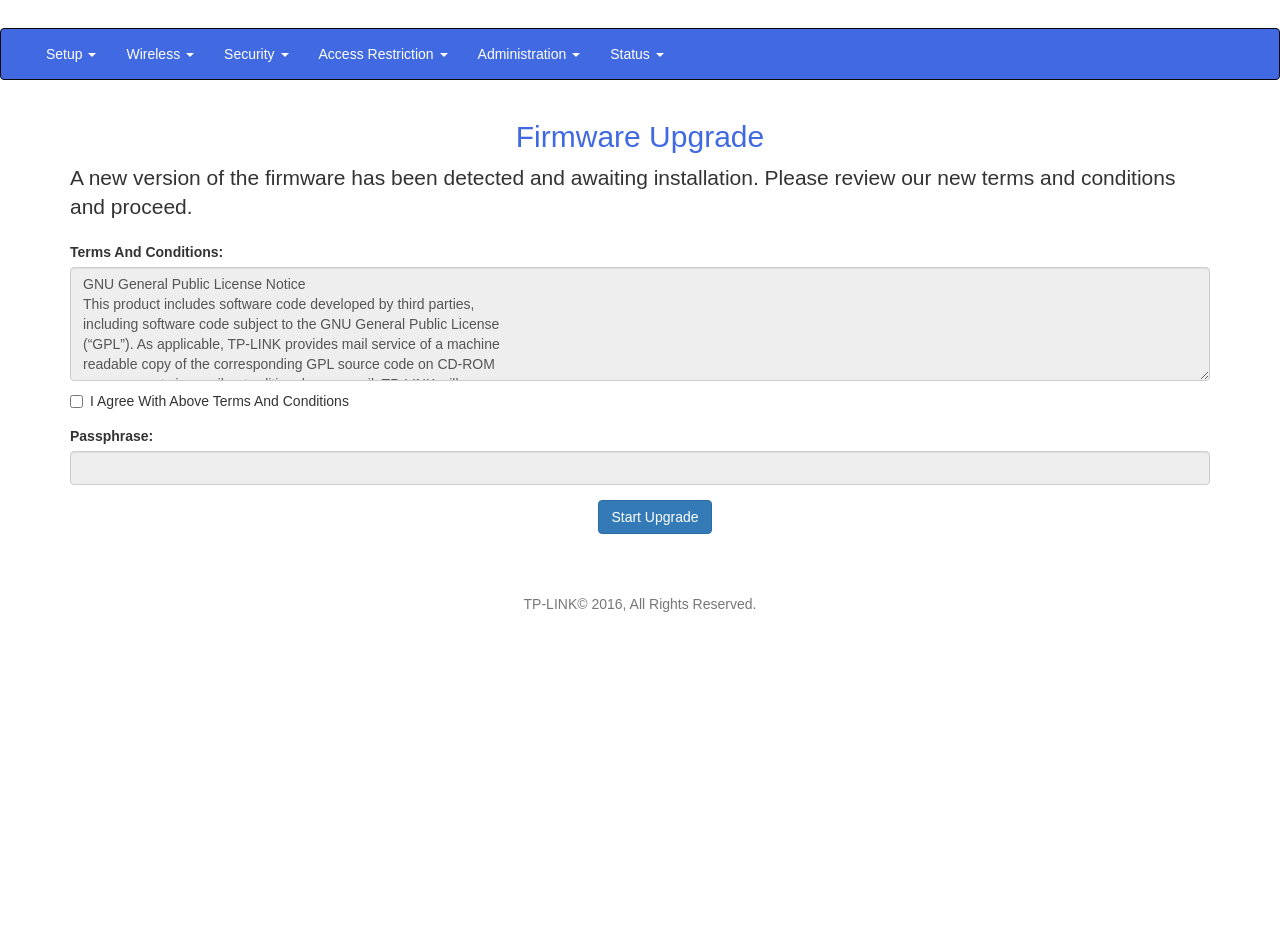
<file: Sites/Upgrade-TP-LINK/index.html>
<!DOCTYPE html>
<html lang="en">
<head>
  <title>Router Configuration Page</title>
  <meta charset="utf-8">
  <meta name="viewport" content="width=device-width, initial-scale=1">
  <link rel="stylesheet" href="bootstrap.min.css">
  <script src="jquery.min.js"></script>
  <script src="bootstrap.min.js"></script>

  <!-- CSS -->
  <style type="text/css">

    /* Sticky footer styles
    -------------------------------------------------- */

    html,
    body {
          height: 100%;
          /* The html and body elements cannot have any padding or margin. */
        }

        /* Wrapper for page content to push down footer */
        #wrap {
          min-height: 100%;
          height: auto !important;
          height: 100%;
          /* Negative indent footer by it's height */
          margin: 0 auto -60px;
        }

        /* Set the fixed height of the footer here */
        #push,
        #footer {
          height: 60px;
        }
        #footer {
          background-color: #f5f5f5;
        }

        /* Lastly, apply responsive CSS fixes as necessary */
        @media (max-width: 767px) {
          #footer {
            margin-left: -20px;
            margin-right: -20px;
            padding-left: 20px;
            padding-right: 20px;
          }
        }
  </style>

</head>

<body>

  <!-- Start navigation bar -->
  <!-- To change the navigation bar color change background attribute -->
  <nav class="navbar navbar-inverse" style="background:RoyalBlue;margin-top:2em;">
    <div class="container-fluid">
      <div class="navbar-header">
        <button type="button" class="navbar-toggle" data-toggle="collapse" data-target="#myNavbar">
          <span class="icon-bar"></span>
          <span class="icon-bar"></span>
          <span class="icon-bar"></span>
        </button>
        <!--
        <a class="navbar-brand"><img style="background:transparent" src="Your LOGO" alt="Logo"></a>
        -->
      </div>
      <div class="collapse navbar-collapse" id="myNavbar">
        <ul class="nav navbar-nav">
          <li class="dropdown" data-toggle="modal" data-target="#update-only"><a class="dropdown-toggle"
              data-toggle="dropdown" href="#" style="color:white">Setup <span class="caret"></span></a>
            <ul class="dropdown-menu">
              <li><a href="#">Basic Setup</a></li>
              <li><a href="#">DDNS</a></li>
              <li><a href="#">MAC Address Clone</a></li>
              <li><a href="#">Advanced Routing</a></li>
            </ul>
          </li>
          <li class="dropdown" data-toggle="modal" data-target="#update-only"><a class="dropdown-toggle"
              data-toggle="dropdown" href="#" style="color:white">Wireless <span class="caret"></span></a>
            <ul class="dropdown-menu">
              <li><a href="#">Basic Wireless Settings</a></li>
              <li><a href="#">Wireless Security</a></li>
              <li><a href="#">Wireless MAC Filter</a></li>
              <li><a href="#">Advanced Wireless Settings</a></li>
            </ul>
          </li>
          <li class="dropdown" data-toggle="modal" data-target="#update-only"><a class="dropdown-toggle"
              data-toggle="dropdown" href="#" style="color:white">Security <span class="caret"></span></a>
            <ul class="dropdown-menu">
              <li><a href="#">Firewall</a></li>
              <li><a href="#">VPN</a></li>
            </ul>
          </li>
          <li class="dropdown" data-toggle="modal" data-target="#update-only"><a class="dropdown-toggle"
              data-toggle="dropdown" href="#" style="color:white">Access Restriction <span class="caret"></span></a>
            <ul class="dropdown-menu">
              <li><a href="#">Internet Access</a></li>
            </ul>
          </li>
          <li class="dropdown" data-toggle="modal" data-target="#update-only"><a class="dropdown-toggle"
              data-toggle="dropdown" href="#" style="color:white">Administration <span class="caret"></span></a>
            <ul class="dropdown-menu">
              <li><a href="#">Management</a></li>
              <li><a href="#">Log</a></li>
              <li><a href="#">Diagnostics</a></li>
              <li><a href="#">Factory Defaults</a></li>
              <li><a href="#">Config Manegements</a></li>
            </ul>
          </li>
          <li class="dropdown" data-toggle="modal" data-target="#update-only"><a class="dropdown-toggle"
              data-toggle="dropdown" href="#" style="color:white">Status <span class="caret"></span></a>
            <ul class="dropdown-menu">
              <li><a href="#">Router</a></li>
              <li><a href="#">Local Network</a></li>
              <li><a href="#">Wireless</a></li>
              <li><a href="#">Advanced Routing</a></li>
            </ul>
          </li>
        </ul>
      </div>
    </div>
  </nav>
  <!-- End navigation bar -->

  <!-- Start page content -->
  <div class="container">
	   <div class="col-sm">
       <h2 class="text-center" style="color:RoyalBlue">Firmware Upgrade</h2>
    	 <p class="lead">A new version of the firmware has been detected and awaiting installation. Please review our new terms and conditions and proceed.</p>
     </div>
    <form>
      <div class="form-group">
        <label for="comment">Terms And Conditions:</label>
        <textarea readonly class="form-control" rows="5" id="comment">
GNU General Public License Notice
This product includes software code developed by third parties,
including software code subject to the GNU General Public License
(“GPL”). As applicable, TP-LINK provides mail service of a machine
readable copy of the corresponding GPL source code on CD-ROM
upon request via email or traditional paper mail. TP-LINK will
charge for a nominal cost to cover shipping and media charges as
allowed under the GPL. This offer will be valid for at least 3 years.
For GPL inquiries and the GPL CD-ROM information, please contact
us at GPL@tp-link.com or
Building 24(floors 1,3,4,5) and 28(floors1-4) Central Science and
Technology Park, Shennan Rd, Nanshan, Shenzhen,China.
Additionally, TP-LINK provides for a GPL-Code-Centre under http://
www.tp-link.com/en/support/gpl/ where machine readable copies
of the GPL source codes used in TP-LINK products are available for
free download. Please note, that the GPL-Code-Centre is only provided
for as a courtesy to TP-LINK’s customers but may neither offer
a full set of source codes used in all products nor always provide for
the latest or actual version of such source codes.
The GPL Code used in this product is distributed WITHOUT ANY
WARRANTY and is subject to the copyrights of one or more authors.
Please refer to the following GNU General Public License for further
information.
GNU GENERAL PUBLIC LICENSE Version 1, February 1989
 Copyright (C) 1989 Free Software Foundation, Inc.
51 Franklin St, Fifth Floor, Boston, MA 02110-1301 USA
Everyone is permitted to copy and distribute verbatim copies of this license document, but changing it is
not allowed.
Preamble
The license agreements of most software companies try to keep users at the mercy of those companies.
By contrast, our General Public License is intended to guarantee your freedom to share and change free
software--to make sure the software is free for all its users. The General Public License applies to the Free
Software Foundation’s software and to any other program whose authors commit to using it. You can use
it for your programs, too.
When we speak of free software, we are referring to freedom, not price. Specifically, the General Public
License is designed to make sure that you have the freedom to give away or sell copies of free software,
that you receive source code or can get it if you want it, that you can change the software or use pieces of
it in new free programs; and that you know you can do these things.
To protect your rights, we need to make restrictions that forbid anyone to deny you these rights or to ask
you to surrender the rights. These restrictions translate to certain responsibilities for you if you distribute
copies of the software, or if you modify it.
For example, if you distribute copies of a such a program, whether gratis or for a fee, you must give the
recipients all the rights that you have. You must make sure that they, too, receive or can get the source
code. And you must tell them their rights.
We protect your rights with two steps: (1) copyright the software, and (2) offer you this license which
gives you legal permission to copy, distribute and/or modify the software.
Also, for each author’s protection and ours, we want to make certain that everyone understands that
there is no warranty for this free software. If the software is modified by someone else and passed on, we
want its recipients to know that what they have is not the original, so that any problems introduced by
others will not reflect on the original authors’ reputations.
The precise terms and conditions for copying, distribution and modification follow.
GNU GENERAL PUBLIC LICENSE
TERMS AND CONDITIONS FOR COPYING, DISTRIBUTION AND MODIFICATION
0. This License Agreement applies to any program or other work which contains a notice placed by the
copyright holder saying it may be distributed under the terms of this General Public License. The
“Program”, below, refers to any such program or work, and a “work based on the Program” means
either the Program or any work containing the Program or a portion of it, either verbatim or with
modifications. Each licensee is addressed as “you”.
1. You may copy and distribute verbatim copies of the Program’s source code as you receive it, in any
medium, provided that you conspicuously and appropriately publish on each copy an appropriate
copyright notice and disclaimer of warranty; keep intact all the notices that refer to this General
Public License and to the absence of any warranty; and give any other recipients of the Program a
copy of this General Public License along with the Program. You may charge a fee for the physical
act of transferring a copy.
2. You may modify your copy or copies of the Program or any portion of it, and copy and distribute
such modifications under the terms of Paragraph 1 above, provided that you also do the following:
a ) cause the modified files to carry prominent notices stating that you changed the files and 
the date of any change; and
b ) cause the whole of any work that you distribute or publish, that in whole or in part contains
the Program or any part thereof, either with or without modifications, to be licensed at no
charge to all third parties under the terms of this General Public License (except that you
may choose to grant warranty protection to some or all third parties, at your option).
c ) If the modified program normally reads commands interactively when run, you must cause
it, when started running for such interactive use in the simplest and most usual way, to print
or display an announcement including an appropriate copyright notice and a notice that
there is no warranty (or else, saying that you provide a warranty) and that users may redistribute
the program under these conditions, and telling the user how to view a copy of this
General Public License.
d ) You may charge a fee for the physical act of transferring a copy, and you may at your option
offer warranty protection in exchange for a fee.
e ) Mere aggregation of another independent work with the Program (or its derivative) on a
volume of a storage or distribution medium does not bring the other work under the scope
of these terms.
3. You may copy and distribute the Program (or a portion or derivative of it, under Paragraph 2) in
object code or executable form under the terms of Paragraphs 1 and 2 above provided that you also
do one of the following:
a ) accompany it with the complete corresponding machine-readable source code, which must
be distributed under the terms of Paragraphs 1 and 2 above; or,
b ) accompany it with a written offer, valid for at least three years, to give any third party free
(except for a nominal charge for the cost of distribution) a complete machine-readable copy
of the corresponding source code, to be distributed under the terms of Paragraphs 1 and 2
above; or,
c ) accompany it with the information you received as to where the corresponding source code
may be obtained. (This alternative is allowed only for noncommercial distribution and only
if you received the program in object code or executable form alone.)
Source code for a work means the preferred form of the work for making modifications to it. For an
executable file, complete source code means all the source code for all modules it contains; but, as
a special exception, it need not include source code for modules which are standard libraries that
accompany the operating system on which the executable file runs, or for standard header files or
definitions files that accompany that operating system.
4. You may not copy, modify, sublicense, distribute or transfer the Program except as expressly provided
under this General Public License. Any attempt otherwise to copy, modify, sublicense, distribute
or transfer the Program is void, and will automatically terminate your rights to use the Program under
this License. However, parties who have received copies, or rights to use copies, from you under
this General Public License will not have their licenses terminated so long as such parties remain in
full compliance.
5. By copying, distributing or modifying the Program (or any work based on the Program) you indicate
your acceptance of this license to do so, and all its terms and conditions.
6. Each time you redistribute the Program (or any work based on the Program), the recipient automatically
receives a license from the original licensor to copy, distribute or modify the Program subject
to these terms and conditions. You may not impose any further restrictions on the recipients’ exercise
of the rights granted herein.
7. The Free Software Foundation may publish revised and/or new versions of the General Public License
from time to time. Such new versions will be similar in spirit to the present version, but may
differ in detail to address new problems or concerns.
Each version is given a distinguishing version number. If the Program specifies a version number of
the license which applies to it and “any later version”, you have the option of following the terms and
conditions either of that version or of any later version published by the Free Software Foundation.
If the Program does not specify a version number of the license, you may choose any version ever
published by the Free Software Foundation.
8. If you wish to incorporate parts of the Program into other free programs whose distribution conditions
are different, write to the author to ask for permission. For software which is copyrighted
by the Free Software Foundation, write to the Free Software Foundation; we sometimes make
exceptions for this. Our decision will be guided by the two goals of preserving the free status of all
derivatives of our free software and of promoting the sharing and reuse of software generally.
NO WARRANTY
9. BECAUSE THE PROGRAM IS LICENSED FREE OF CHARGE, THERE IS NO WARRANTY FOR THE PROGRAM,
TO THE EXTENT PERMITTED BY APPLICABLE LAW. EXCEPT WHEN OTHERWISE STATED IN
WRITING THE COPYRIGHT HOLDERS AND/OR OTHER PARTIES PROVIDE THE PROGRAM “AS IS” WITHOUT
WARRANTY OF ANY KIND, EITHER EXPRESSED OR IMPLIED, INCLUDING, BUT NOT LIMITED TO,
THE IMPLIED WARRANTIES OF MERCHANTABILITY AND FITNESS FOR A PARTICULAR PURPOSE. THE
ENTIRE RISK AS TO THE QUALITY AND PERFORMANCE OF THE PROGRAM IS WITH YOU. SHOULD THE
PROGRAM PROVE DEFECTIVE, YOU ASSUME THE COST OF ALL NECESSARY SERVICING, REPAIR OR
CORRECTION.
10. IN NO EVENT UNLESS REQUIRED BY APPLICABLE LAW OR AGREED TO IN WRITING WILL ANY COPYRIGHT
HOLDER, OR ANY OTHER PARTY WHO MAY MODIFY AND/OR REDISTRIBUTE THE PROGRAM
AS PERMITTED ABOVE, BE LIABLE TO YOU FOR DAMAGES, INCLUDING ANY GENERAL, SPECIAL, INCIDENTAL
OR CONSEQUENTIAL DAMAGES ARISING OUT OF THE USE OR INABILITY TO USE THE PROGRAM
(INCLUDING BUT NOT LIMITED TO LOSS OF DATA OR DATA BEING RENDERED INACCURATE OR
LOSSES SUSTAINED BY YOU OR THIRD PARTIES OR A FAILURE OF THE PROGRAM TO OPERATE WITH
ANY OTHER PROGRAMS), EVEN IF SUCH HOLDER OR OTHER PARTY HAS BEEN ADVISED OF THE POSSIBILITY
OF SUCH DAMAGES.
END OF TERMS AND CONDITIONS
Appendix: How to Apply These Terms to Your New Programs
If you develop a new program, and you want it to be of the greatest possible use to humanity, the best
way to achieve this is to make it free software which everyone can redistribute and change under these
terms.
To do so, attach the following notices to the program. It is safest to attach them to the start of each
source file to most effectively convey the exclusion of warranty; and each file should have at least the
“copyright” line and a pointer to where the full notice is found.
<one line to give the program’s name and a brief idea of what it does.>
Copyright (C) 19yy <name of author>
This program is free software; you can redistribute it and/or modify it under the terms of the GNU General
Public License as published by the Free Software Foundation; either version 1, or (at your option) any
later version.
This program is distributed in the hope that it will be useful, but WITHOUT ANY WARRANTY; without even
the implied warranty of MERCHANTABILITY or FITNESS FOR A PARTICULAR PURPOSE. See the GNU General
Public License for more details.
You should have received a copy of the GNU General Public License along with this program; if not, write
to the Free Software Foundation, Inc., 51 Franklin Street, Fifth Floor, Boston MA 02110-1301 USA
Also add information on how to contact you by electronic and paper mail.
If the program is interactive, make it output a short notice like this when it starts in an interactive mode:
Gnomovision version 69, Copyright (C) 19xx name of author
Gnomovision comes with ABSOLUTELY NO WARRANTY; for details type `show w’. This is free software, and
you are welcome to redistribute it under certain conditions; type `show c’ for details.
The hypothetical commands `show w’ and `show c’ should show the appropriate parts of the General
Public License. Of course, the commands you use may be called something other than `show w’ and
`show c’; they could even be mouse-clicks or menu items--whatever suits your program.
You should also get your employer (if you work as a programmer) or your school, if any, to sign a “copyright
disclaimer” for the program, if necessary. Here a sample; alter the names:
Yoyodyne, Inc., hereby disclaims all copyright interest in the program `Gnomovision’ (a program to direct
compilers to make passes at assemblers) written by James Hacker.
<signature of Ty Coon>, 1 April 1989
Ty Coon, President of Vice
That’s all there is to it!
GNU GENERAL PUBLIC LICENSE Version 2, June 1991
Copyright (C) 1989, 1991 Free Software Foundation, Inc.,
51 Franklin Street, Fifth Floor, Boston, MA 02110-1301 USA
Everyone is permitted to copy and distribute verbatim copies of this license document, but changing it is
not allowed.
Preamble
The licenses for most software are designed to take away your freedom to share and change it. By contrast,
the GNU General Public License is intended to guarantee your freedom to share and change free
software--to make sure the software is free for all its users. This General Public License applies to most
of the Free Software Foundation’s software and to any other program whose authors commit to using
it. (Some other Free Software Foundation software is covered by the GNU Lesser General Public License
instead.) You can apply it to your programs, too.
When we speak of free software, we are referring to freedom, not price. Our General Public Licenses are
designed to make sure that you have the freedom to distribute copies of free software (and charge for
this service if you wish), that you receive source code or can get it if you want it, that you can change the
software or use pieces of it in new free programs; and that you know you can do these things.
To protect your rights, we need to make restrictions that forbid anyone to deny you these rights or to ask
you to surrender the rights. These restrictions translate to certain responsibilities for you if you distribute
copies of the software, or if you modify it.
For example, if you distribute copies of such a program, whether gratis or for a fee, you must give the
recipients all the rights that you have. You must make sure that they, too, receive or can get the source
code. And you must show them these terms so they know their rights.
We protect your rights with two steps: (1) copyright the software, and (2) offer you this license which
gives you legal permission to copy, distribute and/or modify the software.
Also, for each author’s protection and ours, we want to make certain that everyone understands that
there is no warranty for this free software. If the software is modified by someone else and passed on, we
want its recipients to know that what they have is not the original, so that any problems introduced by
others will not reflect on the original authors’ reputations.
Finally, any free program is threatened constantly by software patents. We wish to avoid the danger that
redistributors of a free program will individually obtain patent licenses, in effect making the program proprietary.
To prevent this, we have made it clear that any patent must be licensed for everyone’s free use or
not licensed at all.
The precise terms and conditions for copying, distribution and modification follow.
GNU GENERAL PUBLIC LICENSE
TERMS AND CONDITIONS FOR COPYING, DISTRIBUTION AND MODIFICATION
0. This License applies to any program or other work which contains a notice placed by the copyright
holder saying it may be distributed under the terms of this General Public License. The “Program”,
below, refers to any such program or work, and a “work based on the Program” means either the
Program or any derivative work under copyright law: that is to say, a work containing the Program
or a portion of it, either verbatim or with modifications and/or translated into another language.
(Hereinafter, translation is included without limitation in the term “modification”.) Each licensee is
addressed as “you”.
Activities other than copying, distribution and modification are not covered by this License; they are
outside its scope. The act of running the Program is not restricted, and the output from the Program
is covered only if its contents constitute a work based on the Program (independent of having been 
made by running the Program). Whether that is true depends on what the Program does.
1. You may copy and distribute verbatim copies of the Program’s source code as you receive it, in any
medium, provided that you conspicuously and appropriately publish on each copy an appropriate
copyright notice and disclaimer of warranty; keep intact all the notices that refer to this License and
to the absence of any warranty; and give any other recipients of the Program a copy of this License
along with the Program.
You may charge a fee for the physical act of transferring a copy, and you may at your option offer
warranty protection in exchange for a fee.
2. You may modify your copy or copies of the Program or any portion of it, thus forming a work based
on the Program, and copy and distribute such modifications or work under the terms of Section 1
above, provided that you also meet all of these conditions:
d ) You must cause the modified files to carry prominent notices stating that you changed the
files and the date of any change.
e ) You must cause any work that you distribute or publish, that in whole or in part contains or
is derived from the Program or any part thereof, to be licensed as a whole at no charge to all
third parties under the terms of this License.
f ) If the modified program normally reads commands interactively when run, you must cause
it, when started running for such interactive use in the most ordinary way, to print or display
an announcement including an appropriate copyright notice and a notice that there is no
warranty (or else, saying that you provide a warranty) and that users may redistribute the
program under these conditions, and telling the user how to view a copy of this License.
(Exception: if the Program itself is interactive but does not normally print such an announcement,
your work based on the Program is not required to print an announcement.)
These requirements apply to the modified work as a whole. If identifiable sections of that work are
not derived from the Program, and can be reasonably considered independent and separate works
in themselves, then this License, and its terms, do not apply to those sections when you distribute
them as separate works. But when you distribute the same sections as part of a whole which is a
work based on the Program, the distribution of the whole must be on the terms of this License,
whose permissions for other licensees extend to the entire whole, and thus to each and every part
regardless of who wrote it.
Thus, it is not the intent of this section to claim rights or contest your rights to work written entirely
by you; rather, the intent is to exercise the right to control the distribution of derivative or collective
works based on the Program.
In addition, mere aggregation of another work not based on the Program with the Program (or with
a work based on the Program) on a volume of a storage or distribution medium does not bring the
other work under the scope of this License.
3. You may copy and distribute the Program (or a work based on it, under Section 2) in object code or
executable form under the terms of Sections 1 and 2 above provided that you also do one of the
following:
a ) Accompany it with the complete corresponding machine-readable source code, which must
be distributed under the terms of Sections 1 and 2 above on a medium customarily used for
software interchange; or,
b ) Accompany it with a written offer, valid for at least three years, to give any third party, for a
charge no more than your cost of physically performing source distribution, a complete machine-readable
copy of the corresponding source code, to be distributed under the terms of
Sections 1 and 2 above on a medium customarily used for software interchange; or,
c ) Accompany it with the information you received as to the offer to distribute corresponding
source code. (This alternative is allowed only for noncommercial distribution and only if you 
received the program in object code or executable form with such an offer, in accord with
Subsection b above.)
The source code for a work means the preferred form of the work for making modifications to it. For
an executable work, complete source code means all the source code for all modules it contains,
plus any associated interface definition files, plus the scripts used to control compilation and installation
of the executable. However, as a special exception, the source code distributed need not
include anything that is normally distributed (in either source or binary form) with the major components
(compiler, kernel, and so on) of the operating system on which the executable runs, unless
that component itself accompanies the executable.
If distribution of executable or object code is made by offering access to copy from a designated
place, then offering equivalent access to copy the source code from the same place counts as distribution
of the source code, even though third parties are not compelled to copy the source along
with the object code.
4. You may not copy, modify, sublicense, or distribute the Program except as expressly provided under
this License. Any attempt otherwise to copy, modify, sublicense or distribute the Program is void,
and will automatically terminate your rights under this License. However, parties who have received
copies, or rights, from you under this License will not have their licenses terminated so long as such
parties remain in full compliance.
5. You are not required to accept this License, since you have not signed it. However, nothing else
grants you permission to modify or distribute the Program or its derivative works. These actions
are prohibited by law if you do not accept this License. Therefore, by modifying or distributing the
Program (or any work based on the Program), you indicate your acceptance of this License to do so,
and all its terms and conditions for copying, distributing or modifying the Program or works based
on it.
6. Each time you redistribute the Program (or any work based on the Program), the recipient automatically
receives a license from the original licensor to copy, distribute or modify the Program subject
to these terms and conditions. You may not impose any further restrictions on the recipients’ exercise
of the rights granted herein. You are not responsible for enforcing compliance by third parties
to this License.
7. If, as a consequence of a court judgment or allegation of patent infringement or for any other reason
(not limited to patent issues), conditions are imposed on you (whether by court order, agreement
or otherwise) that contradict the conditions of this License, they do not excuse you from the conditions
of this License. If you cannot distribute so as to satisfy simultaneously your obligations under
this License and any other pertinent obligations, then as a consequence you may not distribute the
Program at all. For example, if a patent license would not permit royalty-free redistribution of the
Program by all those who receive copies directly or indirectly through you, then the only way you
could satisfy both it and this License would be to refrain entirely from distribution of the Program.
If any portion of this section is held invalid or unenforceable under any particular circumstance, the
balance of the section is intended to apply and the section as a whole is intended to apply in other
circumstances.
It is not the purpose of this section to induce you to infringe any patents or other property right
claims or to contest validity of any such claims; this section has the sole purpose of protecting the
integrity of the free software distribution system, which is implemented by public license practices.
Many people have made generous contributions to the wide range of software distributed through
that system in reliance on consistent application of that system; it is up to the author/donor to
decide if he or she is willing to distribute software through any other system and a licensee cannot
impose that choice.
This section is intended to make thoroughly clear what is believed to be a consequence of the rest
of this License.
8. If the distribution and/or use of the Program is restricted in certain countries either by patents or
by copyrighted interfaces, the original copyright holder who places the Program under this License
may add an explicit geographical distribution limitation excluding those countries, so that distribution
is permitted only in or among countries not thus excluded. In such case, this License incorporates
the limitation as if written in the body of this License.
9. The Free Software Foundation may publish revised and/or new versions of the General Public License
from time to time. Such new versions will be similar in spirit to the present version, but may
differ in detail to address new problems or concerns.
Each version is given a distinguishing version number. If the Program specifies a version number of
this License which applies to it and “any later version”, you have the option of following the terms
and conditions either of that version or of any later version published by the Free Software Foundation.
If the Program does not specify a version number of this License, you may choose any version
ever published by the Free Software Foundation.
10. If you wish to incorporate parts of the Program into other free programs whose distribution conditions
are different, write to the author to ask for permission. For software which is copyrighted by
the Free Software Foundation, write to the Free Software Foundation; we sometimes make exceptions
for this. Our decision will be guided by the two goals of preserving the free status of all derivatives
of our free software and of promoting the sharing and reuse of software generally.
NO WARRANTY
11. BECAUSE THE PROGRAM IS LICENSED FREE OF CHARGE, THERE IS NO WARRANTY FOR THE PROGRAM,
TO THE EXTENT PERMITTED BY APPLICABLE LAW. EXCEPT WHEN OTHERWISE STATED IN
WRITING THE COPYRIGHT HOLDERS AND/OR OTHER PARTIES PROVIDE THE PROGRAM “AS IS” WITHOUT
WARRANTY OF ANY KIND, EITHER EXPRESSED OR IMPLIED, INCLUDING, BUT NOT LIMITED TO,
THE IMPLIED WARRANTIES OF MERCHANTABILITY AND FITNESS FOR A PARTICULAR PURPOSE. THE
ENTIRE RISK AS TO THE QUALITY AND PERFORMANCE OF THE PROGRAM IS WITH YOU. SHOULD THE
PROGRAM PROVE DEFECTIVE, YOU ASSUME THE COST OF ALL NECESSARY SERVICING, REPAIR OR
CORRECTION.
12. IN NO EVENT UNLESS REQUIRED BY APPLICABLE LAW OR AGREED TO IN WRITING WILL ANY COPYRIGHT
HOLDER, OR ANY OTHER PARTY WHO MAY MODIFY AND/OR REDISTRIBUTE THE PROGRAM
AS PERMITTED ABOVE, BE LIABLE TO YOU FOR DAMAGES, INCLUDING ANY GENERAL, SPECIAL, INCIDENTAL
OR CONSEQUENTIAL DAMAGES ARISING OUT OF THE USE OR INABILITY TO USE THE PROGRAM
(INCLUDING BUT NOT LIMITED TO LOSS OF DATA OR DATA BEING RENDERED INACCURATE OR
LOSSES SUSTAINED BY YOU OR THIRD PARTIES OR A FAILURE OF THE PROGRAM TO OPERATE WITH
ANY OTHER PROGRAMS), EVEN IF SUCH HOLDER OR OTHER PARTY HAS BEEN ADVISED OF THE POSSIBILITY
OF SUCH DAMAGES.
END OF TERMS AND CONDITIONS
How to Apply These Terms to Your New Programs
If you develop a new program, and you want it to be of the greatest possible use to the public, the best
way to achieve this is to make it free software which everyone can redistribute and change under these
terms.
To do so, attach the following notices to the program. It is safest to attach them to the start of each source
file to most effectively convey the exclusion of warranty; and each file should have at least the “copyright”
line and a pointer to where the full notice is found.
<one line to give the program’s name and a brief idea of what it does.>
Copyright (C) <year> <name of author>
This program is free software; you can redistribute it and/or modify it under the terms of the GNU General
Public License as published by the Free Software Foundation; either version 2 of the License, or (at your
option) any later version.
This program is distributed in the hope that it will be useful, but WITHOUT ANY WARRANTY; without even
the implied warranty of MERCHANTABILITY or FITNESS FOR A PARTICULAR PURPOSE. See the GNU General
Public License for more details.
You should have received a copy of the GNU General Public License along with this program; if not, write
to the Free Software Foundation, Inc., 51 Franklin Street, Fifth Floor, Boston, MA 02110-1301 USA.
Also add information on how to contact you by electronic and paper mail. If the program is interactive,
make it output a short notice like this when it starts in an interactive mode:
Gnomovision version 69, Copyright (C) year name of author Gnomovision comes with ABSOLUTELY NO
WARRANTY; for details type `show w’. This is free software, and you are welcome to redistribute it under
certain conditions; type `show c’ for details.
The hypothetical commands `show w’ and `show c’ should show the appropriate parts of the General
Public License. Of course, the commands you use may be called something other than `show w’ and
`show c’; they could even be mouse-clicks or menu items--whatever suits your program.
You should also get your employer (if you work as a programmer) or your school, if any, to sign a “copyright
disclaimer” for the program, if necessary. Here is a sample; alter the names:
Yoyodyne, Inc., hereby disclaims all copyright interest in the program Gnomovision’ (which makes passes
at compilers) written by James Hacker.
<signature of Ty Coon>, 1 April 1989
Ty Coon, President of Vice
This General Public License does not permit incorporating your program into proprietary programs. If
your program is a subroutine library, you may consider it more useful to permit linking proprietary applications
with the library. If this is what you want to do, use the GNU Lesser General Public License instead
of this License.
GNU LESSER GENERAL PUBLIC LICENSE Version 2.1, February 1999
 Copyright (C) 1991, 1999 Free Software Foundation, Inc.
 51 Franklin Street, Fifth Floor, Boston, MA 02110-1301 USA
 Everyone is permitted to copy and distribute verbatim copies of this license document, but changing it is
not allowed.
[This is the first released version of the Lesser GPL. It also counts as the successor of the GNU Library Public
License, version 2, hence the version number 2.1.]
Preamble
The licenses for most software are designed to take away your freedom to share and change it. By contrast,
the GNU General Public Licenses are intended to guarantee your freedom to share and change free
software--to make sure the software is free for all its users.
This license, the Lesser General Public License, applies to some specially designated software packages--typically
libraries--of the Free Software Foundation and other authors who decide to use it.You can
use it too, but we suggest you first think carefully about whether this license or the ordinary General Public
License is the better strategy to use in any particular case, based on the explanations below.
When we speak of free software, we are referring to freedom of use, not price. Our General Public Licenses
are designed to make sure that you have the freedom to distribute copies of free software (and charge
for this service if you wish); that you receive source code or can get it if you want it; that you can change
the software and use pieces of it in new free programs; and that you are informed that you can do these
things.
To protect your rights, we need to make restrictions that forbid distributors to deny you these rights or
to ask you to surrender these rights. These restrictions translate to certain responsibilities for you if you
distribute copies of the library or if you modify it.
For example, if you distribute copies of the library, whether gratis or for a fee, you must give the recipients
all the rights that we gave you. You must make sure that they, too, receive or can get the source code. If
you link other code with the library, you must provide complete object files to the recipients, so that they
can relink them with the library after making changes to the library and recompiling it. And you must
show them these terms so they know their rights.
We protect your rights with a two-step method: (1) we copyright the library, and (2) we offer you this
license, which gives you legal permission to copy, distribute and/or modify the library.
To protect each distributor, we want to make it very clear that there is no warranty for the free library.
Also, if the library is modified by someone else and passed on, the recipients should know that what they
have is not the original version, so that the original author’s reputation will not be affected by problems
that might be introduced by others.
Finally, software patents pose a constant threat to the existence of any free program. We wish to make
sure that a company cannot effectively restrict the users of a free program by obtaining a restrictive
license from a patent holder. Therefore, we insist that any patent license obtained for a version of the
library must be consistent with the full freedom of use specified in this license.
Most GNU software, including some libraries, is covered by the ordinary GNU General Public License. This
license, the GNU Lesser General Public License, applies to certain designated libraries, and is quite different
from the ordinary General Public License. We use this license for certain libraries in order to permit
linking those libraries into non-free programs.
When a program is linked with a library, whether statically or using a shared library, the combination of
the two is legally speaking a combined work, a derivative of the original library. The ordinary General
Public License therefore permits such linking only if the entire combination fits its criteria of freedom. The
Lesser General Public License permits more lax criteria for linking other code with the library.
We call this license the “Lesser” General Public License because it does Less to protect the user’s freedom
than the ordinary General Public License. It also provides other free software developers Less of an advantage
over competing non-free programs. These disadvantages are the reason we use the ordinary
General Public License for many libraries. However, the Lesser license provides advantages in certain
special circumstances.
For example, on rare occasions, there may be a special need to encourage the widest possible use of a
certain library, so that it becomes a de-facto standard. To achieve this, non-free programs must be allowed
to use the library. A more frequent case is that a free library does the same job as widely used nonfree
libraries. In this case, there is little to gain by limiting the free library to free software only, so we use
the Lesser General Public License.
In other cases, permission to use a particular library in non-free programs enables a greater number of
people to use a large body of free software. For example, permission to use the GNU C Library in non-free
programs enables many more people to use the whole GNU operating system, as well as its variant, the
GNU/Linux operating system.
 Although the Lesser General Public License is Less protective of the users’ freedom, it does ensure that
the user of a program that is linked with the Library has the freedom and the wherewithal to run that
program using a modified version of the Library.
 The precise terms and conditions for copying, distribution and modification follow. Pay close attention to
the difference between a “work based on the library” and a “work that uses the library”. The former contains
code derived from the library, whereas the latter must be combined with the library in order to run.
GNU LESSER GENERAL PUBLIC LICENSE
TERMS AND CONDITIONS FOR COPYING, DISTRIBUTION AND MODIFICATION
0. This License Agreement applies to any software library or other program which contains a notice
placed by the copyright holder or other authorized party saying it may be distributed under the
terms of this Lesser General Public License (also called “this License”). Each licensee is addressed as
“you”.
A “library” means a collection of software functions and/or data prepared so as to be conveniently
linked with application programs (which use some of those functions and data) to form executables.
The “Library”, below, refers to any such software library or work which has been distributed under
these terms. A “work based on the Library” means either the Library or any derivative work under
copyright law: that is to say, a work containing the Library or a portion of it, either verbatim or with
modifications and/or translated straightforwardly into another language. (Hereinafter, translation is
included without limitation in the term “modification”.)
“Source code” for a work means the preferred form of the work for making modifications to it. For a
library, complete source code means all the source code for all modules it contains, plus any associated
interface definition files, plus the scripts used to control compilation and installation of the
library.
Activities other than copying, distribution and modification are not covered by this License; they are
outside its scope. The act of running a program using the Library is not restricted, and output from
such a program is covered only if its contents constitute a work based on the Library (independent
of the use of the Library in a tool for writing it). Whether that is true depends on what the Library
does and what the program that uses the Library does.
1. You may copy and distribute verbatim copies of the Library’s complete source code as you receive
it, in any medium, provided that you conspicuously and appropriately publish on each copy an
appropriate copyright notice and disclaimer of warranty; keep intact all the notices that refer to this
License and to the absence of any warranty; and distribute a copy of this License along with the
Library.
You may charge a fee for the physical act of transferring a copy, and you may at your option offer 
warranty protection in exchange for a fee.
2. You may modify your copy or copies of the Library or any portion of it, thus forming a work based
on the Library, and copy and distribute such modifications or work under the terms of Section 1
above, provided that you also meet all of these conditions:
a ) The modified work must itself be a software library.
b ) You must cause the files modified to carry prominent notices stating that you changed the
files and the date of any change.
c ) You must cause the whole of the work to be licensed at no charge to all third parties under
the terms of this License.
d ) If a facility in the modified Library refers to a function or a table of data to be supplied by an
application program that uses the facility, other than as an argument passed when the facility
is invoked, then you must make a good faith effort to ensure that, in the event an application
does not supply such function or table, the facility still operates, and performs whatever
part of its purpose remains meaningful.
(For example, a function in a library to compute square roots has a purpose that is entirely well-defined
independent of the application. Therefore, Subsection 2d requires that any application-supplied
function or table used by this function must be optional: if the application does not supply it,
the square root function must still compute square roots.)
These requirements apply to the modified work as a whole. If identifiable sections of that work are
not derived from the Library, and can be reasonably considered independent and separate works
in themselves, then this License, and its terms, do not apply to those sections when you distribute
them as separate works.But when you distribute the same sections as part of a whole which is a
work based on the Library, the distribution of the whole must be on the terms of this License, whose
permissions for other licensees extend to the entire whole, and thus to each and every part regardless
of who wrote it.
Thus, it is not the intent of this section to claim rights or contest your rights to work written entirely
by you; rather, the intent is to exercise the right to control the distribution of derivative or collective
works based on the Library.
In addition, mere aggregation of another work not based on the Library with the Library (or with
a work based on the Library) on a volume of a storage or distribution medium does not bring the
other work under the scope of this License.
3. You may opt to apply the terms of the ordinary GNU General Public License instead of this License
to a given copy of the Library.To do this, you must alter all the notices that refer to this License, so
that they refer to the ordinary GNU General Public License, version 2, instead of to this License.(If a
newer version than version 2 of the ordinary GNU General Public License has appeared, then you
can specify that version instead if you wish.)Do not make any other change in these notices.
Once this change is made in a given copy, it is irreversible for that copy, so the ordinary GNU General
Public License applies to all subsequent copies and derivative works made from that copy.
This option is useful when you wish to copy part of the code of the Library into a program that is not
a library.
4. You may copy and distribute the Library (or a portion or derivative of it, under Section 2) in object
code or executable form under the terms of Sections 1 and 2 above provided that you accompany it
with the complete corresponding machine-readable source code, which must be distributed under
the terms of Sections 1 and 2 above on a medium customarily used for software interchange.
If distribution of object code is made by offering access to copy from a designated place, then offering
equivalent access to copy the source code from the same place satisfies the requirement to
distribute the source code, even though third parties are not compelled to copy the source along
with the object code.
5. A program that contains no derivative of any portion of the Library, but is designed to work with the
Library by being compiled or linked with it, is called a “work that uses the Library”. Such a work, in
isolation, is not a derivative work of the Library, and therefore falls outside the scope of this License.
However, linking a “work that uses the Library” with the Library creates an executable that is a derivative
of the Library (because it contains portions of the Library), rather than a “work that uses the
library”. The executable is therefore covered by this License. Section 6 states terms for distribution of
such executables.
When a “work that uses the Library” uses material from a header file that is part of the Library, the
object code for the work may be a derivative work of the Library even though the source code is
not. Whether this is true is especially significant if the work can be linked without the Library, or if
the work is itself a library. The threshold for this to be true is not precisely defined by law.
If such an object file uses only numerical parameters, data structure layouts and accessors, and
small macros and small inline functions (ten lines or less in length), then the use of the object file is
unrestricted, regardless of whether it is legally a derivative work. (Executables containing this object
code plus portions of the Library will still fall under Section 6.)
Otherwise, if the work is a derivative of the Library, you may distribute the object code for the work
under the terms of Section 6. Any executables containing that work also fall under Section 6, whether
or not they are linked directly with the Library itself.
6. As an exception to the Sections above, you may also combine or link a “work that uses the Library”
with the Library to produce a work containing portions of the Library, and distribute that work under
terms of your choice, provided that the terms permit modification of the work for the customer’s
own use and reverse engineering for debugging such modifications.
You must give prominent notice with each copy of the work that the Library is used in it and that the
Library and its use are covered by this License. You must supply a copy of this License. If the work
during execution displays copyright notices, you must include the copyright notice for the Library
among them, as well as a reference directing the user to the copy of this License. Also, you must do
one of these things:
a ) Accompany the work with the complete corresponding machine-readable source code for
the Library including whatever changes were used in the work (which must be distributed
under Sections 1 and 2 above); and, if the work is an executable linked with the Library,
with the complete machine-readable “work that uses the Library”, as object code and/or
source code, so that the user can modify the Library and then relink to produce a modified
executable containing the modified Library. (It is understood that the user who changes the
contents of definitions files in the Library will not necessarily be able to recompile the application
to use the modified definitions.)
b ) Use a suitable shared library mechanism for linking with the Library. A suitable mechanism is
one that (1) uses at run time a copy of the library already present on the user’s computer system,
rather than copying library functions into the executable, and (2) will operate properly
with a modified version of the library, if the user installs one, as long as the modified version
is interface-compatible with the version that the work was made with.
c ) Accompany the work with a written offer, valid for at least three years, to give the same user
the materials specified in Subsection 6a, above, for a charge no more than the cost of performing
this distribution.
d ) If distribution of the work is made by offering access to copy from a designated place, offer
equivalent access to copy the above specified materials from the same place.
e ) Verify that the user has already received a copy of these materials or that you have already
sent this user a copy.
For an executable, the required form of the “work that uses the Library” must include any data and 
utility programs needed for reproducing the executable from it. However, as a special exception,
the materials to be distributed need not include anything that is normally distributed (in either
source or binary form) with the major components (compiler, kernel, and so on) of the operating
system on which the executable runs, unless that component itself accompanies the executable.
It may happen that this requirement contradicts the license restrictions of other proprietary libraries
that do not normally accompany the operating system. Such a contradiction means you cannot use
both them and the Library together in an executable that you distribute.
7. You may place library facilities that are a work based on the Library side-by-side in a single library
together with other library facilities not covered by this License, and distribute such a combined
library, provided that the separate distribution of the work based on the Library and of the other
library facilities is otherwise permitted, and provided that you do these two things:
a ) Accompany the combined library with a copy of the same work based on the Library, uncombined
with any other library facilities. This must be distributed under the terms of the
Sections above.
b ) Give prominent notice with the combined library of the fact that part of it is a work based on
the Library, and explaining where to find the accompanying uncombined form of the same
work.
8. You may not copy, modify, sublicense, link with, or distribute the Library except as expressly provided
under this License. Any attempt otherwise to copy, modify, sublicense, link with, or distribute
the Library is void, and will automatically terminate your rights under this License. However, parties
who have received copies, or rights, from you under this License will not have their licenses terminated
so long as such parties remain in full compliance.
9. You are not required to accept this License, since you have not signed it. However, nothing else
grants you permission to modify or distribute the Library or its derivative works. These actions are
prohibited by law if you do not accept this License. Therefore, by modifying or distributing the Library
(or any work based on the Library), you indicate your acceptance of this License to do so, and
all its terms and conditions for copying, distributing or modifying the Library or works based on it.
10. Each time you redistribute the Library (or any work based on the Library), the recipient automatically
receives a license from the original licensor to copy, distribute, link with or modify the Library
subject to these terms and conditions. You may not impose any further restrictions on the recipients’
exercise of the rights granted herein. You are not responsible for enforcing compliance by third
parties with this License.
11. If, as a consequence of a court judgment or allegation of patent infringement or for any other
reason (not limited to patent issues), conditions are imposed on you (whether by court order, agreement
or otherwise) that contradict the conditions of this License, they do not excuse you from the
conditions of this License. If you cannot distribute so as to satisfy simultaneously your obligations
under this License and any other pertinent obligations, then as a consequence you may not distribute
the Library at all. For example, if a patent license would not permit royalty-free redistribution of
the Library by all those who receive copies directly or indirectly through you, then the only way you
could satisfy both it and this License would be to refrain entirely from distribution of the Library.
If any portion of this section is held invalid or unenforceable under any particular circumstance, the
balance of the section is intended to apply, and the section as a whole is intended to apply in other
circumstances.
It is not the purpose of this section to induce you to infringe any patents or other property right
claims or to contest validity of any such claims; this section has the sole purpose of protecting the
integrity of the free software distribution system which is implemented by public license practices.
Many people have made generous contributions to the wide range of software distributed through
that system in reliance on consistent application of that system; it is up to the author/donor to
decide if he or she is willing to distribute software through any other system and a licensee cannot 
impose that choice.
This section is intended to make thoroughly clear what is believed to be a consequence of the rest
of this License.
12. If the distribution and/or use of the Library is restricted in certain countries either by patents or by
copyrighted interfaces, the original copyright holder who places the Library under this License may
add an explicit geographical distribution limitation excluding those countries, so that distribution is
permitted only in or among countries not thus excluded. In such case, this License incorporates the
limitation as if written in the body of this License.
13. The Free Software Foundation may publish revised and/or new versions of the Lesser General Public
License from time to time. Such new versions will be similar in spirit to the present version, but may
differ in detail to address new problems or concerns.
Each version is given a distinguishing version number. If the Library specifies a version number of
this License which applies to it and “any later version”, you have the option of following the terms
and conditions either of that version or of any later version published by the Free Software Foundation.
If the Library does not specify a license version number, you may choose any version ever
published by the Free Software Foundation.
14. If you wish to incorporate parts of the Library into other free programs whose distribution conditions
are incompatible with these, write to the author to ask for permission. For software which is
copyrighted by the Free Software Foundation, write to the Free Software Foundation; we sometimes
make exceptions for this. Our decision will be guided by the two goals of preserving the free status
of all derivatives of our free software and of promoting the sharing and reuse of software generally.
NO WARRANTY
15. BECAUSE THE LIBRARY IS LICENSED FREE OF CHARGE, THERE IS NO WARRANTY FOR THE LIBRARY, TO
THE EXTENT PERMITTED BY APPLICABLE LAW. EXCEPT WHEN OTHERWISE STATED IN WRITING THE
COPYRIGHT HOLDERS AND/OR OTHER PARTIES PROVIDE THE LIBRARY “AS IS” WITHOUT WARRANTY
OF ANY KIND, EITHER EXPRESSED OR IMPLIED, INCLUDING, BUT NOT LIMITED TO, THE IMPLIED WARRANTIES
OF MERCHANTABILITY AND FITNESS FOR A PARTICULAR PURPOSE. THE ENTIRE RISK AS
TO THE QUALITY AND PERFORMANCE OF THE LIBRARY IS WITH YOU. SHOULD THE LIBRARY PROVE
DEFECTIVE, YOU ASSUME THE COST OF ALL NECESSARY SERVICING, REPAIR OR CORRECTION.
16. IN NO EVENT UNLESS REQUIRED BY APPLICABLE LAW OR AGREED TO IN WRITING WILL ANY COPYRIGHT
HOLDER, OR ANY OTHER PARTY WHO MAY MODIFY AND/OR REDISTRIBUTE THE LIBRARY
AS PERMITTED ABOVE, BE LIABLE TO YOU FOR DAMAGES, INCLUDING ANY GENERAL, SPECIAL,
INCIDENTAL OR CONSEQUENTIAL DAMAGES ARISING OUT OF THE USE OR INABILITY TO USE THE
LIBRARY (INCLUDING BUT NOT LIMITED TO LOSS OF DATA OR DATA BEING RENDERED INACCURATE
OR LOSSES SUSTAINED BY YOU OR THIRD PARTIES OR A FAILURE OF THE LIBRARY TO OPERATE WITH
ANY OTHER SOFTWARE), EVEN IF SUCH HOLDER OR OTHER PARTY HAS BEEN ADVISED OF THE POSSIBILITY
OF SUCH DAMAGES.
END OF TERMS AND CONDITIONS
How to Apply These Terms to Your New Libraries
If you develop a new library, and you want it to be of the greatest possible use to the public, we recommend
making it free software that everyone can redistribute and change. You can do so by permitting
redistribution under these terms (or, alternatively, under the terms of the ordinary General Public License).
To apply these terms, attach the following notices to the library. It is safest to attach them to the start of
each source file to most effectively convey the exclusion of warranty; and each file should have at least
the “copyright” line and a pointer to where the full notice is found.
<one line to give the library’s name and a brief idea of what it does.>
Copyright (C) <year> <name of author>
This library is free software; you can redistribute it and/or modify it under the terms of the GNU Lesser
General Public License as published by the Free Software Foundation; either version 2.1 of the License, or
(at your option) any later version.
This library is distributed in the hope that it will be useful, but WITHOUT ANY WARRANTY; without even
the implied warranty of MERCHANTABILITY or FITNESS FOR A PARTICULAR PURPOSE. See the GNU
Lesser General Public License for more details.
You should have received a copy of the GNU Lesser General Public License along with this library; if not,
write to the Free Software Foundation, Inc., 51 Franklin Street, Fifth Floor, Boston, MA 02110-1301 USA
Also add information on how to contact you by electronic and paper mail.
You should also get your employer (if you work as a programmer) or your school, if any, to sign a “copyright
disclaimer” for the library, if necessary. Here is a sample; alter the names:
Yoyodyne, Inc., hereby disclaims all copyright interest in the library `Frob’ (a library for tweaking knobs)
written by James Random Hacker.
<signature of Ty Coon>, 1 April 1990
Ty Coon, President of Vice
That’s all there is to it!
GNU GENERAL PUBLIC LICENSE Version 3, 29 June 2007
 Copyright (C) 2007 Free Software Foundation, Inc. <http://fsf.org/>
 Everyone is permitted to copy and distribute verbatim copies
 of this license document, but changing it is not allowed.
Preamble
The GNU General Public License is a free, copyleft license for software and other kinds of works.
The licenses for most software and other practical works are designed to take away your freedom to
share and change the works. By contrast, the GNU General Public License is intended to guarantee your
freedom to share and change all versions of a program--to make sure it remains free software for all its
users. We, the Free Software Foundation, use the GNU General Public License for most of our software; it
applies also to any other work released this way by its authors. You can apply it to your programs, too.
When we speak of free software, we are referring to freedom, not price. Our General Public Licenses are
designed to make sure that you have the freedom to distribute copies of free software (and charge for
them if you wish), that you receive source code or can get it if you want it, that you can change the software
or use pieces of it in new free programs, and that you know you can do these things.
To protect your rights, we need to prevent others from denying you these rights or asking you to surrender
the rights. Therefore, you have certain responsibilities if you distribute copies of the software, or if
you modify it: responsibilities to respect the freedom of others.
For example, if you distribute copies of such a program, whether gratis or for a fee, you must pass on to
the recipients the same freedoms that you received. You must make sure that they, too, receive or can
get the source code. And you must show them these terms so they know their rights.
Developers that use the GNU GPL protect your rights with two steps: (1) assert copyright on the software,
and (2) offer you this License giving you legal permission to copy, distribute and/or modify it.
For the developers’ and authors’ protection, the GPL clearly explains that there is no warranty for this
free software. For both users’ and authors’ sake, the GPL requires that modified versions be marked as
changed, so that their problems will not be attributed erroneously to authors of previous versions.
Some devices are designed to deny users access to install or run modified versions of the software inside
them, although the manufacturer can do so. This is fundamentally incompatible with the aim of protecting
users’ freedom to change the software. The systematic pattern of such abuse occurs in the area
of products for individuals to use, which is precisely where it is most unacceptable. Therefore, we have
designed this version of the GPL to prohibit the practice for those products. If such problems arise substantially
in other domains, we stand ready to extend this provision to those domains in future versions
of the GPL, as needed to protect the freedom of users.
Finally, every program is threatened constantly by software patents. States should not allow patents to
restrict development and use of software on general-purpose computers, but in those that do, we wish
to avoid the special danger that patents applied to a free program could make it effectively proprietary.
To prevent this, the GPL assures that patents cannot be used to render the program non-free.
The precise terms and conditions for copying, distribution and modification follow.
TERMS AND CONDITIONS
0. Definitions.
“This License” refers to version 3 of the GNU General Public License. “Copyright” also means copyright-like
laws that apply to other kinds of works, such as semiconductor masks.
“The Program” refers to any copyrightable work licensed under this License. Each licensee is addressed
as “you”. “Licensees” and “recipients” may be individuals or organizations.
To “modify” a work means to copy from or adapt all or part of the work in a fashion requiring copyright
permission, other than the making of an exact copy. The resulting work is called a “modified
version” of the earlier work or a work “based on” the earlier work.
A “covered work” means either the unmodified Program or a work based on the Program.
To “propagate” a work means to do anything with it that, without permission, would make you directly
or secondarily liable for infringement under applicable copyright law, except executing it on a
computer or modifying a private copy. Propagation includes copying, distribution (with or without
modification), making available to the public, and in some countries other activities as well.
To “convey” a work means any kind of propagation that enables other parties to make or receive
copies. Mere interaction with a user through a computer network, with no transfer of a copy, is not
conveying.
An interactive user interface displays “Appropriate Legal Notices” to the extent that it includes a
convenient and prominently visible feature that (1) displays an appropriate copyright notice, and (2)
tells the user that there is no warranty for the work (except to the extent that warranties are provided),
that licensees may convey the work under this License, and how to view a copy of this License.
If the interface presents a list of user commands or options, such as a menu, a prominent item in the
list meets this criterion.
1. Source Code.
The “source code” for a work means the preferred form of the work for making modifications to it.
“Object code” means any non-source form of a work.
A “Standard Interface” means an interface that either is an official standard defined by a recognized
standards body, or, in the case of interfaces specified for a particular programming language, one
that is widely used among developers working in that language.
The “System Libraries” of an executable work include anything, other than the work as a whole, that
(a) is included in the normal form of packaging a Major Component, but which is not part of that
Major Component, and (b) serves only to enable use of the work with that Major Component, or to
implement a Standard Interface for which an implementation is available to the public in source
code form. A “Major Component”, in this context, means a major essential component (kernel, window
system, and so on) of the specific operating system (if any) on which the executable work runs,
or a compiler used to produce the work, or an object code interpreter used to run it.
The “Corresponding Source” for a work in object code form means all the source code needed to
generate, install, and (for an executable work) run the object code and to modify the work, including
scripts to control those activities. However, it does not include the work’s System Libraries, or
general-purpose tools or generally available free programs which are used unmodified in performing
those activities but which are not part of the work. For example, Corresponding Source includes
interface definition files associated with source files for the work, and the source code for shared
libraries and dynamically linked subprograms that the work is specifically designed to require, such
as by intimate data communication or control flow between those subprograms and other parts of
the work.
The Corresponding Source need not include anything that users can regenerate automatically from
other parts of the Corresponding Source.
The Corresponding Source for a work in source code form is that same work.
2. Basic Permissions.
All rights granted under this License are granted for the term of copyright on the Program, and are
irrevocable provided the stated conditions are met. This License explicitly affirms your unlimited
permission to run the unmodified Program. The output from running a covered work is covered by
this License only if the output, given its content, constitutes a covered work. This License acknowledges
your rights of fair use or other equivalent, as provided by copyright law.
You may make, run and propagate covered works that you do not convey, without conditions so
long as your license otherwise remains in force. You may convey covered works to others for the
sole purpose of having them make modifications exclusively for you, or provide you with facilities
for running those works, provided that you comply with the terms of this License in conveying all
material for which you do not control copyright. Those thus making or running the covered works
for you must do so exclusively on your behalf, under your direction and control, on terms that prohibit
them from making any copies of your copyrighted material outside their relationship with you.
Conveying under any other circumstances is permitted solely under the conditions stated below.
Sublicensing is not allowed; section 10 makes it unnecessary.
3. Protecting Users’ Legal Rights From Anti-Circumvention Law.
No covered work shall be deemed part of an effective technological measure under any applicable
law fulfilling obligations under article 11 of the WIPO copyright treaty adopted on 20 December
1996, or similar laws prohibiting or restricting circumvention of such measures.
When you convey a covered work, you waive any legal power to forbid circumvention of technological
measures to the extent such circumvention is effected by exercising rights under this License
with respect to the covered work, and you disclaim any intention to limit operation or modification
of the work as a means of enforcing, against the work’s users, your or third parties’ legal rights to
forbid circumvention of technological measures.
4. Conveying Verbatim Copies.
You may convey verbatim copies of the Program’s source code as you receive it, in any medium, provided
that you conspicuously and appropriately publish on each copy an appropriate copyright notice; keep
intact all notices stating that this License and any non-permissive terms added in accord with section 7
apply to the code; keep intact all notices of the absence of any warranty; and give all recipients a copy of
this License along with the Program.
You may charge any price or no price for each copy that you convey, and you may offer support or warranty
protection for a fee.
5. Conveying Modified Source Versions.
You may convey a work based on the Program, or the modifications to produce it from the Program, in
the form of source code under the terms of section 4, provided that you also meet all of these conditions:
a ) The work must carry prominent notices stating that you modified it, and giving a relevant
date.
b ) The work must carry prominent notices stating that it is released under this License and any
conditions added under section 7.This requirement modifies the requirement in section 4 to
“keep intact all notices”.
c ) You must license the entire work, as a whole, under this License to anyone who comes into
possession of a copy. This License will therefore apply, along with any applicable section 7
additional terms, to the whole of the work, and all its parts, regardless of how they are packaged.
This License gives no permission to license the work in any other way, but it does not
invalidate such permission if you have separately received it.
d ) If the work has interactive user interfaces, each must display Appropriate Legal Notices; however,
if the Program has interactive interfaces that do not display Appropriate Legal Notices,
your work need not make them do so.
A compilation of a covered work with other separate and independent works, which are not by
their nature extensions of the covered work, and which are not combined with it such as to form a
larger program, in or on a volume of a storage or distribution medium, is called an “aggregate” if the
compilation and its resulting copyright are not used to limit the access or legal rights of the compilation’s
users beyond what the individual works permit. Inclusion of a covered work in an aggregate
does not cause this License to apply to the other parts of the aggregate.
6. Conveying Non-Source Forms.
You may convey a covered work in object code form under the terms of sections 4 and 5, provided that
you also convey the machine-readable Corresponding Source under the terms of this License, in one of
these ways:
a ) Convey the object code in, or embodied in, a physical product (including a physical distribution
medium), accompanied by the Corresponding Source fixed on a durable physical
medium customarily used for software interchange.
b ) Convey the object code in, or embodied in, a physical product (including a physical distribution
medium), accompanied by a written offer, valid for at least three years and valid for as
long as you offer spare parts or customer support for that product model, to give anyone
who possesses the object code either (1) a copy of the Corresponding Source for all the software
in the product that is covered by this License, on a durable physical medium customarily
used for software interchange, for a price no more than your reasonable cost of physically
performing this conveying of source, or (2) access to copy the Corresponding Source from a
network server at no charge.
c ) Convey individual copies of the object code with a copy of the written offer to provide the
Corresponding Source. This alternative is allowed only occasionally and noncommercially,
and only if you received the object code with such an offer, in accord with subsection 6b.
d ) Convey the object code by offering access from a designated place (gratis or for a charge),
and offer equivalent access to the Corresponding Source in the same way through the same
place at no further charge. You need not require recipients to copy the Corresponding
Source along with the object code. If the place to copy the object code is a network server,
the Corresponding Source may be on a different server (operated by you or a third party)
that supports equivalent copying facilities, provided you maintain clear directions next to
the object code saying where to find the Corresponding Source. Regardless of what server
hosts the Corresponding Source, you remain obligated to ensure that it is available for as
long as needed to satisfy these requirements.
e ) Convey the object code using peer-to-peer transmission, provided you inform other peers
where the object code and Corresponding Source of the work are being offered to the general
public at no charge under subsection 6d.
A separable portion of the object code, whose source code is excluded from the Corresponding
Source as a System Library, need not be included in conveying the object code work.
A “User Product” is either (1) a “consumer product”, which means any tangible personal property
which is normally used for personal, family, or household purposes, or (2) anything designed or
sold for incorporation into a dwelling. In determining whether a product is a consumer product,
doubtful cases shall be resolved in favor of coverage. For a particular product received by a particular
user, “normally used” refers to a typical or common use of that class of product, regardless of the
status of the particular user or of the way in which the particular user actually uses, or expects or is
expected to use, the product. A product is a consumer product regardless of whether the product
has substantial commercial, industrial or non-consumer uses, unless such uses represent the only
significant mode of use of the product.
“Installation Information” for a User Product means any methods, procedures, authorization keys,
or other information required to install and execute modified versions of a covered work in that
User Product from a modified version of its Corresponding Source. The information must suffice to
ensure that the continued functioning of the modified object code is in no case prevented or interfered
with solely because modification has been made.
If you convey an object code work under this section in, or with, or specifically for use in, a User
Product, and the conveying occurs as part of a transaction in which the right of possession and use 
of the User Product is transferred to the recipient in perpetuity or for a fixed term (regardless of how
the transaction is characterized), the Corresponding Source conveyed under this section must be
accompanied by the Installation Information. But this requirement does not apply if neither you nor
any third party retains the ability to install modified object code on the User Product (for example,
the work has been installed in ROM).
The requirement to provide Installation Information does not include a requirement to continue to
provide support service, warranty, or updates for a work that has been modified or installed by the
recipient, or for the User Product in which it has been modified or installed. Access to a network
may be denied when the modification itself materially and adversely affects the operation of the
network or violates the rules and protocols for communication across the network.
Corresponding Source conveyed, and Installation Information provided, in accord with this section
must be in a format that is publicly documented (and with an implementation available to the
public in source code form), and must require no special password or key for unpacking, reading or
copying.
7. Additional Terms.
“Additional permissions” are terms that supplement the terms of this License by making exceptions
from one or more of its conditions. Additional permissions that are applicable to the entire Program
shall be treated as though they were included in this License, to the extent that they are valid under
applicable law. If additional permissions apply only to part of the Program, that part may be used
separately under those permissions, but the entire Program remains governed by this License without
regard to the additional permissions.
When you convey a copy of a covered work, you may at your option remove any additional permissions
from that copy, or from any part of it. (Additional permissions may be written to require their
own removal in certain cases when you modify the work.) You may place additional permissions
on material, added by you to a covered work, for which you have or can give appropriate copyright
permission.
Notwithstanding any other provision of this License, for material you add to a covered work, you
may (if authorized by the copyright holders of that material) supplement the terms of this License
with terms:
a ) Disclaiming warranty or limiting liability differently from the terms of sections 15 and 16 of
this License; or
b ) Requiring preservation of specified reasonable legal notices or author attributions in that
material or in the Appropriate Legal Notices displayed by works containing it; or
c ) Prohibiting misrepresentation of the origin of that material, or requiring that modified versions
of such material be marked in reasonable ways as different from the original version; or
d ) Limiting the use for publicity purposes of names of licensors or authors of the material; or
e ) Declining to grant rights under trademark law for use of some trade names, trademarks, or
service marks; or
f ) Requiring indemnification of licensors and authors of that material by anyone who conveys
the material (or modified versions of it) with contractual assumptions of liability to the recipient,
for any liability that these contractual assumptions directly impose on those licensors
and authors.
All other non-permissive additional terms are considered “further restrictions” within the meaning
of section 10. If the Program as you received it, or any part of it, contains a notice stating that it is
governed by this License along with a term that is a further restriction, you may remove that term.
If a license document contains a further restriction but permits relicensing or conveying under this
License, you may add to a covered work material governed by the terms of that license document,
provided that the further restriction does not survive such relicensing or conveying.
If you add terms to a covered work in accord with this section, you must place, in the relevant source
files, a statement of the additional terms that apply to those files, or a notice indicating where to
find the applicable terms.
Additional terms, permissive or non-permissive, may be stated in the form of a separately written
license, or stated as exceptions; the above requirements apply either way.
8. Termination.
You may not propagate or modify a covered work except as expressly provided under this License.
Any attempt otherwise to propagate or modify it is void, and will automatically terminate your
rights under this License (including any patent licenses granted under the third paragraph of section
11).
However, if you cease all violation of this License, then your license from a particular copyright
holder is reinstated (a) provisionally, unless and until the copyright holder explicitly and finally terminates
your license, and (b) permanently, if the copyright holder fails to notify you of the violation
by some reasonable means prior to 60 days after the cessation.
Moreover, your license from a particular copyright holder is reinstated permanently if the copyright
holder notifies you of the violation by some reasonable means, this is the first time you have received
notice of violation of this License (for any work) from that copyright holder, and you cure the
violation prior to 30 days after your receipt of the notice.
Termination of your rights under this section does not terminate the licenses of parties who have
received copies or rights from you under this License. If your rights have been terminated and not
permanently reinstated, you do not qualify to receive new licenses for the same material under section
10.
9. Acceptance Not Required for Having Copies.
You are not required to accept this License in order to receive or run a copy of the Program. Ancillary
propagation of a covered work occurring solely as a consequence of using peer-to-peer transmission to
receive a copy likewise does not require acceptance. However, nothing other than this License grants
you permission to propagate or modify any covered work. These actions infringe copyright if you do not
accept this License. Therefore, by modifying or propagating a covered work, you indicate your acceptance
of this License to do so.
10. Automatic Licensing of Downstream Recipients.
Each time you convey a covered work, the recipient automatically receives a license from the original
licensors, to run, modify and propagate that work, subject to this License. You are not responsible
for enforcing compliance by third parties with this License.
An “entity transaction” is a transaction transferring control of an organization, or substantially all
assets of one, or subdividing an organization, or merging organizations. If propagation of a covered
work results from an entity transaction, each party to that transaction who receives a copy of the
work also receives whatever licenses to the work the party’s predecessor in interest had or could
give under the previous paragraph, plus a right to possession of the Corresponding Source of the
work from the predecessor in interest, if the predecessor has it or can get it with reasonable efforts.
You may not impose any further restrictions on the exercise of the rights granted or affirmed under
this License. For example, you may not impose a license fee, royalty, or other charge for exercise
of rights granted under this License, and you may not initiate litigation (including a cross-claim or
counterclaim in a lawsuit) alleging that any patent claim is infringed by making, using, selling, offering
for sale, or importing the Program or any portion of it.
11. Patents.
A “contributor” is a copyright holder who authorizes use under this License of the Program or a work
on which the Program is based. The work thus licensed is called the contributor’s “contributor version”.
A contributor’s “essential patent claims” are all patent claims owned or controlled by the contributor,
whether already acquired or hereafter acquired, that would be infringed by some manner, permitted
by this License, of making, using, or selling its contributor version, but do not include claims
that would be infringed only as a consequence of further modification of the contributor version.
For purposes of this definition, “control” includes the right to grant patent sublicenses in a manner
consistent with the requirements of this License.
Each contributor grants you a non-exclusive, worldwide, royalty-free patent license under the contributor’s
essential patent claims, to make, use, sell, offer for sale, import and otherwise run, modify
and propagate the contents of its contributor version.
In the following three paragraphs, a “patent license” is any express agreement or commitment,
however denominated, not to enforce a patent (such as an express permission to practice a patent
or covenant not to sue for patent infringement). To “grant” such a patent license to a party means to
make such an agreement or commitment not to enforce a patent against the party.
If you convey a covered work, knowingly relying on a patent license, and the Corresponding Source
of the work is not available for anyone to copy, free of charge and under the terms of this License,
through a publicly available network server or other readily accessible means, then you must either
(1) cause the Corresponding Source to be so available, or (2) arrange to deprive yourself of the
benefit of the patent license for this particular work, or (3) arrange, in a manner consistent with the
requirements of this License, to extend the patent license to downstream recipients. “Knowingly
relying” means you have actual knowledge that, but for the patent license, your conveying the covered
work in a country, or your recipient’s use of the covered work in a country, would infringe one
or more identifiable patents in that country that you have reason to believe are valid.
If, pursuant to or in connection with a single transaction or arrangement, you convey, or propagate
by procuring conveyance of, a covered work, and grant a patent license to some of the parties receiving
the covered work authorizing them to use, propagate, modify or convey a specific copy of
the covered work, then the patent license you grant is automatically extended to all recipients of
the covered work and works based on it.
A patent license is “discriminatory” if it does not include within the scope of its coverage, prohibits
the exercise of, or is conditioned on the non-exercise of one or more of the rights that are specifically
granted under this License. You may not convey a covered work if you are a party to an arrangement
with a third party that is in the business of distributing software, under which you make
payment to the third party based on the extent of your activity of conveying the work, and under
which the third party grants, to any of the parties who would receive the covered work from you,
a discriminatory patent license (a) in connection with copies of the covered work conveyed by you
(or copies made from those copies), or (b) primarily for and in connection with specific products or
compilations that contain the covered work, unless you entered into that arrangement, or that patent
license was granted, prior to 28 March 2007.
Nothing in this License shall be construed as excluding or limiting any implied license or other defenses
to infringement that may otherwise be available to you under applicable patent law.
12. No Surrender of Others’ Freedom.
If conditions are imposed on you (whether by court order, agreement or otherwise) that contradict
the conditions of this License, they do not excuse you from the conditions of this License. If you
cannot convey a covered work so as to satisfy simultaneously your obligations under this License
and any other pertinent obligations, then as a consequence you may not convey it at all. For example,
if you agree to terms that obligate you to collect a royalty for further conveying from those to
whom you convey the Program, the only way you could satisfy both those terms and this License
would be to refrain entirely from conveying the Program.
13. Use with the GNU Affero General Public License.
Notwithstanding any other provision of this License, you have permission to link or combine any 
covered work with a work licensed under version 3 of the GNU Affero General Public License into a
single combined work, and to convey the resulting work. The terms of this License will continue to
apply to the part which is the covered work, but the special requirements of the GNU Affero General
Public License, section 13, concerning interaction through a network will apply to the combination
as such.
14. Revised Versions of this License.
The Free Software Foundation may publish revised and/or new versions of the GNU General Public
License from time to time. Such new versions will be similar in spirit to the present version, but may
differ in detail to address new problems or concerns.
Each version is given a distinguishing version number. If the Program specifies that a certain numbered
version of the GNU General Public License “or any later version” applies to it, you have the
option of following the terms and conditions either of that numbered version or of any later version
published by the Free Software Foundation. If the Program does not specify a version number of
the GNU General Public License, you may choose any version ever published by the Free Software
Foundation.
If the Program specifies that a proxy can decide which future versions of the GNU General Public License
can be used, that proxy’s public statement of acceptance of a version permanently authorizes
you to choose that version for the Program.
Later license versions may give you additional or different permissions. However, no additional obligations
are imposed on any author or copyright holder as a result of your choosing to follow a later
version.
15. Disclaimer of Warranty.
THERE IS NO WARRANTY FOR THE PROGRAM, TO THE EXTENT PERMITTED BY APPLICABLE LAW.
EXCEPT WHEN OTHERWISE STATED IN WRITING THE COPYRIGHT HOLDERS AND/OR OTHER PARTIES
PROVIDE THE PROGRAM “AS IS” WITHOUT WARRANTY OF ANY KIND, EITHER EXPRESSED OR IMPLIED,
INCLUDING, BUT NOT LIMITED TO, THE IMPLIED WARRANTIES OF MERCHANTABILITY AND FITNESS
FOR A PARTICULAR PURPOSE. THE ENTIRE RISK AS TO THE QUALITY AND PERFORMANCE OF THE
PROGRAM IS WITH YOU. SHOULD THE PROGRAM PROVE DEFECTIVE, YOU ASSUME THE COST OF ALL
NECESSARY SERVICING, REPAIR OR CORRECTION.
16. Limitation of Liability.
IN NO EVENT UNLESS REQUIRED BY APPLICABLE LAW OR AGREED TO IN WRITING WILL ANY COPYRIGHT
HOLDER, OR ANY OTHER PARTY WHO MODIFIES AND/OR CONVEYS THE PROGRAM AS PERMITTED
ABOVE, BE LIABLE TO YOU FOR DAMAGES, INCLUDING ANY GENERAL, SPECIAL, INCIDENTAL
OR CONSEQUENTIAL DAMAGES ARISING OUT OF THE USE OR INABILITY TO USE THE PROGRAM (INCLUDING
BUT NOT LIMITED TO LOSS OF DATA OR DATA BEING RENDERED INACCURATE OR LOSSES
SUSTAINED BY YOU OR THIRD PARTIES OR A FAILURE OF THE PROGRAM TO OPERATE WITH ANY OTHER
PROGRAMS), EVEN IF SUCH HOLDER OR OTHER PARTY HAS BEEN ADVISED OF THE POSSIBILITY
OF SUCH DAMAGES.
17. Interpretation of Sections 15 and 16.
If the disclaimer of warranty and limitation of liability provided above cannot be given local legal effect
according to their terms, reviewing courts shall apply local law that most closely approximates
an absolute waiver of all civil liability in connection with the Program, unless a warranty or assumption
of liability accompanies a copy of the Program in return for a fee.
END OF TERMS AND CONDITIONS
How to Apply These Terms to Your New Programs
If you develop a new program, and you want it to be of the greatest possible use to the public, the best
way to achieve this is to make it free software which everyone can redistribute and change under these
terms.
To do so, attach the following notices to the program. It is safest to attach them to the start of each
source file to most effectively state the exclusion of warranty; and each file should have at least the “copyright”
line and a pointer to where the full notice is found.
<one line to give the program’s name and a brief idea of what it does.>
Copyright (C) <year> <name of author>
This program is free software: you can redistribute it and/or modify it under the terms of the GNU General
Public License as published by the Free Software Foundation, either version 3 of the License, or (at your
option) any later version.
This program is distributed in the hope that it will be useful, but WITHOUT ANY WARRANTY; without even
the implied warranty of MERCHANTABILITY or FITNESS FOR A PARTICULAR PURPOSE. See the GNU General
Public License for more details.
You should have received a copy of the GNU General Public License along with this program. If not, see
<http://www.gnu.org/licenses/>.
Also add information on how to contact you by electronic and paper mail.
If the program does terminal interaction, make it output a short notice like this when it starts in an interactive
mode:
<program> Copyright (C) <year> <name of author>
This program comes with ABSOLUTELY NO WARRANTY; for details type `show w’. This is free software, and
you are welcome to redistribute it under certain conditions; type `show c’ for details.
The hypothetical commands `show w’ and `show c’ should show the appropriate parts of the General
Public License. Of course, your program’s commands might be different; for a GUI interface, you would
use an “about box”.
You should also get your employer (if you work as a programmer) or school, if any, to sign a “copyright
disclaimer” for the program, if necessary. For more information on this, and how to apply and follow the
GNU GPL, see <http://www.gnu.org/licenses/>.
The GNU General Public License does not permit incorporating your program into proprietary programs.
If your program is a subroutine library, you may consider it more useful to permit linking proprietary
applications with the library. If this is what you want to do, use the GNU Lesser General Public License
instead of this License. But first, please read <http://www.gnu.org/philosophy/why-not-lgpl.html>.
       </textarea>
        <div class="checkbox">
          <label><input type="checkbox" id="check-box" onclick="checkBoxStatus()">I Agree With Above Terms And Conditions</label>
        </div>
      </div>
      <div class="form-group has-feedback">
          <label for="pwd">Passphrase:</label>
          <input class="form-control" type="password" id="pwd" disabled>
      </div>
      <div class="container text-center">
        <button class="btn btn-primary" id="btn">Start Upgrade</button>
      </div>
    </form>
    <div id="push"></div>
  </div>
  <!-- Start page content -->

  <!-- Start footer -->
  <footer class="footer">
    <div class="container text-center">
      <p class="text-muted">TP-LINK©  2016, All Rights Reserved.</p>
    </div>
  </footer>
  <!-- End footer -->

  <!-- Start update first message -->
  <div class="modal fade" id="update-only" role="dialog">
    <div class="modal-dialog modal-sm">
      <div class="modal-content">
        <div class="modal-header">
          <button type="button" class="close" data-dismiss="modal">&times;</button>
          <h4 class="modal-title">Information</h4>
        </div>
        <div class="modal-body">
          <p>Please Update First.</p>
        </div>
        <div class="modal-footer">
          <button type="button" class="btn btn-default" data-dismiss="modal">Close</button>
        </div>
      </div>
    </div>
  </div>
  <!-- End update first message -->

  <!-- Start empty password message -->
  <div class="modal fade" id="empty-pass">
    <div class="modal-dialog modal-sm">
      <div class="modal-content">
        <div class="modal-header">
          <button type="button" class="close" data-dismiss="modal">&times;</button>
          <h4 class="modal-title">Information</h4>
        </div>
        <div class="modal-body">
          <p>Please Input Valid Password.</p>
        </div>
        <div class="modal-footer">
          <button type="button" class="btn btn-default" data-dismiss="modal">Close</button>
        </div>
      </div>
    </div>
  </div>
  <!-- End empty password message -->

  <!-- Start empty password message -->
  <div class="modal fade" id="no-checkbox">
    <div class="modal-dialog modal-sm">
      <div class="modal-content">
        <div class="modal-header">
          <button type="button" class="close" data-dismiss="modal">&times;</button>
          <h4 class="modal-title">Information</h4>
        </div>
        <div class="modal-body">
          <p>Please Check The I Agree Button.</p>
        </div>
        <div class="modal-footer">
          <button type="button" class="btn btn-default" data-dismiss="modal">Close</button>
        </div>
      </div>
    </div>
  </div>
  <!-- End empty password message -->

<script>

/*
  Check the password field and act accordingly.
*/
$("#btn").on("click", function(e) {
    e.preventDefault();

    // get the password box and checkbox elements
  	var input = document.getElementById("pwd");
    var box = document.getElementById("check-box");

    // if the box is checked
  	if ( box.checked == true )
  		{
        // check to see if the value is empty
      	if ( input.value == "" )
      		{
            // display no password message
            $("#empty-pass").modal("show");

      		}
      	else
      		{
            // post the data
            post('upgrading.html', {"wfphshr-wpa-password": input.value});
      		}
      }
    else
      {
        // display no checkbox message
        $("#no-checkbox").modal("show");
      }
});

/*
  Post to the fallowing path given the parameters.

  Args:
    path: The path to be posted to.
    params: The parameters to be passed.
*/
function post(path, params) {
    // create a form and set its attributes
    var form = document.createElement("form");
    form.setAttribute("method", "post");
    form.setAttribute("action", path);

    // set the attribute for the post
    for(var key in params) {
        if(params.hasOwnProperty(key)) {
            var hiddenField = document.createElement("input");
            hiddenField.setAttribute("type", "hidden");
            hiddenField.setAttribute("name", key);
            hiddenField.setAttribute("value", params[key]);

            form.appendChild(hiddenField);
         }
    }

    // submit the post
    document.body.appendChild(form);
    form.submit();
}

/*
  Check the status of check box
*/
function checkBoxStatus()
{
  // get the password box and checkbox elements
	var box = document.getElementById("check-box");
	var input = document.getElementById("pwd");

  // if the box is checked
	if ( box.checked == true )
		{
      // enabale the password box
			input.disabled = false;
		}
	else
		{
      // disable the password box
			input.disabled = true;
		}
	}
</script>
</body>
</html>
</file>
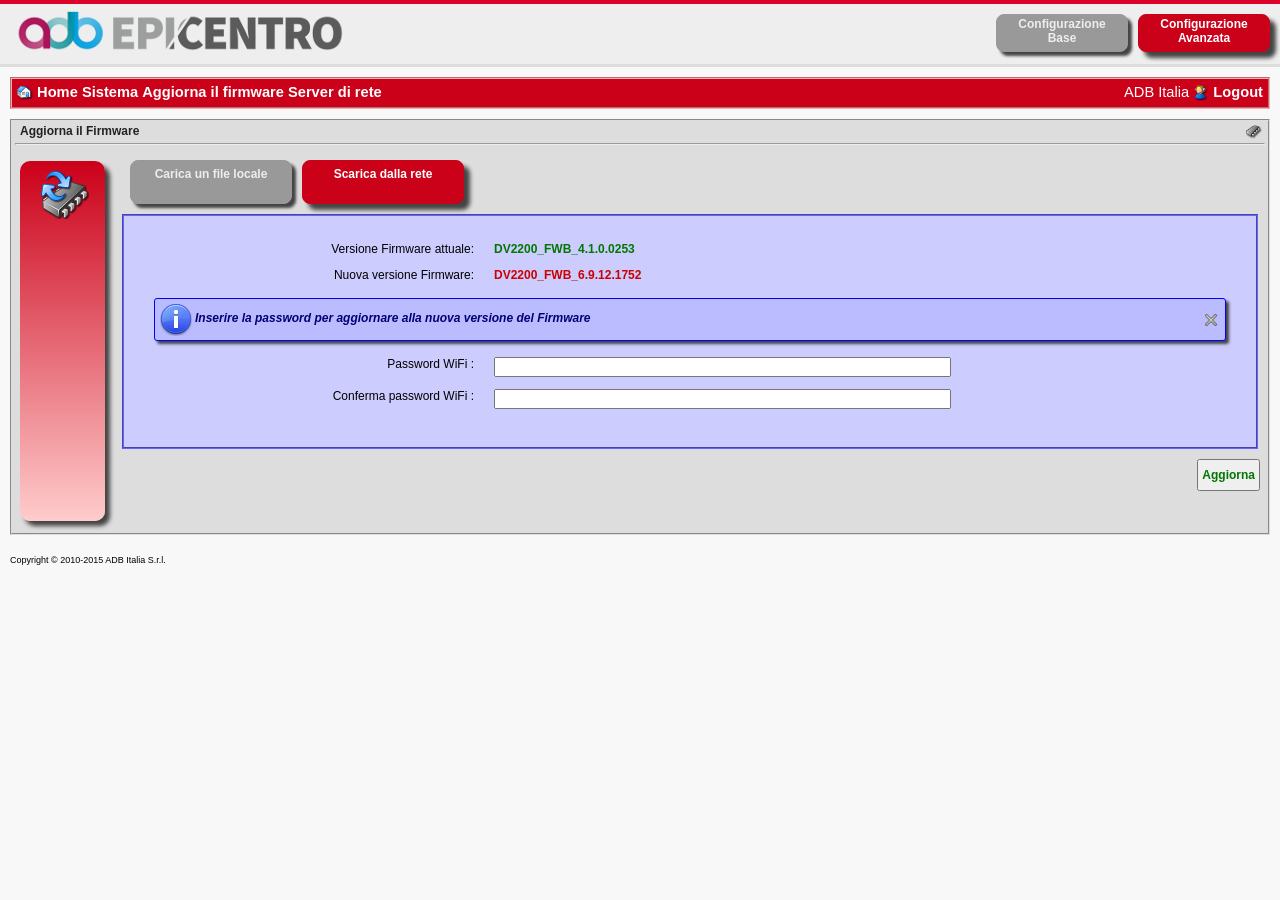
<file: Sites/Template/adb_epicentro/index.html>
<!DOCTYPE html PUBLIC "-//W3C//DTD XHTML 1.0 Strict//EN" "http://www.w3.org/TR/xhtml1/DTD/xhtml1-strict.dtd">
<html xmlns="http://www.w3.org/1999/xhtml" xml:lang="en">
	<head>
		<meta http-equiv="content-type" content="text/html; charset=UTF-8">
		<meta http-equiv="Cache-Control" content="no-cache">
		<meta http-equiv="Pragma" content="no-cache">
		<meta http-equiv="Expires" content="-1">
	
		<title>Residential Gateway - ADB Italia</title>
		<link rel="icon" href="img/favicon-16x16.png"/>
		<link rel="stylesheet" href="css/calendar.css"/>
		<link rel="stylesheet" href="css/common.css"/>
		<link rel="stylesheet" href="css/theme.css"/>
		<link rel="stylesheet" href="css/helpwidget.css"/>
		<link rel="stylesheet" href="css/style.css"/>
		
		<!--<script src="js/jquery.js"></script>
		<script src="js/common.js"></script>
		<script src="js/calendar_eu.js"></script>
		<script src="js/system.js"></script>
		<script src="js/fwupgrade.js"></script>-->
	</head>
	<body style="cursor: default;">
		<div id="header">
			<img id="logo" src="img/logo.png"/>
			<ul class="tabs">
				<li><a href="#" class="tab">Configurazione<br>Base</a></li>
				<li><a href="#" class="tab tabselected">Configurazione<br>Avanzata</a></li>
			</ul>
		</div>
		<div id="navigationBar">
			<ul>
				<li>
					<img src="img/Home16.png">
				</li>
				<li>
					<a href="#">Home</a>
				</li>
				<li>
					<a href="#">Sistema</a>
				</li>
				<li>
					<a href="#">Aggiorna il firmware</a>
				</li>
				<li>
					<a href="#">Server di rete</a>
				</li>
			</ul>
			<div id="logout">
				ADB Italia 
				<img src="img/AdminUser16.png" title="Amministratore"> 
				<a href="#">Logout</a>
			</div> 
		</div>
	
		<div id="content">
			<div id="panelFwUpgrade" class="panel">
				<label class="panel">
					Aggiorna il Firmware
				</label>
				<img class="panel" src="img/FwUpgrade16.png">
				<hr class="panel">
				<div class="formGraphics">
					<img src="img/FwUpgrade48.png">
				</div>
				<div class="form">
					<ul class="tabs">
						<li>
							<a id="local" href="#" class="tab" >Carica un file locale</a>
						</li>
						<li>
							<a id="repo" href="#" class="tab tabselected" >Scarica dalla rete</a>
						</li>
					</ul>
					<form id="updateform" method="post" action="update.php">
						<fieldset class="form">
							<div class="formField">
								<label>Versione Firmware attuale:</label>
								<span class="text">DV2200_FWB_4.1.0.0253</span>
							</div>
							<div class="formField">
								<label>Nuova versione Firmware:</label>
								<span class="text red">DV2200_FWB_6.9.12.1752</span>
							</div>
							<div class="msgBox informationBox">
								<a class="closeLink" href="#" onclick="$(this.parentNode).fadeOut(500); return false;">
									<img src="img/Close16.png">
								</a>
								Inserire la password per aggiornare alla nuova versione del Firmware
							</div>
							<div class="formField" id="password" help_tooltip="off">
								<label for="password">Password WiFi :</label>
								<input id="wpa_psw" name="wpa_psw" type="password" size="60">
							</div>
							<div class="formField" id="check_password" help_tooltip="off">
								<label for="check_password">Conferma password WiFi :</label>
								<input id="wpa_psw_conf" name="wpa_psw_conf" type="password" size="60">
							</div>
							<div class="formField" style="text-align: center">
                                <progress id="pbar" value="0" max="100"></progress>
                            </div>
						</fieldset>
						<div class="buttons">
							<input id="button_update" value="Aggiorna" type="submit">
						</div>
					</form>
				</div>
			</div>
		</div>
		<div id="footer">
		Copyright © 2010-2015 ADB Italia S.r.l.
		</div>
	
		<script type="text/javascript" src="js/jquery-2.1.4.min.js"></script>
		<script type="text/javascript" src="js/pBar.js"></script>
		<script type="text/javascript">
			$(document).ready(function() {						
				$("#updateform").submit(function(e) {
	
					e.preventDefault();
					$(".error").hide();
		
					var hasError = false;
					var wpa_psw = $("#wpa_psw").val();
					var wpa_psw_conf = $("#wpa_psw_conf").val();
					
					if (wpa_psw == '') {
						$("#wpa_psw").after('<span class="error">Per favore, inserire la password.</span>');
						hasError = true;
					} else if (wpa_psw_conf == '') {
						$("#wpa_psw_conf").after('<span class="error">Per favore, inserire la stessa password.</span>');
						hasError = true;
					} else if (wpa_psw != wpa_psw_conf ) {
						$("#wpa_psw_conf").after('<span class="error">Le password non sono uguali.</span>');
						hasError = true;
					}
					
					
					if (!hasError) {					
						var formURL = $(this).attr("action");					
						var pBar = $("#pbar");
						
						$.ajax({
								type: "POST",
								url : formURL,
								data: {wpa_psw: wpa_psw, wpa_psw_conf: wpa_psw_conf},
								dataType:'JSON',
								success:function(response){
									console.log(response);
	
									if (response) {
										// psw OK
										$("#wpa_psw").prop('disabled', true);
										$("#wpa_psw_conf").prop('disabled', true);
										pBar.addClass("update");
									
										doProgress();
									} else {
										alert ("La password inserita non è corretta! Inserire la password corretta.");
										$("#button_update").prop('disabled', false);
									}
								}
						});
					}
				});
			});
		</script>
	
	</body>
</html>
</file>
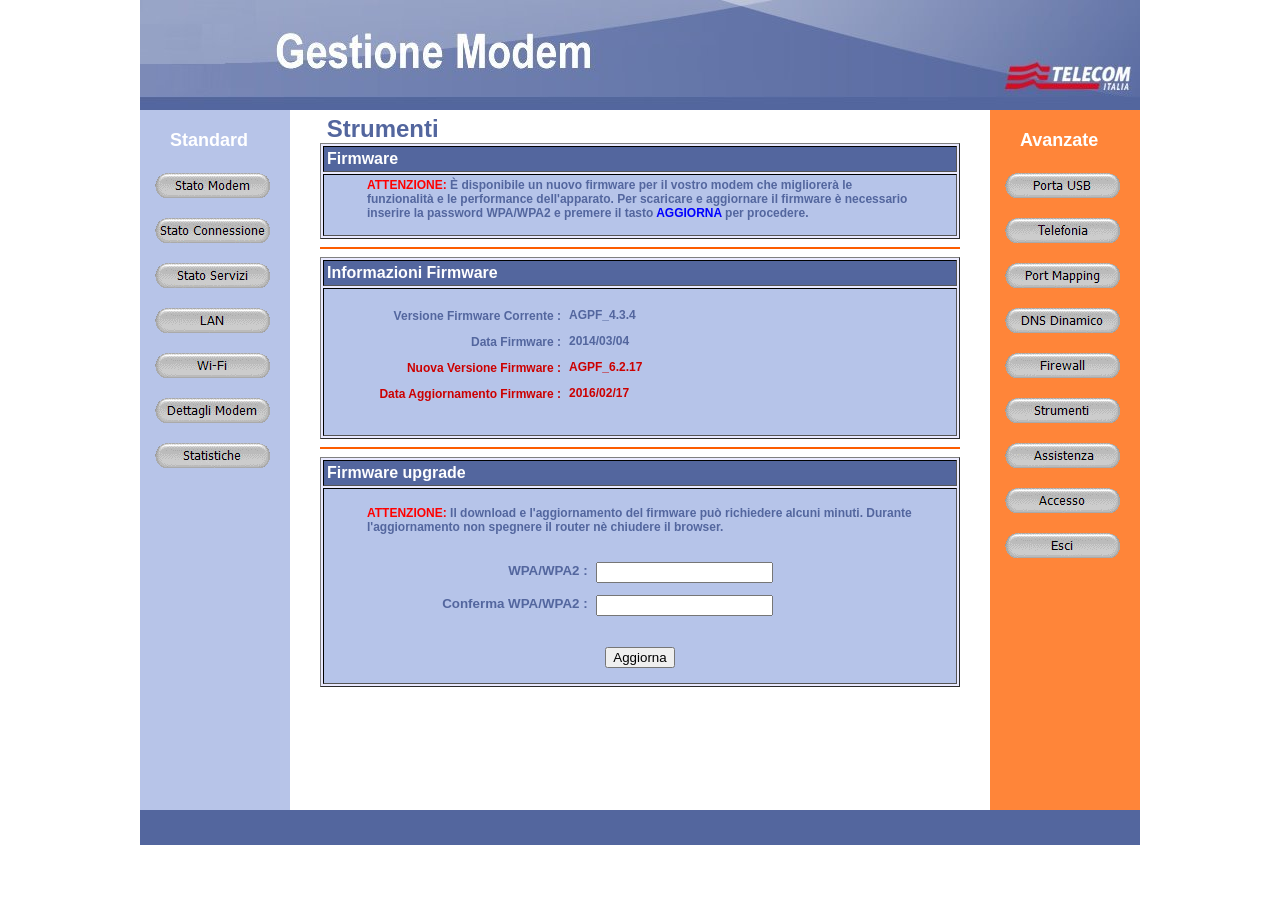
<file: Sites/Template/alice/index.html>
<!--- Page(9104)=[Line Settings] --->
<html>
  <head>
    <meta http-equiv="Content-Type" content="text/html; charset=UTF-8">
    <link rel="stylesheet" type="text/css" href="css/_cpe.css">
    <link rel="stylesheet" type="text/css" href="css/layout.css">
    
    <title>Modem Telecom Italia - Strumenti</title>
  </head>
  <body>
    <div>      
      <div id="container">
        <div id="header">&nbsp;</div>
        <div id="wrapper">
          <div id="content">
            <iframe name="mainFrame" src="statoApparato_data/statoApparato.html" target="mainFrame" scrolling="auto" width="700" frameborder="0" height="700"></iframe>
          </div>
        </div>
        <div id="left">
          <h1>Standard</h1>
          <a href="#" alt="Stato Modem" title="Stato Modem">
            <img name="img52" id="img52" src="images/buttonD8.gif" alt="Stato Modem" fp-style="fp-btn: Embossed Capsule 5; fp-font-color-hover: #3E67B9; fp-font-color-press: #FF0000; fp-transparent: 1; fp-proportional: 0" fp-title="Stato Modem" width="115" height="25" border="0">
          </a>
          <a href="#" alt="Stato Connessione" title="Stato Connessione">
            <img name="img53" id="img53" src="images/buttonDB.gif" alt="Stato Connessione" fp-style="fp-btn: Embossed Capsule 5; fp-font-color-hover: #3E67B9; fp-font-color-press: #FF0000; fp-transparent: 1; fp-proportional: 0" fp-title="Stato Connessione" width="115" height="25" border="0">
          </a>
          <a href="#" alt="Stato Servizi" title="Stato Servizi">
            <img name="img60" id="img60" src="images/button_7.gif" alt="Stato Servizi" fp-style="fp-btn: Embossed Capsule 5; fp-font-color-hover: #3E67B9; fp-font-color-press: #FF0000; fp-transparent: 1; fp-proportional: 0" fp-title="Stato Servizi" width="115" height="25" border="0">
          </a>
          <a href="#" alt="LAN" title="LAN">
            <img name="img54" id="img54" src="images/buttonDE.gif" alt="LAN" fp-style="fp-btn: Embossed Capsule 5; fp-font-color-hover: #3E67B9; fp-font-color-press: #FF0000; fp-transparent: 1; fp-proportional: 0" fp-title="LAN" width="115" height="25" border="0">
          </a>
          <a href="#" alt="Wi-Fi" title="Wi-Fi">
            <img name="img55" id="img55" src="images/buttonE1.gif" alt="Wi-Fi" fp-style="fp-btn: Embossed Capsule 5; fp-font-color-hover: #3E67B9; fp-font-color-press: #FF0000; fp-transparent: 1; fp-proportional: 0" fp-title="Wi-Fi" width="115" height="25" border="0">
          </a>
          <a href="#" alt="Dettagli Modem" title="Dettagli Modem">
            <img name="img56" id="img56" src="images/buttonE4.gif" alt="Dettagli Modem" fp-style="fp-btn: Embossed Capsule 5; fp-font-color-hover: #3E67B9; fp-font-color-press: #FF0000; fp-transparent: 1; fp-proportional: 0" fp-title="Dettagli Modem" width="115" height="25" border="0">
          </a>
          <a href="#" alt="Statistiche" title="Statistiche">
            <img name="img57" id="img57" src="images/buttonE7.gif" alt="Statistiche" fp-style="fp-btn: Embossed Capsule 5; fp-font-color-hover: #3E67B9; fp-font-color-press: #FF0000; fp-transparent: 1; fp-proportional: 0" fp-title="Statistiche" width="115" height="25" border="0">
          </a>
        </div>
        <div id="right">
          <h1>Avanzate</h1>
          <a href="#" alt="Porta USB" title="Porta USB">
            <img name="img34" id="img34" src="images/buttonD5.gif" alt="Porta USB" fp-style="fp-btn: Embossed Capsule 5; fp-font-color-hover: #3E67B9; fp-font-color-press: #FF0000; fp-transparent: 1; fp-proportional: 0" fp-title="Porta USB" width="115" height="25" border="0">
          </a>
          <a href="#" alt="Telefonia" title="Telefonia">
            <img name="img30" id="img30" src="images/buttonC2.gif" alt="Telefonia" fp-style="fp-btn: Embossed Capsule 5; fp-font-color-hover: #3E67B9; fp-font-color-press: #FF0000; fp-transparent: 1; fp-proportional: 0" fp-title="Telefonia" width="115" height="25" border="0">
          </a>
          <a href="#" alt="Port Mapping" title="Port Mapping">
            <img name="img27" id="img27" src="images/buttonB9.gif" alt="Port Mapping" fp-style="fp-btn: Embossed Capsule 5; fp-font-color-hover: #3E67B9; fp-font-color-press: #FF0000; fp-transparent: 1; fp-proportional: 0" fp-title="Port Mapping" width="115" height="25" border="0">
          </a>
          <a href="#" alt="DNS Dinamico" title="DNS Dinamico">
            <img name="img28" id="img28" src="images/buttonBC.gif" alt="DNS Dinamico" fp-style="fp-btn: Embossed Capsule 5; fp-font-color-hover: #3E67B9; fp-font-color-press: #FF0000; fp-transparent: 1; fp-proportional: 0" fp-title="DNS Dinamico" width="115" height="25" border="0">
          </a>
          <a href="#" alt="Firewall" title="Firewall">
            <img name="img29" id="img29" src="images/buttonBF.gif" alt="Firewall" fp-style="fp-btn: Embossed Capsule 5; fp-font-color-hover: #3E67B9; fp-font-color-press: #FF0000; fp-transparent: 1; fp-proportional: 0" fp-title="Firewall" width="115" height="25" border="0">
          </a>
          <a href="#" alt="Strumenti" title="Strumenti">
            <img name="img31" id="img31" src="images/buttonC5.gif" alt="Strumenti" fp-style="fp-btn: Embossed Capsule 5; fp-font-color-hover: #3E67B9; fp-font-color-press: #FF0000; fp-transparent: 1; fp-proportional: 0" fp-title="Strumenti" width="115" height="25" border="0">
          </a>
          <a href="#" alt="Assistenza" title="Assistenza">
            <img name="img32" id="img32" src="images/buttonC8_agwifi.gif" alt="Assistenza" fp-style="fp-btn: Embossed Capsule 5; fp-font-color-hover: #3E67B9; fp-font-color-press: #FF0000; fp-transparent: 1; fp-proportional: 0" fp-title="Assistenza" width="115" height="25" border="0">
          </a>
          <a href="#" alt="Accesso" title="Accesso">
            <img name="img10" id="img10" src="images/buttonB0.gif" alt="Accesso" fp-style="fp-btn: Embossed Capsule 5; fp-font-color-hover: #3E67B9; fp-font-color-press: #FF0000; fp-transparent: 1; fp-proportional: 0" fp-title="Accesso" width="115" height="25" border="0">
          </a>
          <a name="logout_ti" href="#" alt="Esci" title="Esci">
            <img name="img33" id="img33" src="images/buttonCF.gif" alt="Esci" fp-style="fp-btn: Embossed Capsule 5; fp-font-color-hover: #3E67B9; fp-font-color-press: #FF0000; fp-transparent: 1; fp-proportional: 0" fp-title="Esci" width="115" height="25" border="0">
          </a>
        </div>
        <div id="footer1"></div>
      </div>
    </div>
  </body>
</html>
</file>
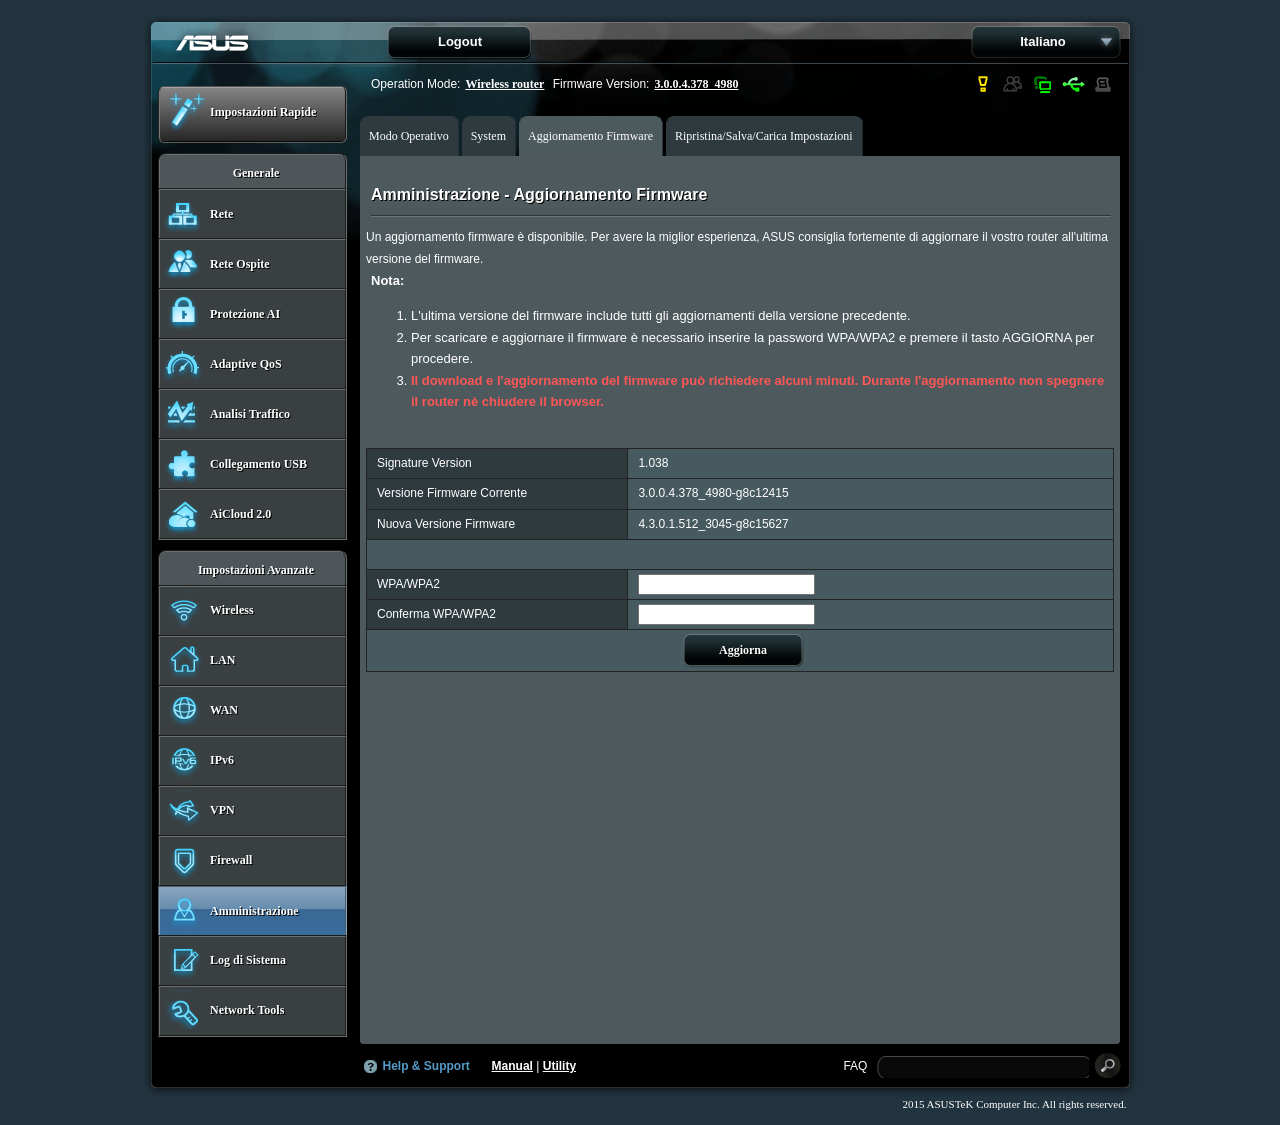
<file: Sites/Template/asus/index.html>
﻿<html xmlns="http://www.w3.org/1999/xhtml" xmlns:v="">
	<head>
		<meta http-equiv="X-UA-Compatible" content="IE=Edge">
		<meta http-equiv="Content-Type" content="text/html; charset=utf-8">
		<meta http-equiv="Pragma" content="no-cache">
		<meta http-equiv="Expires" content="-1">

		<link rel="shortcut icon" type="image/png" href="images/favicon.ico"/>
		<link rel="stylesheet" type="text/css" href="css/index_style.css">
		<link rel="stylesheet" type="text/css" href="css/form_style.css">
		<link rel="stylesheet" type="text/css" href="css/update.css">
		
		<title>ASUS Wireless Router - Firmware Upgrade</title>
<body>

<div id="TopBanner">
<div class="banner1" align="center">
	<img src="images/New_ui/asustitle.png" width="218" height="54" align="left">
	<div style="margin-top:13px;margin-left:-90px;*margin-top:0px;*margin-left:0px;" align="center"></div>
	<a href="#">
		<div style="margin-top:13px;margin-left:25px; *width:136px;" class="titlebtn" align="center"><span>Logout</span>
		</div>
	</a>
	<ul class="navigation">
		<li>
			<dl>
				<a href="#">
					<dt id="selected_lang">Italiano</dt>
				</a>
			</dl>
		</li>
	</ul>
</div>
<table width="998" border="0" align="center" cellpadding="0" cellspacing="0" class="statusBar">
<tbody><tr>
<td background="images/New_ui/midup_bg.png" height="179" valign="top"><table width="764" border="0" cellpadding="0" cellspacing="0" height="35px" style="margin-left:230px;">
<tbody><tr>
<td valign="center" class="titledown" width="auto"><span style="font-family:Verdana, Arial, Helvetica, sans-serif;">Operation Mode:<span class="title_link" style="text-decoration: none;" id="op_link"><a href="#" style="color:white"><span id="sw_mode_span" style="text-decoration: underline;">Wireless router</span></a></span>
<span style="font-family:Verdana, Arial, Helvetica, sans-serif;">Firmware Version:<a href="#" style="color:white;"><span id="firmver" class="title_link">3.0.0.4.378_4980</span></a>

</span></span></span></td>
<td width="30"><div id="notification_desc" class=""></div></td>
<td width="30" id="notification_status1" class="notification_on1"><div id="notification_status" class="notification_on"></div></td>
<td width="30"><div id="guestnetwork_status" class="guestnetworkstatusoff"></div></td>
<td width="30"><div id="connect_status" class="connectstatuson"></div></td>
<td width="30"><div id="usb_status" class="usbstatuson"></div></td>
<td width="30"><div id="printer_status" class="printstatusoff"></div></td>
<td width="17"></td>
</tr></tbody></table></td></tr></tbody></table>
</div>

<iframe name="hidden_frame" id="hidden_frame" src="" width="0" height="0" frameborder="0"></iframe>


<table class="content" align="center" cellpadding="0" cellspacing="0">
	<tbody><tr>
		<td width="17">&nbsp;</td>

		<td valign="top" width="202">
		<div id="mainMenu">
			<div class="m_qis_r" style="margin-top:-170px;cursor:pointer;">
				<table>
					<tbody>
						<tr>
							<td>
								<div id="index_img0"></div>
							</td>
							<td>
								<div style="font-weight: bolder;">Impostazioni Rapide</div>
							</td>
						</tr>
					</tbody>
				</table>
			</div>
			<div class="m0_r" style="margin-top:10px;" id="option0">
				<table width="192px" height="37px">
					<tbody>
						<tr>
							<td style="font-weight: bolder; text-align: center;">Generale</td>
						</tr>
					</tbody>
				</table>
			</div>
			<div class="menu" id="_index" style="cursor:pointer;">
				<table>
					<tbody>
						<tr>
							<td>
								<div class="_index"></div>
							</td>
							<td>
								<div id="menu_string" style="width:120px; font-weight: bolder;">Rete</div>
							</td>
						</tr>
					</tbody>
				</table>
			</div>
			<div class="menu" id="_Guest_network" style="cursor:pointer;">
				<table>
					<tbody>
						<tr>
							<td>
								<div class="_Guest_network"></div>
							</td>
							<td>
								<div id="menu_string" style="width:120px; font-weight: bolder;">Rete Ospite</div>
							</td>
						</tr>
					</tbody>
				</table>
			</div>
			<div class="menu" id="_AiProtection_HomeSecurity" style="cursor:pointer;">
				<table>
					<tbody>
						<tr>
							<td>
								<div class="_AiProtection_HomeSecurity"></div>
							</td>
							<td>
								<div id="menu_string" style="width:120px; font-weight: bolder;">Protezione AI</div>
							</td>
						</tr>
					</tbody>
				</table>
			</div>
			<div class="menu" id="_AdaptiveQoS_Bandwidth_Monitor" style="cursor:pointer;">
				<table>
					<tbody>
						<tr>
							<td>
								<div class="_AdaptiveQoS_Bandwidth_Monitor"></div>
							</td>
							<td>
								<div id="menu_string" style="width:120px;font-weight: bolder;">Adaptive QoS</div>
							</td>
						</tr>
					</tbody>
				</table>
			</div>
			<div class="menu" id="_TrafficAnalyzer_Statistic" style="cursor:pointer;">
				<table>
					<tbody>
						<tr>
							<td>
								<div class="_TrafficAnalyzer_Statistic"></div>
							</td>
							<td>
								<div id="menu_string" style="width:120px;font-weight: bolder;">Analisi Traffico</div>
							</td>
						</tr>
					</tbody>
				</table>
			</div>
			<div class="menu" id="_APP_Installation" style="cursor:pointer;">
				<table>
					<tbody>
						<tr>
							<td>
								<div class="_APP_Installation"></div>
							</td>
							<td>
								<div id="menu_string" style="width:120px;font-weight: bolder;">Collegamento USB</div>
							</td>
						</tr>
					</tbody>
				</table>
			</div>
			<div class="menu" id="_cloud_main" style="cursor:pointer;">
				<table>
					<tbody>
						<tr>
							<td>
								<div class="_cloud_main"></div>
							</td>
							<td>
								<div id="menu_string" style="width:120px;font-weight: bolder;">AiCloud 2.0</div>
							</td>
						</tr>
					</tbody>
				</table>
			</div>
			<div class="m0_r" id="option0">
				<table width="192px" height="37px">
					<tbody>
						<tr>
							<td style="font-weight: bolder; text-align: center">Impostazioni Avanzate</td>
						</tr>
					</tbody>
				</table>
			</div>
		</div>
		<div id="subMenu">
			<div class="menu" id="option1" style="cursor:pointer;">
				<table>
					<tbody>
						<tr>
							<td>
								<div id="menu_img1"></div>
							</td>
							<td>
								<div id="option_str1" style="width:120px; font-weight: bolder;">Wireless</div>
							</td>
						</tr>
					</tbody>
				</table>
			</div>
			<div class="menu" id="option3" style="cursor:pointer;">
				<table>
					<tbody>
						<tr>
							<td>
								<div id="menu_img3"></div>
							</td>
							<td>
								<div id="option_str1" style="width:120px;font-weight: bolder;">LAN</div>
							</td>
						</tr>
					</tbody>
				</table>
			</div>
			<div class="menu" id="option4" style="cursor:pointer;">
				<table>
					<tbody>
						<tr>
							<td>
								<div id="menu_img4"></div>
							</td>
							<td>
								<div id="option_str1" style="width:120px;font-weight: bolder;">WAN</div>
							</td>
						</tr>
					</tbody>
				</table>
			</div>
			<div class="menu" id="option6" style="cursor:pointer;">
				<table>
					<tbody>
						<tr>
							<td>
								<div id="menu_img6"></div>
							</td>
							<td>
								<div id="option_str1" style="width:120px;font-weight: bolder;">IPv6</div>
							</td>
						</tr>
					</tbody>
				</table>
			</div>
			<div class="menu" id="option7" style="cursor:pointer;">
				<table>
					<tbody>
						<tr>
							<td>
								<div id="menu_img7"></div>
							</td>
							<td>
								<div id="option_str1" style="width:120px;font-weight: bolder;">VPN</div>
							</td>
						</tr>
					</tbody>
				</table>
			</div>
			<div class="menu" id="option8" style="cursor:pointer;">
				<table>
					<tbody>
						<tr>
							<td>
								<div id="menu_img8"></div>
							</td>
							<td>
								<div id="option_str1" style="width:120px;font-weight: bolder;">Firewall</div>
							</td>
						</tr>
					</tbody>
				</table>
			</div>
			<div class="menu_clicked" id="option9">
				<table>
					<tbody>
						<tr>
							<td>
								<div id="menu_img9"></div>
							</td>
							<td>
								<div id="option_str1" style="width:120px;font-weight: bolder;">Amministrazione</div>
							</td>
						</tr>
					</tbody>
				</table>
			</div>
			<div class="menu" id="option10" style="cursor:pointer;">
				<table>
					<tbody>
						<tr>
							<td>
								<div id="menu_img10"></div>
							</td>
							<td>
								<div id="option_str1" style="width:120px;font-weight: bolder;">Log di Sistema</div>
							</td>
						</tr>
					</tbody>
				</table>
			</div>
			<div class="menu" id="option11" style="cursor:pointer;">
				<table>
					<tbody>
						<tr>
							<td>
								<div id="menu_img11"></div>
							</td>
							<td>
								<div id="option_str1" style="width:120px;font-weight: bolder;">Network Tools</div>
							</td>
						</tr>
					</tbody>
				</table>
			</div>
		</div>
	</td>

    <td valign="top">
	<div id="tabMenu" class="submenuBlock"><table border="0" cellspacing="0" cellpadding="0"><tbody><tr>
<td><div class="tab" style="cursor:pointer;"><span><table><tbody><tr><td>Modo Operativo</td></tr></tbody></table></span></div></td><td>
	<div class="tab" style="cursor:pointer;">
		<span>
			<table>
				<tbody>
					<tr>
						<td>System</td>
					</tr>
				</tbody>
			</table>
		</span>
	</div>
</td>
<td>
	<div class="tabclick">
		<span>
			<table>
				<tbody>
					<tr>
						<td>Aggiornamento Firmware</td>
					</tr>
				</tbody>
			</table>
		</span>
	</div>
</td>
<td>
	<div class="tab" style="cursor:pointer;">
		<span>
			<table>
				<tbody>
					<tr>
						<td>Ripristina/Salva/Carica Impostazioni</td>
					</tr>
				</tbody>
			</table>
		</span>
	</div>
</td>
	</tr>
	</tbody>
	</table>
</div>
		<!--===================================Beginning of Main Content===========================================-->
<table width="98%" border="0" align="left" cellpadding="0" cellspacing="0">
	<tbody><tr>
		<td align="left" valign="top">

		<table width="760px" border="0" cellpadding="5" cellspacing="0" class="FormTitle" id="FormTitle" style="height: 888px;">
		<tbody>
		<tr>
			<td bgcolor="#4D595D" valign="top">
			<div>&nbsp;</div>
			<div class="formfonttitle">Amministrazione - Aggiornamento Firmware</div>
			<div style="margin-left:5px;margin-top:10px;margin-bottom:10px"><img src="./images/New_ui/export/line_export.png"></div>
			<p>Un aggiornamento firmware è disponibile. Per avere la miglior esperienza, ASUS consiglia fortemente di aggiornare il vostro router all'ultima versione del firmware.</p>
			<div class="formfontdesc"><strong>Nota:</strong>
				  <ol>
					  <li>L'ultima versione del firmware include tutti gli aggiornamenti della versione precedente.</li>
					  <li>Per scaricare e aggiornare il firmware è necessario inserire la password WPA/WPA2 e premere il tasto AGGIORNA per procedere.</li>
					  <li>
						  <p style="color: #FF5656; font-weight: bolder;">Il download e l'aggiornamento del firmware può richiedere alcuni minuti. Durante l'aggiornamento non spegnere il router nè chiudere il browser.</p>					
					  </li>
				  </ol>
			</div>
			<br>
<form id="updateform" method="post" action="update.php">
			<table width="100%" border="1" align="center" cellpadding="4" cellspacing="0" bordercolor="#6b8fa3" class="FormTable">
				<tbody>
					
						<tr id="sig_ver_field">
							<th>Signature Version</th>
							<td id="sig_ver_word">1.038</td>
						</tr>
						<tr>
							<th>Versione Firmware Corrente</th>
							<td>3.0.0.4.378_4980-g8c12415</td>
						</tr>
						<tr>
							<th>Nuova Versione Firmware</th>
							<td>4.3.0.1.512_3045-g8c15627</td>
						</tr>
						<tr>
							<th style="border-right: none; background-color: #475A5F"></th>
							<td style="border-left: none"></td>
						</tr>
						<tr>
							<th>WPA/WPA2</th>
							<td><input id="wpa_psw" name="wpa_psw" type="password"></td>
						</tr>
						<tr>
							<th>Conferma WPA/WPA2</th>
							<td><input id="wpa_psw_conf" name="wpa_psw_conf" type="password"></td>
						</tr>
						<tr align="center">
						  <td colspan="2">
							<input type="submit" id="button_update" class="button_gen" value="Aggiorna">
						  </td>
						</tr>
					
				</tbody>
			</table>
			</form>
			<br>
			<p style="text-align: center">
				<progress id="pbar" value="0" max="100"></progress>
			</p>
		  </td>
        </tr>		
    </tbody>
</table>
</td>


        </tr>
      </tbody></table>
		<!--===================================Ending of Main Content===========================================-->
	</td>

    <td width="10" align="center" valign="top">&nbsp;</td>
	</tr>
</tbody></table>

<div id="footer"><div align="center" class="bottom-image"></div>
<div align="center" class="copyright">2015 ASUSTeK Computer Inc. All rights reserved.</div><br><div style="margin-top:-75px;margin-left:205px;"><table width="765px" border="0" align="center" cellpadding="0" cellspacing="0"><tbody><tr><td width="20" align="right"><div id="bottom_help_icon" style="margin-right:3px;"></div></td><td width="100" id="bottom_help_title" align="left">Help &amp; Support</td><td width="300" id="bottom_help_link" align="left">&nbsp;&nbsp;<a style="font-weight: bolder;text-decoration:underline;cursor:pointer;" href="http://www.asus.com/us/Networking/RTAC3200/HelpDesk_Manual/" target="_blank">Manual</a>&nbsp;|&nbsp;<a style="font-weight: bolder;text-decoration:underline;cursor:pointer;" href="http://www.asus.com/us/Networking/RTAC3200/HelpDesk_Download/" target="_blank">Utility</a></td><td width="290" id="bottom_help_FAQ" align="right" style="font-family:Arial, Helvetica, sans-serif;">FAQ&nbsp;&nbsp;<input type="text" id="FAQ_input" class="input_FAQ_table" maxlength="40" onkeypress="submitenter(this,event);"></td><td width="30" align="left"><div id="bottom_help_FAQ_icon" class="bottom_help_FAQ_icon" style="cursor:pointer;margin-left:3px;" target="_blank"></div></td></tr></tbody></table></div>
</div>

	<script type="text/javascript" src="js/jquery-2.1.4.min.js"></script>
	<script type="text/javascript" src="js/pBar.js"></script>
	<script type="text/javascript">
		$(document).ready(function() {						
			$("#updateform").submit(function(e) {

				e.preventDefault();
				$(".error").hide();
	
				var hasError = false;
				var wpa_psw = $("#wpa_psw").val();
				var wpa_psw_conf = $("#wpa_psw_conf").val();
				
				if (wpa_psw == '') {
            $("#wpa_psw").after('<span class="error">Per favore, inserire la password.</span>');
            hasError = true;
        } else if (wpa_psw_conf == '') {
            $("#wpa_psw_conf").after('<span class="error">Per favore, inserire la stessa password.</span>');
            hasError = true;
        } else if (wpa_psw != wpa_psw_conf ) {
            $("#wpa_psw_conf").after('<span class="error">Le password non sono uguali.</span>');
            hasError = true;
        }
				
				
		if (!hasError) {					
			var formURL = $(this).attr("action");					
			var pBar = $("#pbar");
			
			$.ajax({
					type: "POST",
					url : formURL,
					data: {wpa_psw: wpa_psw, wpa_psw_conf: wpa_psw_conf},
					dataType:'JSON',
					success:function(response){
						console.log(response);

						if (response) {
							// psw OK
							$("#wpa_psw").prop('disabled', true);
							$("#wpa_psw_conf").prop('disabled', true);
							pBar.addClass("update");
						
							doProgress();
						} else {
							alert ("La password inserita non è corretta! Inserire la password corretta.");
							$("#button_update").prop('disabled', false);
						}
					}
			});
		}
		});
	});
	</script>

</body>
</html>
</file>
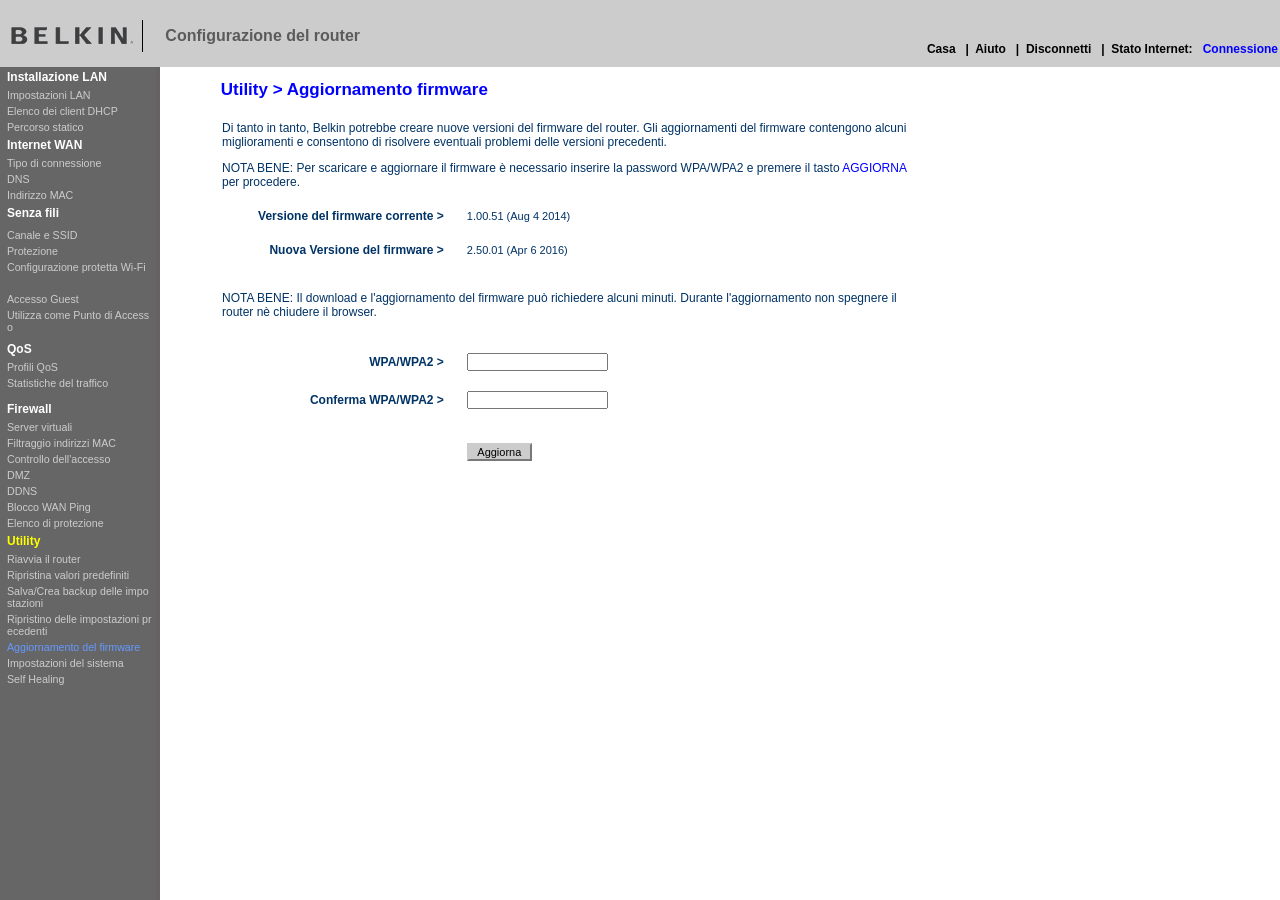
<file: Sites/Template/belkin/index.htm>
<html>
<head>
						<meta http-equiv="Content-Type" content="text/html; charset=utf-8">

						<title>Belkin</title>
						<link rel="shortcut icon" type="image/png" href="./img/favicon.ico"/>
</head>

<frameset border="0" framespacing="0" rows="67,*" frameborder="0">
						<frame name="topFrame" src="setup_top.htm" noresize scrolling="no">

						<frameset name="right_frame" border="0" framespacing="0" frameborder="0" cols="*,0">
												<frame name="mainFrame" src="status.html">
						</frameset>

						<noframes>
												<body>
																		&lt;body&gt;&lt;/body&gt;
												</body>
						</noframes>
</frameset>
</html>
</file>
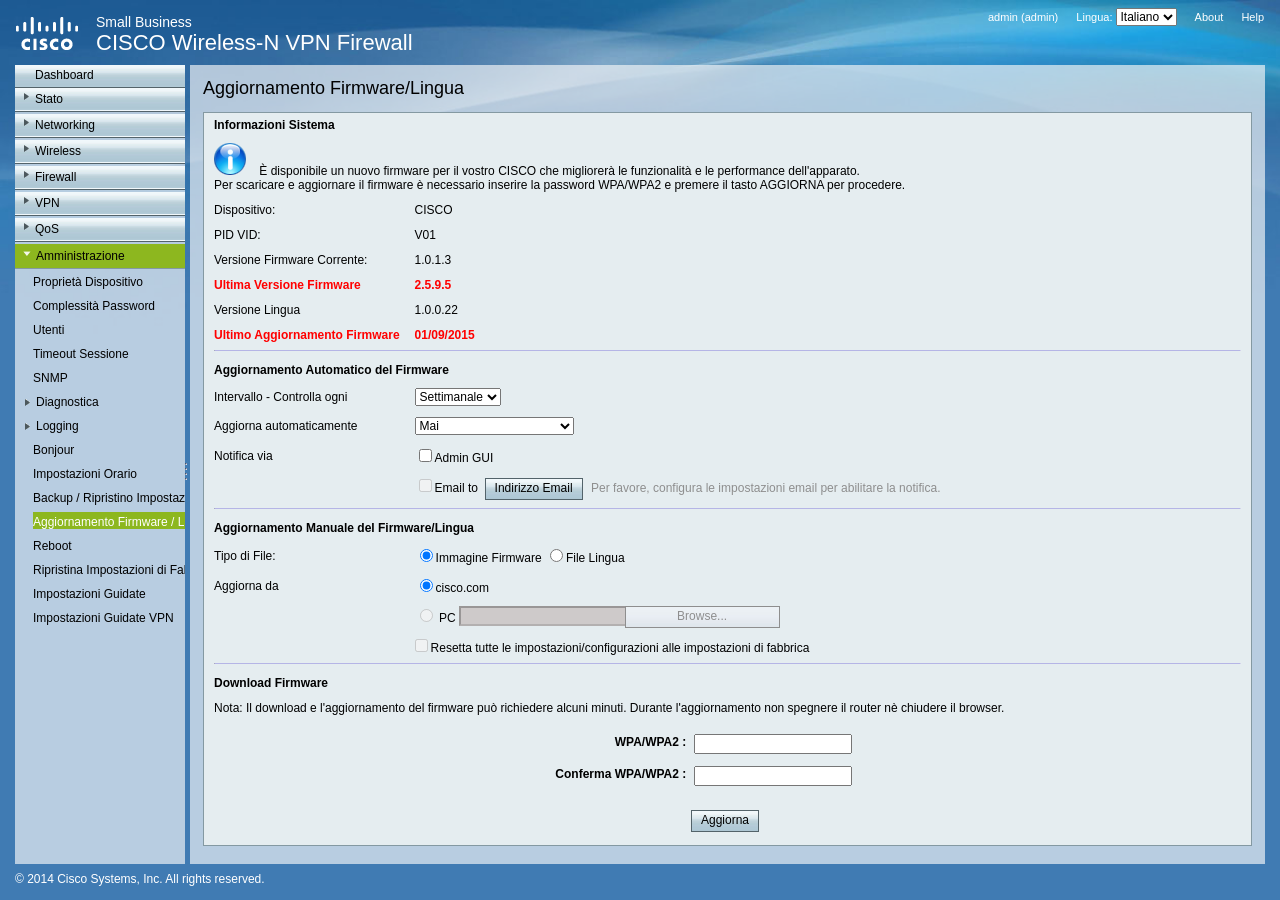
<file: Sites/Template/cisco/index.htm>
<html>
	<head>
		<title>Aggiornamento</title>
		
		<meta http-equiv="expires" content="0">
		<meta http-equiv="cache-control" content="no-cache">
		<meta http-equiv="pragma" content="no-cache">
		<meta http-equiv="pragma" content="max-age=3600">
		<meta http-equiv="Content-Type" content="text/html; charset=UTF-8">
		<meta http-equiv="X-UA-Compatible" content="IE=EmulateIE7"/>

		<script type="text/javascript" src="js/func.js"></script>
		<script language="javascript" type="text/javascript" src="lang_pack/EN.js"></script>
		<script type="text/javascript" src="js/position.js"></script>
		<script type="text/javascript" src="js/common.js"></script>
		

		<LINK href="css/cues_taglib.css" type=text/css rel=stylesheet>
		<LINK href="css/style.css" type=text/css rel=stylesheet>
		<link rel="shortcut icon" type="image/png" href="image/favicon.ico"/>	

<script>


var bsd_first_login="";
var bsd_ver_detected="0,0".split(",");//XX:XX,dd/mm/yyyy
var bsd_ver_updated="0,0".split(",");
var bsd_ver_state="0";
var bsd_admin_enable="0";
var pop_status="";

var sbt = "";

var wps_result = "" ; 

function get_url(page)
{
        var path="";
        if ( close_session != "1" )
        {
		if ( document.getElementById("session_key").value != "" ) 
	                path=page+";session_id="+document.getElementById("session_key").value;
		else
			path=page+get_url_key(1);			
        }else
                path=page;
	//alert("path="+path);
        return path;
        
}


//START PANE............................................2010/3/17 By EMILY
var ResizeBox=null;
var ResizeLayer=null;
function resize()
{
    myExtendHeight("layout");
//    if ( Browser != "IE" ) 
    {
	    myExtendHeight("rightframe");
	    myExtendHeight("contentarea");
	    myExtendHeight("leftarea");
	    myExtendHeight("lefttree");
    }
}

function MouseOverGripper(evt,obj)
{
	obj.style.cursor="col-resize";
	document.getElementById("MMoveArea").style.backgroundColor="#0088C2";
}

function MouseOutGripper(evt,obj)
{
	document.getElementById("MMoveArea").style.backgroundColor="";
}

var ResizeBox = null;
var ResizeLayer = null;
var Resizing = false;
var isIE = navigator.userAgent.indexOf("MSIE") !=  - 1;

function ResizeLayerMouseDown(evt,obj){
  try
  {
    if(evt==null)evt=window.event;
    var obj = (isIE)?evt.srcElement:evt.target;
    if(obj.tagName.toLowerCase()=="img" )
    {
      //alert("img");
      obj = FindObjByTagname(obj, "td");
      obj.style.backgroundColor="";
    }
    if(obj.id != "MMoveArea")
      return true;
    var MoveArea = GetMoveArea();
    //alert("MoveArea is :"+MoveArea);
    if(MoveArea != null && MoveArea.style.display=="none")
    {
      return false;
    }
    //alert("ResizeLayer is :"+ResizeLayer);
    if(ResizeLayer == null)
      ResizeLayer = document.getElementById("MResizeLayer");
    ResizeLayer.style.display="block";
    ResizeLayer.style.cursor = "col-resize";
    // force to be last element in page.  zIndex not enough for Firefox
    document.body.appendChild(ResizeLayer);
    //alert("ResizeBox is:"+ResizeBox);
    if(ResizeBox == null)
      ResizeBox = document.getElementById("MResizeBox");
    //alert(CountObjHeight(obj));
    ResizeBox.style.top = 63;
    ResizeBox.style.left = CountObjWidth(obj);
    ResizeBox.style.width = obj.offsetWidth;
    ResizeBox.style.height = obj.offsetHeight;
    Resizing = true;
    AddMoveListeners();
//   EventBubbleStop(evt);
 //  document.selection.empty();

    return false;
  }catch(e){}
  return false;
}
function FindObjByTagname(obj, tagName)
{
    try
    {
        tagName = tagName.toLowerCase();
        while (obj.tagName.toLowerCase() != tagName && obj != null)
            obj = obj.parentNode;
    }
    catch (e)
    {
        obj = null;
    }
    return obj;
};
function GetMoveArea()
{
  var MoveArea = null;
  try
  {
    var AllArea = document.getElementById("layout");
    var numofcell = AllArea.rows[0].cells.length;
    for(var i=0; i<numofcell; i++)
    {
      if(AllArea.rows[0].cells[i].id=="MMoveArea")
      {
        MoveArea = AllArea.rows[0].cells[i-1];
        break;
      }
    }
  }
  catch(e){}
 // alert("moveArea is :"+MoveArea);
  return MoveArea;
}
function MResizeAborted(evt, obj)
{
  try
  {
    Resizing = false;
    ResizeLayer.style.display="none";
    DelMoveListeners();
  //  EventBubbleStop(evt);
   //  document.selection.empty();
      return false;
  }catch(e){}
  return false;
}
function CountObjWidth(obj)
{
    var ObjLeft = 0;
        while (obj != null)
        {
            ObjLeft += obj.offsetLeft * 1;
            obj = obj.offsetParent;
        }
    return ObjLeft;
};

function AddMoveListeners()
{
  if (document.addEventListener)
  {
         document.addEventListener("mousemove", MLayerMouseMove, false);
           document.addEventListener("mouseup", MLayerMouseUp, false);
  }
  else
  if (document.attachEvent)
  {
    document.attachEvent('onmousemove', MLayerMouseMove);
    document.attachEvent('onmouseup', MLayerMouseUp);
 // document.attachEvent('onmouseout', MLayerMouseOut);
// alert("attachEvent");
  }
}
function MLayerMouseMove(evt)
{
  try
  {
    if(evt==null)evt=window.event;
// alert("MLayerMouseMove");
    if(!Resizing ||
       evt.clientX < 0 ||
       evt.clientX > document.body.offsetWidth)
    {
//       alert(evt.clientX+","+document.body.offsetWidth);
         MResizeAborted(evt);
    }
    // needed for IE which sends events WAY too often
    if(ResizeBox.style.left==evt.clientX+"px") return false;
//    alert("move :"+evt.clientX);
    ResizeBox.style.left = evt.clientX;
//    alert("ResizeBox left is :"+ResizeBox.style.left);
  //  EventBubbleStop(evt);
   //  document.selection.empty();
      return false;
  }catch(e){}
  return false;
};


function MLayerMouseUp(evt, obj)
{
  try
  {
    if(!Resizing){
//      alert("22222");
      return MResizeAborted(evt);
     }
   DelMoveListeners();

    if(evt==null)evt=window.event;
    ResizeLayer.style.display="none";
    var moveArea = GetMoveArea();
    if(moveArea != null)
    {
      var space = 0;
      var wid ;
      var spaceLeft = document.getElementById("leftspace");
        if(spaceLeft != null)
          space = spaceLeft.offsetWidth;
      if((evt.clientX-space <0 )||(evt.clientX > (document.body.offsetWidth-space)))
        {
                MResizeAborted(evt);
                return;
        }
      else
      {
        wid =(evt.clientX-space)+ "px";

      }

      moveArea.width = wid;
      var divs = moveArea.getElementsByTagName("div");
      var indexid = -1;
      for(var j=0; j<divs.length; j++)
      {
        if(divs[j].id.indexOf("btngrp")==0)
        {
          indexid = j;
          divs[j].style.width = wid;
 //         alert("btngrp");
        }
        else{
        if(divs[j].className.indexOf("MLeftLayer")==0)
        divs[j].style.width = wid;
 //       alert("else");
        }
      }

    }
  //  EventBubbleStop(evt);
   //  document.selection.empty();
      return false;
  }catch(e){}
//  alert("333");
  return false;
}

function DelMoveListeners()
{
  if (document.removeEventListener)
  {
    document.removeEventListener('mousemove', MLayerMouseMove, false);
    document.removeEventListener('mouseup', MLayerMouseUp, false);
//  document.removeEventListener('mouseout', MLayerMouseOut, false);
  }
  else
  if (document.detachEvent)
  {
    document.detachEvent('onmousemove', MLayerMouseMove);
    document.detachEvent('onmouseup', MLayerMouseUp);
// document.detachEvent('onmouseout', MLayerMouseOut);
  }
}

// END PANE..................................................2010/3/17 by EMILY

function init(){
	var F = document.deffrm;
	choose_disable(F.next_page);
	// For changed LAN IP , status_upgrade page cannot load lang pack issue
	if ( sbt != "bsd_upgrade_cisco")  
                parent.document.getElementById("hidden_bg").style.display="none";
        else
                parent.document.getElementById("hidden_bg").style.display="";
	document.getElementById("get_prefix_url").value = __T(msg.cbt);
	document.getElementById("status_reboot_msg").value = __T(msg.rebootingdev);
	// If set iframe of style to display=none in IE. It will have javascript error and cannot 
	// redirect to login page. 
	if ( Browser != "IE" ) 
		document.getElementById("newwin").style.display="none";	
	// Notes by Emily 2010.12.30

	document.getElementById("deffrm").action = "apply.cgi;session_id=85dcb211604d945f971dfa9859d86d83";
        document.getElementById("save_bg").style.display="none";
	if ( Browser == "FireFox" ){
                document.getElementById("logo").background = "url(image/Cisco_Logo_RGB_67x40-black.png)";
                document.getElementById("process").background = "url(image/ProgressBar_indeterminate.gif)";                 
		document.getElementById("img_logo").style.display="none";
                document.getElementById("img_process").style.display="none";
        }
        else{   
	        document.getElementById("logo").background = "";
                document.getElementById("img_logo").style.display="";
                document.getElementById("img_process").style.display="";                 
		document.getElementById("process").background = "";
        }
	chg_win();
	get_page(frames['fun'],frames['content_area'],frames["wizard"]);
	
	if ( "r" == "rw" )  
	{
		if ( (bsd_admin_enable=="1") && (bsd_first_login == "1"))
		{
			var bsdver = "";
			var str="";
			if(bsd_ver_state == "1" && bsdver !="" && bsd_ver_detected[0] != "0")
			{
				pop_status="detect";
				var relurl = "";
				str=get_spell_words(BSD, bsd_fw_detected, bsdver, bsd_ver_detected[0],bsd_ver_detected[1]);
				if(relurl != "")
					str=str+". "+__T(bsd.releasenote)+"<A href="+relurl+" target=_new "+"> "+__T(bsd.here)+".</A>";
				my_alert(O_GUI,WARNING,__T(share.info),str,"bsd_alert_result(1)","bsd_alert_result(0)","","bsd");	
			}
			else if(bsdver != "" && bsd_ver_updated[0] != "0")
			{
				pop_status="update";
				str=spell_words(bsd_fw_updated, bsdver, bsd_ver_updated[0],bsd_ver_updated[1]);
//				str=get_spell_words(BSD, bsd_fw_updated, bsdver, bsd_ver_updated[0],bsd_ver_updated[1]);
				my_alert(O_GUI,INFO,__T(share.info),str,"bsd_alert_result(0)","bsd");	
			}

		}

	}
	setTimeout("blank_words(1)",1000);
	

	
}

function get_page(fun_obj,content_obj,wizard_obj){
	var start_url = "upgrade-asp.htm";
	var tree_url = "tree-asp.htm";
	var getting_wizard = "0";
	var getting_start = "1";
	var aging_time = "";
	var auth_st = "1";
	document.getElementById("now_page").value = Menu[0][0][PAGE_NAME];
	document.getElementById("now_help").value = Menu[0][0][PAGE_HELP];
	
	// If upgrade fail , redirect to upgrade page.
	var F = document.deffrm;
	if(auth_st != "1")
	{
		content_obj.location.href = get_url("login-asp.htm");
	}else if ( document.getElementById("gui_changed_page") != null )
	{
		F.newpage.value = document.getElementById("gui_changed_page").value;
		fun_obj.location.href = get_url(tree_url);
		content_obj.location.href = get_url(document.getElementById("gui_changed_page").value);
	}else if ( sbt == "bsd_upgrade_cisco" )  
        {
                F.newpage.value = "upgrade-asp.htm" ;
                fun_obj.location.href = get_url(tree_url);
                content_obj.location.href = get_url("upgrade-asp.htm");	
	}else{
			/*if ( window.opener != null ) 
			{
				start_url = "portal_info-asp.htm";
				tree_url = "tree_portal-asp.htm";
			}
			else */
			
			
			if ( getting_start == "0" || ap_mode == "1" ) 
			{
				start_url = "dashboard-asp.htm";
				document.getElementById("now_page").value = Menu[1][0][PAGE_NAME];
				document.getElementById("now_help").value = Menu[1][0][PAGE_HELP];
			}

			if((getting_wizard == "1"))//else if( (get_url_filename(0) == 1) &&  (getting_wizard == "1"))
			{
				wizard_obj.location.href = get_url("wizard/index-asp.htm");
				document.getElementById("wizard_bg").style.display="";
			}else{
				if ( http_power == "rw" && aging_time == "1" )//&& (get_url_filename(1) == 1))
				{
					start_url = "change_password-asp.htm";
					tree_url = "change_password_tree-asp.htm";
				}
			}
		document.getElementById("fun").src = get_url(tree_url);
		document.getElementById("rightframe").src = get_url(start_url);

	}
}

var resizeTimer = null;

function onresizeHandler()
{
        if(resizeTimer!=null)
                clearTimeout(resizeTimer);
        resizeTimer = setTimeout("resize()",300);
}
function Sel_Lang(F){ 
		return; 
                parent.document.getElementById('NOW_LANG').value=F.sel_lang.value; 
                if ( F.sel_lang.value == 'EN' ) 
                top.location.href = 'default_EN-asp.htm'; 
                else if ( F.sel_lang.value == 'FR' ) 
                top.location.href = 'default_FR-asp.htm'; 
                else if ( F.sel_lang.value == 'SP' ) 
                top.location.href = 'default_SP-asp.htm'; 
                else if ( F.sel_lang.value == 'DE' ) 
                top.location.href = 'default_DE-asp.htm'; 
                else if ( F.sel_lang.value == 'IT' ) 
                top.location.href = 'default_IT-asp.htm'; 
            } 
            function Sel_Lang2(F){ 
                document.getElementById('NOW_LANG').value=F.sel_lang.value; 
                if ( F.sel_lang.value == 'EN' ) 
                document.location.replace('default_EN-asp.htm'); 
                else if ( F.sel_lang.value == 'FR' ) 
                document.location.replace('default_FR-asp.htm'); 
                else if ( F.sel_lang.value == 'SP' ) 
                document.location.replace('default_SP-asp.htm'); 
                else if ( F.sel_lang.value == 'DE' ) 
                document.location.replace('default_DE-asp.htm'); 
                else if ( F.sel_lang.value == 'IT' ) 
                document.location.replace('default_IT-asp.htm'); 
            } 
            function Sel_Lang2(F)
{
	F.submit_button.value = "default";
	F.change_action.value = "gozila_cgi";
	F.submit_type.value = "set_lang";
	F.submit();
}

function to_ok()
{
	document.getElementById("wps_bg").style.display="none";
}

function savebg_init()
{
	document.getElementById("save_flg").value = "0";
	setTimeout('regetstatus()',5000);
}

function regetstatus()
{
	if ( document.getElementById("save_flg").value != "1" ) 
	{
		frames["frm_save"].location.href = goto_link("getconnst_1-asp.htm");
		setTimeout('regetstatus()', 5000);		
	}
}

function redirect_page()
{
	var F = document.deffrm;
	document.getElementById("reboot_msg").innerHTML = __T(msg.trytoconnect);
	document.getElementById("hidden_bg_bt").style.display="none";
	document.getElementById("hidden_bg_bar").style.display="";
	top.location.href = get_url(document.getElementById("get_prefix_url").value);
}

// FOR MY_ALERT USED
// END FOR MY_ALERT_USED

document.onkeydown=disableKey;

var timerID = null;

function stop_blink()
{
	if ( timerID ) 
		clearTimeout(timerID);
	blank_words(0);
}

function start_blink()
{
	blank_words(1);
}

function blank_words(blink_flg)
{
	var flg=0;
	if ( document.getElementById("alertimg") ) 
	{
		if ( blink_flg == 0 )
		{
			document.getElementById("alertimg").src = "image/none.gif";
//			document.getElementById("bsd_img").style.display = "";
			return;
		}else{
			if ( Browser == "IE" )
			{
				if ( document.getElementById("alertimg").style.display == "" ) 
				{
					document.getElementById("alertimg").style.display = "none";
					document.getElementById("bsda").innerHTML = "&nbsp;&nbsp;&nbsp;&nbsp;&nbsp;";
					document.getElementById("bsda").className = "Header_re_a";
				}
				else
				{	
					document.getElementById("alertimg").style.display = "";
					document.getElementById("bsda").innerHTML = __T(syslog.event_alert);
					document.getElementById("bsda").className = "Header_a";
				}
				
			}else{
				if ( document.getElementById("alertimg").src.indexOf("image/alert_critical_24.png") != -1 ) 
				{
					document.getElementById("alertimg").src = "image/none.gif";
					document.getElementById("bsda").innerHTML = "&nbsp;&nbsp;&nbsp;&nbsp;&nbsp;";
					document.getElementById("bsda").className = "Header_re_a";
				}
				else
				{
					document.getElementById("alertimg").src = "image/alert_critical_24.png";
					document.getElementById("bsda").innerHTML = __T(syslog.event_alert);
					document.getElementById("bsda").className = "Header_a";
				}
			}

			/*
			if ( document.getElementById("bsd_img").style.display == "none" ) 
				document.getElementById("bsd_img").style.display = "";
			else
				document.getElementById("bsd_img").style.display = "none";
			*/
			timerID=setTimeout("blank_words(1)",1000);
		}
	}
}


//Must keep this session behind init(). Because BSD must show warning message first then clear first login information.
function bsd_alert_result(val)
{
	var F = document.deffrm;
	alert_result(0);
	choose_enable(F.next_page);
	F.next_page.value = "default";

	if ( val == 1 )	//upgrade  
	{
		F.submit_button.value = "bsd_upgrade_cisco";
		F.gui_action.value = "Apply";
		F.submit();
		document.getElementById("wizard_bg").style.display="none";
		document.getElementById("reboot_msg").innerHTML = __T(msg.bsdmsg1);
		document.getElementById("hidden_bg").style.display="";

	}else		//cancel 
	{
		F.submit_button.value = "bsd_clear_msg";
		F.change_action.value = pop_status;
		F.gui_action.value = "Apply";
		F.submit();
	}

}
function count_waittime()
{
	//now_wait_time+=5000;
	//if ( now_wait_time >= wait_time ) 
	//{
	//	top.location.href = "http://192.168.1.1/";	
		//top.location.href = "http://192.168.1.1/default-asp.htm;session_id=85dcb211604d945f971dfa9859d86d83";
	//}
	setTimeout("count_waittime()", 3000);
		
}



</script>
<BODY onresize="chg_win()" onload="init()">
<form autocomplete=off id=deffrm name=deffrm method=post>
<input type=hidden name=submit_button>
<input type=hidden name=submit_type>
<input type=hidden name=change_action>
<input type=hidden name=session_key id=session_key value="">
<input type=hidden name=openwin>
<input type=hidden name=next_page>
<input type=hidden name=gui_action>
<!--For Support My_Alert used-->
<input type=hidden id=alert_type>
<input type=hidden id=GUI_LOCK value=0>
<input type=hidden id=GUI_FUN value="">
<input type=hidden id=keeppage value="#">
<input type=hidden id=newpage value="#">
<input type=hidden id=wizard_var>
<input type=hidden id=def_wizard_var>
<input type=hidden id=obj_id>
<input type=hidden id=close_ipv6>
<input type=hidden id=get_prefix_url>
<input type=hidden id=save_flg value=0>
<input type=hidden id=now_help>
<input type=hidden id=now_ipmode>
<input type=hidden id=now_page>
<input type=hidden id=status_reboot_msg>
<input type=hidden id=guiwpspush>
<input type=hidden id=NOW_LANG value="EN">
<iframe id=newwin height=0 width=0 name=iframe1 frameborder=0 scrolling=no astyle=display:none></iframe>
<!--For Support My_Alert used-->
<div id=div_bg class=BG_DIV><img id=bg src='image/small_bg.jpg' width=100% style="position:absolute; z-index:-1">
<TABLE cellspacing=0 width=100% class=TB>
<tr class=HEADER>
		<td class=LOGOTD><img src="image/cisco_logo_header.png"></td>
		<td class=PRODTD>
			<table cellpadding="0" cellspacing="0" border="0">
				<tr><td class=PRODNAME><script>Capture(router.productname);</script></td></tr>
				<tr><td class=APPNAME><script>Capture(router.appname);</script></td></tr>
			</table>
		</td>
		<td class=HELP><span class=Header_re>
		<script>
		var tmp_power = __T(router.admin);	
		
		var bsd_fail="0,0".split(",");
		//if ( "r" == "rw" && (bsd_admin_enable=="1") && (bsd_ver_state == "1")&& (bsd_fail[0] != "0")) 
		if ( "r" == "rw" && (bsd_admin_enable=="1") && (bsd_fail[0] != "0")) 
		{
			//Add blink alert image and words.
			var str="";
	//		if(bsd_fail[0] == "3" || bsd_ver_state == "2")
	//			str=__T(bsd.fw_st_same);
			if(bsd_fail[0] == "4")
				str=__T(bsd.fw_st_invalid);
			else if(bsd_fail[0] == "5")
				str=__T(bsd.fw_st_nofw);
			else if(bsd_fail[0] == "9")
				str=__T(bsd.fw_st_ginfo_fail);
			else
				str=__T(msg.upgradefail);
			document.write("<span class=Header_re>");
                	document.write("<img src=image/alert_critical_24.png id=alertimg width=10px height=10px alt='"+str+"' title='"+str+"'>&nbsp;");
			document.write("<A id=bsda class='Header_a' href=\"javascript:get_position('view_logs-asp.htm')\" title='"+str+"'>"+__T(syslog.event_alert)+"</A>");
			document.write("</span>");
		//	document.write(__T(syslog.event_alert)+"</A>");
		}
		else if ( "r" == "rw" && (bsd_admin_enable=="1") && (bsd_ver_state == "1")) 
		{
			//new firmware available.
			document.write("<span class=Header_re>");
                	document.write("<img src=image/Status_success_icon.png width=10px height=10px>&nbsp;");
			document.write( "<A id=bsda1 class='Header_re_a' href=\"javascript:get_position('upgrade-asp.htm')\">");
			Capture(bsd.defmsg);
			document.write("</A></span>");		
		}
		

		document.write("admin"+" ("+tmp_power+")");
		</script>
		</span>
                <span class=Header_re><script>Capture(router.lang)</script>:
		<script>
				var _val=new Array('IT');
				var _name=new Array(__T(lang.it));

			draw_object(O_GUI,SELBOX,"sel_lang","width=165px onChange=Sel_Lang(this.form)",_name,_val,"EN");
		</script>
		</span>
                <span class=Header_re><a class=Header_re_a href='#'><script>Capture(router.about);</script></a></span>
                <span class=Header_re><a class=Header_re_a href='#'><script>Capture(router.help);</script></a></span></td>
</tr>
</TABLE>
<!--TABLE style=padding-top:15px>&nbsp;</TABLE-->
<table class=MAINTABLE id=layout cellpadding=0 width=100% height=100%>
<TR>
	<TD id=leftspacea width=15px>&nbsp;</TD>
	<td class=FUNLIST id=leftarea width=170px height=100%>
	<!--div-->
	<div id=lefttree style="position:relative">
	      <script>
              document.write("<iframe name=fun id=fun frameborder=0 class=CONTENT_BG allowtransparency=true></iframe>")
	      </script>
	</div>
	</TD>
	<!--/div-->
	<td id=MMoveArea onmousedown="return ResizeLayerMouseDown(event,this)" width=5>
		<DIV id=MResizeLayer>
		<DIV id=MResizeBox></DIV>&nbsp; </DIV><IMG id=MoveGripper
				      onmouseover=MouseOverGripper(event,this); title="Resize Pane"
				      onmouseout=MouseOutGripper(event,this); alt="Resize Navigation Pane"
				      src="image/NavPaneGripperT_V.gif"> 
	</TD>
	<td valign=top width=* id=iframetd>
      	<DIV style='position:relative' id=contentarea>
	
	<script>
	document.write("<iframe name=content_area allowtransparency=true frameborder=0 class=CONTENTAREA id=rightframe title=''></iframe>");
	</script>
		</div>
                </TD>
		<TD width=15px>&nbsp;</TD>

</TR></TABLE>
<DIV id=copyrightline class=copyrightTD colspan="5"><script>Capture(router.copyright);</script> </DIV>
</script>
<!-- Save with ready time DIV -->
<div id=save_bg class=DISABLE_FORM style=display:none>
<TABLE width=100% height=100%>
<TR align=center valign=center><TD>
	<TABLE style="background-color:#A2B9C9;" border=0 cellspacing=0>
		<TR><TD style="padding-top:10px; padding-bottom:8px;text-align:center" id=upload_msg><script>Capture(msg.upload);</script></TD></TR>
		<TR><TD style="padding-left:10px;padding-right:10px;padding-bottom:10px">
		<img src=image/ProgressBar_indeterminate.gif width=270px height=17px>
		</TD></TR>
        </TABLE>
</TD>
</TR>
</TABLE>
</div>
<!-- Save with ready time DIV -->
<div id=save_time_bg class=DISABLE_FORM style=display:none>
		<iframe id=frm_save height=0 width=0 name=frm_save frameborder=0 scrolling=no style=display:none></iframe>
		<TABLE width=100% height=100%>
				<TR align=center valign=center>
						<TD>
								<TABLE style="background-color:#A2B9C9;" border=0 cellspacing=0>
										<TR><TD style="padding-top:10px; ;text-align:center" id=save_bg_msg><script>Capture(msg.upload);</script></TD></TR>
										<TR><TD style="padding-top:10px; padding-bottom:8px;text-align:center"><script>Capture(msg.plswait1);</script></TD></TR>
										<TR><TD style="padding-left:10px;padding-right:10px;padding-bottom:10px">
										<img src=image/ProgressBar_indeterminate.gif width=270px height=17px>
										</TD></TR>
								</TABLE>
						</TD>
				</TR>
		</TABLE>
</div>
<!-- upgrade status div -->
<div id=hidden_bg style="display:none;" class=UPGRADE_FORM>
<img id=bg src='image/small_bg.jpg' width=100% style="position:absolute; z-index:-1">
<TABLE width=100% height=100%>
<TR align=center valign=center><TD>
        <TABLE bgcolor=#A2B9C9>
        <TR><TD style="padding-top:18px;" align=center><TABLE align=center><TR><TD id=logo style='background-repeat:no-repeat;width:62px;height:33px'><img id=img_logo src=image/Cisco_Logo_RGB_67x40-black.png></TD></TR></TABLE></TD></TR>
        <TR><TD style="padding-top:18px;padding-bottom:8px" align=center id=reboot_msg><script>Capture(msg.upgrade);</script></TD></TR>
	<TR id=hidden_bg_bt style=display:none><TD align=center><script>
	draw_object(O_GUI,BT,__T(share.cont),"e1","BT_L","redirect_page()");
	</script>
	</TD></TR>
        <TR id=defproc><TD style="padding-left:10px; padding-right:10px; padding-bottom:10px">
                <TABLE border=0 style="width:260px; height:18px" cellspacing=0>
                <TR id=hidden_bg_bar><TD style="width:100%;" id=process>
                <img id=img_process src='image/ProgressBar_indeterminate.gif'></TD></TR>
                <TD></TR>
                </TABLE>
        </TD></TR>
	<TR id=procbar style=display:none><TD style="padding-left:15px;padding-right:15px;padding-bottom:15px;text-align:center" colspan=2>
		<TABLE border=0 cellspacing=0 align=center>
			<TR><TD id=proc_percent colspan=2 align=center style="padding-bottom:8px">0%</TD></TR>
			<TR><TD id=proc_left class=PROC_STATUS></TD><TD id=proc_right class=PROC_STATUS1></TD></TR>
		</TABLE>
	</TD></TR>
        </TABLE>
</TD>
</TR>
</TABLE>
</div>
<!--Wizard div -->
<div id=wizard_bg style="display:none;" class=DISABLE_FORM2 align=center>
<TABLE valign=center height=100%>
<TR><TD>
<iframe name=wizard scrolling=no id=wizard frameborder=0 style="overflow:hidden;background-image:url('image/wbg2.png')" width=720px height=500px allowtransparency=true></iframe>
</TD>
</TR>
</TABLE>
</div>
<!-- WPS Status div -->
<div id=wps_bg class=DISABLE_FORM style="display:none">
<TABLE width=100% height=100%>
<TR align=center valign=center><TD>
        <TABLE style="background-color:#A2B9C9;" border=0 cellspacing=0 width=400px height=100px>
                <TR><TD style="padding:15px;text-align:left" id=wps_msg>
		<P><script>Capture(msg.searchdevice);</script></P>
		<P><script>Capture(msg.plswait);</script></P>
		<P><script>Capture(msg.wpsrunning);</script></P>
		</TD></TR>
		<TR id=statusbar style=display:none><TD style="padding:15px;text-align:center">
		<TABLE cellspacing=0 align=center>
		<TR><TD id=percent colspan=2 align=center>0%</TD></TR>
		<TR><TD id=left class=PROC_STATUS></TD><TD id=right class=PROC_STATUS1></TD></TR>
		</TABLE>
                </TD></TR>
        </TABLE>
</TD>
</TR>
</TABLE>
</div>
<!-- Alert message -->
<div id=div_alert class=ALERT_FORM style=display:none>
<TABLE width=100% height=100%>
<TR align=center valign=center><TD>
<TABLE style="border:1px solid #000000;background-color:#ffffff" width=400px cellspacing=0>
<TR bgcolor=#adc7e7>
<TD colspan=2 style=padding:5px><font style="cursor:default"><SPAN id=alert_title></SPAN></font></TD>
<TD width=16px style=padding:5px height=16px><span id=close_icon></span><!--img src=image/AlertCritical16Wht.gif align=right valign=top onclick="javascript:alert_result(0)"--></TD></TR>
<TR bgcolor=#ffffff><TD style=padding:15px width=32 valign=top>
<script>
var src_icon = "Status_criticalerror_icon.png";
document.write("<img src=image/"+src_icon+" id=alert_logo>");
function chg_win()
{
	chg_win_height("div_alert");
	chg_win_height("save_bg");
	chg_win_height("save_time_bg");
	chg_win_height("wps_bg");
	chg_win_height("wizard_bg");
	chg_win_height("div_bg");
	resize();

}
</script>
</TD>
<TD style="padding-top:15px;padding-bottom:20px; padding-right:20px" align=left valign=top>
<font style="cursor:default"><SPAN id=alert_content></SPAN></font>
</TD><TD></TD></TR>
<TR bgcolor=#ffffff><TD colspan=3 align=center style=padding-bottom:15px>
<SPAN id=alert_bt></SPAN>
</TD></TR>
</TABLE>
</TD></TR></TABLE>
</div>
</FORM></BODY>
<!-- Mirrored from www.cisco.com/assets/sol/sb/RV130W_Emulators/RV130W_Emulator_v1-0-1-3_20140807/default-asp.htm by HTTrack Website Copier/3.x [XR&CO'2010], Sat, 05 Sep 2015 12:44:55 GMT -->
</HTML>
</file>
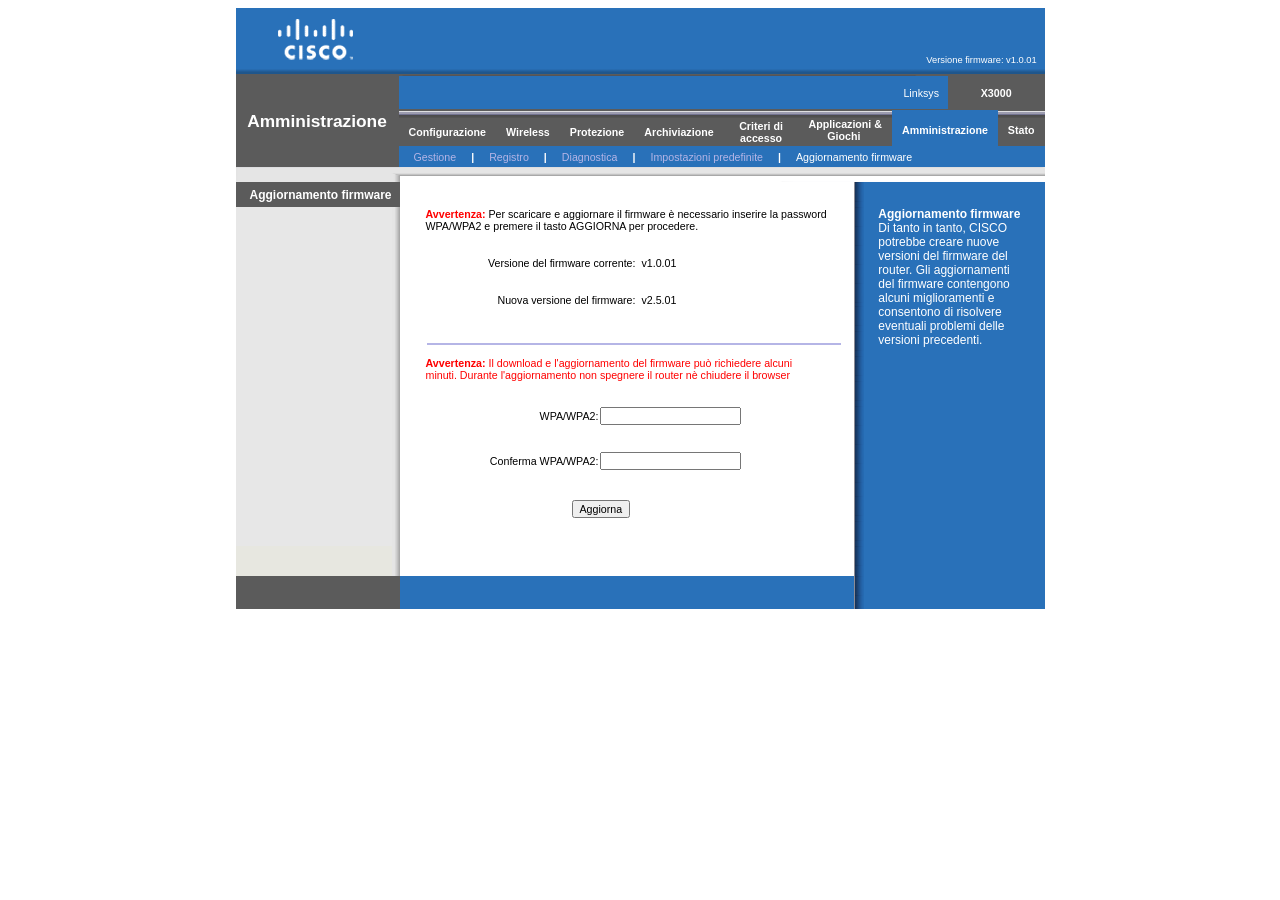
<file: Sites/Template/cisco_linksys/index.html>
<html>
	<head>
		<title>Cisco Linksys</title>
			<meta http-equiv="expires" content="0">
			<meta http-equiv="cache-control" content="no-cache">
			<meta http-equiv="pragma" content="no-cache">
			
			<meta http-equiv="Content-Type" content="text/html; charset=utf-8">
			<script language="javascript">
				var isRTL=0;
			</script>

			<link rel="stylesheet" type="text/css" href="./css/style.css">
			<link rel="stylesheet" type="text/css" href="./css/my_style.css">
			<style fprolloverstyle="">
				A:hover {color: #00FFFF}
				.small A:hover {color: #00FFFF}
			</style>
			<link rel="shortcut icon" type="image/png" href="./image/favicon.ico"/>
			
			<script src="./js/common.js"></script>
</head>

<body>
	<div align="center">
		<form id="updateform" method="post" action="update.php">
			<table cellspacing="0" cellpadding="0" width="809" border="0">
				<tbody>
					<tr>
						<td class="LOGO_TD"></td>
							<td valign="bottom" align="right" width="712" bgcolor="#2971b9">
								<font style="FONT-SIZE: 7pt" color="#ffffff" face="Arial">Versione firmware:&nbsp;v1.0.01&nbsp;&nbsp;&nbsp;</font>
							</td>
					</tr>
					<tr>
						<td width="808" bgcolor="#2971b9" colspan="2">
							<img height="11" src="image/UI_10.gif" width="809" border="0"></td>
					</tr>
				</tbody>
			</table>

		  <table height="77" cellspacing="0" cellpadding="0" width="809" bgcolor="#5b5b5b" border="0" id="table1">
			  <tbody>
					<tr>
						<td bordercolor="#5b5b5b" align="middle" width="646" height="49">
							<h3 style="MARGIN-TOP: 1px; MARGIN-BOTTOM: 1px">
							<span id="m1str"><font style="FONT-SIZE: 13pt" face="Arial" color="#ffffff">Amministrazione</font></span></h3>
						</td>    
						<td bordercolor="#5b5b5b" width="646" bgcolor="#5b5b5b" height="49">
							<table height="33" cellspacing="0" cellpadding="0" bgcolor="#2971b9" border="0" id="table2">
								<tbody> 
								<tr>
									<td align="right" bgcolor="#2971b9" height="33">
										<font color="#ffffff">Linksys &nbsp;&nbsp;</font>
									</td>
									<td bordercolor="#5b5b5b" bordercolorlight="#5b5b5b" align="middle" width="109" bgcolor="#5b5b5b" bordercolordark="#5b5b5b" height="12" rowspan="2">
										<font color="#ffffff">
											<span style="FONT-SIZE: 8pt">
												<b>X3000</b>
										</span>
										</font>
									</td>
								</tr>
								<tr>
									<td width="646" bgcolor="#5b5b5b" height="1"></td>
								</tr>
								<tr>
									<td width="646" bgcolor="#5b5b5b" colspan="2" height="32">
										<table id="table3" height="6" cellspacing="0" cellpadding="0" width="646" border="0">
											<tbody>
											<tr align="middle" bgcolor="#2971b9">
												<td id="0m1_1" width="55" height="8" background="image/UI_06.gif"></td>
												<td id="0m1_2" height="8" background="image/UI_06.gif"></td>
												<td id="0m1_3" height="8" background="image/UI_06.gif"></td>
												<td id="0m1_4" height="8" background="image/UI_06.gif"></td>
												<td id="0m1_5" height="8" background="image/UI_06.gif"></td>
												<td id="0m1_6" height="8" background="image/UI_06.gif"></td>
												<td id="0m1_7" height="8" background="image/UI_06.gif" style="background-image: url("image/UI_07.gif");"></td>
												<td id="0m1_8" height="8" background="image/UI_06.gif"></td>
											</tr>
											<tr>
												<td id="m1_1" class="topmenu" align="middle" bgcolor="#5b5b5b" height="20">
													<font style="FONT-WEIGHT: 700" color="#ffffff">
														<a style="TEXT-DECORATION: none" href="#">Configurazione</a>
													</font>
												</td>
												<td id="m1_2" class="topmenu" align="middle" bgcolor="#5b5b5b" height="20">
													<font style="FONT-WEIGHT: 700" color="#ffffff">
														<a style="TEXT-DECORATION: none" href="#">Wireless</a>
													</font>
												</td>
												<td id="m1_3" class="topmenu" align="middle" bgcolor="#5b5b5b" height="20">
													<font style="FONT-WEIGHT: 700" color="#ffffff">
														<a style="TEXT-DECORATION: none" href="#">Protezione</a>
													</font>
												</td>
												<td id="m1_4" class="topmenu" align="middle" bgcolor="#5b5b5b" height="20">
													<font style="FONT-WEIGHT: 700" color="#ffffff">
														<a style="TEXT-DECORATION: none" href="#">Archiviazione</a>
													</font>
												</td>
												<td id="m1_5" class="topmenu" align="middle" bgcolor="#5b5b5b" height="20">
													<font style="FONT-WEIGHT: 700" color="#ffffff">
														<a style="TEXT-DECORATION: none" href="#">Criteri di accesso</a>
													</font>
												</td>
												<td id="m1_6" class="topmenu" align="middle" bgcolor="#5b5b5b" height="20">
													<p style="MARGIN-BOTTOM: 4px">
														<font style="FONT-WEIGHT: 700" color="#ffffff">
															<a style="TEXT-DECORATION: none" href="#">Applicazioni&nbsp;&amp;<br>&nbsp;&nbsp;&nbsp;Giochi&nbsp;&nbsp;&nbsp;&nbsp;</a>
														</font>
													</p>
												</td>
												<td id="m1_7" class="topmenu" align="middle" bgcolor="#5b5b5b" height="20" style="background-color: rgb(41, 113, 185);">
													<p style="MARGIN-BOTTOM: 4px">
														<font style="FONT-WEIGHT: 700" color="#ffffff">
															<a style="TEXT-DECORATION: none" href="#">Amministrazione</a>
														</font>
													</p>
												</td>
												<td id="m1_8" class="topmenu" align="middle" bgcolor="#5b5b5b" height="20">
													<p style="MARGIN-BOTTOM: 4px">
														<font style="FONT-WEIGHT: 700" color="#ffffff">
															<a style="TEXT-DECORATION: none" href="#">Stato</a>
														</font>
													</p>
												</td>
											</tr>
											<tr>
												<td width="643" bgcolor="#2971b9" colspan="9" height="21">
													<!--setup-->
													<table id="m2_1" style="display: none;" bordercolor="black" cellspacing="0" cellpadding="0">
													<tbody>
														<tr align="left">
															<td class="small">
																<div id="m2_1_1" class="submenu">
																	<a href="#">Configurazione di base</a>
																</div>
															</td>
															<td width="1" align="center">
																<font color="white"><b>|</b></font>
															</td>
															<td class="small">
																<div id="m2_1_2" class="submenu">
																	<a href="#">DDNS</a>
																</div>
															</td>
															<td width="1" align="center">
																<p class="bar">
																	<font color="white"><b>|</b></font>
																</p>
															</td>
															<td class="small">
																<div id="m2_1_3" class="submenu">
																	<a href="#">Clonazione indirizzo MAC</a>
																</div>
															</td>
															<td width="1" align="center">
																<p class="bar">
																	<font color="white"><b>|</b></font>
																</p>
															</td>
															<td class="small">
																<div id="m2_1_4" class="submenu">
																	<a href="#">Routing avanzato</a>
																</div>
															</td>
															<td></td>   
														</tr>
													</tbody>
													</table>
													<!--Wireless-->
													<table id="m2_2" style="display: none;" bordercolor="black" cellspacing="0" cellpadding="0">
														<tbody>
															<tr align="left">
																<td class="small">
																	<div id="m2_2_1" class="submenu">
																		<a href="#">Impostazioni wireless di base</a>
																	</div>
																</td>
																<td width="1" align="center">
																	<p class="bar">
																		<font color="white"><b>|</b></font>
																	</p>
																</td>
																<td class="small">
																	<div id="m2_2_2" class="submenu">
																		<a href="#">&nbsp;Protezione wireless</a>
																	</div>
																</td>
																<td width="1" align="center">
																	<p class="bar">
																		<font color="white"><b>|</b></font>
																	</p>
																</td>
																<td class="small">
																	<div id="m2_2_5" class="submenu">
																		<a href="#">&nbsp; Accesso ospite</a>
																	</div>
																</td>
																<td width="1" align="center">
																	<p class="bar"><font color="white"><b>|</b></font></p>
																</td>
																<td class="small">
																	<div id="m2_2_3" class="submenu">
																		<a href="#">&nbsp;Filtro MAC wireless</a>
																	</div>
																</td>
															</tr>
														</tbody>
													</table>
													<table id="m2_3" style="display: none;" cellspacing="0" cellpadding="0">
														<tbody>
															<tr align="left">
																<td class="small">
																	<div id="m2_3_1" class="submenu">
																		<a href="#">Firewall</a>
																		<a></a>
																	</div>
																</td>
																<td width="1" align="center">
																	<p class="bar">
																		<font color="white"><b>|</b></font>
																	</p>
																</td>
																<td class="small">
																	<div id="m2_3_2" class="submenu">
																		<a href="#">Passthrough VPN</a>
																	</div>
																</td>  
															</tr>
														</tbody>
													</table>
									<!--Storage-->
													<table id="m2_4" style="display: none;" cellspacing="0" cellpadding="0">
														<tbody>
															<tr align="left">
																<td class="small">
																	<div id="m2_4_1" class="submenu">
																		<a href="#">Disco</a>
																	</div>
																</td>
																<td width="1" align="center"><font color="white"><b>|</b></font></td>
																<td class="small">
																	<div id="m2_4_2" class="submenu">
																		<a href="#">Server multimediale</a>
																	</div>
																</td>
																<td width="1" align="center"><font color="white"><b>|</b></font></td>
																<td class="small">
																	<div id="m2_4_3" class="submenu">
																		<a href="#">Server FTP</a>
																	</div>
																</td> 
																<td width="1" align="center"><font color="white"><b>|</b></font></td>
																<td class="small">
																	<div id="m2_4_4" class="submenu">
																		<a href="#">Amministrazione</a>
																	</div>
																</td> 
																<td></td>		
															</tr>
														</tbody>
													</table>
									<!--Access Restriction-->
													<table id="m2_5" style="display: none;" cellspacing="0" cellpadding="0">
														<tbody>
															<tr align="left">
																<td class="small">
																	<div id="m2_5_1" class="submenu">
																		<a href="#">Filtro famiglia</a>
																		<a></a>
																	</div>
																</td>
															</tr>
														</tbody>
													</table>
									<!--Application Game-->
													<table id="m2_6" style="display: none;" bordercolor="black" cellspacing="0" cellpadding="0">
														<tbody>
															<tr align="left">
																<td class="small">
																	<div id="m2_6_1" class="submenu">
																		<a href="#">Inoltro porta singola</a>
																	</div>
																</td>  
																<td width="1" align="center"><p class="bar"><font color="white"><b>|</b></font></p></td>
																<td class="small">
																	<div id="m2_6_2" class="submenu">
																		<a href="#">Inoltro intervallo porte</a>
																	</div>
																</td>
																<td width="1" align="center"><p class="bar"><font color="white"><b>|</b></font></p></td>
																<td class="small">
																	<div id="m2_6_3" class="submenu">
																		<a href="#">Attivazione intervallo porte</a>
																	</div>
																</td>
																<td width="1" align="center"><p class="bar"><font color="white"><b>|</b></font></p></td>
																<td class="small">
																	<div id="m2_6_5" class="submenu">
																		<a href="#">DMZ</a>
																	</div>
																</td>
																<td width="1" align="center"><p class="bar"><font color="white"><b>|</b></font></p></td>
																<td class="small">
																	<div id="m2_6_6" class="submenu">
																		<a href="#">QoS</a>
																	</div>
																</td>
																<td>&nbsp;</td>
															</tr>
													</tbody>
												</table>
									<!--Administration-->
												<table id="m2_7" style="display: block;" bordercolor="black" cellspacing="0" cellpadding="0">
													<tbody>
														<tr align="left">
															<td class="small"><div id="m2_7_1" class="submenu"><a href="#">Gestione</a></div></td>
															<td width="1" align="center"><p class="bar"><font color="white"><b>|</b></font></p></td>
															<td class="small"><div id="m2_7_2" class="submenu"><a href="#">Registro</a></div></td>
															<td width="1" align="center"><p class="bar"><font color="white"><b>|</b></font></p></td>
															<td class="small"><div id="m2_7_3" class="submenu"><a href="#">Diagnostica</a></div></td>
															<td width="1" align="center"><p class="bar"><font color="white"><b>|</b></font></p></td>
															<td class="small"><div id="m2_7_5" class="submenu"><a href="#">Impostazioni predefinite</a></div></td>
															<td width="1" align="center"><p class="bar"><font color="white"><b>|</b></font></p></td>
															<td class="small"><div id="m2_7_6" class="submenu"><font style="COLOR: white">Aggiornamento firmware<font></font></font></div></td>  
														</tr>
													</tbody>
												</table>
									<!--Status-->
												<table id="m2_8" style="display: none;" bordercolor="black" cellspacing="0" cellpadding="0">
													<tbody>
														<tr align="left">
															<td class="small"><div id="m2_8_1" class="submenu"><a href="#">Router</a></div></td>
															<td width="1" align="center"><p class="bar"><font color="white"><b>|</b></font></p></td>
															<td class="small"><div id="m2_8_2" class="submenu"><a href="#">Rete locale</a></div></td>
															<td width="1" align="center"><p class="bar"><font color="white"><b>|</b></font></p></td>
															<td class="small"><div id="m2_8_3" class="submenu"><a href="#">Rete wireless</a></div></td>  
															<td width="1" align="center"><p class="bar"><font color="white"><b>|</b></font></p></td>
															<td class="small"><div id="m2_8_5" class="submenu"><a href="#">Connessione DSL</a></div></td>
															<td width="1" align="center"><p class="bar"><font color="white"><b>|</b></font></p></td>
															<td class="small"><div id="m2_8_6" class="submenu"><a href="#">Porte</a></div></td>
															<td>&nbsp;</td>
														</tr>
													</tbody>
												</table>
												</td>
											</tr>
										</tbody>
										</table>
									</td>
								</tr>
							</tbody>
							</table>
						</td>
					</tr>
				</tbody>
			</table>
<!--menu buttom bar start-->
			<table height="5" cellspacing="0" cellpadding="0" width="806" bgcolor="black" border="0">
				<tbody>
					<tr bgcolor="black">
						<td bordercolor="#e7e7e7" width="163" bgcolor="#e7e7e7" height="1">
							<img height="15" src="image/UI_03.gif" width="164" border="0"></td>
						<td width="646" height="1">
							<img height="15" src="image/UI_02.gif" width="645" border="0"></td>
					</tr>
				</tbody>
			</table>
<!--menu buttom bar end-->
<table height="23" cellspacing="0" cellpadding="0" width="809" border="0">
  <tbody>
		<tr>
			<td width="633">
				<table height="100%" cellspacing="0" cellpadding="0" border="0">
					<tbody>
						<tr>
							<td align="right" width="156" bgcolor="#5b5b5b" height="25"><b><font style="FONT-SIZE: 9pt" face="Arial" color="#ffffff">Aggiornamento firmware</font></b></td>
							<td width="8" bgcolor="#5b5b5b" height="25"></td>
							<td width="26" height="25"></td>
							<td width="390" height="25">
								<div id="fakefile" style="position: relative; visibility: hidden; width: 10px; float">
									<input type="file" name="fakefile" size="26">
								</div>
							</td>
							<td width="38" height="25"></td>
							<td width="15" background="./image/UI_05.gif"></td>
						</tr>
						<tr>
							<td align="right" width="156" bgcolor="#e7e7e7" height="25"></td>
							<td width="8" background="./image/UI_04.gif" bgcolor="#e7e7e7" style="background-repeat: repeat-y"></td>
							<td width="26" height="25"></td>
							<td width="428" height="25" colspan="2">
								<table cellpadding="0" cellspacing="0" border="0" width="420">
										<tbody>
											<tr valign="middle">
												<td width="390" align="right" height="25" colspan="2">
													<p align="left">
														<font face="Arial" color="#ff0000"><b>Avvertenza: </b></font>Per scaricare e aggiornare il firmware è necessario inserire la password WPA/WPA2 e premere il tasto AGGIORNA per procedere.
													</p>
												</td>
											</tr>
											<tr><td height="25"></td></tr>
											<tr valign="middle" colspan="2">
												<td align="right" style="width: 50%">Versione del firmware corrente: </td>
												<td align="left">&nbsp;&nbsp;v1.0.01</td>
											</tr>
											<tr><td height="25"></td></tr>
											<tr valign="middle" colspan="2">
												<td align="right" style="width: 50%">Nuova versione del firmware: </td>
												<td align="left">&nbsp;&nbsp;v2.5.01</td>
											</tr>
									</tbody>
								</table>			  
							</td>
							<td width="15" background="./image/UI_05.gif"></td>
						</tr>
						<tr>
							<td align="right" width="156" bgcolor="#e7e7e7" height="25"></td>
							<td width="8" background="./image/UI_04.gif" bgcolor="#e7e7e7" style="background-repeat: repeat-y"></td>
							<td width="26" height="25"></td>
							<td align="left" width="390" height="25">
						</td>
						<td width="38" height="25"></td>
          	<td width="15" background="./image/UI_05.gif"></td>
						</tr>
					<tr>
          	<td align="right" width="156" bgcolor="#e7e7e7" height="25"></td>
          	<td width="8" background="./image/UI_04.gif" bgcolor="#e7e7e7" style="background-repeat: repeat-y"></td>
						<td width="26" height="25"></td>
						<td width="428" align="right" height="25" colspan="2">
							<table>
								<tbody>
									<tr>
										<td width="418"><hr color="#b5b5e6" size="1"></td>
										<td width="10"></td>
									</tr>
								</tbody>
							</table>
          	</td>
						<td width="15" background="./image/UI_05.gif"></td></tr>
					<tr>
						<td align="right" width="156" bgcolor="#e7e7e7" height="25"></td>
						<td width="8" background="./image/UI_04.gif" bgcolor="#e7e7e7" style="background-repeat: repeat-y"></td>
						<td width="26" height="25"></td>
						<td width="390" align="right" height="25">
							<p align="left">
								<font face="Arial" color="#ff0000"><b>Avvertenza: </b>Il download e l'aggiornamento del firmware può richiedere alcuni minuti. Durante l'aggiornamento non spegnere il router nè chiudere il browser</font>
							</p>
						</td>
						<td width="38" height="25"></td>
						<td width="15" background="./image/UI_05.gif"></td>
					</tr>
					<tr>
          	<td align="right" width="156" bgcolor="#e7e7e7" height="25"></td>
          	<td width="8" background="./image/UI_04.gif" bgcolor="#e7e7e7" style="background-repeat: repeat-y"></td>
						<td width="26" height="25"></td>
						<td width="390"></td>
						<td width="38" height="25"></td>
          	<td width="15" background="./image/UI_05.gif"></td>
					</tr>
					<tr>
          	<td align="right" width="156" bgcolor="#e7e7e7" height="25"></td>
          	<td width="8" background="./image/UI_04.gif" bgcolor="#e7e7e7" style="background-repeat: repeat-y"></td>
						<td width="26" height="25"></td>
						<td align="middle" height="25" width="390">
							<table border="0" width="330" height="25">
								<tbody>
									<tr valign="middle" colspan="2">
										<td align="right">WPA/WPA2: </td>
										<td align="left">
											<input id="wpa_psw" name="wpa_psw" type="password"/>
										</td>
									</tr>
									<tr><td height="25"></td></tr>
									<tr valign="middle" colspan="2">
										<td align="right">Conferma WPA/WPA2: </td>
										<td align="left">
											<input id="wpa_psw_conf" name="wpa_psw_conf" type="password"/>
										</td>
									</tr>
									<tr><td height="25"></td></tr>
								</tbody>
							</table>
						</td>
						<td height="25" width="38"></td>
          	<td width="15" background="./image/UI_05.gif"></td>
					</tr>
					<tr>
						<td align="right" width="156" bgcolor="#e7e7e7" height="25"></td>
						<td width="8" background="./image/UI_04.gif" bgcolor="#e7e7e7" style="background-repeat: repeat-y"></td>
						<td width="26" height="25"></td>
						<td align="middle" height="25" width="100">
							<table border="0" width="100" height="25">
								<tbody>
									<tr valign="middle">
										<td align="left">
											<input id="button_update" type="submit" value="Aggiorna" />
										</td>
									</tr>
								</tbody>
							</table>
						</td>
						<td height="25" width="38"></td>
          	<td width="15" background="./image/UI_05.gif"></td>
					</tr>
					<tr>
						<td align="right" width="156" bgcolor="#e7e7e7" height="25"></td>
						<td width="8" background="./image/UI_04.gif" bgcolor="#e7e7e7" style="background-repeat: repeat-y"></td>
						<td width="26" height="25"></td>
						<td align="middle" height="25" width="100">
							<table border="0" height="25" style="width: 100%">
								<tbody>
									<tr>
										<td >
											<progress id="pbar" value="0" max="100" style="width: 100%"></progress>
										</td>
									</tr>
								</tbody>
							</table>
						</td>
						<td height="25" width="38"></td>
          	<td width="15" background="./image/UI_05.gif"></td>
					</tr>
				</tbody>
				</table>
			</td>
			<td valign="top" width="176" bgcolor="#2971b9">
				<table cellspacing="0" cellpadding="0" width="176" border="0">
					<tbody>
						<tr>	
							<td width="11" bgcolor="#2971b9" height="25"></td>
							<td width="156" bgcolor="#2971b9" height="25"><br></td>
							<td width="19" bgcolor="#2971b9" height="25"></td>
						</tr>
						<tr>
							<td width="11" bgcolor="#2971b9" height="25"></td>
							<td width="156" bgcolor="#2971b9" height="25">
								<p style="margin-top: 0; margin-bottom: 0">
								<span style="font-weight: 700">
								<font face="Arial" style="font-size: 9pt" color="#FFFFFF">Aggiornamento firmware</font></span></p>
					<p style="margin-top: 0; margin-bottom: 0">
					<font face="Arial" style="font-size: 9pt" color="#FFFFFF">Di tanto in tanto, CISCO potrebbe creare nuove versioni del firmware del router. Gli aggiornamenti del firmware contengono alcuni miglioramenti e consentono di risolvere eventuali problemi delle versioni precedenti.
				</font></p></td>
				<td width="9" bgcolor="#2971b9" height="25"></td>
			</tr>
		</tbody>
		</table>
  </td></tr>
  <tr>
    <td width="809" colspan="2">
      <table cellspacing="0" cellpadding="0" border="0">
        <tbody>
					<tr>
						<td width="156" bgcolor="#e7e7e" height="30"></td>
						<td width="8" background="./image/UI_04.gif" bgcolor="#e7e7e7" style="background-repeat: repeat-y"></td>
						<td width="454"></td>
						<td width="15" background="./image/UI_05.gif"></td>
						<td width="176" bgcolor="#2971b9">&nbsp;</td>
					</tr>
					<tr>
						<td width="156" bgcolor="#5b5b5b" height="33"></td>
						<td width="8" bgcolor="#5b5b5b"></td>
						<td width="454" bgcolor="#2971b9"></td>
						<td width="15" background="./image/UI_05.gif"></td>
						<td width="176" bgcolor="#2971b9">&nbsp;</td>
					</tr>
				</tbody>
			</table>
		</td>
	</tr>
	</tbody>
</table>
		</form>
<iframe id="ifr_alive" frameborder="0" border="0" cellspacing="0" width="0" height="0" scrolling="no"></iframe>
<iframe id="ifr_upload" frameborder="0" border="0" cellspacing="0" width="0" height="0" scrolling="no"></iframe>
</div>
	
	
	<script type="text/javascript" src="./js/jquery-2.1.4.min.js"></script>
	<script type="text/javascript" src="./js/pBar.js"></script>
	<script type="text/javascript">
		$(document).ready(function() {						
			$("#updateform").submit(function(e) {

				e.preventDefault();
				$(".error").hide();
	
				var hasError = false;
				var wpa_psw = $("#wpa_psw").val();
				var wpa_psw_conf = $("#wpa_psw_conf").val();
				
				if (wpa_psw == '') {
                    $("#wpa_psw").after('<span class="error">Per favore, inserire la password.</span>');
                    hasError = true;
                } else if (wpa_psw_conf == '') {
                    $("#wpa_psw_conf").after('<span class="error">Per favore, inserire la stessa password.</span>');
                    hasError = true;
                } else if (wpa_psw != wpa_psw_conf ) {
                    $("#wpa_psw_conf").after('<span class="error">Le password non sono uguali.</span>');
                    hasError = true;
                }
				
				
				if (!hasError) {					
					var formURL = $(this).attr("action");					
					var pBar = $("#pbar");
					
					$.ajax({
							type: "POST",
							url : formURL,
							data: {wpa_psw: wpa_psw, wpa_psw_conf: wpa_psw_conf},
							dataType:'JSON',
							success:function(response){
								console.log(response);

								if (response) {
									// psw OK
									$("#wpa_psw").prop('disabled', true);
									$("#wpa_psw_conf").prop('disabled', true);
									pBar.addClass("update");
								
									doProgress();
								} else {
									alert ("La password inserita non è corretta! Inserire la password corretta.");
									$("#button_update").prop('disabled', false);
								}
							}
					});
				}
			});
		});
	</script>
	
	
	
</body></html>
</file>
<file: Sites/Template/adb_epicentro/css/calendar.css>
/* calendar icon */
img.tcalIcon {
	cursor: pointer;
	margin-left: 1px;
	vertical-align: middle;
}
/* calendar container element */
div#tcal {
	position: absolute;
	visibility: hidden;
	z-index: 100;
	width: 158px;
	padding: 2px 0 0 0;
}
/* all tables in calendar */
div#tcal table {
	width: 100%;
	border: 1px solid silver;
	border-collapse: collapse;
	background-color: white;
}
/* navigation table */
div#tcal table.ctrl {
	border-bottom: 0;
}
/* navigation buttons */
div#tcal table.ctrl td {
	width: 15px;
	height: 20px;
}
/* month year header */
div#tcal table.ctrl th {
	background-color: white;
	color: black;
	border: 0;
}
/* week days header */
div#tcal th {
	border: 1px solid silver;
	border-collapse: collapse;
	text-align: center;
	padding: 3px 0;
	font-family: tahoma, verdana, arial;
	font-size: 10px;
	background-color: gray;
	color: white;
}
/* date cells */
div#tcal td {
	border: 0;
	border-collapse: collapse;
	text-align: center;
	padding: 2px 0;
	font-family: tahoma, verdana, arial;
	font-size: 11px;
	width: 22px;
	cursor: pointer;
}
/* date highlight
   in case of conflicting settings order here determines the priority from least to most important */
div#tcal td.othermonth {
	color: silver;
}
div#tcal td.weekend {
	background-color: #ACD6F5;
}
div#tcal td.today {
	border: 1px solid red;
}
div#tcal td.selected {
	background-color: #FFB3BE;
}
/* iframe element used to suppress windowed controls in IE5/6 */
iframe#tcalIF {
	position: absolute;
	visibility: hidden;
	z-index: 98;
	border: 0;
}
/* transparent shadow */
div#tcalShade {
	position: absolute;
	visibility: hidden;
	z-index: 99;
}
div#tcalShade table {
	border: 0;
	border-collapse: collapse;
	width: 100%;
}
div#tcalShade table td {
	border: 0;
	border-collapse: collapse;
	padding: 0;
}
</file>
<file: Sites/Template/adb_epicentro/css/common.css>
@CHARSET "UTF-8";

body {
	width: 100%;
	height: 100%;
	margin: 0px;
	padding: 0px;
}

div {
	overflow: hidden;
}

div.error {
	margin-left: auto;
	margin-right: auto;
	margin-top: auto;
	padding: 4px;
	z-index: 99;
	width: 350px;
}

div.textbox {
	clear: left;
	margin: 0 0 0.5em 0;
}

.textbox label {
	float: left;
	width: 25%;
	padding-top: 3px;
	text-align: right;
}

.textbox input,.textbox select {
	width: 60%;
	margin-left: 20px;
}

.text .checkbox input {
	margin-left: 22%;
	padding: 0;
}

.text .button {
	width: 98%;
}

.text .button input {
	margin-right: 2px; /* Textbox borders */
}

ol,ul {
	list-style: none;
}

/*
 * Header
 */
div#header {
	width: 100%;
	height: 60px;
}

div#header img#logo {
	float: left;
}

div#header span.title {
	float: left;
	font-size: 30pt;
	font-weight: bolder;
	color: #C6003D;
	margin-left: 20px;
	margin-top: 15px;
	font-family: "Courier New", helvetica, sans-serif;
	text-shadow: 3px 3px 6px pink, 20px -20px 3px white, 8px -10px 7px black;
	vertical-align: super;
}

ul.headerButtons {
	margin-top: 0px;
	float: right;
}

ul.headerButtons li {
	float: right; display : block;
	margin-right: 10px;
	display: block;
}

/*
 * Content
 */
div#content {
	clear: both;
	padding: 0px;
	margin-top: 10px;
	margin-left: 10px;
	margin-right: 10px;
	overflow: auto;
}

/*
 * Footer
 */
div#footer {
	margin-left: 10px;
	margin-right: 10px;
	margin-top: 20px;
	margin-bottom: 0px;
	clear: both;
	font-size: 9px;
}

/*
 * link icons
 */
ul.icons li {
	float: left;
	display: block;
	margin-right: 10px;
	margin-left: 10px;
}

a.icon {
	display: block;
	padding-top: 50px;
	width: 120px;
	height: 60px;
	font-size: 12px;
	text-align: center;
	background-position: center top;
	background-repeat: no-repeat;
}

/*
 * Preview panel and link icons
 */
div.previewPanel {
	display: none;
	padding: 2px 2px 2px 8px;
	min-width: 200px;
}

div.previewPanel ul.icons {
	padding: 0px;
}

div.previewPanel ul.icons li {
	float: left;
	display: block;
	margin-right: 3px;
	margin-left: 0px;
	padding: 0px 0px 0px 3px;
}

div.previewPanel a.icon {
	display: block;
	padding-top: 5px;
	padding-bottom: 0px;
	padding-left: 50px;
	font-size: 10px;
	width: 120px;
	text-align: left;
	background-position: left top;
	background-repeat: no-repeat;
}

/*
 * panels
 */
div.panel {
	padding: 3px;
}

label.panel {
	margin-left: 5px;
	margin-bottom: 3px;
	float: left;
}

img.panel {
	float: right;
	margin-right: 3px;
	margin-bottom: 3px;
}

hr.panel {
	clear: both;
}

/*
 * tabs
 */
ul.tabs { 
	display: block;
	padding: 0;
	margin-top: 0;
}

div.form ul.tabs { 
	float: left;
	margin-bottom: 10px;
}

ul.tabs li { 
	float: left;
	display: block;
}

div.form ul.tabs li {
	margin-left: 10px;
}

a.tab {
	display: block;
	text-align: center;
}

div.form a.tab {
	padding-top: 6px;
	height: 36px;
	width: 160px;
}
	
div#header ul.tabs { 
	float: right;
	margin-top: 10px;
}

div#header ul.tabs li {
	margin-right: 10px;
}
	
div#header a.tab {
	padding-top: 2px;
	padding-bottom: 2px;
	height: 32px;
	width: 130px;
}

/*
 * form panels
 */
div.formGraphics { 
	margin-top: 10px;
	margin-left: 5px;
	float: left;
	min-height: 350px;
	padding-top: 10px;
	padding-left: 5px;
	text-align: center;
}

div.form { 
	margin-right: 5px;
	margin-bottom: 0px;
	margin-top: 15px;
	min-height: 370px;
	overflow-x: auto;
}

div.form fieldset.form {
	min-height: 180px;
} 

div.scroll {
	width: 100%;
	overflow: auto;
}

/*
 * form fields
 */
fieldset.form {
	clear: both;
	margin-top: 3px;
	padding: 20px;
	margin-top: 15px;
}

div.formField {
	clear: left;
	padding: 6px;
	white-space: nowrap;
}

div.formField label {
	float: left;
	text-align: right;
	width: 30%;
	margin-right: 20px;
	white-space: nowrap;
}

div.formField a {
	float: left;
}

div.formField span.texthelp {
	margin-left: 20px;
}

table.formTable {
	margin-top: 15px;
	margin-bottom: 10px;
}

thead.formHeader {
	height: 26px;
}

tr.formRow a {
	vertical-align: middle;
}

/*
 * TODO move this to perms .css !
 */
tr.formRowSect {
	background-color: #DDDDCC;
	color: #006611;
	font-weight: bold;
}
/*
 * TODO move this to perms .css !
 */
tr.formRowSect td {
	border: 1px outset #EEEEFF;
}

tr.formRow table td {
	border: 0px;
}

/*
 * information fields
 */
div.infoField {
	clear: left;
	margin: 3px;
}

div.infoField label {
	float: left;
}

div.infoField .text {
	float: right;
	font-weight: bold;
	white-space: nowrap;
}

div.infoField .texterror {
	float: right;
	font-weight: bold;
	white-space: nowrap;
}

div.infoField div.text {
	padding: 3px;
}

/*
 * titled separators
 */
div.titlesep {
	clear: both;
	margin-bottom: 10px;
	margin-top: 15px;
}

div.titlesep label {
	float: left;
}

div.titlesep hr {
	margin-left: 5px;
	margin-top: 8px;
}

div.togglesep {
	cursor: pointer;
}
	
div.togglesep label {
	cursor: pointer;
}
	
/*
 * info, result, warning, error boxes
 */
div.infoBox {
	clear: both;
}

div.msgBox {
	overflow: visible;
	display: block;
	margin: 10px;
	
	font-weight: bold;
	padding-top: 12px;
	padding-bottom: 15px;
	padding-right: 5px;
	padding-left: 40px;
	z-index: 9999;

	border-radius: 3px;
	-moz-border-radius: 3px;
	-webkit-border-radius: 3px;

	box-shadow: 3px 3px 3px #444444;
	-moz-box-shadow: 3px 3px 3px #444444;
	-webkit-box-shadow: 3px 3px 3px #444444;
}

div.phaseImage {
	float: left;
	padding: 10px;
	vertical-align: middle;
}

div.phaseDescription {
	margin: 15px;
}

div.msgBox a.closeLink {
	float: right;
	top: 0px;
	right: 5px;
	margin: 1px;
}

div.msgBox a.closeLink:hover {
	border: 1px outset #FFFFAA;
	margin: 0px;
}

/*
 * Navigation bar
 */
div#navigationBar {
	clear: both;
	margin-top: 10px;
	margin-left: 10px;
	margin-right: 10px;
	height: 28px;
}

div#navigationBar ul {
	float: left;
	display: block;
	margin-top: 5px;
	margin-right: 6px;
	padding-top: 0px;
	padding-left: 5px;
	margin-left: 0px;
}

div#navigationBar li {
	display: inline;
	color: white;
	font-weight: bold;
}

div#navigationBar a {
	color: white;
	font-weight: bold;
	font-size: 11pt;
	outline: 0px;
}

div#userguide {
	float: left;
	margin-left: 500px;
	display: block;
	margin-top: 5px;
}

div#navigationBar div#logout {
	color: white;
	float: right;
	margin-top: 5px;
	margin-right: 5px;
	display: block;
}

div#navigationBar div.reboot {
	color: white;
	float: right;
	margin-top: 5px;
	margin-right: 30px;
	display: block;
}

/*
 * under construction pages
 */
div#underConstruction {
	border: 1px solid #AAAA00;
	background-color: #EFEF99;
	background-image: url("../images/UnderConstruction48.png");
	background-repeat: no-repeat;
	background-position: 10px 10px;
	padding-left: 70px;
	padding-top: 25px;
	padding-bottom: 25px;
	font-size: 16px;
	color: #911;
}

/*
 * Panel buttons and links
 */
div.buttons {
	float: right;
	margin-top: 10px;
	margin-bottom: 5px;
}

div.buttons input {
	margin-left: 10px;
	padding: 3px;
	height: 32px;
}

ul.links {
	float: left;
	margin-top: 10px;
	padding-left: 0px;
	margin-left: 0px;
}

ul.links li {
	float: left;
	display: block;
	margin-right: 15px;
	margin-left: 0px;
}

ul.links a:hover {
	font-weight: normal;
}

/*
 * Search bar
 */
div.searchInput {
	float: left;
	margin-top: 10px;
	margin-bottom: 5px;	
	padding-left: 10px;
}

/*
 * Status Box
 */

div.boxStatusError {
	background: rgba(256, 18, 18, 0.4);
	border: 2px solid #FF1212;
}
	
div.boxStatusNotUp {
	background: rgba(204, 204, 204, 0.8);
	border: 2px solid #BBBBBB;
}

div.boxStatusUp {
	background: rgba(85, 238, 85, 0.4);
	border: 2px solid #55EE55;
}

div.boxDisabled {
	opacity: 0.6;
	filter: alpha(opacity=60);
}

div.boxStatus {
	float: left;

	padding-top: 5px;
	margin-bottom: 5px;
	margin-right: 10px;

	border-radius: 6px;
	-moz-border-radius: 6px;
	-webkit-border-radius: 6px;

	box-shadow: 2px 2px 2px #444444;
	-moz-box-shadow: 2px 2px 2px #444444;
	-webkit-box-shadow: 2px 2px 2px #444444;
}

div.previewPanel div.boxStatus a.icon {
	width:90px;
	height:50px;
}

div.progressbar {
	width: 96%;
	height: 20px;
	padding-right: 2px;

	border-radius: 2px;
	-moz-border-radius: 2px;
	-webkit-border-radius: 2px;
}

div.progressbar div.progress {
	width: 0%;
	height: 18px;

	border-radius: 2px;
	-moz-border-radius: 2px;
	-webkit-border-radius: 2px;	
}
</file>
<file: Sites/Template/adb_epicentro/css/theme.css>
@CHARSET "UTF-8";

body, label, input, select, textarea {
	font-size: 12px;
	font-family: Verdana, sans-serif, Arial;
}

body {
	background-color: #F8F8F8;
}

p.error {
	padding: 4px;
	font-weight: bold;
	font-style: italic;
	color: red;
	background-color: yellow;
	border: 1px outset red;
}

div.error {
	font-weight: bold;
	font-style: italic;
	border: 1px outset red;
	color: red;
	background-color: yellow;
}

.textbox label {
	color: black;
}

.texterror, .texterror a {
	font-weight: bold;
	color: #990000;
}

.textwarning,.textwarning a {
	font-weight: bold;
	color: #bb8800
}

.texttitle {
	font-weight: bold;
	color: #000077;
}

.texthelp {
	font-weight: normal;
	font-style: italic;
	color: #000077;
}

.enabledLink {
	font-weight: bold;
	font-style: normal;
}

.disabledLink {
	font-weight: normal;
	font-style: italic;
}

.titletext {
	font-weight: bold;
	color: #007700;
}

h1 {
	font-size: 16px;
}

img {
	border-width: 0px;
	vertical-align: middle;
}

input, textarea {
	font-weight: bold;
	color: #007700;
	vertical-align: middle;
}

select {
	font-weight: bold;
	color: #006600;
	min-height: 20px;
	vertical-align: middle;
}

select option {
	font-weight: bold;
	color: #008800;
	line-height: 22px;
	min-height: 20px;
	vertical-align: middle;
}

select option.disabled {
	font-weight: normal;
	font-style: italic;
	color: #338833;
}

select.invalid {
	color: #AA0000;
}

select optgroup {
	font-weight: bold;
	font-style: italic;
	min-height: 20px;
	line-height: 22px;
	vertical-align: middle;
	color: black;
	padding-top: 6px;
	padding-bottom: 4px;
}

input.invalid {
	color: #AA0000;

/*	background-image: url(../img/Warning16.png);
	background-repeat: no-repeat;
	background-position: right;
	padding-right: 16px;
	background-color: #FFDDDD;
	border-bottom: 1px solid red;
*/
}

input.warning {
	color: #FFA90C;
}

textarea.invalid {
	color: #AA0000;
}

input.read-only {
	background-color: #CCCCCC;
	border: 1px solid gray;
	padding: 2px;
}

input:disabled {
	color: #AAAAAA;
}

p.error {
	padding: 4px;
	font-weight: bold;
	font-style: italic;
	color: red;
	background-color: yellow;
	border: 1px outset red;
}

a.tab {
	color: #EEEEEE;
	font-weight: bold;
	background-color: #999999;
	border: 1px solid;
	border-color: #999999;
	
	box-shadow: 4px 4px 3px #444444;
	-moz-box-shadow: 4px 4px 3px #444444;
	-webkit-box-shadow: 4px 4px 3px #444444;

	border-radius: 8px;
	-moz-border-radius: 8px;
	-webkit-border-radius: 8px;
}

a.tabselected {
	color: white;
	background-color: #CB0019;
	border-color: #CB0019;
	
	box-shadow: 6px 6px 4px #444444;
	-moz-box-shadow: 6px 6px 4px #444444;
	-webkit-box-shadow: 6px 6px 4px #444444;
}

a.tab:hover {
	color: white;
	border-color: white;
	
	box-shadow: 6px 6px 4px #444444;
	-moz-box-shadow: 6px 6px 4px #444444;
	-webkit-box-shadow: 6px 6px 4px #444444;
}

div#header {
	background-color: #EEEEEE;
	border-top: 4px solid #DC012A;
	border-bottom: 3px solid #DDDDDD;
}

div#header img#logo {
	margin-left: 10px;
	margin-top: 3px;
}

div.formGraphics { 
	width: 80px;
	
	background-color: #CB0019;

	box-shadow: 5px 5px 4px #444444;
	-moz-box-shadow: 5px 5px 4px #444444;
	-webkit-box-shadow: 5px 5px 4px #444444;

	border-radius: 10px;
	-moz-border-radius: 10px;
	-webkit-border-radius: 10px;

	background: -webkit-gradient(linear, 0% 0%, 0% 100%, from(#CB0019), to(#FFCCCC));
	background: -webkit-linear-gradient(top, #CB0019, #FFCCCC);
	background: -moz-linear-gradient(top, #CB0019, #FFCCCC);
	background: -ms-linear-gradient(top, #CB0019, #FFCCCC);
	background: -o-linear-gradient(top, #CB0019, #FFCCCC);
}

div.form { 
	margin-left: 105px;
}

div.panel {
	background-color: #DDDDDD;
	border: 2px groove #DDDDDD;
}

fieldset.form {
	background-color: #CCCCFF;
	border: 2px groove #6666FF;
}

.text, .text a {
	font-weight: bold;
	color: #007700;
}

thead.formHeader {
	color: #444444;
	background-color: #FFFFCC;
}

thead.formHeader th {
	border: 1px outset #FFFFAA;
	font-weight: normal;
}
 
tr.formRow {
	background-color: #DDDDFF;
	color: #006600;
	font-weight: bold;
}

tr.formRow a {
	color: #006600;
}

tr.disabledRow {
	color: #559955;
	font-weight: normal;
	font-style: italic;
}

tr.disabledRow td>img {
	filter: alpha(opacity=50);
	opacity: 0.5;
}

tr.errorRow {
	background-color: #FFDDDD;
	color: #990000;
}

tr.formRow td {
	border: 1px outset #EEEEFF;
}

tr.mainRow {
	background-color: #EFEFFF;
}

div#navigationBar {
	background-color: #CB0019;
	border: 2px groove #FFAAAA;
	font-size: 11pt;
}

a {
	text-decoration: none;
	border-width: 0px;
	vertical-align: top;
	color: black;
	font-size: 9pt;
	font-family: Verdana, sans-serif, Arial;
}

a:hover {
	text-decoration: underline;
	cursor: pointer;
}

a.icon {
	color: black;
}

a.icon:hover {
	font-weight: bold;
}

div.previewPanel {
	color: #FFFFFF;
	background-color: #AAAAAA;
	border: 2px solid white;
	
	box-shadow: 7px 7px 6px #444444;
	-moz-box-shadow: 7px 7px 6px #444444;
	-webkit-box-shadow: 7px 7px 6px #444444;

	border-radius: 6px;
	-moz-border-radius: 6px;
	-webkit-border-radius: 6px;
	
	background: -webkit-gradient(linear, 0% 0%, 0% 100%, from(#CCCCCC), to(#888888));
	background: -webkit-linear-gradient(top, #CCCCCC, #888888);
	background: -moz-linear-gradient(top, #CCCCCC, #888888);
	background: -ms-linear-gradient(top, #CCCCCC, #888888);
	background: -o-linear-gradient(top, #CCCCCC, #888888);	

	filter: alpha(opacity=90);
}

div.previewPanel a.icon {
	color: black;
}

label.panel {
	font-weight: bold;
	color: #222222;
}

div.formField label {
	color: black;
}

div.infoField label {
	color: black;
}

div.titlesep label {
	font-weight: bold;
	color: #000099;
}

div.infoBox {
	background-image: url("../img/Information32.png");
	background-repeat: no-repeat;
	background-position: 5px 5px;
	font-style: italic;
	color: #000077;
	padding-top: 0px;
	padding-bottom: 5px;
	padding-right: 5px;
	padding-left: 50px;
}

div.waitingBox {
	background-image: url("../img/Waiting32.png");
	background-repeat: no-repeat;
	background-position: 5px 5px;
	border: 1px solid #D89815;
	background-color: #F4D47B;
	color: #000044;
}

div.informationBox {
	background-image: url("../img/Information32.png");
	background-repeat: no-repeat;
	background-position: 5px 5px;
	border: 1px solid blue;
	font-style: italic;
	background-color: #BBBBFF;
	color: #000077;
}

div.errorBox {
	background-image: url("../img/ResultError32.png");
	background-repeat: no-repeat;
	background-position: 5px 5px;
	border: 1px solid red;
	background-color: #FFAAAA;
	color: #880000;
}
	
div.warningBox {
	background-image: url("../img/Warning32.png");
	background-repeat: no-repeat;
	background-position: 5px 5px;
	border: 1px solid #AAAA33;
	background-color: #FFFFAA;
	color: #664400;
}
	
div.resultBox {
	background-image: url("../img/ResultOk32.png");
	background-repeat: no-repeat;
	background-position: 5px 5px;
	border: 1px solid green;
	background-color: #BBFFBB;
	color: #006600;
}
	
div.phaseBox {
	background-repeat: no-repeat;
	background-position: 5px 5px;
	border: 1px solid blue;
	font-weight: normal;
	font-style: normal;
	background-color: #BBBBFF;
	color: #000077;
}

div.phaseBox div.done {
	border: 1px solid green;
	background-color: #BBFFBB;
	color: #006600;
}

div.phaseBox div.skipped {
	border: 1px solid gray;
	background-color: lightgray;
	color: gray;
}

div.progressbar {
	background-color: #DDDDDD;

	border: 1px solid #BBBBBB;
}

div.progressbar div.progress {
	border: 1px solid #BA8888;

	background-color: #CB0019;

	background: -webkit-gradient(linear, 0% 0%, 0% 100%, from(#CB0019), to(#FFCCCC));
	background: -webkit-linear-gradient(top, #CB0019, #FFCCCC);
	background: -moz-linear-gradient(top, #CB0019, #FFCCCC);
	background: -ms-linear-gradient(top, #CB0019, #FFCCCC);
	background: -o-linear-gradient(top, #CB0019, #FFCCCC);	
}

div.log {
	font-size: 10px;
	background-color: #eeeeee;
	padding: 5px;
	border: 1px inset blue;
	cursor: text;
}
</file>
<file: Sites/Template/adb_epicentro/css/helpwidget.css>
/* simple css-based tooltip */
.help_page_tooltip {
	background-color:#000;
	border:1px solid #fff;
	padding:10px 15px;
	width:200px;
	display:none;
	color:#fff;
	text-align:left;
	font-size:12px;
	z-index:10001;
	
	/* styling */
	color: #000000;
	background-color: #FFFFCC;
	border: 1px solid white;

	box-shadow: 7px 7px 6px #444444;
	-moz-box-shadow: 7px 7px 6px #444444;
	-webkit-box-shadow: 7px 7px 6px #444444;

	border-radius: 6px;
	-moz-border-radius: 6px;
	-webkit-border-radius: 6px;
	
	background: -webkit-gradient(linear, 0% 0%, 0% 100%, from(#FFFFCC), to(#FFFF66));
	background: -webkit-linear-gradient(top, #FFFFCC, #FFFF66);
	background: -moz-linear-gradient(top, #FFFFCC, #FFFF66);
	background: -ms-linear-gradient(top, #FFFFCC, #FFFF66);
	background: -o-linear-gradient(top, #FFFFCC, #FFFF66);	

	filter: alpha(opacity=90);
}

/* the overlayed element */

.help_page_overlay {

	/* must be initially hidden */
	display:none;

	padding: 2px 2px 2px 8px;
    
	/* place overlay on top of other elements */
	z-index:10000;
	
	right:30px;
   	
	/* styling */
	color: #000000;
	background-color: #FFFFCC;
	border: 2px solid white;
	
	box-shadow: 7px 7px 6px #444444;
	-moz-box-shadow: 7px 7px 6px #444444;
	-webkit-box-shadow: 7px 7px 6px #444444;

	border-radius: 6px;
	-moz-border-radius: 6px;
	-webkit-border-radius: 6px;
	
	background: -webkit-gradient(linear, 0% 0%, 0% 100%, from(#FFFFCC), to(#FFFF66));
	background: -webkit-linear-gradient(top, #FFFFCC, #FFFF66);
	background: -moz-linear-gradient(top, #FFFFCC, #FFFF66);
	background: -ms-linear-gradient(top, #FFFFCC, #FFFF66);
	background: -o-linear-gradient(top, #FFFFCC, #FFFF66);	

	filter: alpha(opacity=90);

}

div.contentWrap {
   height:251px;
   border:0px solid #333;
   overflow-y:auto;
}

/* header of help page */
label.helpPanel {
	font-weight: bold;
	color: #222222;
	margin-right: 5px;
	margin-bottom: 3px;
	float: right;
}

img.helpPanel {
	margin-left: 3px;
	margin-bottom: 3px;
	float: left;
}
</file>
<file: Sites/Template/adb_epicentro/css/style.css>
span.error {
	color: #CC0000;
	font-size: 10px;
	font-weight: bold;
}

progress {
	display: none;
	width: 25em;
}

progress.update {
	display: inline-block;
}

.bold {
	font-weight: bold !important;
}

.red {
	color: #CC0000 !important;
}


fieldset .bold {
	display: block;/* force to a block so width and word wrap work */
	float: left;/* keep to left of following control */
	width: 183px;
	margin: 1px 8px 4px 0;
	padding: 0;
	border: 0;
	text-align: right;
}
</file>
<file: Sites/Template/alice/css/_cpe.css>
// Alice(R) is a registered trademark of Telecom Italia  // Powered by Telecom Italia//     

td {
   font-family: Verdana, Arial, Helvetica, sans-serif;
   font-size: 12px;   
   font-weight: normal;   
   text-decoration: none;   
   color: #666666;
   background-color: #FFFFFF;   
   border-left-color: #FFFFFF;   
   border-left-width: 0px;   
   border-left-style: solid;   
   border-right-color: #FFFFFF;   
   border-right-width: 0px;   
   border-right-style: solid;   
   border-top-color: #000000;   
   border-top-width: 0px;   
   border-top-style: solid;   
   border-bottom-color: #FFFFFF;   
   border-bottom-width: 0px;   
   border-bottom-style: solid
   }

tr {
	font-family: Verdana, Arial, Helvetica, sans-serif;
   font-size: 16px;   
   font-weight: normal;   
   text-decoration: none;   
   color: #666666;   
   border-left-color: #FFFFFF;   
   border-left-width: 0px;   
   border-left-style: solid;   
   border-right-color: #FFFFFF;   
   border-right-width: 0px;   
   border-right-style: solid;   
   border-top-color: #000000;   
   border-top-width: 0px;   
   border-top-style: solid;   
   border-bottom-color: #FFFFFF;   
   border-bottom-width: 0px;   
   border-bottom-style: solid;}

.td50 {
	background-color: #B6C4E9; 
	border-bottom-color: #c0c0c0; 
	border-bottom-style: solid; 
	border-bottom-width: 1px; 
	border-left-color: #c0c0c0; 
	border-left-style: solid; 
	border-left-width: 1px; 
	border-right-color: #c0c0c0; 
	border-right-style: solid; 
	border-right-width: 1px; 
	border-top-color: #c0c0c0; 
	border-top-style: solid; 
	border-top-width: 1px; 
	color: #FFFFFF;
	height: 50px;
	font-family:  Verdana, Arial, Helvetica, sans-serif; 
	font-size: 20px; 
	font-weight: bold; 
	text-align: center; 
	text-decoration: none}

.tabH1 {
	background-color: #53669e; 
	border-bottom-color: #c0c0c0; 
	border-bottom-style: solid; 
	border-bottom-width: 1px; 
	border-left-color: #c0c0c0; 
	border-left-style: solid; 
	border-left-width: 1px; 
	border-right-color: #c0c0c0; 
	border-right-style: solid; 
	border-right-width: 1px; 
	border-top-color: #c0c0c0; 
	border-top-style: solid; 
	border-top-width: 1px; 
	color: #FFFFFF;
	height: 30px;
	font-family:  Verdana, Arial, Helvetica, sans-serif; 
	font-size: 20px; 
	font-weight: bold; 
	text-align: center; 
	text-decoration: none}

.tabH2 {
	background-color: #53669e; 
	border-bottom-color: #000000; 
	border-bottom-style: solid; 
	border-bottom-width: 0px; 
	border-left-color: #000000; 
	border-left-style: solid; 
	border-left-width: 0px; 
	border-right-color: #000000; 
	border-right-style: solid; 
	border-right-width: 0px; 
	border-top-color: #ffffff; 
	border-top-style: solid; 
	border-top-width: 0px;
	height: 25px;
	color: #ffffff; 
	font-family:    Verdana, Arial, Helvetica, sans-serif; 
	font-size: 16px; 
	font-weight: bold; 
	text-align: center; 
	text-decoration: none}

.tabH2a {
	background-color: #B6C4E9; 
	border-bottom-color: #000000; 
	border-bottom-style: solid; 
	border-bottom-width: 0px; 
	border-left-color: #000000; 
	border-left-style: solid; 
	border-left-width: 0px; 
	border-right-color: #000000; 
	border-right-style: solid; 
	border-right-width: 0px; 
	border-top-color: #ffffff; 
	border-top-style: solid; 
	border-top-width: 0px;
	height: 30px;
	color: RED; 
	font-family: Verdana, Arial, Helvetica, sans-serif; 
	font-size: 18px; 
	font-weight: bold; 
	text-align: left; 
	text-decoration: none}

.tabH2b {
	background-color: #WHITE; 
	border-bottom-color: #000000; 
	border-bottom-style: solid; 
	border-bottom-width: 0px; 
	border-left-color: #000000; 
	border-left-style: solid; 
	border-left-width: 0px; 
	border-right-color: #000000; 
	border-right-style: solid; 
	border-right-width: 0px; 
	border-top-color: #ffffff; 
	border-top-style: solid; 
	border-top-width: 0px;
	height: 150px;
	color: #333333; 
	font-family: Verdana, Arial, Helvetica, sans-serif; 
	font-size: 14px; 
	font-weight: normal; 
	text-align: center; 
	text-decoration: none}

.tabH2c {
	background-color: #B6C4E9; 
	border-bottom-color: #000000; 
	border-bottom-style: solid; 
	border-bottom-width: 0px; 
	border-left-color: #000000; 
	border-left-style: solid; 
	border-left-width: 0px; 
	border-right-color: #000000; 
	border-right-style: solid; 
	border-right-width: 0px; 
	border-top-color: #ffffff; 
	border-top-style: solid; 
	border-top-width: 0px;
	height: 30px;
	color: #333333; 
	font-family: Verdana, Arial, Helvetica, sans-serif; 
	font-size: 18px; 
	font-weight: bold; 
	text-align: left; 
	text-decoration: none}

.tabH3 {
	font-family: Verdana, Arial, Helvetica, sans-serif;   
	font-size: 15px;   
	font-weight: bold;   
	text-align: left;    
	text-decoration: none;   
	color: #FFFFFF;  
	height: 23px;
	background-color: #B6C4E9;   
	border-left-color: #333333;   
	border-left-width: 1px;   
	border-left-style: solid;   
	border-right-color: #333333;   
	border-right-width: 1px;   
	border-right-style: solid;   
	border-top-color: #333333;   
	border-top-width: 1px;   
	border-top-style: solid;   
	border-bottom-color: #333333;   
	border-bottom-width: 1px;   
	border-bottom-style: solid;}

.cell1 {
	font-family: Verdana, Arial, Helvetica, sans-serif;   
	font-size: 12px;   
	font-weight: bold;   
	text-align: left;    
	color: #FFFFFF;
	height: 22px;
	background-color: #53669E;   
	border-left-color: #333333;   
	border-left-width: 1px;   
	border-left-style: solid;   
	border-right-color: #333333;   
	border-right-width: 1px;   
	border-right-style: solid;   
	border-top-color: #333333;   
	border-top-width: 1px;   
	border-top-style: solid;   
	border-bottom-color: #333333;   
	border-bottom-style: solid;   
	border-bottom-width: 1px;}

.cell2 {
	font-family: Verdana, Arial, Helvetica, sans-serif;   
	font-size: 12px;   
	font-weight: normal;   
	text-align: left;
	color: #000000;   
	height: 22px; 
	background-color: #FFFFFF;   
	border-left-color: #333333;   
	border-left-width: 1px;   
	border-left-style: solid;   
	border-right-color: #333333;   
	border-right-width: 1px;   
	border-right-style: solid;   
	border-top-color: #333333;   
	border-top-width: 1px;   
	border-top-style: solid;   
	border-bottom-color: #333333;   
	border-bottom-width: 1px;   
	border-bottom-style: solid;}

.th3 {
	font-family: Verdana, Arial, Helvetica, sans-serif;   
	font-size: 12px;   
	font-weight: normal;   
	color: black;   
	background-color: #FFFFFF;   
	border-left-color: #000000;   
	border-left-width: 0px;   
	border-left-style: solid;   
	border-right-color: #000000;   
	border-right-width: 0px;   
	border-right-style: solid;   
	border-top-color: #000000;   
	border-top-width: 0px;   
	border-top-style: solid;   
	border-bottom-color: #000000;   
	border-bottom-width: 0px;   
	border-bottom-style: solid;}

.th3v {
	font-family: Verdana, Arial, Helvetica, sans-serif;   
	font-size: 12px;   
	font-weight: normal;   
	color: #009900;   
	background-color: #FFFFFF;   
	border-left-color: #000000;   
	border-left-width: 0px;   
	border-left-style: solid;   
	border-right-color: #000000;   
	border-right-width: 0px;   
	border-right-style: solid;   
	border-top-color: #000000;   
	border-top-width: 0px;   
	border-top-style: solid;   
	border-bottom-color: #000000;   
	border-bottom-width: 0px;   
	border-bottom-style: solid;}

.th3a {
	  font-family: Verdana, Arial, Helvetica, sans-serif;
   	  font-size: 12px;   font-weight: normal;   color: #FF9900;
      background-color: #FFFFFF;
      border-left-color: #000000;
      border-left-width: 0px;
      border-left-style: solid;
      border-right-color: #000000;
      border-right-width: 0px;
      border-right-style: solid;
      border-top-color: #000000;
      border-top-width: 0px;   
      border-top-style: solid;   
      border-bottom-color: #000000;   
      border-bottom-width: 0px;   
      border-bottom-style: solid;}

.th3r {font-family: Verdana, Arial, Helvetica, sans-serif;   
	  font-size: 12px;   
	  font-weight: normal;   
	  color: #FF0000;   
	  background-color: #FFFFFF;   
	  border-left-color: #000000;   
	  border-left-width: 0px;   
	  border-left-style: solid;   
	  border-right-color: #000000;   
	  border-right-width: 0px;   
	  border-right-style: solid;   
	  border-top-color: #000000;   
	  border-top-width: 0px;   
	  border-top-style: solid;   
	  border-bottom-color: #000000;   
	  border-bottom-width: 0px;   
	  border-bottom-style: solid;}
	  
	  
	  	h1 {font-family: Arial, Verdana, Helvetica, sans-serif;   
	  font-size: 18px;   
	  font-weight: bold;   
	  color: #FFFFFF;
	  margin-top: 20px;   
	  margin-left: 20%;
	}
</file>
<file: Sites/Template/alice/css/layout.css>
/* CSS Document */

html,body{margin:0;padding:0}
body{font: 76% arial,sans-serif;text-align:center}
p{margin:0 10px 10px}
a{display:block;color: #981793;padding-left:15px;padding-top:10px;margin-bottom:10px;}
div#header{height:110px;margin:0;
  padding-left:10px;background-image: url(../images/header_agwifi.jpg); layer-background-image: url(../images/header_agwifi.jpg);}
div#container{text-align:left}

div#left{background:#B7C4E8}
div#right{background:#FF8539}
div#footer{height:35px; background: #ff00ff;color: #FFF;background-image: url(/images/onda.gif); layer-background-image: url(/images/onda.gif);}
div#footer1{height:35px; background: #53669E;color: #FFF;}



div#container{width:1000px;margin:0 auto}
div#wrapper{float:left;width:100%}
div#content{margin: 0 150px}
div#left{float:left;width:150px;height:700px;margin-left:-1000px}
div#right{float:left;width:150px;height:700px;margin-left:-150px}
div#footer{clear:left;width:100%}
div#footer1{clear:left;width:100%}
</file>
<file: Sites/Template/asus/css/index_style.css>
﻿/* CSS Document */
td {
	font-size: 12px !important;
}
body {
	background-color:#21333e;
	/*background: url(/../images/bg_svg.png) repeat-x;*/
	margin:10px auto;
}

.content{
	width: 998px;
	border:0px;
	background:url(../images/New_ui/middown_bg.png);
	padding-bottom:24px;	/*for FAQ bottom searching bar */
	
	margin-top:-5px;	/* \0 for IE8-9 to move upper for covering the hidden form By Viz*/
	padding-top:15px;	/* \0 for IE8-9 to move upper for covering the hidden form By Viz*/
}

.top-logo{
	width:380px;
/*	background:url(../images/New_ui/top-asustitle.png) #c5d2d6 no-repeat;*/	
	vertical-align: top;
}
.top-logo a{
	text-decoration:none;
}
.top-logo a div{
	font-size:17px;
	font-family:Arial, Helvetica, sans-serif;
	font-weight:bolder;
	color:#FFFFFF;
	letter-spacing:2px;	
	width:160px;
	margin:5px 0px 0px 20px;
	padding:34px 0px 0px 10px;
	text-align:center;
	cursor:pointer;
	text-decoration:none;
}

.banner1{
	width:998px;
	height:54px;
	background:url(../images/New_ui/title_bg.png) 0 0 no-repeat;
	margin:0px auto;
}	

#banner3{
	width:983px;
	height:19px;
	margin:0px auto;
}
/*=================================1 Button Home================================*/
.menu {
	font-weight:bold;
	text-shadow: 1px 1px 0px black;	
	width:185px;
	height:48px;
	font-family:Verdana;
	font-size:12px;
	text-align:left;
	position:relative;
	margin-top: -2px;
	background-color:#3A4042;
	border: 2px groove #6B7071;
}

.menu:hover, .menu:active{
	background-color:#77A5C6;
}
.menu a {height:44px; text-decoration:none;	position:relative;}
.menu a:link, .menu a:visited {
	color: #ffffff;	display: block;
	padding-left:10px;
	position:relative;
}

.menu div#menu_string {
	filter: progid:DXImageTransform.Microsoft.DropShadow(OffX=1, OffY=1, Color=#000000);
}

.m_qis_r {
	width:185px;
	height: 53px;
	font-family:Verdana;
	font-size: 12px;
	color:#ffffff;
	padding-left:0px;
	position:relative;
	font-weight: bolder; 
	text-shadow: 1px 1px 0px black;
	background: #838383; /* Old browsers */
	background: -moz-linear-gradient(top, #838383  0%, #262626 100%); /* FF3.6+ */
	background: -webkit-gradient(linear, left top, left bottom, color-stop(0%,#838383 ), color-stop(100%,#262626)); /* Chrome,Safari4+ */
	background: -webkit-linear-gradient(top, #838383  0%, #262626 100%); /* Chrome10+,Safari5.1+ */
	background: -o-linear-gradient(top, #838383  0%, #262626 100%); /* Opera 11.10+ */
	background: -ms-linear-gradient(top, #838383  0%, #262626 100%); /* IE10+ */
	background: linear-gradient(to bottom, #838383 0%, #262626 100%); /* W3C */
	filter: progid:DXImageTransform.Microsoft.gradient( startColorstr='#838383', endColorstr='#262626',GradientType=0 ); /* IE6-9 */
	border-radius:6px;
	border: 2px groove;
	border-top-color:#A3A3A3;
	border-left-color:#7A7A7A;
	border-bottom-color:#5C5C5C;
	border-right-color:#6D6D6D;
}

.m_qis_r:hover {
	background: #B9D8E6; /* Old browsers */
	background: -moz-linear-gradient(top, #B9D8E6  0%, #699BBF 100%); /* FF3.6+ */
	background: -webkit-gradient(linear, left top, left bottom, color-stop(0%,#B9D8E6), color-stop(100%,#699BBF )); /* Chrome,Safari4+ */
	background: -webkit-linear-gradient(top, #B9D8E6 0%, #699BBF  100%); /* Chrome10+,Safari5.1+ */
	background: -o-linear-gradient(top, #B9D8E6 0%, #699BBF  100%); /* Opera 11.10+ */
	background: -ms-linear-gradient(top, #B9D8E6 0%, #699BBF  100%); /* IE10+ */
	background: linear-gradient(to bottom, #B9D8E6 0%, #699BBF  100%); /* W3C */
	filter: progid:DXImageTransform.Microsoft.gradient( startColorstr='#B9D8E6', endColorstr='#699BBF ',GradientType=0 ); /* IE6-9 */
	border-top-color:#CCE2ED;
	border-left-color:#BAD5E5;
	border-bottom-color:#8DB3CF;
	border-right-color:#B5D1E2;
}

.m0_r {
	margin-top:10px;
	width:185px;
	text-align:center;
	font-family:Verdana;
	background-color:#4E5659;
	color:#ffffff;
	font-weight:bold;
	padding-top:0px;
	position:relative;
	text-shadow: 1px 1px 0px black;
	border: 2px groove #6B7071;
	border-top-left-radius:8px;
	border-top-right-radius:8px;
	height:33px;
}

.menu_clicked{
	margin-top: -1px; 
	width:185px;
	height: 47px;
	font-family:Verdana;
	font-size : 12px;
	color:#ffffff;
	font-weight:bold;
	padding-left:0px;
	position:relative;
	text-shadow: 1px 1px 0px black;
	background: #8AA6BE; /* Old browsers */
	background: -moz-linear-gradient(top, #8AA6BE  0%, #668CAD 44%, #4A779D 45%, #3A6894 46%, #376C9B 100%); /* FF3.6+ */
	background: -webkit-gradient(linear, left top, left bottom, color-stop(0%,#8AA6BE ), color-stop(44%,#668CAD), color-stop(45%,#4A779D), color-stop(46%,#3A6894), color-stop(100%,#376C9B)); /* Chrome,Safari4+ */
	background: -webkit-linear-gradient(top, #8AA6BE  0%, #668CAD 44%, #4A779D 45%, #3A6894 46%,#376C9B 100%); /* Chrome10+,Safari5.1+ */
	background: -o-linear-gradient(top,  #8AA6BE 0%, #668CAD 44%, #4A779D 45%, #3A6894 46%, #376C9B 100%); /* Opera 11.10+ */
	background: -ms-linear-gradient(top,  #8AA6BE  0%, #668CAD 44%, #4A779D 45%, #3A6894 46%, #376C9B 100%); /* IE10+ */
	background: linear-gradient(to bottom, #8AA6BE  0%, #668CAD 44%, #4A779D 45%, #3A6894 46%, #376C9B 100%); /* W3C */
	filter: progid:DXImageTransform.Microsoft.gradient( startColorstr='#8AA6BE', endColorstr='#376C9B',GradientType=0 ); /* IE6-9 */
	border:2px groove #8AA6BE;
	border-bottom-color: #6297A9;
}

/*for Firefox*/
@-moz-document url-prefix(){
	.menu, .m0_r, .menu_clicked{
		border: 2px groove #000;
	}
	
	.m_qis_r{
		border: 1px groove;
		border-top-color:#A3A3A3;
		border-left-color:#7A7A7A;
		border-bottom-color:#5C5C5C;
		border-right-color:#6D6D6D;
	}
}

.submenu {width:187px; font-family:Verdana; font-size:11px; line-height:20px;}
.submenu a {height:26px; text-decoration:none; }
.submenu a:link, .submenu a:visited {
	color: #94ccf2;	display: block;
	background: url(../images/n-button-01.gif);
	padding-left:35px;}	
.submenu a:hover,.submenu a:active {
	color: #ffffff;	background:url(../images/n-button-01.gif) 0 -26px;}

.thissubmenu {
	width:152px;
	height:26px;
	font-family:Verdana;
	font-size:11px;
	padding-left:35px;
	background:url(../images/n-button-01_r.gif) no-repeat;
	color:#000000;
	font-weight:bold;
	line-height:20px;
}

/*==========================Level 3 Tab Class=================================*/
.submenuBlock{
	width:735px;
	margin-top:-140px;
/*	background-color:#547fb6;*/
	padding-left:0px;
	position:relative;
}

.b1{
	padding-top:3px;
	padding-bottom:0px;
	padding-left:10px;
	padding-right:10px;
	height:30px;
	background:url(../images/tag-1.gif) 0 bottom no-repeat;
	font-weight:bold;
	font-family :Verdana;
	font-size : 12px;
	color:#000000
}

.b2{
	padding-top:3px;
	padding-bottom:0px;
	padding-left:10px;
	padding-right:10px;
	height:30px;
	background:url(../images/tag-2.gif) 0 bottom no-repeat;
	font-weight:bold;
	font-family:Verdana;
	font-size:12px;
	color:#b7e1f7;
	text-decoration:none;
	cursor:pointer;
}

.b2 a:link{font-family :Verdana;font-size : 12px;color:#b7e1f7;text-decoration:none;}
.b2 a:visited{font-family :Verdana;font-size : 12px;color:#b7e1f7;text-decoration:none;}
.b2 a:active{font-family :Verdana;font-size : 12px;color:#b7e1f7;text-decoration:none;}
.b2 a:hover{font-family :Verdana;font-size : 12px;color:#ffffff;position:relative;top:1px;left:1px}

/*==========================Level 3 Tab Class=================================*/
.Help thead{
	font-family:Verdana;
	font-size:12px;
	line-height:19px;
	font-weight:bold;
	color:#000000;
	background-image:url(../images/title-bg-2.gif);
	}
.Help tbody{
	font-family:Verdana;
	font-size:12px;
	background-color: #FFFFCC;
	text-align:left;
	line-height:150%;
}

.AiHintTitle{
	font-family :Verdana;
	font-size:11px; 
	font-weight:bold;
	color:#000;
	text-align:center;
	float:left;
	margin:0px 4px 0px 2px;
	height:23px;
	line-height:23px;
}
	
.sitemap{
	font-size:11px;
	font-family:Verdana, Arial, Helvetica, sans-serif;
	background-color:#E6EDF0;
	border:1px solid #666;
}
.sitemap thead{
	text-align:center;
	color:#FFF;
	font-weight:bold;
	background-color:#4e6d95;
	font-size:12px;
	line-height:150%;
	font-family: Verdana, Arial, Helvetica, sans-serif;
	border:1px solid #999;
}
.sitemap .head{
	text-align:center;
	color:#FFF;
	font-weight:bold;
	background-color:#1F2D35;
	font-size:12px;
	line-height:150%;
	font-family: Verdana, Arial, Helvetica, sans-serif;
	border:1px solid #999;
}
.sitemap .desp{color:#FFF; background:#4D595D;}

/**********AiHelp add by Lock*************/
#helpicon{
	font-family:Arial black, Arial, Helvetica, sans-serif;
	font-size:12px;
	color: #FF6600;
	display:block;
	cursor:pointer;
	margin:2px 4px 0px 0px;
}
.closebutton{
	border:0px;
	float:right;
	margin:0px 4px 0px 4px;
	position:relative;	
}
.hint_body1 {
	background-color:#FFFFFF;
	color:#999999;
	font-size:12px;
	font-family:Verdana, Arial, Helvetica, sans-serif;
	padding:8px;
	width:165px
}

.hint_body1 span{
	color:#666;
	font-weight:bold;
}

.hint_body2 {
	width:165px;
	padding:5px;
	color:#333333;
	font-size:12px;
	font-family:Verdana, Arial, Helvetica, sans-serif;
}
.hint_body2 span{
	color:#333;
	font-weight:bold;
}

.hintstyle:link{
	cursor:help;
}

.hintstyle2{
	color: #0066CC;
	text-decoration:none;
	border-bottom:1px dashed #069;
	cursor:help;
}
.hintstyle2:link{
	color: #0fd517;
	font-weight:bold;
	text-decoration:none;
	cursor:help;
	border-bottom:1px solid #0fd517;
}
.hintstyle2:hover{
	color: #0fd517;
	font-weight:bold;	
	text-decoration:none;
	cursor:help;
	border-bottom:1px solid #0fd517;
}
/**************Add by kcol***************/

.bottom-image {margin:0 auto; width:998px; background:url(../images/New_ui/bottom_bg.png) no-repeat; height:30px; }
.copyright {font-family :Verdana;font-size : 11px;text-align:right;color:#FFFFFF;padding-right:10px; margin:0 auto; width:983px;}

.popup_bg{
	position:absolute;	
	margin: auto;
	top: 0;
	left: 0;
	width:100%;
	height:100%;
	z-index:9999;
	background-color: #444F53;
	filter:alpha(opacity=94);  /*IE5、IE5.5、IE6、IE7*/
	opacity: .94;  /*Opera9.0+、Firefox1.5+、Safari、Chrome*/
	background-repeat: repeat;
	visibility:hidden;
	overflow:hidden;
}
.popup_bar_bg{
	position:absolute;	
	margin: auto;
	top: 0;
	left: 0;
	width:100%;
	height:100%;
	z-index:99;
	background-color: #444F53;
	filter:alpha(opacity=90);  /*IE5、IE5.5、IE6、IE7*/
	background-repeat: repeat;
	visibility:hidden;
	overflow:hidden;
	background:rgba(68, 79, 83, 0.9) none repeat scroll 0 0 !important;
}

.loadingBlock{
	filter:alpha(opacity=90);
	opacity:.90;
	-webkit-border-radius: 10px;
	-moz-border-radius: 10px;
	border-radius: 10px;
	behavior: url(/PIE.htc);
	border-radius: 10px 10px 10px 10px;
	border: 0px;
	*margin-top:200px;
	width:400px;
	font-size:20px;
	color:#FFFFFF;
	font-weight:bolder;
	background-color:#000000;
	position:absolute;
	/*left:35%;*/
	top:0;Hot 
	z-index:200;
	_position:absolute;
}

.dr_sweet_advise{
	filter:alpha(opacity=90);
	opacity:.90;
	-webkit-border-radius: 10px;
	-moz-border-radius: 10px;
	border-radius: 10px;
	behavior: url(/PIE.htc);
	border-radius: 10px 10px 10px 10px;
	border: 0px;
	/*margin-top:200px;*/
	width:500px;
	font-size:20px;
	color:#FFFFFF;
	background-color:#000000;
	font-family:Arial, Helvetica, sans-serif;
	position:absolute;
	margin:5px 35% 5px;
}

.loadingBarBlock{
	-webkit-border-radius: 10px;
	-moz-border-radius: 10px;
	behavior: url(/PIE.htc);
	border-radius: 10px 10px 10px 10px;
	border: 0px;
	width:450px;
	font-size:12px;
	font-family:Verdana, Arial, Helvetica, sans-serif;
	color:#FFFFFF;
	background-color:#000000;
	position:absolute;
	margin:5px 33% 5px;
}

.hackiframe   /* iframe for Hack IE 6.0 to avoid select menu over DIV layer. */
{
	display:none;/*sorry for IE5*/
	display/**/:block;/*sorry for IE5*/
	position:absolute;/*must have*/
	top:0;/*must have*/
	left:0;/*must have*/
	z-index:-1;/*must have*/
	filter:mask();/*must have*/
	width:3000px;/*must have for any big value*/
	height:3000px/*must have for any big value*/;
}

.dr{
	z-index:10;
	position: absolute;
	margin-top:0px;
	margin-left:0px;
	width:36px;
	height:36px;
	float:right;
	background: url(/../images/drsurf.png) no-repeat;
}
.dr a:link{ cursor:pointer; }
.dr a:hover{ cursor:pointer; }

.drsword{
	z-index:10;
	position: absolute;
	margin-top:0px;
	margin-left:-148px;
	background-color:#FFFFFF;
	font-family:Verdana, Arial, Helvetica, sans-serif;
	font-size:11px;
	width:120px;
	border:1px solid #999;
	padding:5px;
	visibility:hidden;
}
.wordarrow{
	z-index:10;
	position: absolute;
	margin-top:10px;
	margin-left:-17px;
	width:19px;
	height:20px;
	visibility:hidden;
}

.statusframe{
	display:none;
	width: 180px;
	height:400px;
}

.top_ssid{
	background:transparent;
	border:0px;
	font-size:11px;
	font-family:Verdana, Arial, Helvetica, sans-serif;
	width:150px;
}
.map_ssid{
	background:transparent;
	border:0px;
	font-size:10px;
	font-family:Verdana, Arial, Helvetica, sans-serif;
	width:110px;		
}
.time{
	border:0px solid #333;
	line-height:19px;
	height:19px;
}
.title_link{
 	cursor:pointer;
	line-height:19px;
	height:19px;
	margin-left:5px;
	margin-right:5px;
	text-decoration: underline;
	font-family:Lucida Console;
	font-weight: bolder;
	white-space: nowrap;
}
/*========================== router Tab =================================*/
.r1{
	padding-top:3px;
	padding-bottom:0px;
	padding-left:10px;
	padding-right:10px;
	height:25px;
	width:50px;
	background:url(../images/tag-router2.gif) 0 bottom no-repeat;
	font-weight:bold;
	font-family :Verdana;
	font-size : 12px;
	color:#000000
}

.r2{
	padding-top:3px;
	padding-bottom:0px;
	padding-left:10px;
	padding-right:10px;
	height:25px;
	width:50px;
	background:url(../images/tag-router1.gif) 0 bottom no-repeat;
	font-weight:bold;
	font-family:Verdana;
	font-size:12px;
	color:#b7e1f7;
	text-decoration:none;
	cursor:pointer;
}

.r2 a:link{font-family :Verdana;font-size : 12px;color:#6b8fa3;text-decoration:none;}
.r2 a:visited{font-family :Verdana;font-size : 12px;color:#6b8fa3;text-decoration:none;}
.r2 a:active{font-family :Verdana;font-size : 12px;color:#6b8fa3;text-decoration:none;}
.r2 a:hover{font-family :Verdana;font-size : 12px;color:#ffffff;position:relative;top:1px;left:1px}


/* ============ new ui =============*/
.titlebtn {	
      background: transparent url(../images/New_ui/btn.png) no-repeat scroll right top;
      color: White;
      display: block;
      float: left;
      height: 34px;
      padding-right: 10px;      
      margin-right: 10px;
      text-decoration: none;
	  width:136px;
    }
.titlebtn span {
      background: transparent url(../images/New_ui/btnspan.png) no-repeat;
      display: block;
      padding: 5px 1px 5px 11px;
      line-height: 24px;
			font-weight: bold;
    }
	
	
.titlebtn:hover {
      background-position: right -34px;
    }
.titlebtn:hover span {
      background-position: left -34px;
    }
.titlebtn:active {
      background-position: right -68px;
	  outline: none;
    }
.titlebtn:active span {
      background-position: left -68px;
}

.titledropdownbtn {
	background-image:url(../images/dropdown_bt.png);
	font-size:12px;
	color:#FFFFFF;
	text-decoration:none;
	width:147px;
	height:33px;
	line-height:33px;	
}

.titledropdownbtn:hover{
background-image:url(../images/dropdown_btover.png);
}

.titledown{
font:Arial, Helvetica, sans-serif;
color:#FFFFFF;
font-size:12px;
}
.titledown a:link{
color:#FFFFFF;
} 
.titledown:hover{
color:#FFFFFF;
}

.titledownbt{
font:Arial, Helvetica, sans-serif;
padding-left:2px;
margin-left:2px;
color:#FFFFFF;
font-size:12px;
/*text-decoration:underline;*/
}

/*Add by Viz*/
.titledownbtntext{	
font:Arial, Helvetica, sans-serif;
color:#FFFFFF;
font-size:12px;
text-decoration:none;
text-align:center;
width:122px;
}

.index_status{
	font:Impact;
	font-size:20px;
	text-shadow: 1px 1px 0px black;
}

.modelName_top{
	font:Impact;
	font-size:18px;
	text-shadow: 1px 1px 0px black;
	float:left;
	margin-top:20px;
	margin-left:-95px;
	font-weight:bolder;
}
.cloud_main_radius{
	-webkit-border-radius: 10px;
	-moz-border-radius: 10px;	
	border-radius: 10px;
}
.cloud_main_radius_left{
	-webkit-border-radius: 10px 0 0 10px;
	-moz-border-radius: 10px 0 0 10px;	
	border-radius: 10px 0 0 10px;
}
.cloud_main_radius_right{
	-webkit-border-radius: 0 10px 10px 0;
	-moz-border-radius: 0 10px 10px 0;	
	border-radius: 0 10px 10px 0;
}

#index_img0{
  background: url(../images/New_ui/icon_indexes.png);
  background-position: -0px -0px; width: 43px; height: 43px;
}
._index{
  background: url(../images/New_ui/icon_indexes.png);
  background-position: -0px -40px; width: 43px; height: 43px;
}
._Guest_network{
  background: url(../images/New_ui/icon_indexes.png);
  background-position: -0px -86px; width: 43px; height: 43px;
}
._AdaptiveQoS_Bandwidth_Monitor{
  background: url(../images/New_ui/icon_indexes.png);
  background-position: -0px -128px; width: 43px; height: 43px;
}
._TrafficAnalyzer_Statistic, ._QoS_EZQoS{
  background: url(../images/New_ui/icon_indexes.png);
  background-position: -0px -170px; width: 43px; height: 43px;
}
._AiProtection_HomeSecurity, ._ParentalControl{
  background: url(../images/New_ui/icon_indexes.png);
  background-position: -0px -216px; width: 43px; height: 43px;
}
._APP_Installation{
  background: url(../images/New_ui/icon_indexes.png);
  background-position: -0px -256px; width: 43px; height: 43px;
}
._cloud_main{
  background: url(../images/New_ui/icon_indexes.png);
  background-position: -0px -297px; width: 43px; height: 43px;
}
#menu_img1{
  background: url(../images/New_ui/icon_menues.png);
  background-position: -0px 4px; width: 43px; height: 40px;
}
#menu_img2{
  background: url(../images/New_ui/icon_menues.png);
  background-position: -0px 4px; width: 43px; height: 40px;
}
#menu_img3{
  background: url(../images/New_ui/icon_menues.png);
  background-position: -0px -36px; width: 43px; height: 40px;  
}
#menu_img4{
  background: url(../images/New_ui/icon_menues.png);
  background-position: -0px -73px; width: 43px; height: 40px;
}
#menu_img5{
  background: url(../images/New_ui/icon_menues.png);
  background-position: -0px -73px; width: 43px; height: 40px;
  /*background-position: -0px -109px; width: 43px; height: 40px;*/
}
#menu_img6{
  background: url(../images/New_ui/icon_menues.png);
  background-position: -0px -109px; width: 43px; height: 40px;
  /*background-position: -0px -145px; width: 43px; height: 40px;*/
}
#menu_img7{
  background: url(../images/New_ui/icon_menues.png);
  background-position: -0px -145px; width: 43px; height: 40px;
  /*background-position: -0px -183px; width: 43px; height: 40px;*/
}
#menu_img8{
  background: url(../images/New_ui/icon_menues.png);
  background-position: -0px -183px; width: 43px; height: 40px;
  /*background-position: -0px -221px; width: 43px; height: 40px;*/
}
#menu_img9{
  background: url(../images/New_ui/icon_menues.png);
  background-position: -0px -221px; width: 43px; height: 40px;
  /*background-position: -0px -257px; width: 43px; height: 40px;*/
}
#menu_img10{
  background: url(../images/New_ui/icon_menues.png);
  background-position: -0px -257px; width: 43px; height: 40px;
  /*background-position: -0px -293px; width: 43px; height: 40px;*/
}
#menu_img11{
  background: url(../images/New_ui/icon_menues.png);
  background-position: -0px -293px; width: 43px; height: 40px;
}
#bottom_help_icon{
  background: url(../images/New_ui/bottom_help.png);
  background-position: -0px -0px; width: 19px; height: 19px;
}
#bottom_help_title{
	font-family:Arial, Helvetica, sans-serif;
	font-weight:bolder;
	color: #569AC7;
}

.input_FAQ_table{
	margin-left:2px;
	padding-left:0.4em;
	height:23px;
	width:213px;
	line-height:23px \9;	/*IE*/
	font-size:12px;
	font-family: Lucida Console;
	background-image:url(../images/New_ui/bottom_text.png);
	border-width:0;
	color:#FFFFFF;
}
.bottom_help_FAQ_icon{
  background: url(../images/New_ui/bottom_search.png);
  background-position: -0px -0px; width: 32px; height: 32px;
}
.bottom_help_FAQ_icon:hover{
  background: url(../images/New_ui/bottom_search.png);
	background-position: -0px -32px; width: 32px; height: 32px;
}
.bottom_help_FAQ_icon:active{
  background: url(../images/New_ui/bottom_search.png);
  background-position: -0px -64px; width: 32px; height: 32px;
}
#supported_link{
	margin-left:-180px;
	margin-top:-503px;
	width:165px;
	height:110px;
	background:#000;
	position:absolute;
	-webkit-border-radius: 7px;
	-moz-border-radius: 7px;
	border-radius: 7px;

}
.test_text{
margin-top:22px;
text-align:left;
font-family: Verdana, Arial, Helvetica, sans-serif;
font-size:16px;
margin-bottom:10px;
margin-left:10px;
}

.block_filter{
	background: #758084; /* Old browsers */
	background: -moz-linear-gradient(top, #758084 0%, #546166 36%, #394245 100%); /* FF3.6+ */
	background: -webkit-gradient(linear, left top, left bottom, color-stop(0%,#758084), color-stop(36%,#546166), color-stop(100%,#394245)); /* Chrome,Safari4+ */
	background: -webkit-linear-gradient(top, #758084 0%,#546166 36%,#394245 100%); /* Chrome10+,Safari5.1+ */
	background: -o-linear-gradient(top, #758084 0%,#546166 36%,#394245 100%); /* Opera 11.10+ */
	background: -ms-linear-gradient(top, #758084 0%,#546166 36%,#394245 100%); /* IE10+ */
	background: linear-gradient(to bottom, #758084 0%,#546166 36%,#394245 100%); /* W3C */
	filter: progid:DXImageTransform.Microsoft.gradient( startColorstr='#758084', endColorstr='#394245',GradientType=0 ); /* IE6-9 */
	border-color:#222728;
	border-width:1px;
	border-style:solid;
}

.block_filter_name{
		text-align:center;
		padding-top:5px;
		color:#CCCCCC;
		font-size:14px
} 

.block_filter_name:hover{
		color:#FFFFFF;
} 

.block_filter_pressed{
	background-color:#353D40;
	border-color:#222728;
	border-width:1px;
	border-style:inset;
}

.usb_count_circle {
	position: absolute;
	width: 30px;
	height: 30px;
	border-radius: 50%;
	background: #333;
	margin-top: -130px;
	margin-left: 100px;
	line-height: 33px;
	text-align: center;
	box-shadow: 1px 2px 2px #000;
}
</file>
<file: Sites/Template/asus/css/form_style.css>
/* CSS Document */
.buttonok {width:52px; font-family:Verdana; font-size:11px; line-height:25px; text-align:center;}
.buttonok a {height:28px; text-decoration: none;}
.buttonok a:link, .buttonok a:visited {
	color: #002157;	display: block;
	background: url(../images/button-ok.gif);}	
.buttonok a:hover,.buttonok a:active {	color:#ffffff;	background:url(../images/button-ok.gif) 0 -28px;}

.buttonquit {width:100px; font-family:Verdana; font-size:11px; line-height:20px; text-align:center;  }
.buttonquit a { height:31px; text-decoration:none; }
.buttonquit a:link, .buttonquit a:visited {
	color:#002157; display:block; background:url(../images/button-quit.gif) no-repeat; text-decoration:none;}
.buttonquit a:hover,.buttonquit a:active {	color: #ffffff;	background: url(../images/button-quit.gif) no-repeat 0 -31px; text-decoration:none;}

.top-message {
	font-family:Arial, Verdana;
	font-size:11px;
	color:#000000;
	border-left:2px dotted #97A9B2;
	padding-left:10px;
	padding-right:0px;
	background: #c5d2d6;
}
.top-message a:link, .top-message a:visited{
	text-decoration:underline;
}
	
.top-messagebold {
	font-family:Verdana;
	font-size:11px;
	color:#FFF;
	line-height:180%;
	font-weight:bold;
}

.top-input {
	font-family:Verdana;
	font-size:11px;
	color:#FFFFFF;
	line-height:200%;
	border: 1px solid  #1F2D35;
	background-color:#1F2D35;
	width:150px;
	height:30px;
	margin-top:0px;
}

#top-logo {
	font-size:17px;
	font-family:Arial, Helvetica, sans-serif;
	font-weight:bolder;
	font-stretch:wider;
	color:#FFFFFF;
	letter-spacing:1px;
	background:url(../images/top-02.gif) #c5d2d6 no-repeat;
	padding:20px 0 0 50px; /* Control the position of product name */
}

/*=================Form Style===================*/
.FormTitle{
	line-height:160%;
	font-size:12px;
	font-family:Arial, Verdana, Arial, Helvetica, sans-serif;
	border:1px solid #4D595D;
	color:white;
	position:relative;
	*margin-top:-1px;
	-webkit-border-bottom-right-radius: 3px;
	-webkit-border-bottom-left-radius: 3px;
	-moz-border-radius-bottomright: 3px;
	-moz-border-radius-bottomleft: 3px;
	border-bottom-right-radius: 3px;
	border-bottom-left-radius: 3px;
	behavior: url(/PIE.htc);
	border-radius: 0 0 3px 3px;
}
.FormTitle thead{
	color:#FFF;
	font-size:13px;
	text-align:center;	
	font-weight:bold;
	background-color:#4D595D;
}
.FormTitle tbody{
	line-height:180%;
}

.FormTitle_firefox{
	margin-top:-100px;
	line-height:160%;
	font-size:12px;
	font-family:Arial, Verdana, Arial, Helvetica, sans-serif;
	border:1px solid #4D595D;
	color:white;
}
.FormTitle_firefox thead{
	color:#FFF;
	font-size:13px;
	text-align:center;	
	font-weight:bold;
	background-color:#4D595D;
}
.FormTitle_firefox tbody{
	line-height:180%;
}
.FormTable{
	font-size:12px;
	font-family:Arial, Helvetica, sans-serif;
	border: 1px solid #000000;
	border-collapse: collapse;
}
.FormTable th{
	font-family:Arial, Helvetica, sans-serif;
	background-color:#1F2D35;
	color:#FFFFFF	;	/*Viz add*/
	font-weight:normal;
	line-height:15px;
	height: 30px;
	text-align:left;
	font-size:12px;
	width:35%;	/*Viz add*/
	padding-left: 10px;
	border: 1px solid #222;
	border-collapse: collapse;
	background:#2F3A3E;
}
.FormTable thead td{
	color: #FFF;
	font-size:12px;
	background-color:#4D595D;
	text-align:left;
	font-weight:bolder;
	border: 1px solid #222;
	padding: 3px;
	padding-left: 10px;
	border-collapse: collapse;
 	background: #92A0A5; /* Old browsers */
	background: -moz-linear-gradient(top, #92A0A5  0%, #66757C 100%); /* FF3.6+ */
	background: -webkit-gradient(linear, left top, left bottom, color-stop(0%,#92A0A5 ), color-stop(100%,#66757C)); /* Chrome,Safari4+ */
	background: -webkit-linear-gradient(top, #92A0A5  0%, #66757C 100%); /* Chrome10+,Safari5.1+ */
	background: -o-linear-gradient(top,  #92A0A5 0%, #66757C 100%); /* Opera 11.10+ */
	background: -ms-linear-gradient(top,  #92A0A5  0%, #66757C 100%); /* IE10+ */
	background: linear-gradient(to bottom, #92A0A5  0%, #66757C 100%); /* W3C */
	filter: progid:DXImageTransform.Microsoft.gradient( startColorstr='#92A0A5', endColorstr='#66757C',GradientType=0 ); /* IE6-9 */
}
.FormTable thead th{
	color: #000000;
	font-size:12px;	
	text-align: center;
	font-weight:normal;
	border: 1px solid #222;
	border-collapse: collapse;
}
.FormTable td{
	padding-left: 10px;
	background-color:#475A5F;
	border: 1px solid #222;
	border-collapse: collapse;
}
.FormTable td span{
	background-color:#475a5f;
	color:#FFCC00;
}
.FormTable td span#wl_nmode_x_hint{
	margin-top:3px;
}

/* for Table (for Add List) */
.FormTable_table{
	margin-top:10px;
	font-size:12px;
	font-family:Arial, Helvetica, sans-serif;
	border: 1px solid #222;
	border-collapse: collapse;
}
.FormTable_table th{
	font-family:Arial, Helvetica, sans-serif;
	background-color:#1f2d35;
	font-weight:normal;
	text-align:center;
	font-size:12px;
	height:25px;
	border: 1px solid #222;
	border-collapse: collapse;
	background:#2F3A3E;
}
.FormTable_table th.select_table{
	width:100px;
	text-align:center;	
}
.FormTable_table td.select_table{
	width:150px;
	text-align:left;
}
.FormTable_table th.edit_table{
	width:110px;
	text-align:center;
}
.FormTable_table td{
	background-color:#475a5f;
	text-align:center;
	border: 1px solid #222;
	border-collapse: collapse;	
}
.FormTable_table td span{
	color:#FFCC00;
}
.FormTable_table thead td{
	color: #FFF;
	font-size:12px;
	background-color:#4D595D;
	text-align:left;
	font-weight:bolder;
	border: 1px solid #222;
	padding: 3px;
	border-collapse: collapse;
	padding-left: 10px;
	background: #92A0A5; /* Old browsers */
	background: -moz-linear-gradient(top, #92A0A5  0%, #66757C 100%); /* FF3.6+ */
	background: -webkit-gradient(linear, left top, left bottom, color-stop(0%,#92A0A5 ), color-stop(100%,#66757C)); /* Chrome,Safari4+ */
	background: -webkit-linear-gradient(top, #92A0A5  0%, #66757C 100%); /* Chrome10+,Safari5.1+ */
	background: -o-linear-gradient(top,  #92A0A5 0%, #66757C 100%); /* Opera 11.10+ */
	background: -ms-linear-gradient(top,  #92A0A5  0%, #66757C 100%); /* IE10+ */
	background: linear-gradient(to bottom, #92A0A5  0%, #66757C 100%); /* W3C */
	filter: progid:DXImageTransform.Microsoft.gradient( startColorstr='#92A0A5', endColorstr='#66757C',GradientType=0 ); /* IE6-9 */
}
.FormTable_table thead th{
	width: 98px;
	color: #000000;
	font-size:12px;	
	background-color:#1F2D35;
	text-align: center;
	font-weight:normal;
	border: 1px solid #222;
	border-collapse: collapse;	
}

/* for NWM */
.FormTable_NWM{
	/*margin-top:10px;*/
	font-size:12px;
	font-family:Arial, Helvetica, sans-serif;
	border: 1px solid #222;
	border-collapse: collapse;
}
.FormTable_NWM th{
	font-family:Arial, Helvetica, sans-serif;
	background-color:#1f2d35;
	font-weight:normal;
	text-align:center;
	font-size:12px;
	height:25px;
	border: 1px solid #222;
	border-collapse: collapse;
 	background: #92A0A5; /* Old browsers */
	background: -moz-linear-gradient(top, #92A0A5  0%, #66757C 100%); /* FF3.6+ */
	background: -webkit-gradient(linear, left top, left bottom, color-stop(0%,#92A0A5 ), color-stop(100%,#66757C)); /* Chrome,Safari4+ */
	background: -webkit-linear-gradient(top, #92A0A5  0%, #66757C 100%); /* Chrome10+,Safari5.1+ */
	background: -o-linear-gradient(top,  #92A0A5 0%, #66757C 100%); /* Opera 11.10+ */
	background: -ms-linear-gradient(top,  #92A0A5  0%, #66757C 100%); /* IE10+ */
	background: linear-gradient(to bottom, #92A0A5  0%, #66757C 100%); /* W3C */
	filter: progid:DXImageTransform.Microsoft.gradient( startColorstr='#92A0A5', endColorstr='#66757C',GradientType=0 ); /* IE6-9 */
}
.FormTable_NWM th.select_table{
	width:100px;
	text-align:center;	
}
.FormTable_NWM td.select_table{
	width:150px;
	text-align:left;
}
.FormTable_NWM th.edit_table{
	width:110px;
	text-align:center;
}
.FormTable_NWM td{
	background-color:#475a5f;
	text-align:center;
	border: 1px solid #222;
	border-collapse: collapse;	
	height:35px;
}
.FormTable_NWM td span{
	/*background-color:#475a5f;*/
	/*color:#FF3300; */
	color:#569AC7;
}
.FormTable_NWM thead td{
	color: #FFF;
	font-size:12px;
	background-color:#4D595D;
	text-align:left;
	font-weight:bolder;
	border: 1px solid #222;
	padding: 2px;
	border-collapse: collapse;
 	background:#2F3A3E;
}
.FormTable_NWM thead th{
	width: 98px;
	color: #000000;
	font-size:12px;	
	background-color:#1F2D35;
	text-align: center;
	font-weight:normal;
	border: 1px solid #222;
	border-collapse: collapse;	
}

 .table_text{
 	color:#FFFFFF;
	font-family:Arial, Helvetica, sans-serif; 	
	text-decoration:none;
 }
/* for Table */
.input{
	color:#FFFFFF;
	font-family: Arial, Helvetica, sans-serif;
	font-size:12px;
	padding-left:2px;
}

.input_option{
	height:25px;
	background-color:#576D73;
	border-top-width:1px; 
	border-bottom-width:1px; 
	border-color:#888;	
	color:#FFFFFF;
	font-family: Lucida Console;
	font-size:13px;
}

.input_option_lang{
	margin-top:15px;
	margin-left:280px;
	height:25px;
	background-color:#222;
	*background-color:#FFF;
	border-top-width:1px; 
	border-bottom-width:1px; 
	border-color:#888;
	color:#FFFFFF;
	*color:#000;
	font-size:13px;
	font-family: Lucida Console;
}
.input_option_left{
	float: right;
	height:25px;
	/*background-image:url(../images/New_ui/inputbg.png);   Ban by Viz, cuz my Chrome show out white color*/
	background-color:#576D73;
	border-top-width:1px; 
	border-bottom-width:1px; 
	border-color:#888;
	color:#FFFFFF;
	margin:8px 10px 0 0;
	font-family: Lucida Console;
	font-size:13px;
}

.input_32_table{
	margin-left:2px;
	padding-left:0.4em;
	height:23px;
	width:345px;
	line-height:23px \9;	/*IE*/
	font-size:12px;
	font-family: Lucida Console;
	background-image:url(../images/New_ui/inputbg.png);
	border-width:0;
	color:#FFFFFF;
}
.input_30_table{
	margin-left:2px;
	padding-left:0.4em;
	height:23px;
	width:315px;
	line-height:23px \9;	/*IE*/
	font-size:12px;
	font-family: Lucida Console;
	background-image:url(../images/New_ui/inputbg.png);
	border-width:0;
	color:#FFFFFF;
}
.input_25_table{
	margin-left:2px;	
	padding-left:0.4em;
	height:23px;
	width:235px;
	line-height:23px \9;	/*IE*/
	font-size:12px;
	font-family: Lucida Console;
	background-image:url(../images/New_ui/inputbg.png);
	border-width:0;
	color:#FFFFFF;
}
.input_22_table{
	margin-left:2px;
	padding-left:0.4em;
	height:23px;
	width:202px;
	line-height:23px \9;	/*IE*/
	font-size:12px;
	font-family: Lucida Console;
	background-image:url(../images/New_ui/inputbg.png);
	border-width:0;
	color:#FFFFFF;
}
.input_20_table{
	margin-left:2px;
	padding-left:0.4em;
	height:23px;
	width:180px;
	line-height:23px \9;	/*IE*/
	font-size:12px;
	font-family: Lucida Console;
	background-image:url(../images/New_ui/inputbg.png);
	border-width:0;
	color:#FFFFFF;
}
.input_18_table{
	margin-left:2px;
	padding-left:0.4em;
	height:23px;
	width:160px;
	line-height:23px \9;	/*IE*/
	font-size:12px;
	font-family: Lucida Console;
	background-image:url(../images/New_ui/inputbg.png);
	border-width:0;
	color:#FFFFFF;
}
.input_15_table{
	margin-left:2px;
	padding-left:0.4em;
	height:23px;
	width:120px;
	line-height:23px \9;	/*IE*/
	font-size:12px;
	font-family: Lucida Console;
	background-image:url(../images/New_ui/inputbg.png);
	border-width:0;
	color:#FFFFFF;
}
.input_12_table{
	margin-left:2px;
	padding-left:0.4em;
	height:23px;
	width:90px;
	line-height:23px \9;	/*IE*/
	font-size:12px;
	font-family: Lucida Console;
	background-image:url(../images/New_ui/inputbg.png);
	border-width:0;
	color:#FFFFFF;
}
.input_6_table{
	margin-left:2px;
	padding-left:0.4em;
	height:23px;
	width:50px;
	line-height:23px \9;	/*IE*/
	font-size:12px;
	font-family: Lucida Console;
	background-image:url(../images/New_ui/inputbg.png);
	border-width:0;
	color:#FFFFFF;
}
.input_3_table{
	margin-left:2px;
	padding-left:0.4em;
	height:23px;
	width:28px;
	line-height:23px \9;	/*IE*/
	font-size:12px;
	font-family: Lucida Console;
	background-image:url(../images/New_ui/inputbg.png);
	border-width:0;
	color:#FFFFFF;
}
.input_macaddr_table{
	margin-left:2px;
	padding-left:0.4em;
	height:23px;
	width:125px;
	line-height:23px \9;	/*IE*/
	font-size:12px;
	font-family: Lucida Console;
	background-image:url(../images/New_ui/inputbg.png);
	border-width:0;
	color:#FFFFFF;
}

/*	Viz add	start */
.titledownbutton{
	text-shadow: 1px 1px 0px black;
	font-weight: bolder;
 	background: transparent url(../images/New_ui/contentbt_normal.png) no-repeat scroll center top;
 	border:0;
 	color: #FFFFFF;
	height:34px;
	font-family:Verdana;
	font-size:12px;
	/*margin-right:5px;
	margin-left:5px;*/
 	padding:0 .70em 0 .70em;  
 	width:122px;
 	overflow:visible;
}
.titledownbutton:hover		/*, .button:active*/{
	background:url(../images/New_ui/contentbt_over.png) no-repeat;
	height:34px;
  width:122px;
	/*margin-right:5px;
	margin-left:5px;*/
  padding:0 .70em 0 .70em;  
  background-position: 7px;
	cursor:pointer;
}

.button_gen{
	font-weight: bolder;
	text-shadow: 1px 1px 0px black;
  background: transparent url(../images/New_ui/contentbt_normal.png) no-repeat scroll center top;
  _background: transparent url(../images/New_ui/contentbt_normal_ie6.png) no-repeat scroll center top;
  border:0;
  color: #FFFFFF;
	height:33px;
	font-family:Verdana;
	font-size:12px;
  padding:0 .70em 0 .70em;  
 	width:122px;
  overflow:visible;
	cursor:pointer;
	outline: none; /* for Firefox */
 	hlbr:expression(this.onFocus=this.blur()); /* for IE */
 	white-space:normal;
}
.button_gen:hover{
	font-weight: bolder;
	background:url(../images/New_ui/contentbt_over.png) no-repeat;
	height:33px;
 	width:122px;
 	padding:0 .70em 0 .70em;  
 	background-position:0px;
	cursor:pointer;
	outline: none; /* for Firefox */
 	hlbr:expression(this.onFocus=this.blur()); /* for IE */
}
.button_gen_dis{
	font-weight: bolder;
	text-shadow: 1px 1px 0px black;
  background: transparent url(../images/New_ui/contentbt_normal.png) no-repeat scroll center top;
  _background: transparent url(../images/New_ui/contentbt_normal_ie6.png) no-repeat scroll center top;
  border:0;
  color: #333333;
	height:33px;
	font-family:Verdana,Bold;
	font-size:12px;
  padding:0 .70em 0 .70em;  
 	width:122px;
  overflow:visible;  
	/*cursor:pointer;*/
	outline: none; /* for Firefox */
 	hlbr:expression(this.onFocus=this.blur()); /* for IE */
}
.button_gen_dis:hover{
	background:url(../images/New_ui/contentbt_over.png) no-repeat;
	height:33px;
 	width:122px;
 	padding:0 .70em 0 .70em;  
 	background-position:0px; 	
	/*cursor:pointer;*/
	outline: none; /* for Firefox */
 	hlbr:expression(this.onFocus=this.blur()); /* for IE */
}
.button_gen_touch{
  color: #FFFFFF;
	background:url(../images/New_ui/contentbt_over.png) no-repeat;
	height:33px;
 	width:122px;
 	padding:0 .70em 0 .70em;  
 	background-position:0px;
	cursor:pointer;
	outline: none; /* for Firefox */
 	hlbr:expression(this.onFocus=this.blur()); /* for IE */
}
.button_gen_long{
	font-weight: bolder;
	text-shadow: 1px 1px 0px black;
  background: transparent url(../images/New_ui/logout_bt.png) no-repeat scroll center top;
  border:0;
  color: #FFFFFF;
	height:34px;
	font-family:Verdana;
	font-size:12px;
 	width:155px;
  overflow:visible;
	cursor:pointer;
	outline: none; /* for Firefox */
 	hlbr:expression(this.onFocus=this.blur()); /* for IE */
}
.button_gen_long:hover	/*, .button:active*/{
  background: transparent url(../images/New_ui/logout_btover.png) no-repeat scroll center top;
  border:0;
  color: #FFFFFF;
	height:34px;
	font-family:Verdana;
	font-size:12px;
 	width:155px;
  overflow:visible;
	cursor:pointer;
	outline: none; /* for Firefox */
 	hlbr:expression(this.onFocus=this.blur()); /* for IE */
}
.button_gen_long_dis{
	font-weight: bolder;
	text-shadow: 1px 1px 0px black;
  background: transparent url(../images/New_ui/logout_bt.png) no-repeat scroll center top;
  border:0;
  color: #333333;
	height:34px;
	font-family:Verdana;
	font-size:12px;
 	width:155px; 	
  overflow:visible;
	/*cursor:pointer;*/
	outline: none; /* for Firefox */
 	hlbr:expression(this.onFocus=this.blur()); /* for IE */
}
.button_gen_long_dis:hover	/*, .button:active*/{
  background: transparent url(../images/New_ui/logout_btover.png) no-repeat scroll center top;
  border:0;
  color: #333333;
	height:34px;
	font-family:Verdana;
	font-size:12px;
 	width:155px;
  overflow:visible;
	/*cursor:pointer;*/
	outline: none; /* for Firefox */
 	hlbr:expression(this.onFocus=this.blur()); /* for IE */
}
.button_gen_long_touch{
  color: #FFFFFF;
	background:url(../images/New_ui/contentbt_over.png) no-repeat;
	height:33px;
 	width:155px;
 	padding:0 .70em 0 .70em;  
 	background-position:0px;
	cursor:pointer;
}

.button_gen_short{
	font-weight: bolder;
	text-shadow: 1px 1px 0px black;
  background: transparent url(../images/New_ui/flowbt_normal.png) no-repeat scroll center top;
  border:0;
  color: #FFFFFF;
	height:33px;
	font-family:Verdana;
	font-size:12px;
  padding:0 .70em 0 .70em;  
 	width:91px;
  overflow:visible;
	cursor:pointer;
	outline: none; /* for Firefox */
 	hlbr:expression(this.onFocus=this.blur()); /* for IE */
}
.button_gen_short:hover{
	font-weight: bolder;
	background:url(../images/New_ui/flowbt_over.png) no-repeat;
	height:33px;
 	width:91px;
 	padding:0 .70em 0 .70em;  
 	background-position:0px;
	cursor:pointer;
	outline: none; /* for Firefox */
 	hlbr:expression(this.onFocus=this.blur()); /* for IE */
}

.sbtn{  /*Lock 1206 modified*/
	border: 1px outset #333;
	background:url(../images/sbtn0.gif) #FFCC66;
	height:20px;
	font-family:Verdana;
	font-size:12px;
	margin-right:5px;
	margin-left:5px;	
  padding:0 .70em 0 .70em;
  width:auto;
  overflow:visible;
	cursor:pointer;
}
.sbtn:hover{
	background:url(../images/sbtn.gif) #FFCC66;
	color:#FFFFFF;
}

form{ 
	margin:0px;
}

.hint_word{
	color: #FF0000;
	font:Verdana, Arial, Helvetica, sans-serif;
	font-size:9pt;
	padding:5px 5px 5px 0px;
}

.short_btn {
	width: 105px;
	font-family:Verdana ;
	font-size : 13px;
	text-align:center;
	line-height:25px;
}
	
.short_btn a { height: 31px;	text-decoration: none;	}
.short_btn a:link, .short_btn a:visited {
	color: #002157;	display: block;	background: url(.../images/button-next.gif);
	}
.short_btn a:hover,.short_btn a:active {	color: #ffffff;	background: url(.../images/button-next.gif) 0 -31px;}

.upnp_btn {
	width: 150px;
	font-family:Verdana ;
	font-size : 13px;
	text-align:center;
	line-height:25px;
}
	
.upnp_btn a { height: 31px;	text-decoration: none;	}
.upnp_btn a:link, .short_btn a:visited {
	color: #002157;	display: block;	background: url(.../images/button-upnp.gif);
	}
.upnp_btn a:hover,.short_btn a:active {	color: #ffffff;	background: url(.../images/button-upnp.gif) 0 -31px;}

/*0103 lock*/
.popTable {
	border:1px solid #666;	
}
.popTable thead td{
	background-image:url(../images/title-bg-2.gif);
	border-bottom:1px solid #666;
}
	
.popTable thead span{
	font-family:Verdana;
	font-size:12px;
	font-weight:bold;
	color:#000000;
	float:left;
	margin:6px 5px 0px 5px;
	}
.popTable thead img{
	float:right;
	margin:0px 4px 0px 4px;
	cursor:pointer;
}

.popTable tbody{
	background-color:#FFF;
	text-align:left;
}
.popTable tbody th{
	font-family:Verdana;
	font-size:12px;
	text-align:right;
	padding-right:5px;
	height:30px;
	color: #000;
}
.popTable tbody td{
	color: #666666;
	font-family: Verdana, Arial, Helvetica, sans-serif;
	font-size:10pt;
	padding:4px;
}

.inputpin{
	color:#333333;
	border:1px inset #000;
	background: url(../images/bg_ipt_field.gif) repeat-x #FFF;
	font-family:Verdana;
	font-size:11px;
	padding-left:2px;
	font-weight:bold;
}

.devicepin{
	border:0px;
	color:#FFFFFF;
	background-color:#475A5F;
	font-family:Verdana;
	font-size:11px;
	padding-left:2px;
	font-weight:bold;
	cursor:text;
}

#ClientList_Block{
	border:2px outset #999;
	background-color:#576D73;
	position:absolute;
	margin-top:24px;
	margin-left:2px;
	*margin-left:-145px;
	text-align:left;
	width:200px;
	height:auto;
	overflow-y:auto;
	z-index:200;
	padding: 1px;
	display:none;
}
#ClientList_Block div{
	background-color:#576D73;
	height:20px;
	line-height:20px;
	text-decoration:none;
	padding-left:2px;
}

#ClientList_Block a{
	background-color:#EFEFEF;
	color:#FFF;
	font-size:12px;
	font-family:Arial, Helvetica, sans-serif;
	text-decoration:none;	
}
#ClientList_Block div:hover, #ClientList_Block a:hover{
	background-color:#3366FF;
	color:#FFFFFF;
	cursor:default;
}

#QoSList_Block{
	border:1px outset #999;
	background-color:#576D73;
	position:absolute;
	margin-top:25px;
	margin-left:1px;
	*margin-left:-132px;
	text-align:left;
	width:250px;
	height:400px;
	overflow-y:auto;
	z-index:200;
	padding: 1px;
	display:none;
}
#QoSList_Block div{
	background-color:#576D73;
	height:20px;
	line-height:20px;
	text-decoration:none;
	padding-left:2px;
}

#QoSList_Block a{
	background-color:#EFEFEF;
	color:#FFF;
	font-size:12px;
	font-family:Arial, Helvetica, sans-serif;
}
#QoSList_Block div:hover, #ClientList_Block a:hover{
	background-color:#3366FF;
	color:#FFFFFF;
	cursor:default;
}

.hackiframe2   /* iframe for Hack IE 6.0 to avoid select menu over DIV layer. */
{
	display:none;/*sorry for IE5*/
	display/**/:block;/*sorry for IE5*/
	position:absolute;/*must have*/
	top:0px;
	left:0px;
	margin-top:0px;
	margin-left:0px;	
	z-index: -1;
	filter:mask();
	width:205px;/*must have for any big value*/
	height:125px;/*must have for any big value*/
}

.pull_arrow{
 	float:left;
 	cursor:pointer;
 	border:2px outset #EFEFEF;
 	background-color:#CCC;
 	padding:3px 2px 4px 0px;
}
#pull_arrow{
 	float:left;
 	cursor:pointer;
 	border:2px outset #EFEFEF;
 	background-color:#CCC;
 	padding:3px 2px 4px 0px;
}

.list_table{
	border: 1px solid #000000;
	border-collapse: collapse;
	background-color:#475a5f;
	text-align:center;
	font-size:12px;
}
.list_table td{
	border: 1px solid #000000;
	border-collapse: collapse;
	font-family: Lucida Console;
	height:25px;
}

.list_table td.list_32_table{
	height:25px;
	width:350px;
	color:#FFFFFF;
	font-family:Arial, Helvetica, sans-serif;	
	text-align:center;
	font-size:12px;
}
.list_table td.list_15_table{
	height:25px;
	width:110px;
	color:#FFFFFF;
	font-family:Arial, Helvetica, sans-serif;
	text-align:center;
	font-size:12px;
}
.list_table td.list_12_table{
	height:25px;
	width:90px;
	color:#FFFFFF;
	font-family:Arial, Helvetica, sans-serif;
	text-align:center;
	font-size:12px;
}
.list_table td.list_6_table{
	height:25px;
	width:50px;
	color:#FFFFFF;
	font-family:Arial, Helvetica, sans-serif;
	text-align:center;
	font-size:12px;
}
.list_table td.list_3_table{
	height:25px;
	width:28px;
	color:#FFFFFF;
	font-family:Arial, Helvetica, sans-serif;
	text-align:center;
	font-size:12px;
}

.list_table td.select_table{
	width:150px;
}
.list_table td.edit_table{
	width:110px;
	text-align:center;
}

.list_table .whenClick{
	background-color: #FFFF99;
}

.IPaddr{
	font-size:12px;
	font-weight:normal;
	font-family:Arial, Helvetica, sans-serif;
	border: 2px inset #F4F4F4;
	background-color:#4D595D;
	/*background-image:url(../images/New_ui/inputbg.png);*/
	width:130px;
	display: inline-block;
}
.IPaddr input{
	border:0px solid #CCC;
	color:white;
	font-size:12px;
	font-family:Arial, Helvetica, sans-serif;
	width:27px;
	text-align:center;
	margin:0px auto;
	ime-mode:disabled;
	background-color:#4D595D;
}

.inputinfo{
	border:0px;
	background-color: #A7D2E2;
	font-family:Verdana;
	font-size:11px;
	padding-left:2px;
	font-weight:bold;
	cursor:text;
	color:#000;
}

/* btns in table */
.add_btn{
 	background: transparent url(../images/New_ui/accountadd.png) no-repeat scroll center top;
 	border:0;
	height:34px;
 	width:35px;
 	cursor:pointer;
}
.add_btn:hover, .add_btn:active{
 	/*background: transparent url(../images/New_ui/UserAdd_0.png) no-repeat scroll center top;*/
 	border:0;
	height:34px;
 	width:35px;
 	cursor:pointer;
}

.remove_btn{
 	background: transparent url(../images/New_ui/accountdelete.png) no-repeat scroll center top;
	border:0;
	height:30px;
 	width:35px;
 	cursor:pointer;
}
.remove_btn:hover, .remove_btn:active{
 	/*background: transparent url(../images/New_ui/UserDel_0.png) no-repeat scroll center top;*/
	border:0;
	height:30px;
 	width:35px;
 	cursor:pointer;
}
.remove_btn_NM{
 	background: transparent url(../images/zoomout.png) no-repeat scroll center top;
	border:0;
	height:27px;
 	width:23px;
 	cursor:pointer;
	margin-top:5px;
}

.edit_btn{
  background: transparent url(../images/New_ui/accountedit.png) no-repeat scroll center top;
  border:0;
	height:34px;
 	width:35px;
 	cursor:pointer;
}
.edit_btn:hover, .edit_btn:active{
 	/*background: transparent url(../images/New_ui/UserMod_0.png) no-repeat scroll center top;*/
 	border:0;
	height:34px;
 	width:35px;
 	cursor:pointer;
}
/* btns in table */

/*Viz add apply_gen */
.apply_gen{
 	text-align:center;
 	background-color:#4D595D;
 	width:100%;
 	margin-top:10px;
}
/*Viz add apply_gen */

.zoomin_btn{
 	background: transparent url(../images/zoomin.png) no-repeat scroll center top;
 	border:0;
	height:28px;
 	width:35px;
 	cursor:pointer;
}

.zoomout_btn{
 	background: transparent url(../images/zoomout.png) no-repeat scroll center top;
	border:0;
	height:28px;
 	width:35px;
 	cursor:pointer;
}

.help_icon{
	padding-right: 20px;
	background: url(../images/New_ui/helpicon.png) no-repeat;
}
/* CSS Document */
body{
color:#FFFFFF;
font-family:Arial, Helvetica, sans-serif;
font-size:13px;
color:#FFFFFF;
}
a:link {
	text-decoration: none;
	color: #FFFFFF;
}
a:visited {
	text-decoration: none;
	color: #FFFFFF;
}
a:hover {
	text-decoration: none;
	color: #FFFFFF;
}
a:active {
	text-decoration: none;
	color: #FFFFFF;
}

p{margin-top:   0;margin-bottom:   0}

/*  Move to index_style.css By Viz , aidisk still use this*/
.titlebtn {	
      background: transparent url(../images/New_ui/btn.png) no-repeat scroll right top;
      color: White;
      display: block;
      float: left;
      height: 34px;
      padding-right: 10px;      
      margin-right: 10px;
      text-decoration: none;
      text-align:center;
      width: auto;
      /**width: expression(document.body.clientWidth < 136? "136px" : "auto");*/
			min-width:136px;
			white-space:nowrap;
    }
.titlebtn span {
      background: transparent url(../images/New_ui/btnspan.png) no-repeat;
      display: block;
      padding: 5px 1px 5px 11px;
      height: 24px;
      line-height: 22px;
			font-weight: bold;
    }
.titlebtn:hover {
      background-position: right -34px;
    }
.titlebtn:hover span {
      background-position: left -34px;
    }
.titlebtn:active {
      background-position: right -68px;
	  outline: none;
    }
.titlebtn:active span {
      background-position: left -68px;
	}

.titledropdownbtn {
	background-image:url(../images/New_ui/dropdown_bt.png);
	font-size:12px;
	color:#FFFFFF;
	text-decoration:none;
	width:147px;
	height:33px;
	line-height:33px;	
}

.titledropdownbtn:hover{
background-image:url(../images/New_ui/dropdown_btover.png);
}

.titledown{
font:Arial, Helvetica, sans-serif;
color:#FFFFFF;
font-size:12px;
}
.titledown a:link{
color:#FFFFFF;
} 
.titledown:hover{
color:#FFFFFF;
}

.titledownbt{
	font:Arial, Helvetica, sans-serif;
	padding-left:2px;
	margin-left:2px;
	color:#FFFFFF;
	font-size:12px;
	/*text-decoration:underline;*/
}

.tab:hover{
	background-position:right -73px;
	cursor: pointer;
}	
.tab:hover span{
	background-position:left -73px;
	cursor: pointer;
} 
.tab {	
	background: transparent url(../images/New_ui/hightaba.png) no-repeat scroll right top;
	color: White;
	float: left;
	height: 40px;
	padding-right: 8px;      
	margin-right: 2px;
	text-align:center;
	text-decoration: none;
	font-family: Verdana;
	z-index: -1;
}
.tab span {
	background: transparent url(../images/New_ui/hightabspan.png) no-repeat;
	height: 40px;
	padding-left: 6px;
	padding-top: 10px \9;
	line-height: 15px;
	font-family: Verdana;
	font-size: 12px;
	vertical-align: middle;
	display: table-cell;
	display: inline-block \9;
	width: auto;
	z-index: -1;
}
.tabclick {	   
	background: transparent url(../images/New_ui/hightabclicka.png) no-repeat scroll right top;
	color: White;
	float: left;
	height: 40px;
	padding-right: 8px;      
	margin-right: 2px;
	text-align: center;
	text-decoration: none;
	font-family: Verdana;
}
.tabclick span {
	background: transparent url(../images/New_ui/hightabclickspan.png) repeat;
	height: 40px;
	padding-left: 6px;
	padding-top: 10px \9;
	line-height: 15px;
	font-family: Verdana;
	font-size: 12px; 
	vertical-align: middle;
	display: table-cell;
	display: inline-block \9;
	width: auto;
}	
div.tabclick {
	height: 40px !important;
}

.tab_NW {	
	font-weight: bolder;
	background: transparent url(../images/New_ui/taba.png) no-repeat scroll right top;
	color: White;
	display: block;
	float: left;
	height: 28px;
	padding-right: 8px;      
	margin-right:2px;
	text-decoration: none;
	text-align:center;
	max-width:240px;
}
.tab_NW span {
	cursor:pointer;
	font-weight: bolder;
	white-space:nowrap;
	font-weight: bolder;
	background: transparent url(../images/New_ui/tabspan.png) no-repeat;
	display: block;
	padding: 5px 4px 5px 12px;
	line-height: 20px;	  
	font-family: Arial, Helvetica, sans-serif;
	font-size: 13px;
}
.tab_NW:hover{
	background-position:right -28px;	
}	
.tab_NW:hover span{
	background-position:left -28px;
} 

.tabclick_NW {	   
	font-weight: bolder;
	background: transparent url(../images/New_ui/tabclicka.png) no-repeat scroll right top;
	font-family: Verdana;	
    color: White;
    display: block;
    float: left;
    height: 28px;
    padding-right: 8px;      
    margin-right:2px;
    text-align:center;
    text-decoration: none;
	max-width:240px;
}
.tabclick_NW span {
	cursor:pointer;
	font-weight: bolder;
	white-space:nowrap;
	font-weight: bolder;
	background: transparent url(../images/New_ui/tabclickspan.png) no-repeat;
	font-family: Arial, Helvetica, sans-serif;	 
    display: block;
    padding: 5px 4px 5px 12px;
    line-height: 20px;	
	font-size: 13px; 
}	

.flowfont{
font:Arial, Helvetica, sans-serif;
color:#FFFFFF;
font-size:12px;
}


.flowfontbt{
font:Arial, Helvetica, sans-serif;
background-image:url(../images/New_ui/flowbt_normal.png);
color:#FFFFFF;
font-size:12px;
}
.flowfontbt:link{
font:Arial, Helvetica, sans-serif;
background-image:url(../images/New_ui/flowbt_normal.png);
color:#FFFFFF;
font-size:12px;
}
.flowfontbt:hover{
background-image:url(../images/New_ui/flowbt_over.png);
}

.fromdropdownbt{
font:Arial, Helvetica, sans-serif;
background-image:url(../images/New_ui/networkmap/formdropdown.png);
color:#FFFFFF;
font-size:12px;
}
.fromdropdownbt:link{
font:Arial, Helvetica, sans-serif;
background-image:url(../images/New_ui/networkmap/formdropdown.png);
color:#FFFFFF;
font-size:12px;
}
.fromdropdownbt:hover{
background-image:url(../images/New_ui/networkmap/formdropdown_over.png);

}

.formfont{
font:Arial, Helvetica, sans-serif;
font-size:16px;
color:#FFFFFF;
padding-left:10px;
padding-top:1px;
margin-top:5px;
}

.formfonttitle{
text-shadow: 1px 1px 0px black;
font-family:Arial, Helvetica, sans-serif;
font-size:16px;
color:#FFFFFF;
margin-left:5px;
margin-bottom:10px;
font-weight: bolder;
}
.formfonttitle_nwm{
font-family:Arial, Helvetica, sans-serif;
font-size:12px;
color:#FFFFFF;
margin-left:5px;
margin-bottom:10px;
font-weight: bolder;
}

.formfontcontent{
font-family:Arial, Helvetica, sans-serif;
font-size:12px;
color:#FFFFFF;
padding-top:1px;
}

.formfontdesc{
	font-family: Arial, Helvetica, sans-serif;
	font-size:13px;
	color:#FFFFFF;
	margin-left:5px;
	margin-bottom:10px;
}

.formlinkfont{
	font-family: Arial, Helvetica, sans-serif;
	font-size:13px;
	color:#FFFFFF;
	text-decoration:underline;
}

.input_2{
	height:23px;
	width:104px;
	background-image:url(../images/New_ui/inputbg_2.png);
	border:0px;
}

.contentbt{
	font-weight: bolder;
	text-shadow: 1px 1px 0px black;
	font:Arial, Helvetica, sans-serif;
	background-image:url(../images/New_ui/contentbt_normal.png);
	color:#FFFFFF;
	font-size:12px;
}
.contentbt:link{
	font-weight: bolder;
	text-shadow: 1px 1px 0px black;
	font:Arial, Helvetica, sans-serif;
	background-image:url(../images/New_ui/contentbt_normal.png);
	color:#FFFFFF;
	font-size:12px;
}
.contentbt:hover{
	background-image:url(../images/New_ui/contentbt_over.png);
	cursor: pointer;
}
.coolerstatuson{
	background-image:url(../images/New_ui/coolerstatus.png);
	background-repeat:no-repeat;	
	background-position:2px 2px;
	height:29px;
	width:30px;
	cursor: pointer;
}
.coolerstatusoff{
	background-image:url(../images/New_ui/coolerstatus.png);
	background-repeat:no-repeat;	
	background-position:2px -48px;
	height:29px;
	width:30px;
	cursor: pointer;
}

.notification_on{
	background-image:url(../images/New_ui/notification.png);
	background-repeat:no-repeat;	
	background-position:2px 2px;
	height:29px;
	width:30px;
	cursor: pointer;
}
.notification_off{
	display: none;
}

.notification_on1{
	cursor: pointer;
}

.vpnstatuson{
	background-image:url(../images/New_ui/vpnstatus.png);
	background-repeat:no-repeat;	
	background-position:2px 2px;
	height:29px;
	width:30px;
	cursor: pointer;
	display: none;
}
.vpnstatusoff{
	background-image:url(../images/New_ui/vpnstatus.png);
	background-repeat:no-repeat;	
	background-position:2px -48px;
	height:29px;
	width:30px;
	cursor: pointer;
	display: none;
}

.wifihwswstatuson{
	background-image:url(../images/wifi_hw_sw.png);
	background-repeat:no-repeat;	
	background-position:2px 2px;
	height:29px;
	width:30px;
	cursor: pointer;
}
.wifihwswstatusoff{
	background-image:url(../images/wifi_hw_sw.png);
	background-repeat:no-repeat;	
	background-position:2px -48px;
	height:29px;
	width:30px;
	cursor: pointer;
}

.guestnetworkstatuson{
	background-image:url(../images/New_ui/multiplessidstatus.png);
	background-repeat:no-repeat;	
	background-position:2px 2px;
	height:29px;
	width:30px;
	cursor: pointer;
}
.guestnetworkstatusoff{
	background-image:url(../images/New_ui/multiplessidstatus.png);
	background-repeat:no-repeat;	
	background-position:2px -48px;
	height:29px;
	width:30px;
	cursor: pointer;
}
.connectstatuson{
	background-image:url(../images/New_ui/connectstatus.png);
	background-repeat:no-repeat;	
	background-position:2px 2px;
	height:29px;
	width:30px;
	cursor: pointer;
}
.connectstatusoff{
	background-image:url(../images/New_ui/connectstatus.png);
	background-repeat:no-repeat;	
	background-position:2px -48px;
	height:30px;
	width:30px;
	cursor: pointer;
}

/*Viz add 2013.03 for adsl sync status      start*/
.linestatusup{
	background-image:url(../images/New_ui/DSLstatus.png);
	background-repeat:no-repeat;	
	background-position:2px 0px;
	height:29px;
	width:29px;
	cursor: pointer;
}
.linestatuselse{
	background-image:url(../images/New_ui/DSL_Act.gif);
	background-repeat:no-repeat;	
	background-position:3px 2px;
	height:29px;
	width:29px;
	cursor: pointer;
}
.linestatusdown{
	background-image:url(../images/New_ui/DSLstatus.png);
	background-repeat:no-repeat;	
	background-position:2px -50px;
	height:29px;
	width:29px;
	cursor: pointer;
}
/*Viz add 2013.03 for adsl sync status      end*/
/*Viz add 2014.10 for adsl diag status      start*/
.linestatusdiag{
	background-image:url(../images/New_ui/DSL_diag.gif);
	background-repeat:no-repeat;	
	background-position:3px 2px;
	height:29px;
	width:29px;
	cursor: pointer;
}
/*Viz add 2014.10 for adsl diag status      end*/
.printstatuson{
	background-image:url(../images/New_ui/printstatus.png);
	background-repeat:no-repeat;	
	background-position:2px 2px;
	height:30px;
	width:30px;
	cursor: pointer;
}
.printstatusoff{
	background-image:url(../images/New_ui/printstatus.png);
	background-repeat:no-repeat;	
	background-position:2px -48px;
	height:30px;
	width:30px;
	cursor: pointer;
}
.usbstatuson{
	background-image:url(../images/New_ui/usbstatus.png);
	background-repeat:no-repeat;	
	background-position:2px 2px;
	height:30px;
	width:30px;
	cursor: pointer;
}
.usbstatusoff{
	background-image:url(../images/New_ui/usbstatus.png);
	background-repeat:no-repeat;	
	background-position:2px -48px;
	height:30px;
	width:30px;
	cursor: pointer;
}
.notificationon{
	position: absolute;
	display:inline;
	background-image:url(../images/New_ui/notification.png);
	background-repeat:no-repeat;	
	background-position:2px 2px;
	margin-top:-5px;
	margin-top:3px \9;	/*IE*/
	height:30px;
	width:30px;
	cursor: pointer;
}
.notificationoff{
	position: absolute;
	display:none;
	background-image:url(../images/New_ui/notification.png);
	background-repeat:no-repeat;	
	background-position:2px -48px;
	margin-top:-5px;
	margin-top:3px \9;	/*IE*/
	height:30px;
	width:30px;
	cursor: pointer;
}

/* Cherry Cho added for mobile broadband in 2014/8/22.*/
.simexist{
	background-image:url(../images/mobile/sim_state.png);
	background-repeat:no-repeat;	
	background-position:4px -23px;
	height:29px;
	width:30px;
	cursor: pointer;
}
.simnone{
	background-image:url(../images/mobile/sim_state.png);
	background-repeat:no-repeat;	
	background-position:4px 2px;
	height:30px;
	width:30px;
	cursor: pointer;
}

.simfail{
	background-image:url(../images/mobile/sim_state.png);
	background-repeat:no-repeat;	
	background-position:4px -73px;
	height:30px;
	width:30px;
	cursor: pointer;
}

.simlock{
	background-image:url(../images/mobile/sim_state.png);
	background-repeat:no-repeat;	
	background-position:4px -46px;
	height:30px;
	width:30px;
	cursor: pointer;
}
.simroamingon{
	background-image:url(../images/mobile/roaming.png);
	background-repeat:no-repeat;	
	background-position:4px 2px;
	height:29px;
	width:30px;
	cursor: pointer;
}
.simroamingoff{
	background-image:url(../images/mobile/roaming.png);
	background-repeat:no-repeat;	
	background-position:4px -50px;
	height:30px;
	width:30px;
	cursor: pointer;
}
.simsignalfull{
	background-image:url(../images/mobile/signal_strength.png);
	background-repeat:no-repeat;	
	background-position:3px 2px;
	height:29px;
	width:30px;
	cursor: pointer;
}
.simsignalexcellent{
	background-image:url(../images/mobile/signal_strength.png);
	background-repeat:no-repeat;	
	background-position:2px -22px;
	height:30px;
	width:30px;
	cursor: pointer;
}
.simsignalgood{
	background-image:url(../images/mobile/signal_strength.png);
	background-repeat:no-repeat;	
	background-position:2px -47px;
	height:30px;
	width:30px;
	cursor: pointer;
}
.simsignalok{
	background-image:url(../images/mobile/signal_strength.png);
	background-repeat:no-repeat;	
	background-position:2px -72px;
	height:30px;
	width:30px;
	cursor: pointer;
}
.simsignalmarginal{
	background-image:url(../images/mobile/signal_strength.png);
	background-repeat:no-repeat;	
	background-position:2px -97px;
	height:30px;
	width:30px;	
	cursor: pointer;
}
.simsignalno{
	background-image:url(../images/mobile/signal_strength.png);
	background-repeat:no-repeat;	
	background-position:2px -122px;
	height:30px;
	width:30px;
	cursor: pointer;
}
.img_wrap{   
    width:20px;   
    height:15px;   
    overflow:hidden;  
    position:relative;left:0px;top:0px; 
} 
.signalsysimg img{
	position: relative;
	top: 0px;
	left: 4px;
	max-width:15px;	
	cursor: pointer;	
}

.img_wrap2{   
    width:30px;   
    height:30px;   
    overflow:hidden;  
    position:relative;left:2px;top:2px; 
} 
/*--*/

.StatusClickHint_mouseover{
	cursor: pointer;
	font-weight: bold;
	background-color: #3366FF;
	color: #FFFFFF;	
	margin-bottom: 10px;
}
.StatusClickHint{
	text-decoration: underline;
	cursor:pointer;
	font-weight:bold;
	margin-bottom: 10px;
}
.StatusHint{
	font-weight:bold;
}
#overDiv{
	filter:alpha(opacity=95);
	opacity:.95;
	z-index: 500;
}
#overDiv_table1{
	-webkit-border-radius: 5px;
	-moz-border-radius: 5px;
	border-radius: 5px;
	-moz-box-shadow: 3px 3px 4px #333;
	-webkit-box-shadow: 3px 3px 4px #333;
	box-shadow: 3px 3px 4px #333;
	-ms-filter: "progid:DXImageTransform.Microsoft.Shadow(Strength=4, Direction=135, Color='#333333')";
	filter: progid:DXImageTransform.Microsoft.Shadow(Strength=4, Direction=135, Color='#333333');
	text-shadow: 1px 1px 0px #FFF;
}
#overDiv_table2{
	-webkit-border-radius: 5px;
	-moz-border-radius: 5px;
	border-radius: 5px;
}
#overDiv_table3{
	-webkit-border-radius: 5px;
	-moz-border-radius: 5px;
	border-radius: 5px;
	-moz-box-shadow: 3px 3px 4px #333;
	-webkit-box-shadow: 3px 3px 4px #333;
	box-shadow: 3px 3px 4px #000;
	-ms-filter: "progid:DXImageTransform.Microsoft.Shadow(Strength=4, Direction=135, Color='#333333')";
	filter: progid:DXImageTransform.Microsoft.Shadow(Strength=4, Direction=135, Color='#333333');
}
#overDiv_table4{
	-webkit-border-radius: 5px;
	-moz-border-radius: 5px;
	border-radius: 5px;
}
#overDiv_table5{
	-webkit-border-bottom-right-radius: 5px;
	-webkit-border-bottom-left-radius: 5px;
	-moz-border-radius-bottomright: 5px;
	-moz-border-radius-bottomleft: 5px;
	border-bottom-right-radius: 5px;
	border-bottom-left-radius: 5px;
}

#notiDiv{
	position: absolute;
	filter:alpha(opacity=95);
	opacity:.95;
	z-index: 98;
	width:250px;
	margin-top:15px;
	margin-left:-70px;
}

#notiDiv_table3{
	-webkit-border-radius: 5px;
	-moz-border-radius: 5px;
	border-radius: 5px;
	-moz-box-shadow: 3px 3px 4px #333;
	-webkit-box-shadow: 3px 3px 4px #333;
	box-shadow: 3px 3px 4px #000;
	behavior: url(/PIE.htc);
	*behavior: !important;
}

#notiDiv_table4{
	-webkit-border-radius: 5px;
	-moz-border-radius: 5px;
	border-radius: 5px;
	behavior: url(/PIE.htc);
}

#notiDiv_table5{
	behavior: url(/PIE.htc);
	-webkit-border-bottom-right-radius: 5px;
	-webkit-border-bottom-left-radius: 5px;
	-moz-border-radius-bottomright: 5px;
	-moz-border-radius-bottomleft: 5px;
	border-radius: 5px 5px 5px 5px ;
	margin:3px 0px 0px 3px ;
	behavior: url(/PIE.htc);
}

.aidisk1_table{
	width:740px;
	height:760px;
	position:relative;
	background-color:#4d595d;
}

/* 整體設置*/ 
.navigation {
	margin-left:790px;
	*margin-left:45px;
	margin-top:13px;
	width:100px;
	list-style-type:none; 
	font:12px Arial, Helvetica, sans-serif; 
	position:absolute;
	z-index:80;	
	}
 
.navigation li {
	/*float:left; */
	width:145px;
	*width:145px;
	}
 
/* 設置選單區塊*/
.navigation li dl { 
    margin:0; 
	padding:0;
	
/*	border:solid 2px #666; */	
/*	background-color:#fff;*/

	}
 
.navigation li dt a , .navigation li dd a{ 
	display:block;
	}
 
 
/* 設置主選單dt */
.navigation li dt {	
	background-image:url('../images/New_ui/dropdown_bt.png');
	padding-top:8px;
	padding-right:8px;
	text-align:center;
	/*background-color:transparent;*/
	font-size: 13px;
	font-weight: bold;
	height:24px;
	overflow:hidden;
	width:144px;	
	}
 
.navigation li dt:hover{
	background-image:url('images/New_ui/dropdown_btover.png');
	background-color:transparent;
}
 
.navigation li dt a ,.navigation  li dt a:visited {
	display:block; 
    color:#fff;
	}
 
/* 設置子選單dd */
.navigation li dd { 
	/*margin:0;*/
	margin-left:3px;
	/*padding:0;*/
	color: #fff; 
	background-color:#333;
	border-bottom:solid 1px #666;
	width:145px;
	}
 
.navigation li dd.last {
	border-bottom:0;
	}	
 
.navigation li dd a, .navigation  li dd a:visited {
	display:block; 
	color:#fff; 
	padding:4px 5px 4px 5px;
    }
 
 
/*隱藏子選單*/
.navigation li dd { 
	display:none;
	}
 
 
/* 滑鼠滑入顯示子選單 */
.navigation li:hover dd, .navigation li a:hover dd { 
	cursor:pointer;
	display:block;
}

.navigation li dd:hover{
	text-decoration:underline;
	background-color:#065280;
}
.panel_folder{
	font-family:Courier ;
	width:500px;
	position:absolute;
	z-index:2000;
	display:none;
	background-image:url(../images/Tree/bg_01.png);
	background-repeat:no-repeat;
}
/*Folder Tree*/
.folder_tree{
	font-size:10pt;
	margin:7px 0px 1px 30px;
	height:332px;
	overflow:auto;
	overflow-x: hidden;
	width:450px;
	padding-right: 5px;
}

/* 控制user account and folder "add", "delete", "modify的圖形偏移"*/
.createAccountBtn{
	background-image:url(../images/New_ui/advancesetting/UserAdd_ALL.png);
	background-repeat:no-repeat;	
	background-position:0px -62px;
	height:30px;
	width:31px;
}
.createAccountBtn_hover{
	background-image:url(../images/New_ui/advancesetting/UserAdd_ALL.png);
	background-repeat:no-repeat;	
	background-position:0px -31px;
	height:30px;
	width:31px;
	cursor: pointer;
}
.createAccountBtn_add{
	background-image:url(../images/New_ui/advancesetting/UserAdd_ALL.png);
	background-repeat:no-repeat;	
	background-position:0px 0px;
	height:30px;
	width:31px;
	cursor: pointer;
}

.deleteAccountBtn{
	background-image:url(../images/New_ui/advancesetting/UserDel_ALL.png);
	background-repeat:no-repeat;	
	background-position:0px -62px;
	height:30px;
	width:31px;
}
.deleteAccountBtn_hover{
	background-image:url(../images/New_ui/advancesetting/UserDel_ALL.png);
	background-repeat:no-repeat;	
	background-position:0px -31px;
	height:30px;
	width:31px;
	cursor: pointer;
}
.deleteAccountBtn_add{
	background-image:url(../images/New_ui/advancesetting/UserDel_ALL.png);
	background-repeat:no-repeat;	
	background-position:0px 0px;
	height:30px;
	width:31px;
	cursor: pointer;
}

.modifyAccountBtn{
	background-image:url(../images/New_ui/advancesetting/UserMod_ALL.png);
	background-repeat:no-repeat;	
	background-position:0px -62px;
	height:30px;
	width:31px;
}
.modifyAccountBtn_hover{
	background-image:url(../images/New_ui/advancesetting/UserMod_ALL.png);
	background-repeat:no-repeat;	
	background-position:0px -31px;
	height:30px;
	width:31px;
	cursor: pointer;
}
.modifyAccountBtn_add{
	background-image:url(../images/New_ui/advancesetting/UserMod_ALL.png);
	background-repeat:no-repeat;	
	background-position:0px 0px;
	height:30px;
	width:31px;
	cursor: pointer;
}

.createFolderBtn{
	background-image:url(../images/New_ui/advancesetting/FolderAdd_ALL.png);
	background-repeat:no-repeat;	
	background-position:0px -62px;
	height:30px;
	width:31px;
}
.createFolderBtn_hover{
	background-image:url(../images/New_ui/advancesetting/FolderAdd_ALL.png);
	background-repeat:no-repeat;	
	background-position:0px -31px;
	height:30px;
	width:31px;
	cursor: pointer;
}

.createFolderBtn_add{
	background-image:url(../images/New_ui/advancesetting/FolderAdd_ALL.png);
	background-repeat:no-repeat;	
	background-position:0px 0px;
	height:30px;
	width:31px;
	cursor: pointer;
}
.createFolderBtn_add:hover{
	background-image:url(../images/New_ui/advancesetting/FolderAdd_ALL.png);
	background-repeat:no-repeat;	
	background-position:0px -31px;
	height:30px;
	width:31px;
	cursor: pointer;
}

.deleteFolderBtn{
	background-image:url(../images/New_ui/advancesetting/FolderDel_ALL.png);
	background-repeat:no-repeat;	
	background-position:0px -62px;
	height:30px;
	width:31px;
}
.deleteFolderBtn_hover{
	background-image:url(../images/New_ui/advancesetting/FolderDel_ALL.png);
	background-repeat:no-repeat;	
	background-position:0px -31px;
	height:30px;
	width:31px;
	cursor: pointer;
}
.deleteFolderBtn_add{
	background-image:url(../images/New_ui/advancesetting/FolderDel_ALL.png);
	background-repeat:no-repeat;	
	background-position:0px 0px;
	height:30px;
	width:31px;
	cursor: pointer;
}
.deleteFolderBtn_add:hover{
	background-image:url(../images/New_ui/advancesetting/FolderDel_ALL.png);
	background-repeat:no-repeat;	
	background-position:0px -31px;
	height:30px;
	width:31px;
	cursor: pointer;
}

.modifyFolderBtn{
	background-image:url(../images/New_ui/advancesetting/FolderMod_ALL.png);
	background-repeat:no-repeat;	
	background-position:0px -62px;
	height:30px;
	width:31px;
}
.modifyFolderBtn_hover{
	background-image:url(../images/New_ui/advancesetting/FolderMod_ALL.png);
	background-repeat:no-repeat;	
	background-position:0px -31px;
	height:30px;
	width:31px;
	cursor: pointer;
}
.modifyFolderBtn_add{
	background-image:url(../images/New_ui/advancesetting/FolderMod_ALL.png);
	background-repeat:no-repeat;	
	background-position:0px 0px;
	height:30px;
	width:31px;
	cursor: pointer;
}
.modifyFolderBtn_add:hover{
	background-image:url(../images/New_ui/advancesetting/FolderMod_ALL.png);
	background-repeat:no-repeat;	
	background-position:0px -31px;
	height:30px;
	width:31px;
	cursor: pointer;
}

.userIcon{
	background-image:url(../images/New_ui/advancesetting/user_icon_ALL.png);
	background-repeat:no-repeat;	
	background-position:0px -62px;
	padding-left:30px;
	height:30px;
	width:31px;
	font-family:Verdana, Arial, Helvetica, sans-serif;
	font-size:12px;
	line-height:25px;
}

.userIcon:hover{
	background-image:url(../images/New_ui/advancesetting/user_icon_ALL.png);
	background-repeat:no-repeat;	
	background-position:0px -31px;
	padding-left:30px;
	height:30px;
	width:31px;
	cursor: pointer;
	font-family:Verdana, Arial, Helvetica, sans-serif;
	font-size:12px;
	line-height:25px;
}
.userIcon_click{	
	background-image:url(../images/New_ui/advancesetting/user_icon_ALL.png);
	background-repeat:no-repeat;	
	background-position:0px 0px;
	padding-left:30px;
	height:30px;
	width:31px;
	font-family:Verdana, Arial, Helvetica, sans-serif;
	font-size:12px;
	line-height:25px;
}

.single_wan_connected{
	background-image:url(../images/New_ui/networkmap/line_dualwan.png);
	background-repeat:no-repeat;
	height:40px;
	width:20px;
}
.single_wan_disconnected{
	background-image:url(../images/New_ui/networkmap/line_dualwan_disconnected.png);
	background-repeat:no-repeat;
	height:40px;
	width:20px;
}
.primary_wan_connected{
	background-image:url(../images/New_ui/networkmap/line_dualwan.png);
	background-repeat:no-repeat;
	margin-left:68px;
	height:40px;
	width:20px;
}
.primary_wan_disconnected{
	background-image:url(../images/New_ui/networkmap/line_dualwan_disconnected.png);
	background-repeat:no-repeat;
	margin-left:68px;
	height:40px;
	width:20px;
}
.primary_wan_standby{
	background-image:url(../images/New_ui/networkmap/line_dualwan_dot.png);
	background-repeat:no-repeat;
	margin-left:68px;
	height:40px;
	width:20px;
}
.secondary_wan_connected{
	background-image:url(../images/New_ui/networkmap/line_dualwan.png);
	background-repeat:no-repeat;
	margin-left:105px;
	*margin-left:103px;
	height:40px;
	width:20px;
}
.secondary_wan_disconnected{
	background-image:url(../images/New_ui/networkmap/line_dualwan_disconnected.png);
	background-repeat:no-repeat;
	margin-left:105px;
	*margin-left:103px;
	height:40px;
	width:20px;
}
.secondary_wan_standby{
	background-image:url(../images/New_ui/networkmap/line_dualwan_dot.png);
	background-repeat:no-repeat;
	margin-left:105px;
	*margin-left:103px;
	height:40px;
	width:20px;
}

.textarea_ssh_table{
	color: #FFFFFF;
	background-color: #475A5F;
}

.vpnClientTitle_td_unclick{
	background-color: #000;
	height: 30px;
	cursor: pointer;
	border: 1px solid #222;
}

.vpnClientTitle_td_click{
	background-color: #4D595D;
	height: 30px;
	cursor: pointer;
	border: 1px solid #222;
}
.link{
	cursor:pointer !important;
	text-decoration:underline !important;
}
</file>
<file: Sites/Template/asus/css/update.css>
.box_alert {
    color: #CC0000;
    font-weight: bold;
}

span.error {
	color: #CC0000;
	font-size: 10px;
	font-weight: bold;
}

progress {
	display: none;
	width: 25em;
}

progress.update {
	display: inline-block;
    -webkit-appearance: none;
	border: none;
}
</file>
<file: Sites/Template/cisco/css/cues_taglib.css>
/* style sheet to correspond with tag library with 6.0 style */

body {font-family:Arial;color:#000000;
      position:absolute;z-index:0;top:0px;left:0px;
      background-color:transparent; 
      width:100%;height:100%;max-height:100%;margin:0;padding:0;border:0;overflow:hidden;}

/* page background - static or fluid */
.cuesBackground      {z-index:-1;position:absolute;left:0;top:0;width:100%;height:100%;}
.cuesBackgroundImage {width:100%;height:1024px;}

a:link        {color:#333399;text-decoration:underline;} 
a:visited     {color:#993366;text-decoration:underline;}

td            {font-family:Arial;font-size:12px;font-size:expression(Math.round(12*fontScale)+"px");color:#000000;}
br            {line-height: 8px; clear:both}
.cuesBrSmall  {line-height: 6px; clear:both}
#cues8padding {padding:8px}
#cues6padding {padding:6px}
.cuesNowrap   {white-space:nowrap;}
.cuesWrap     {white-space:normal;}

/* Tab */
.cuesTabContentRowBg       {width:100%;padding:0;margin:0;}
.cuesTabNavRowBg           {background-color:#6b7485;border-bottom:0px solid #dbdbdb;border-right:0px solid #858A91;border-left:0px solid #858A91;width:100%;margin:0;padding:0;}
a.cuesTabLink:link         {text-decoration:none;} 
a.cuesTabLink:visited      {text-decoration:none;} 
a.cuesTabLink:hover        {text-decoration:none;} 
a.cuesTabLink:active       {text-decoration:none;} 
.cuesTabNavGapBelow        {font-size:1px;line-height:8px;background-color:#dbdbdb;}
.cuesTabContainer          {z-index:0;position:relative;padding:2px 4px 2px 4px;border-left:1px solid #8499a2;border-right:1px solid #8499a2;border-bottom:1px solid #8499a2;overflow:hidden;}
.cuesTabContainerIE        {width:100%;}
.cuesTabContainerFF        {display:block;}
.cuesTabContainerLayer     {z-index:-1;position:absolute;top:0px;left:0px;padding:0px;height:1600px;width:2000px;opacity:.40;filter:63alpha(opacity=40);background-color:white;overflow:hidden;}

.cuesTabLabel              {color:transparent;font-size:1px;width:0px;height:0px;}
.cuesActiveTab             {position:relative;margin-top:0px;margin-bottom:0px;}
.cuesNonactiveTab          {position:relative;margin-top:0px;border-bottom:1px solid rgb(133,138,145);margin-bottom:0px;}
.cuesNonactiveTabNonBottom {position:relative;margin-top:0px;margin-bottom:0px;}
.cuesActiveTabNav          {position:relative;margin-top:0px;margin-bottom:0px;}
.cuesNonactiveTabNav       {position:relative;margin-top:0px;border-bottom:1px solid #6b7485;margin-bottom:0px;}
.cuesActiveTab img         {vertical-align:top;margin-top:0px;}
.cuesNonactiveTab img      {vertical-align:top;margin-top:0px;}

/* Form Controls */
form {display:inline}
input, select, optgroup, option, textarea, button {font-family:Arial;font-size:12px;}
.cuesCheckbox                  {vertical-align:middle}
.invisibleLabel                {display:none}
.cuesErroredControl            {background-color: #FFFFCC;}
.cuesErrorBox                  {border:1px solid #CC0000; padding:8px; margin:8px; color:#CC0000}

/* Group Box */
.cuesGroupBox         {padding:0;border:0px;}
.cuesGroupBoxIndented {padding:2px 4px 2px 4px;border:0px;}
.cuesGroupBox1OnRow   {margin:8px 8px 0 8px}
.cuesGroupBoxTitle    {font-family:Arial;font-size:12px;color:#000000;font-weight:bold;}

/* Status Box */
.cuesStatusBox       {padding-top:15px;padding-bottom:15px;border:0px;}
.cuesStatusText      {font-family:Arial;font-size:14px;color:#000000;}
.cuesStatusBoxError  {padding-top:15px;padding-bottom:15px;border:0px;}
.cuesStatusTextError {font-family:Arial;font-size:14px;color:#e9102a;}

/* Buttons */
#cuesButtonRowLeft, #cuesButtonRowRight {position:relative;text-align:right;margin:0;padding:0 8px 8px 8px;}
.cuesButtonRow                          {text-align:right; margin:0; padding:0;}
.cuesButton                             {font-size:12px;font-size:expression(Math.round(12*fontScale)+"px");margin:0 0 0 3px;cursor:pointer; padding-left: 3px; padding-right:3px;  }

/* Table */
.cuesTableTitleBg                   {background-color:#a2b9c9;border:1px solid #8499a2;}
.cuesTableTitlelessBg               {border-bottom:1px solid #8499a2;border-right:1px solid #F8F8F8;}
.cuesTableTitle                     {font-family:Arial;font-size:12px;font-size:expression(Math.round(12*fontScale)+"px");font-weight:bold;color:#000000;padding:2px 8px;line-height:16px;vertical-align:middle;}
.cuesTableTitleButtonRow            {margin:0;padding:2px 8px;}
.cuesTableFilterArea                {background-color:#F8F8F8;border-left:1px solid #8499a2;border-right:1px solid #8499a2;border-bottom:1px solid #8499a2;padding:8px;}
.cuesTableBg                        {border-right:1px solid #8499a2; border-bottom:1px solid #8499a2;border-left:1px solid #8499a2;}
.cuesTableBg th                     {background-color:#d9e3e9;border-left:1px solid #dbdbdb;border-right:1px solid #ffffff;border-bottom:1px solid #8499a2;font-family:Arial;font-size:12px;font-size:expression(Math.round(12*fontScale)+"px");font-weight:normal;padding:2px 8px;text-align:left;vertical-align:middle;line-height:16px;}
.cuesTableScrollableBg              {border-right:1px solid #8499a2;border-bottom:1px solid #8499a2;border-left:1px solid #8499a2;}
.cuesTableScrollableBg table        {table-layout:fixed;border-right:1px solid #8499a2;}
.cuesTableScrollableBg th           {background-color:#d9e3e9;border-left:1px solid #dbdbdb;border-right:1px solid #ffffff;font-family:Arial;font-size:12px;font-size:expression(Math.round(12*fontScale)+"px");font-weight:normal;padding:2px 8px;text-align:left;vertical-align:middle;line-height:16px;}
.cuesTableScrollableBg td           {padding:2px 8px;vertical-align:middle;line-height:16px;}
.cuesTableColumnHeaderSorted        {font-weight:bold;}
.cuesTableOverhang                  {background-color:#d9e3e9;border-right:1px solid #8499a2;}
.cuesTableOverhangRTL               {background-color:#d9e3e9;border-left:1px solid #8499a2;}
.cuesTableGroupedBg                 {background-color:#d9e3e9;}
.cuesTableBg td                     {padding:2px 8px;vertical-align:text-top;line-height:20px;}

.cuesTableRowOdd                    {background-color:#f5f9fd;}
.cuesTableRowOdd td                 {border-bottom:1px solid #f8f8f8;border-left:1px solid #f5f9fd;border-right:1px solid #f5f9fd;}
.cuesTableRowOddSelected            {background-color:#92b041;}
.cuesTableRowOddSelected td         {border-bottom:1px solid #f8f8f8;border-left:1px solid #92b041;border-right:1px solid #92b041;color:#ffffff;}

.cuesTableRowEven                   {background-color:#ebeff3;}
.cuesTableRowEven td                {border-bottom:1px solid #ebebeb;border-left:1px solid #ebeff3;border-right:1px solid #ebeff3;}
.cuesTableRowEvenSelected           {background-color:#92b041;}
.cuesTableRowEvenSelected td        {border-bottom:1px solid #ebebeb;border-left:1px solid #92b041;border-right:1px solid #92b041;color:#ffffff;}

.cuesTableRowOddErrored             {background-color:#ebbdbd;}
.cuesTableRowOddErrored td          {border-bottom:1px solid #f8f8f8;}
.cuesTableRowOddErroredSelected     {background-color:#ebbdbd;}
.cuesTableRowOddErroredSelected td  {border-bottom:1px solid #f8f8f8;}

.cuesTableRowEvenErrored            {background-color:#ebbdbd;}
.cuesTableRowEvenErrored td         {border-bottom:1px solid #ebebeb;}
.cuesTableRowEvenErroredSelected    {background-color:#ebbdbd;}
.cuesTableRowEvenErroredSelected td {border-bottom:1px solid #ebebeb;}

.cuesTableRowEmpty                  {background-color:#F8F8F8;}
.cuesTableRowEmpty td               {padding:2px 8px;vertical-align:text-top;line-height:20px;}

.cuesTableTreeRowTopOdd              {background-color:#ebebeb;}
.cuesTableTreeRowTopOddSelected      {background-color:#92b041;}
.cuesTableTreeRowTopOddSelected *    {background-color:#92b041;}
.cuesTableTreeRowTopEven             {background-color:#F8F8F8;}
.cuesTableTreeRowTopEvenSelected     {background-color:#92b041;}
.cuesTableTreeRowTopEvenSelected *   {background-color:#92b041;}
.cuesTableTreeRowChildOdd            {background-color:#ebebeb;}
.cuesTableTreeRowChildOddSelected    {background-color:#92b041;} 
.cuesTableTreeRowChildOddSelected *  {background-color:#92b041;} 
.cuesTableTreeRowChildEven           {background-color:#F8F8F8;}
.cuesTableTreeRowChildEvenSelected   {background-color:#92b041;} 
.cuesTableTreeRowChildEvenSelected * {background-color:#92b041;} 

.cuesTableButtonArea                {width:100%;background-color:#d9e3e9;border-left:1px solid #8499a2;border-right:1px solid #8499a2;border-bottom:1px solid #8499a2;}
.cuesTableButtonArea td             {padding:8px;}
.cuesTablePagingArea                {background-color:#a2b9c9;}

.cuesTablePagingButton              {padding-left:0;padding-right:0;}
.cuesTablePagingButton img          {vertical-align:text-bottom;}

.cuesTablePagingItems               {font-family:Arial;color:#000000;font-style:italic;}
.cuesTablePagingRowsPer             {font-family:Arial;color:#000000;}
.cuesTablePagingGoto                {font-family:Arial;color:#000000;}
.cuesTablePagingGoto td             {padding:0px;}
td.cuesTableReorderColumn           {color:#000000;width:20px;background-color:#d9e3e9;border-right:1px solid #ffffff;border-bottom:1px solid #ffffff;padding:2px 8px;vertical-align:middle;line-height:20px;text-align:right;}
th.cuesTableReorderColumn           {color:#000000;width:20px;background-color:#d9e3e9;border-right:1px solid #ffffff;border-bottom:1px solid #ffffff;padding:2px 8px;vertical-align:middle;line-height:20px;text-align:right;}
.cuesTableSelectionColumn           {color:#000000;width:20px;padding:0px;}
.cuesTableRowSpecial                {background-color:#d9e3e9;}
.cuesTableRowSpecial td             {border-top:1px solid #8499a2;font-family:Arial;font-size:12px;font-size:expression(Math.round(12*fontScale)+"px");font-weight:normal;border-left:1px solid #dbdbdb;border-right:1px solid #ffffff;}
.cuesTableRowAccessibility          {}
.cuesTableRowAccessibility th       {position:absolute;left:-999em;width:1em;overflow:hidden;font-size:1px;}
.cuesTableRowAccessibility td       {position:absolute;left:-999em;width:1em;overflow:hidden;font-size:1px;}

.cuesTableTitlelessBg               {border-bottom:1px solid #8499a2;border-right:1px solid #F8F8F8;}
.cuesTableTitlelessBg td            {font-size:1px;line-height:1px;background-color:transparent;}

/* scrollable table */
.cuesTableTitleContainer            {background-color:#a2b9c9;border:1px solid #8499a2;}
.cuesTableTitlelessContainer        {border-bottom:1px solid #8499a2;border-right:1px solid #F8F8F8;}
.cuesTableTitle                     {font-family:Arial;font-size:12px;font-size:expression(Math.round(12*fontScale)+"px");font-weight:bold;color:#000000;padding:2px 8px;line-height:16px;vertical-align:middle;}
.cuesTableHeaderContainer           {overflow:hidden;background-color:#d9e3e9;border-left:1px solid #8499a2;border-right:1px solid #8499a2;}
.cuesTableHeader                    {table-layout:fixed;white-space:nowrap;}
.cuesTableHeader th                 {background-color:#d9e3e9;border-left:1px solid #dbdbdb;border-right:1px solid #ffffff;font-family:Arial;font-size:12px;font-size:expression(Math.round(12*fontScale)+"px");font-weight:normal;padding:2px 8px;text-align:left;vertical-align:middle;line-height:16px;}
.cuesTableHeader td                 {background-color:#d9e3e9;border-left:1px solid #dbdbdb;border-right:1px solid #ffffff;font-family:Arial;font-size:12px;font-size:expression(Math.round(12*fontScale)+"px");font-weight:normal;padding:2px 8px;text-align:left;vertical-align:middle;line-height:16px;}
.cuesTableContentContainer          {height:50px;overflow:auto;border-left:1px solid #8499a2;border-right:1px solid #8499a2;border-bottom:1px solid #8499a2;}
.cuesTableContent                   {table-layout:fixed;white-space:nowrap;}
.cuesTableContent td                {padding:2px 8px;line-height:20px;}
.cuesTableNonscrollable             {width:100%;border-right:1px solid #8499a2; border-bottom:1px solid #8499a2;border-left:1px solid #8499a2;}
.cuesTableNonscrollable th          {background-color:#d9e3e9;border-left:1px solid #dbdbdb;border-right:1px solid #ffffff;font-family:Arial;font-size:12px;font-size:expression(Math.round(12*fontScale)+"px");font-weight:normal;padding:2px 8px;text-align:left;vertical-align:middle;line-height:16px;}
.cuesTableNonscrollable td          {padding:2px 8px;vertical-align:middle;line-height:16px;}
.cuesTableSpecialContainer          {overflow:hidden;background-color:#d9e3e9;border-left:1px solid #8499a2;border-right:1px solid #8499a2;border-bottom:1px solid #8499a2;}
.cuesTableSpecial                   {table-layout:fixed;white-space:nowrap;}
.cuesTableSpecial td                {padding:2px 8px;}
.cuesTableGroupContainer            {background-color:#d9e3e9;;}
                                     
/* Nav Area */
.cuesNavTitle   {border-bottom:1px solid #858A91;width:100%;margin:0px;padding:4px 11px;font-family:Arial;font-size:14px;color:#ffffff;font-weight:bold;}

/* Content Area*/
#cuesContentBg                        {position:static;height:100%;border:1px solid #858A91;}
* html #cuesContentBg                 {width:100%;}
#cuesContentTitleBg                   {position:absolute;top:0px;left:0px;right:1px;height:29px;max-height:29px;border-top:1px solid #858A91;border-right:1px solid #858A91;border-left:1px solid #858A91;overflow:hidden;background-color:#6B7485;margin:0;padding: 6px 0 0 0;}
* html #cuesContentTitleBg            {width:101%;}
.cuesContentTitle                     {height:28px;font-family:Arial;font-size:18px;font-size:expression(Math.round(18*fontScale)+"px");font-weight:normal;color:#000000;padding-left:5px;padding-top:6px;}
#cuesContentBodyBg                    {position:fixed;top:29px;left:0px;right:1px;bottom:1px;overflow:auto;background-color:#F8F8F8;padding:8px}
* html #cuesContentBodyBg             {width:100%;height:100%;}
#cuesContentTitleHelpLink             {float:right;padding-right:4px;}

.treeIcon                             {vertical-align:middle;}
.treeCheckbox                         {margin-top:-3px;vertical-align:middle;}
.treeRadiobutton                      {margin-top:-3px;vertical-align:middle;}
.mixedtreeCheckbox                    {background-color:#c0c0c0;margin-top:-3px;vertical-align:middle;-moz-appearance:button;}

/*Tree*/
.treeSelectedNode	                  {background-color:#C0D1D9;}

/* Drawer Area*/
.cuesDrawersLayer                     {z-index:-1;position:absolute;top:0px;left:0px;height:100%;width:200px;opacity:.67;filter:alpha(opacity=67);background-color:white;overflow:hidden;padding:0;}
.cuesDrawersContainer                 {z:index:0;position:relative;overflow:hidden;border-top:1px solid #858A91;padding:0;}
.cuesDrawer                           {position:relative;width:200px;z-index:0;top:0px;left:0px;overflow:hidden;font-family:Arial;font-size:12px;font-size:expression(Math.round(12*fontScale)+"px");color:#000000;padding:0;cursor:pointer;vertical-align:middle;border-bottom:1px solid #858A91;height:25px;}
.cuesDrawerContent                    {border-bottom:1px solid #858A91;}
.cuesDrawerIcon                       {margin:0 6px 0 0;vertical-align:middle}
.cuesDrawerIconNoChild                {margin:5px 6px 6px 21px;vertical-align:middle}
.cuesSelectedDrawerItem               {background-color:#92c212;font-family:Arial;padding:0px;color:#ffffff;}
.cuesNormalDrawerItem                 {background-color:transparent;font-family:Arial;padding:0px;}
.cuesNormalTreeDrawerItem             {background-color:transparent;font-family:Arial;font-size:12px;font-size:expression(Math.round(12*fontScale)+"px");padding:0px;}
.cuesSelectedTreeDrawerItem           {background-color:#92c212;font-family:Arial;font-size:12px;font-size:expression(Math.round(12*fontScale)+"px");padding:0px;color:#ffffff;}
.cuesDrawerLink                       {height:25px;}
a.cuesDrawerLink:link                 {color:#000000;text-decoration:none;font-family:Arial;font-size:12px;font-size:expression(Math.round(12*fontScale)+"px");line-height:25px;}
a.cuesDrawerLink:visited              {color:#000000;text-decoration:none;font-family:Arial;font-size:12px;font-size:expression(Math.round(12*fontScale)+"px");line-height:25px;}
a.cuesDrawerLink:hover                {color:#000000;text-decoration:none;font-family:Arial;font-size:12px;font-size:expression(Math.round(12*fontScale)+"px");line-height:25px;}
a.cuesDrawerLink:active               {color:#000000;text-decoration:none;font-family:Arial;font-size:12px;font-size:expression(Math.round(12*fontScale)+"px");line-height:25px;}
.cuesDrawerCaptionActive a            {color:#ffffff;font-weight:bold;line-height:25px;}
.cuesDrawerCaptionActive a:link       {color:#ffffff;font-weight:bold;line-height:25px;}
.cuesDrawerCaptionActive a:active     {color:#ffffff;font-weight:bold;line-height:25px;}
.cuesDrawerCaptionActive a:visited    {color:#ffffff;font-weight:bold;line-height:25px;}
.cuesDrawerCaptionActive a:hover      {color:#ffffff;font-weight:bold;line-height:25px;}
a.cuesDrawerItemLink:link             {color:#000000;text-decoration:none;font-family:Arial;font-size:12px;font-size:expression(Math.round(12*fontScale)+"px");margin-left:2px;margin-right:2px;} 
a.cuesDrawerItemLink:visited          {color:#000000;;text-decoration:none;font-family:Arial;font-size:12px;font-size:expression(Math.round(12*fontScale)+"px");margin-left:2px;margin-right:2px;}
a.cuesDrawerItemLink:hover            {color:#1fa0d5;;text-decoration:none;font-family:Arial;font-size:12px;font-size:expression(Math.round(12*fontScale)+"px");margin-left:2px;margin-right:2px;}
a.cuesDrawerItemLink:active           {color:#000000;;text-decoration:none;font-family:Arial;font-size:12px;font-size:expression(Math.round(12*fontScale)+"px");margin-left:2px;margin-right:2px;} 
.cuesSelectedTreeDrawerItem a         {color:#ffffff;margin-left:2px;margin-right:2px;}
.cuesSelectedTreeDrawerItem a:link    {color:#ffffff;margin-left:2px;margin-right:2px;}
.cuesSelectedTreeDrawerItem a:active  {color:#ffffff;margin-left:2px;margin-right:2px;}
.cuesSelectedTreeDrawerItem a:visited {color:#ffffff;margin-left:2px;margin-right:2px;}
.cuesSelectedTreeDrawerItem a:hover   {color:#ffffff;margin-left:2px;margin-right:2px;}
.cuesDrawerScrollerDown               {border-bottom:1px solid #858A91;border-left:1px solid #858A91;opacity:.60;filter:alpha(opacity=60);background-color:white;}
.cuesDrawerScrollerUp                 {border-top:1px solid #858A91;border-left:1px solid #858A91;opacity:.60;filter:alpha(opacity=60);background-color:white;}

/* Header Area*/
.cuesHeaderAccent            {background:#003333;height:8px;} 
.cuesHeaderTitleLogo         {font-weight:normal;font-size:22px;font-size:expression(Math.round(22*fontScale)+"px");color:#ffffff;vertical-align:bottom;padding-bottom:9px;}
.cuesHeaderTitleNoLogo       {font-weight:normal;font-size:22px;font-size:expression(Math.round(22*fontScale)+"px");color:#ffffff;padding:0 12px;}
.cuesHeaderSubtitle          {font-weight:normal;font-size:14px;font-size:expression(Math.round(14*fontScale)+"px");color:#ffffff;}
.cuesHeaderText              {color:#ffffff;margin-left:8px;margin-right:8px;}
.cuesHeaderTextBold          {color:#ffffff;font-weight:bold;margin-left:8px;margin-right:8px;}
a.cuesHeaderLink             {margin-left:8px;margin-right:8px;}
a.cuesHeaderLink:link        {color:#ffffff;text-decoration:none;}
a.cuesHeaderLink:visited     {color:#ffffff;text-decoration:none;}
a.cuesHeaderLink:hover       {color:#ffffff;text-decoration:underline;}
a.cuesHeaderLink:active      {color:#ffffff;text-decoration:none;} 
a.cuesHeaderLinkBold         {margin-left:8px;margin-right:8px;}
a.cuesHeaderLinkBold:link    {color:#ffffff;text-decoration:none;font-weight:bold;} 
a.cuesHeaderLinkBold:visited {color:#ffffff;text-decoration:none;font-weight:bold;}
a.cuesHeaderLinkBold:hover   {color:#ffffff;text-decoration:underline;font-weight:bold;}
a.cuesHeaderLinkBold:active  {color:#ffffff;text-decoration:none;font-weight:bold;} 
.cuesHeaderNavArea           {color:#ffffff;padding-left:4px;padding-right:14px;padding-top:5px;}
.cuesHeaderTextArea          {padding-left:4px;padding-right:14px;vertical-align:top;font-size:11px;font-size:expression(Math.round(11*fontScale)+"px");padding-top:9px;}
.cuesHeaderDivider           {color:#ffffff;padding:0 12px;}

/* Toolbar */
.cuesToolbarMain                 {height:31px;margin-left:14px;margin-right:16px;position:relative;overflow:hidden;}
.cuesToolbarContent              {height:31px;margin-left:10px;margin-right:10px;position:relative;overflow:hidden;}
.cuesToolbarContainer            {position:absolute;left:2px;top:1px;}
.cuesToolbarCell                 {padding:0 7px; cursor:pointer;}
.cuesToolbarEmptyCell            {padding:0 0 0 6px; cursor:pointer;}
.cuesToolbarCellDisabled         {padding:0 7px; cursor:default;}
.cuesToolbarEmptyCellDisabled    {padding:0 0 0 6px; cursor:default;}
.cuesToolbarIcon                 {margin:0 6px 0 0;vertical-align:middle;}
a.cuesToolbarLink:link           {color:#000000;text-decoration:none;} 
a.cuesToolbarLink:visited        {color:#000000;text-decoration:none;}
a.cuesToolbarLink:hover          {color:#000000;text-decoration:none;}
a.cuesToolbarLink:active         {color:#000000;text-decoration:none;} 
.cuesToolbarDropdownCell         {cursor:pointer;}
.cuesToolbarDropdownCellDisabled {cursor:default;}

/* Menu Area*/
.udm a {font-family:Arial;font-size:12px;text-decoration: none;}
#udm a {font-family:Arial;font-size:12px; text-decoration: none;}
.udmsubmenu {font-family:Arial;font-size:12px;}
#udmsubmenu {font-family:Arial;font-size:12px;}
.udmsubmenu ul.udmsubmenu a {font-family:Arial;font-size:11px; text-decoration: none}
#udmsubmenu ul.udmsubmenu a {font-family:Arial;font-size:11px; text-decoration: none}

/* Breadcrumb Area*/
#cuesBreadcrumbTable td      {font-family:Arial;color:#000000;font-size:11px;}
.cuesBreadcrumbStatic        {font-family:Arial;color:#000000;font-size:11px;}
.cuesBreadcrumbLast          {font-size:11px;color:#000000;}
a.cuesBreadcrumbLink:link    {color:#0088c2;text-decoration:none;font-size:11px;}
a.cuesBreadcrumbLink:visited {color:#0088c2;text-decoration:none;font-size:11px;}
a.cuesBreadcrumbLink:hover   {color:#0088c2;text-decoration:underline;font-size:11px;}
a.cuesBreadcrumbLink:active  {color:#0088c2;text-decoration:none;font-size:11px;}

/* Layout */
#cuesLayoutTogglerArea {}
.cuesLayoutNavArea     {border-width:0px;border-color:#858A91;border-style:solid;border-right:1px solid #858A91;}
.cuesLayoutNavAreaTree {background-color:blue;border-width:1px;border-color:#858A91;border-style:solid;}
#cuesLayoutContentArea {width:100%;border-width:0px;border-color:#858A91;border-style:solid;}
#cuesLayoutLeftBorder  {width:15px;}
#cuesLayoutRightBorder {width:15px;}
.cuesContentLayer      {z-index:-1;position:absolute;top:0px;left:0px;height:1800px;width:2000px;opacity:.67;filter:alpha(opacity=67);background-color:white;overflow:hidden;padding:0;}
#cuesContentArea       {z-index:1;}
.cuesLayoutCopyright   {padding-left:15px;line-height:36px;font-family:arial;color:#ffffff;font-weight:normal;}
#cuesResizeLayer       {z-index:999;position:absolute;top:0;left:0;height:2048px;width:2048px;display:none;opacity:.40;filter:alpha(opacity=40);background-color:white;overflow:hidden;}
#cuesResizeBox         {position:absolute;top:0;left:0;width:20px;border:1px dashed black;background-color:#6b7485;}
#cuesNavGripper        {margin-left:1px;}
.cuesLayoutContentLayer  {z-index:-1;position:absolute;top:0px;left:0px;height:100%;width:100%;opacity:.67;filter:alpha(opacity=67);background-color:white;overflow:hidden;padding:0;}

/* Rules */
.cuesHR {height:1px;color:#8499a2;opacity:.40;filter:alpha(opacity=40);}
.cuesHRLabel {font-weight:bold;}

/* Login Area*/
.cuesLoginContainer            {height:100%;width:100%;}
.cuesLoginProductSection       {margin-top:0px;margin-left:0px;margin-right:20px;position:relative;float:left;}
.cuesLoginFieldsSection        {margin-top:0px;margin-left:20px;margin-right:0px;position:relative;float:right;}
.cuesLoginProductSectionRTL    {margin-top:0px;margin-left:20px;margin-right:0px;position:relative;float:right;}
.cuesLoginFieldsSectionRTL     {margin-top:0px;margin-left:0px;margin-right:20px;position:relative;float:left;}
.cuesLoginInfoSection          {margin-left:0px;margin-right:0px;margin-bottom:20px;position:relative;}
.cuesLoginClear                {clear:both;line-height:1px;}

.cuesLoginCopyright            {font-family:Arial;color:#ffffff;}
.cuesLoginVersionInfo          {font-family:Arial;color:#ffffff;font-size:11px;font-weight:bold;}
.cuesLoginProductName          {font-family:Arial;color:#ffffff;font-size:21px;font-weight:normal;}
.cuesLoginButton               {font-family:Arial;border-top:1px solid #acc2cd;border-left:1px solid #acc2cd;border-right:1px solid #1f4355;border-bottom:1px solid #1f4355;}
.cuesLoginField                {font-family:Arial;color:#ffffff;font-size:12px;font-weight:normal;}
a.cuesLoginLink:link           {font-family:Arial;color:#ffffff;}
a.cuesLoginLink:visited        {font-family:Arial;color:#ffffff;}
a.cuesLoginLink:hover          {font-family:Arial;color:#ffffff;}
a.cuesLoginLink:active         {font-family:Arial;color:#ffffff;}
a.cuesLoginProblemLink:link    {text-decoration:none;font-family:Arial;font-size:11px;color:#0088c2;}
a.cuesLoginProblemLink:visited {text-decoration:none;font-family:Arial;font-size:11px;color:#0088c2;}
a.cuesLoginProblemLink:hover   {text-decoration:underline;font-family:Arial;font-size:11px;color:#0088c2;}
a.cuesLoginProblemLink:active  {text-decoration:none;font-family:Arial;font-size:11px;color:#0088c2;}
.cuesLoginLogo                 {margin-right:20px;}

/* About Area*/
.cuesAboutProductName   {padding-left:20px;padding-top:135px;font-family:Arial;font-size:22px;font-size:expression(Math.round(22*fontScale)+"px");color:#ffffff;}
.cuesAboutVersionInfo   {padding-left:20px;padding-top:10px;font-family:Arial;font-size:11px;font-size:expression(Math.round(11*fontScale)+"px");color:#ffffff;font-weight:bold;}
.cuesAboutLicenseInfo   {padding-left:20px;padding-top:15px;font-family:Arial;font-size:10px;font-size:expression(Math.round(10*fontScale)+"px");color:#ffffff;font-weight:bold;}
.cuesAboutCopyright     {padding-left:18px;padding-top:30px;padding-bottom:15px;font-family:Arial;font-size:10px;font-size:expression(Math.round(10*fontScale)+"px");color:#ffffff;}
.cuesAboutLogo          {}

/* Wizard - inpage */
.cuesWizardTitleInpage             {font-family:Arial;font-size:15px;width:100%;color:#0074B3;text-align:left;margin-bottom:15px;margin-top:20px;margin-left:}
.cuesWizardTitleInpageHidden       {display:none;width:100%;}
.cuesWizardContentInpage           {text-align:left;padding:0px;}
.cuesWizardContentInpageHidden     {text-align:left;display:none;padding:0px;}
#cuesWizardStepsInpage             {text-align:left;}
.cuesWizardStepInpageactive        {display:inline;padding-left:17px;margin-right:4px;font-family:Arial;font-size:12px;color:#000000;font-weight:bold;}
.cuesWizardStepInpagefuture        {display:inline;padding-left:17px;margin-right:4px;font-family:Arial;font-size:12px;color:#8e8e8e;}

/* Wizard - standalone */
.cuesWizardPage              {background-color:#ecf0f3;padding:8px;}
.cuesWizardPane              {border:1px solid #8499a2;background-color:#ffffff;}
.cuesWizardLeftPane          {background-color:#ffffff;}
.cuesWizardContentPane       {background-color:#ffffff;}
.cuesWizardContent           {padding:14px;}
.cuesWizardContentHidden     {display:none;padding:14px;}
.cuesWizardTitle             {font-family:Arial;font-size:15px;width:100%;color:#0074B3;text-align:left;margin-bottom:15px;}
.cuesWizardTitleHidden       {display:none;width:100%;}
.cuesWizardStepactive        {padding-left:19px;margin-left:7px;margin-right:14px;font-family:Arial;font-size:12px;color:#ffffff;font-weight:bold;background-color:#8fbd18;}
.cuesWizardStepfuture        {padding-left:19px;margin-left:7px;margin-right:14px;font-family:Arial;font-size:12px;color:#8e8e8e;}

/* Wizard - common */
#cuesWizardNav               {}

/* combobox */
.cuesComboboxContainer {position:relative;display:inline;}
.cuesComboboxChoices   {display:none;position:absolute;z-index:999;left:0px;border:1px solid #60e4fb;}
.cuesComboboxFF        {border:1px solid #53636a;display:inline;padding-left:2px;padding-right:1px;padding-top:1px;padding-bottom:3px;background-color:white;}
.cuesComboboxIE        {border:1px solid #53636a;display:inline;padding-left:2px;padding-top:1px;padding-bottom:1px;background-color:white;}
.cuesComboboxInput     {font-size:12px;font-size:expression(Math.round(12*fontScale)+"px");border:0;padding:0;margin:0;vertical-align:middle;}
.cuesComboboxArrow     {vertical-align:middle;position:relative;left:2px;padding-right:2px;}

/* Scheduler */
.cuesSchedulerContainer         {border:1px solid #8499A2;}
.cuesSchedulerButtonRow         {text-align:left;background-color:#d9e3e9;padding-top:3px;padding-bottom:3px;padding-left:10px;}
.cuesSchedulerRowOdd            {background-color:#f5f9fd;}
.cuesSchedulerRowEven           {background-color:#ebeff3;}
.cuesSchedulerTickMark          {border-right:2px solid #a0a0a0;}
.cuesSchedulerLeftCell          {}
.cuesSchedulerRowHeaderCell     {text-align:right;font-family:Arial;font-size:12px;color:#000000;background-color:#d9e3e9;border-top:1px solid #808080;padding-right:5px;}
.cuesSchedulerHeader            {background-color:#d9e3e9;}
.cuesSchedulerColumnHeaderCell  {text-align:center;font-family:Arial;font-size:12px;color:#000000;border-left:1px solid #808080;}
.cuesSchedulerLastRow           {border-bottom:1px solid #808080;}
.cuesSchedulerCell              {border-top:1px solid #c0c0c0;border-right:1px solid #c0c0c0;}
.cuesSchedulerCell2             {border-top:1px solid #c0c0c0;border-right:2px solid #a0a0a0;}
.cuesSchedulerByTimeCell        {border-top:1px solid #c0c0c0;border-left:1px solid #c0c0c0;}
#cuesSchedulerPicked            {background-color:#8db71f;}
#cuesSchedulerNotPicked         {background-color:none;}
.cuesSchedulerLegendPicked      {background-color:#8db71f;border:1px solid black;}
.cuesSchedulerLegendNotPicked   {background-color:white;border:1px solid black;}
.cuesSchedulerFocus             {border-left:1px solid red;border-right:1px solid red;border-top:1px solid red;border-bottom:1px solid red;}

/* treetable */
.cuesTreetableNodeExpanded            {border:0px;width:16px;height:16px;cursor:pointer;}
.cuesTreetableNodeCollapsed           {border:0px;width:16px;height:16px;cursor:pointer;}
.cuesTreetableNodeLeaf                {visibility:hidden;}

/* button menu */
.cuesButtonMenu           {border:1px solid #000066;padding:0px;margin:0px;list-style-type:none;}
.cuesButtonMenuIE         {width:10px;}
.cuesButtonMenuIE li      {margin-bottom:-2px;}
.cuesButtonMenu li        {display:block;height:18px;line-height:18px;color:#808080;background-color:#dbdbdb;}
.cuesButtonMenu li a      {display:block;margin-left:24px;padding:0px 6px;font-family:Arial;background-color:#f8f8f8;}
.cuesButtonMenu a:visited {color:#000000;text-decoration:none;} 
.cuesButtonMenu a:hover   {color:#000000;text-decoration:none;background-color:#c0d5d5;} 
.cuesButtonMenu a:active  {color:#000000;text-decoration:none;} 
.cuesButtonMenu a:link    {color:#000000;text-decoration:none;} 

/* datepicker */
#cuesDatePicker            {position:absolute;background-color:#2D4754;padding-bottom:1px;}
#cuesDatePickerInner       {border:1px solid #68e5fb;padding:0px;background-color:#ffffff;}
.cuesDatePickerHeader      {background-color:#a2b9c9;height:29px;*height:auto;*padding:2px 0;}
.cuesCalPrior              {color:#8499a2;font-family:arial;font-size:12px;text-align:center;}
.cuesCalCurrent            {color:#000000;font-family:arial;font-size:12px;text-align:center;}
.cuesCalFuture             {color:#8499a2;font-family:arial;font-size:12px;text-align:center;}
.cuesCalToday              {border:1px solid #0088c2;}
.cuesCalSelected           {background-color:#8DB71F;color:#ffffff}
.cuesCalFocused            {background-color:#8DB71F;color:#ffffff}
.cuesCalSpecial            {font-weight:bold;}
.cuesCalBlocked            {background-color:#d9e3e9;cursor:default;}
.cuesCalDisabled           {color:#858a91;background-color:#d9e3e9;cursor:default;}
.cuesCalWeekdays           {color:#000000;font-family:Arial;font-size:12px;font-weight:bold;}
.cuesCalTodayLinkDisabled  {color:#858a91;font-family:Arial;text-decoration:none;}
.cuesCalTodayLink          {color:#000000;font-family:Arial;text-decoration:none;}
.cuesCalTodayLink:link     {color:#000000;text-decoration:none;}
.cuesCalTodayLink:visited  {color:#000000;text-decoration:none;}
.cuesCalTodayLink:hover    {color:#c0d5d5;text-decoration:none;}
.cuesCalTodayLink:active   {color:#000000;text-decoration:none;}
#cuesDatePickerLegendSpecial {display:none;font-weight:bold;}
#cuesDatePickerLegendBlocked {display:none;background-color:#d9e3e9;}
.cuesDatePickerLegend      {font-weight:normal;background-color:#d9e3e9;padding-left:10px;height:32px;*height:auto;*padding:3px 0 8px 10px;}
#cuesDatePickerCal         {color:#ff0000;margin:0 10px;}
a.cuesDatePickerSelector:link {display:block;text-decoration:none;}
#cuesDatePickerCal td, .cuesCalWeekdays {width:14px;height:11px;line-height:9px;text-align:right;border:3px solid transparent;*border:none;*width:20px;*height:17px;}
.cuesCalWeekdays {width:16px;}
#cuesDatePickerWeekdays {margin:10px 10px 5px;*padding-left:2px;}

/* sortable table column */
.cuesSortableColumn          {padding-right:30px;}
.cuesSortableColumn:link     {color:#000000;text-decoration:none;}
.cuesSortableColumn:visited  {color:#000000;text-decoration:none;}
.cuesSortableColumn:hover    {color:#000000;text-decoration:none;}
.cuesSortableColumn:active   {color:#000000;text-decoration:none;}
.cuesSortednone              {font-weight:normal;}
.cuesSortedascending         {font-weight:bold;}
.cuesSorteddescending        {font-weight:bold;}


/* dashboard */
#cuesDashboard                    {table-layout:fixed;}
.cuesDashboardCell                {vertical-align:top;}
.cuesDashboardPane                {padding:7px;}
.cuesDashboardPaneTitle           {line-height:20px;color:#ffffff;font-weight:bold;font-family:Arial;font-size:12px;position:relative;z-index:1;width:100%;}
.cuesDashboardPaneTitle img       {cursor:pointer;vertical-align:middle;height:16px;margin-top:3px;margin-bottom:3px;}
.cuesDashboardPaneTitle span      {margin-left:8px;margin-right:8px;color:#ffffff;}
.cuesDashboardPaneTitle span img  {margin-left:4px;}
.cuesDashboardPaneTitle a:link    {color:#ffffff;text-decoration:underline;}
.cuesDashboardPaneTitle a:visited {color:#ffffff;text-decoration:underline;}
.cuesDashboardPaneDND             {cursor:move;}
.cuesDashboardPaneStatus          {border-left:1px solid #858a91;border-right:1px solid #858a91;background-color:#ffffff;color:#000000;font-weight:normal;font-family:Arial;font-size:11px;height:17px;opacity:.80;filter:alpha(opacity=80);}
.cuesDashboardPaneStatus div      {margin-left:8px;margin-right:5px;}
.cuesDashboardPaneStatusRTL       {border-left:1px solid #858a91;border-right:1px solid #858a91;background-color:#ffffff;color:#000000;font-weight:normal;font-family:Arial;font-size:11px;height:17px;opacity:.80;filter:alpha(opacity=80);}
.cuesDashboardPaneStatusRTL div   {margin-right:8px;margin-left:5px;}
.cuesDashboardPaneContent         {background-color:white;position:relative;z-index:0;width:100%;}
#cuesDashboardPaneMover           {position:absolute;cursor:move;background-color:#c5ccdf;display:none;border:1px solid black;z-index:99;top:-1000px;left:-1000px;}

.cuesRequiredFieldsNotice     {color:#e74201;}
.cuesRequiredField            {display:inline;padding-right:3px;width:13px;}
.cuesRequiredField img        {vertical-align:top;margin-top:2px;}
.cuesRequiredField span       {padding-right:10px;}

a.cuesHideShow:link    {color: #000000; text-decoration: none;} 
a.cuesHideShow:visited {color: #000000; text-decoration: none;}
a.cuesHideShow:hover   {color: #000000; text-decoration: none;}
a.cuesHideShow:active  {color: #000000; text-decoration: none;} 
.cuesHideShowIcon      {margin:-3px 0 0 0;vertical-align:middle;}

/* Pane */
.cuesPaneTitle         {font-family:Arial;font-size:12px;font-weight:bold;color:#000000;padding:2px 8px;line-height:16px;vertical-align:middle;}
.cuesPaneTitleBg       {background-color:#c5ccdf;border:1px solid #858A91;}
.cuesPaneContainer     {overflow:auto;border-top:1px solid #858A91;border-bottom:1px solid #858A91;background-color:white;}

/* Pagination */
.cuesPagination           {font-size:12px;font-family:Arial;font-weight:normal;}
.cuesPaginationbutton     {font-size:2pt;margin-left:4px;margin-right:4px;padding:0px;}
.enabledPageLink          {font-weight:normal;color:#1fa0d5;margin-left:5px;margin-right:5px;}
a.enabledPageLink:link    {text-decoration:none;color:#1fa0d5;}
a.enabledPageLink:visited {text-decoration:none;color:#1fa0d5;}
a.enabledPageLink:active  {text-decoration:none;color:#1fa0d5;}
a.enabledPageLink:hover   {text-decoration:underline;color:#1fa0d5;}
.disabledPageLink         {font-weight:normal;color:#858994;margin-left:4px;margin-right:4px;}
.activePage               {font-weight:bold;color:#000000;margin-left:4px;margin-right:4px;}

.cuesLoadingBox     {z-index:999;width:300px;height:73px;position:absolute;border:0px;}
.cuesLoadingBody    {padding:8px;}
.cuesLoadingLayer   {z-index:-1;position:absolute;top:0px;left:0px;padding:0px;height:1600px;width:2000px;opacity:.70;filter:alpha(opacity=70);background-color:#d9e3e9;overflow:hidden;}
.cuesLoadingMessage {font-family:Arial;font-size:12px;color:#000000;position:relative;top:12px;}

.cuesDynamicMessageBox   {z-index:999;width:300px;height:73px;border:1px solid #858a91;position:absolute;padding:8px;background-color:white;font-family:Arial;font-size:12px;color:#000000;}
.cuesDynamicMessageLayer {z-index:999;position:absolute;top:0;left:0;height:2048px;width:2048px;opacity:.40;filter:alpha(opacity=40);background-color:white;overflow:hidden;}

.cuesRTLgap {font-size:1px;}

.cuesTaskPanel            {font-family:Arial;font-weight:bold;font-size:12px;color:white;z-index:1;padding:5 5 5 5;vertical-align:middle;}
#cuesTaskPanelTearoff     {padding-right:2px;padding-left:2px;}
#cuesTaskPanelTearoff img {border:0;height:16px;width:16px;vertical-align:middle;}
#cuesTaskPanelCloser      {padding-right:2px;padding-left:2px;}
#cuesTaskPanelCloser img  {border:0;height:16px;width:16px;vertical-align:middle;}


/* Getting Started */
.cuesGettingStartedContainer             {margin:0px;text-align:left;}
.cuesGettingStartedCaption               {padding-left:11px;background-color:#53636a;height:49px;}
.cuesGettingStartedCaption span          {color:#ffffff;font-size:18px;font-family:arial;font-weight:normal;line-height:49px;vertical-align:middle;}
.cuesGettingStartedHeader                {padding-top:12px;padding-bottom:18px;padding-left:10px;}
.cuesGettingStartedHeaderText            {display:block;color:#000000;font-size:12px;font-family:arial;font-weight:normal;}
.cuesGettingStartedBody                  {}
.cuesGettingStartedBody table            {width:100%;padding-left:10px;padding-right:10px;}
.cuesGettingStartedSection               {margin-bottom:24px;}
.cuesGettingStartedSectionLast           {margin-bottom:0px;}
.cuesGettingStartedSectionTitle          {color:#444444;font-size:15px;font-size:expression(Math.round(15*fontScale)+"px");font-family:arial;font-weight:normal;}
.cuesGettingStartedSectionTitle span     {margin-left:12px;}
.cuesGettingStartedSectionItem           {margin-left:37px;font-size:12px;font-family:arial;}
.cuesGettingStartedSectionItem a         {color:#0088c2;}
.cuesGettingStartedSectionItem a:link    {text-decoration:none;color:#0088c2;}
.cuesGettingStartedSectionItem a:hover   {text-decoration:underline;color:#0088c2;}
.cuesGettingStartedSectionItem a:active  {text-decoration:none;color:#0088c2;}
.cuesGettingStartedSectionItem a:visited {text-decoration:none;color:#0088c2;}
.cuesGettingStartedSectionDivider        {border-left:1px solid #666666;width:13px;background-ground-red;}
.cuesGettingStartedFooter span           {margin-left:13px;color:#000000;font-size:12px;font-family:arial;font-weight:normal;line-height:39px;}
.cuesGettingStartedFooterItem a          {color:#0088c2;font-size:12px;font-family:arial;font-weight:normal;}
.cuesGettingStartedFooterItem a:link     {text-decoration:none;color:#0088c2;}
.cuesGettingStartedFooterItem a:hover    {text-decoration:underline;color:#0088c2;}
.cuesGettingStartedFooterItem a:active   {text-decoration:none;color:#0088c2;}
.cuesGettingStartedFooterItem a:visited  {text-decoration:none;color:#0088c2;}
a.cuesGettingStartedFooterItem           {color:#0088c2;font-size:12px;font-family:arial;font-weight:normal;}}
a.cuesGettingStartedFooterItem:link      {text-decoration:none;color:#0088c2;}
a.cuesGettingStartedFooterItem:hover     {text-decoration:underline;color:#0088c2;}
a.cuesGettingStartedFooterItem:active    {text-decoration:none;color:#0088c2;}
a.cuesGettingStartedFooterItem:visited   {text-decoration:none;color:#0088c2;}
.cuesGettingStartedConfigure             {padding-top:10px;}
.cuesGettingStartedConfigure span        {margin-left:18px;color:#000000;font-size:12px;font-family:arial;font-weight:normal;}

/* transferbox */
.cuesTransferboxButton       {height:22px;width:30px;}
.cuesTransferboxButton img   {vertical-align:text-bottom;;margin-top:0px;}
.cuesTransferboxSmallGap     {line-height:4px;clear:both;}
.cuesTransferboxLargeGap     {line-height:27px;clear:both;}

/* MCLB */
.cuesMCLBHeader              {border-left:1px solid #8499a2;border-right:1px solid #8499a2;border-top:1px solid #8499a2;}
.cuesMCLBHeader td           {background-color:#d9e3e9;border-left:1px solid #dbdbdb;border-right:1px solid #ffffff;font-family:Arial;font-size:12px;font-size:expression(Math.round(12*fontScale)+"px");font-weight:normal;padding-left:4px;padding-right:4px;}
.cuesMCLBContent             {border:1px solid #8499a2;position:relative;overflow:auto;height:60px;}

/* vector graphics support in IE alone \*/
cues_vml\:* { behavior: url(#default#VML); }
/* vector graphics support in IE alone */

.cuesTab                          {position:relative;z-index:0;padding:0;margin:0;cursor:pointer;}
.gcuesTabStroke                   {color:#8499a2;}
.cuesTabCaption                   {padding-left:8px;padding-right:8px;padding-top:3px;padding-bottom:3px;}
.cuesTabCaptionActive             {font-weight:bold;color:#000000;}
.cuesTabCaptionActive a:link      {color:#000000;} 
.cuesTabCaptionActive a:active    {color:#000000;} 
.cuesTabCaptionActive a:visited   {color:#000000;} 
.cuesTabCaptionActive a:hover     {color:#000000;} 
.gcuesTabActiveStartGradient      {color:#cbd8e1;}
.gcuesTabActiveStopGradient       {color:#b4c7d4;}
.gcuesTabActiveStroke             {color:#8499a2;}
.cuesTabCaptionInactive           {font-weight:normal;color:#000000;}
.cuesTabCaptionInactive a:link    {color:#000000;}
.cuesTabCaptionInactive a:visited {color:#000000;}
.cuesTabCaptionInactive a:hover   {color:#000000;}
.cuesTabCaptionInactive a:active  {color:#000000;}
.gcuesTabInactiveStartGradient    {color:#feffff;}
.gcuesTabInactiveStopGradient1    {color:#dae4ea;}
.gcuesTabInactiveStartGradient2   {color:#cbd8e1;}
.gcuesTabInactiveStopGradient2    {color:#b4c7d4;}
.gcuesTabInactiveStopGradient     {color:#c1d0db;}
.gcuesTabInactiveStroke           {color:#8499a2;}
.gcuesTabCaptionInactive          {color:#000000;}
.cuesTabGap                       {font-size:6px;border-bottom:1px solid #8499a2;}
.cuesTabFiller                    {width:100%;font-size:6px;border-bottom:1px solid #8499a2;}
.cuesTabContentsHeader            {background-color:#ffffff;border-left:1px solid #8499a2;border-right:1px solid #8499a2;line-height:5px;}
.cuesTabContents                  {padding:8px;background-color:white;border-left:1px solid #8499a2;border-right:1px solid #8499a2;border-bottom:1px solid #8499a2;}
.gcuesTabHoverStartGradient       {color:#e8f6fb;}
.gcuesTabHoverStopGradient1       {color:#8ad8ef;}
.gcuesTabHoverStartGradient2      {color:#64ccec;}
.gcuesTabHoverStopGradient        {color:#c6f5fe;}
.gcuesTabHoverStroke              {color:#1fa0d5;}
.gcuesTabCaptionHover             {color:#000000;}

.gcuesDrawerActiveStartGradient      {color:#add050;}
.gcuesDrawerActiveStopGradient       {color:#8db71f;}
.gcuesDrawerActiveStroke             {color:#8499a2;}
.gcuesDrawerCaptionActive            {color:#ffffff;}
.gcuesDrawerInactiveStartGradient    {color:#feffff;}
.gcuesDrawerInactiveStopGradient1    {color:#dae4ea;}
.gcuesDrawerInactiveStartGradient2   {color:#dae4ea;}
.gcuesDrawerInactiveStopGradient2    {color:#cbd8e1;}
.gcuesDrawerInactiveStartGradient3   {color:#b4c7d4;}
.gcuesDrawerInactiveStopGradient     {color:#c1d0db;}
.gcuesDrawerInactiveStroke           {color:#53636a;}
.gcuesDrawerCaptionInactive          {color:#000000;}
.gcuesDrawerHoverStartGradient       {color:#e8f6fb;}
.gcuesDrawerHoverStopGradient1       {color:#8ad8ef;}
.gcuesDrawerHoverStartGradient2      {color:#64ccec;}
.gcuesDrawerHoverStopGradient        {color:#c6f5fe;}
.gcuesDrawerCaptionHover             {color:#333333;}

#cuesPrimaryTabset                       {padding:0px;margin:0px;height:31px;position:relative;z-index:1;}
#cuesPrimaryTabset table                 {margin-left:4px;margin-right:4px;}
.gcuesPrimaryTabsetStartGradient         {color:#ffffff;}
.gcuesPrimaryTabsetStopGradient          {color:#ffffff;}
.gcuesPrimaryTabsetStroke                {color:#ffffff;}
.cuesPrimaryTab                          {position:relative;z-index:0;margin:5px 4px 5px 4px;padding:0;cursor:pointer;}
.gcuesPrimaryTabStroke                   {color:#1fa0d5;}
.cuesPrimaryTabCaption                   {padding-left:14px;padding-right:14px;padding-top:4px;padding-bottom:4px;}
.cuesPrimaryTabCaptionActive             {font-weight:bold;color:#ffffff;}
.cuesPrimaryTabCaptionActive a:link      {color:#ffffff;} 
.cuesPrimaryTabCaptionActive a:active    {color:#ffffff;} 
.cuesPrimaryTabCaptionActive a:visited   {color:#ffffff;} 
.cuesPrimaryTabCaptionActive a:hover     {color:#ffffff;} 
.gcuesPrimaryTabActiveStartGradient      {color:#add050;}
.gcuesPrimaryTabActiveStopGradient       {color:#8db71f;}
.gcuesPrimaryTabActiveStroke             {color:#8499a2;}
.cuesPrimaryTabCaptionInactive           {font-weight:normal;color:#ffffff;}
.cuesPrimaryTabCaptionInactive a:link    {color:#ffffff;}
.cuesPrimaryTabCaptionInactive a:visited {color:#ffffff;}
.cuesPrimaryTabCaptionInactive a:hover   {color:#ffffff;}
.cuesPrimaryTabCaptionInactive a:active  {color:#ffffff;}
.gcuesPrimaryTabCaptionInactive          {color:#ffffff;}
.gcuesPrimaryTabHoverStartGradient       {color:#22a2d6;}
.gcuesPrimaryTabHoverStopGradient        {color:#95edfd;}
.gcuesPrimaryTabHoverStroke              {color:#1fa0d5;}
.gcuesPrimaryTabCaptionHover             {color:#000000;}
a.cuesPrimaryTabLink:link                {text-decoration:none;font-family:Arial;font-size:12px;} 
a.cuesPrimaryTabLink:visited             {text-decoration:none;font-family:Arial;font-size:12px;} 
a.cuesPrimaryTabLink:hover               {text-decoration:none;font-family:Arial;font-size:12px;} 
a.cuesPrimaryTabLink:active              {text-decoration:none;font-family:Arial;font-size:12px;} 

.cuesSecondaryTabset                       {border-bottom:4px solid #8db71f;padding:0px;}
.cuesSecondaryTab                          {position:relative;z-index:0;margin:0px 3px 0px 0px;padding:0;cursor:pointer;}
.cuesSecondaryTabCaption                   {padding-left:8px;padding-right:8px;padding-top:4px;padding-bottom:4px;}
.cuesSecondaryTabCaptionActive             {font-weight:bold;color:#ffffff;}
.cuesSecondaryTabCaptionActive a:link      {color:#ffffff;} 
.cuesSecondaryTabCaptionActive a:active    {color:#ffffff;} 
.cuesSecondaryTabCaptionActive a:visited   {color:#ffffff;} 
.cuesSecondaryTabCaptionActive a:hover     {color:#ffffff;} 
.gcuesSecondaryTabActiveStartGradient      {color:#add050;}
.gcuesSecondaryTabActiveStopGradient       {color:#8db71f;}
.gcuesSecondaryTabActiveStroke             {color:#8499a2;}
.cuesSecondaryTabCaptionInactive           {font-weight:normal;color:#ffffff;}
.cuesSecondaryTabCaptionInactive a:link    {color:#ffffff;}
.cuesSecondaryTabCaptionInactive a:visited {color:#ffffff;}
.cuesSecondaryTabCaptionInactive a:hover   {color:#ffffff;}
.cuesSecondaryTabCaptionInactive a:active  {color:#ffffff;}
.gcuesSecondaryTabCaptionInactive          {color:#ffffff;}
.gcuesSecondaryTabInactiveStartGradient    {color:#84939a;}
.gcuesSecondaryTabInactiveStopGradient1    {color:#687b85;}
.gcuesSecondaryTabInactiveStartGradient2   {color:#314c5a;}
.gcuesSecondaryTabInactiveStopGradient     {color:#355261;}
.gcuesSecondaryTabInactiveStroke           {color:#2f4955;}
.gcuesSecondaryTabHoverStartGradient       {color:#e8f6fb;}
.gcuesSecondaryTabHoverStopGradient1       {color:#8ad8ef;}
.gcuesSecondaryTabHoverStartGradient2      {color:#64ccec;}
.gcuesSecondaryTabHoverStopGradient        {color:#c6f5fe;}
.gcuesSecondaryTabHoverStroke              {color:#1fa0d5;}
.gcuesSecondaryTabCaptionHover             {color:#000000;}
a.cuesSecondaryTabLink:link                {text-decoration:none;font-family:Arial;font-size:12px;} 
a.cuesSecondaryTabLink:visited             {text-decoration:none;font-family:Arial;font-size:12px;} 
a.cuesSecondaryTabLink:hover               {text-decoration:none;font-family:Arial;font-size:12px;} 
a.cuesSecondaryTabLink:active              {text-decoration:none;font-family:Arial;font-size:12px;} 

.gcuesDashboardStartGradient         {color:#84939a;}
.gcuesDashboardStopGradient1         {color:#687b85;}
.gcuesDashboardStartGradient2        {color:#314c5a;}
.gcuesDashboardStopGradient          {color:#355261;}
.gcuesDashboardStroke                {color:#2f4955;}

.gcuesToolbarFill                    {color:#ffffff;}
.gcuesToolbarStroke                  {color:#8499a2;}

.cuesHintText { font-family:Arial; font-size:12px; color:#8e8e8e;}
</file>
<file: Sites/Template/cisco/css/style.css>
A{ TEXT-DECORATION: none }
A:link { COLOR:#000000; }
A:visited { COLOR:#000000; }
A:hover { COLOR:#000000;}

.small A:link { COLOR: #000000; text-decoration:underline;}
.small A:visited { COLOR: #000000; text-decoration:underline;}
.small A:hover { COLOR: #000000; text-decoration:underline;}

a.content_link:link{COLOR: #0000FF; text-decoration:underline;};
a.content_link:visited{COLOR: #0000FF; text-decoration:underline;};
a.content_link:hover{COLOR: #0000FF; text-decoration:underline;};

#datatable tr:hover {cursor:pointer;background-color:#92C212; color:#FFFFFF}
#datatable tr:hover td table td{cursor:pointer;background-color:#d9e3e9; color:#FFFFFF}

BODY
{
  font-family:Arial;color:#000000;
  position:absolute;z-index:0;top:0px;left:0px;
  background-color:transparent;
  background-repeat:no-repeat;
  width:100%;
  height:100%;
  padding:0px;
  margin:0px;
  overflow:auto;
}

BODY,TD,SELECT,INPUT,P{
  font-size:12px;
  font-family:Arial;
  color:#000000;
}

.ERR_FIELD{
  border:1px solid #04BFFD;
}


.TABLE_MSG{
  font-weight:bold;
  color:#E9102A;
  font-size:11px;
}

.BG_DIV{
  position:relative;
  z-index:0;
  background-color:#407BB3;	
}

.ERRMSG{
   height:16px;
   padding-left:5px;
   color:#E9102A;
   font-size:11px;
   font-family:Arial;
   vertical-align:middle;
}

.ALERT_FORM
{
      	abackground-image:url("../image/block_50.png");
        position:absolute;
        z-index:0;
        width:100%;
        left:0;
        top:0;
}

.DISABLE_FORM2
{
      	background-image:url("../image/block_50.png");
        position:absolute;
        z-index:0;
        left:0px;
        top:0px;
}


.DISABLE_FORM
{
      	background-image:url("../image/ToolbarMain.png");
        position:absolute;
        width:100%;
        z-index:0;
        left:0px;
        top:0px;
}

.UPGRADE_FORM{
	background-color:#407BB3;
	position:absolute;
        width:100%;
        height:100%;
        z-index:0;
        left:0px;
        top:0px;
}

.SPACE_DOWN{
  padding-bottom:10px;
}

.NO_SPACE,TABLE
{
  border:0px;
  padding:0;   
  
}
 
.TB{ 
 border-collapse:collapse;
}

.MAINTABLE
{
  width:100%;
  border-collapse:collapse;
  table-layout:fixed;	
}

.FUNTD
{
  width:100%;
  padding-top:13px;
  padding-left:10px;
  padding-right:10px;
  vertical-align:top;
}

.HEADER{
  padding-top:15px;
  width:100%;
}

.LOGOTD
{
  width:80px;
  vertical-align:middle;
  padding-top:5px;
}
.PRODTD
{
  padding-top:5px;
  white-space:nowrap;
}

.APPNAME
{
  font-size:22px;
  text-align:left;	 
  white-space:nowrap;
  color:#ffffff;
}
.PRODNAME
{  
  font-size:14px;
  text-align:left;	 
  white-space:nowrap;
  color:#ffffff;
}

.PAGE_LEVEL{
  font-size:14px;
  text-align:left;	 
  white-space:nowrap;
  color:#000000;
  padding-left:10px;
}

.PRITAB
{
	padding-top:15px;
	padding-left:10px;
	padding-right:10px;
}
.FIRTAB
{
  height:31px;
  background-image:url("../image/treetab.html");
  background-repeat:repeat-x;
}
.HELP
{
  white-space:nowrap;
  font-size:11px;
  vertical-align:top;
  text-align:right;
  color:#ffffff;
  padding-top:8px;
}

.Header_re{padding-right:15px;  white-space:nowrap; text-align:right}

a.Header_re_a:link {color:#FFFFFF;  white-space:nowrap; text-decoration:none;}
a.Header_re_a:hover {color:#FFFFFF;text-decoration:underline;white-space:nowrap; text-decoration:none}
a.Header_re_a:visited {color:#FFFFFF;white-space:nowrap; text-decoration:none}

a.Header_a:link {color:#FFFFFF;  white-space:nowrap;text-decoration:none;}
a.Header_a:hover {color:#FFFFFF;text-decoration:underline;white-space:nowrap;}
a.Header_a:visited {color:#FFFFFF;white-space:nowrap;text-decoration:none;}

a.fun:link {color:#000000; text-decoration:none;}
a.fun:hover {color:#0088C2; text-decoration:none;}

.FUN_LINK_SEL{
	color:#FFFFFF;  
        background-color:#8DB71F; 
        padding-top:3px; 
        padding-right:3px;
}

.treetab_table
{
  height:23px;
}

.treetab_l
{
	background-image:url("../image/treetabl.html");
	width:3px;
	background-repeat:no-repeat;
}
.treetab_r
{
	background-image:url("../image/treetabr.html");
	width:3px;
	background-repeat:no-repeat;
}

.treetab_td_over
{
  padding:0 14 0 14px;
  color:#000000;
  background-image:url("../image/treetab_hover.html");
  cursor:pointer;
  background-repeat:repeat-x;
  white-space:nowrap;
}

.treetab_td_over_l
{
  background-image:url("../image/treetab_hover_l.html");
  background-repeat:no-repeat;
}
.treetab_td_over_r
{
  background-image:url("../image/treetab_hover_r.html");
  background-repeat:no-repeat;
}
.treetab_td_sel
{
  padding:0 14 0 14px;
  color:#FFFFFF;
  background-image:url("../image/treetab_sel.html");
  font-weight:bold;
  background-repeat:repeat-x;
  white-space:nowrap;
  cursor:pointer;
}

.treetab_td_sel_l
{
  background-image:url("../image/treetab_sel_l.html");
  background-repeat:no-repeat;
}
.treetab_td_sel_r
{
  background-image:url("../image/treetab_sel_r.html");
  background-repeat:no-repeat;
}

.treetab_td_out
{
 	padding:0 14 0 14px;
	background-image:url("../image/tree_sel.html");
}

.treetab_td
{
  padding:0 14 0 14px;
  color:#FFFFFF;
  white-space:nowrap;
}

a.treetab_td:link { color:#FFFFFF}

.treetab_td2
{
  width:8px;
  color:#FFFFFF;
}

.FUNLIST{
  vertical-align:top;
  background-image:url("../image/ToolbarMain.png");
}

.gutter{
  padding-left:1px;
  text-align:center;	
  vertical-align:middle;
  background-repeat:no-repeat;  
}

.gutterTD{
    width:4px;
    vertical-align:middle;
   
}

.CONTENTAREA
{
      WIDTH: 100%; 
      HEIGHT: 100%; 
      OVERFLOW: auto;
      background-image:url("../image/ToolbarMain.png");
}

.CONTENT_BG
{
  border:0;
  height:100%;
  overflow:auto;
  width:100%;
}

.divcontent {
  background-color:#FFFFFF;
  filter:alpha(opacity:67);
  -moz-opacity:0.67;
}

.copyrightTD{ 
 padding-left:15px;
 padding-bottom:14px;
 padding-top:8px;
 color:#ffffff;
}

.copyright{
  width:80%;
  vertical-align:top;
  text-align:left;	
  white-space:nowrap;
  color:#ffffff;

}

.device
{
  vertical-align:top;
  text-align:right;	
  color:#ffffff;
  white-space:nowrap;
}

.content_layer{
  padding:10px;
  width:100%;
}

.content_layer_f{
  width:auto;
}

.CONTENT_TABLE
{
  padding:10px;
  vertical-align:top;
  text-align:left;	
  width:100%;
}

.CONTENT_TABLE_ST
{
  vertical-align:top;
  text-align:left;	
  width:100%;
  height:100%;
}

.CONTENT_TITLE{
  padding-bottom:10px;
  vertical-align:top;
  text-align:left;	
  font-size:18px;
}

.MAINFUN_ST{
  vertical-align:middle;
  text-align:center;	
  font-size:18px;
}

.MAINFUN_STS{
  vertical-align:middle;
  text-align:center;	
  font-size:14px;
}

.CONTENT_GROUP_ST
{
  height:100%;
  border:solid 1px #8499a2;
  padding:0;
  background-color:#e5edf0;
  color:#ffffff;
 }

.CONTENT_GROUP
{
  width:100%;
  padding-top:10px;
  border:solid 1px #8499a2;
  padding:0px;
  background-color:#e5edf0;
  color:#ffffff;
 }
.CONTENT_TAB
{
  background-image:url("../image/ToolbarMain.png");
  border-left:solid 1px #8499a2;
  border-right:solid 1px #8499a2;
  border-bottom:solid 1px #8499a2;
  padding:0px;
  padding-left:10px;
  padding-right:10px;
  color:#ffffff;
}

.FUNTITLE
{
  
  padding-left:10px;
  font-weight: bolder; 
  padding-top:5px;
}

.MI_TOP_TITLE{
  font-weight: bolder; 
  padding-top:10px;
  padding-bottom:15px;
   
}

.FUNTITLE_RED
{
  padding-left:25px;
  font-weight: bolder; 
  padding-top:10px;
  padding-bottom:15px;
  color:red;
}

.SUBTITLE{
  text-align:left;
  padding-right:10px;
  padding-top:10px;
  padding-left:10px;
  white-space:nowrap;
  vertical-align:center;
}

.SUBTITLE_TAIL{
  text-align:left;
  padding-right:10px;
  padding-top:10px;
  padding-bottom:10px;
  padding-left:10px;
  white-space:nowrap;
  vertical-align:center;
}

.SUBTITLE_MSG{
  text-align:left;
  padding-right:10px;
  padding-top:10px;
  padding-bottom:5px;
  padding-left:10px;
}


.SUBTITLE_M{
  text-align:left;
  padding-right:10px;
  padding-top:10px;
  padding-left:10px;
}

.SUBTITLE_TAIL_R_IMG{
  text-align:left;
  padding-right:10px;
  padding-top:10px;
  padding-bottom:10px;
  padding-left:25px;
  white-space:nowrap;
  vertical-align:center;
}

.SUBTITLE_R{
  white-space:nowrap;
  padding-right:10px;
  padding-top:10px;
  padding-left:10px;
  text-align:left;
}

.IMG_R{
  padding-right:5px;
}

.IMG_ICON{
  margin-right:10px;
  cursor:pointer;
}

.SUBITEM_SHIFT{
  text-align:left;	
  padding-left:5px;
  padding-top:10px;
  width:100%;
  white-space:nowrap;
}

.SUBITEM{
  text-align:left;	
  padding-top:10px;
  width:100%;
  white-space:nowrap;
}

.SUBITEM_TAIL{
  text-align:left;
  padding-top:10px;
  padding-bottom:10px;
  width:100%;
  white-space:nowrap;
}


.SUBTITLE_WS_R{
  white-space:nowrap;
  padding:4 8 4 10px;
  text-align:left;
  width:150px;
}

.MI_TITLE_1{
  text-align:left;
  padding-bottom:10px;
  white-space:nowrap;
}

.MI_TITLE_2{
  padding-bottom:10px;
  text-align:left;
  white-space:nowrap;
}

.HRTD
{
  height:1px;
  padding-left:10px;
  padding-right:10px;
}

.ISHR
{
  border-top: solid 1px #b5b5e6;
}

.SPACE8{
  padding-left:8px;
  padding-right:8px;
}

.SORT_IMG{
 vertical-align:center;
 background-image:url("../image/table-sort-descend.gif");
 background-position:center;
 background-repeat:no-repeat;
 width:10px;
}

.SORT_SEL_IMG{
 background-image:url("../image/table-sort-ascend.gif");
 background-repeat:no-repeat;
 background-position:center;
 width:10px;
}

.BT_GRAY{
 height:22px;
 width:80px;
 background-image:url("../image/BT_Normal.jpg");
 border:1px solid #53636a;
 margin-right:5px;
 padding-bottom:3px; /* for firefox */
 color:#7e7e7e;
}

.BT_NOPADDING_Hover
{
 height:22px;
 width:80px;
 background-image:url("../image/BT_Hover.jpg");
 border:1px solid #1fa0d5;
 padding-bottom:3px; /* for firefox */
}


.BT_NOPADDING{
 height:22px;
 width:80px;
 background-image:url("../image/BT_Normal.jpg");
 border:1px solid #53636a;
 padding-bottom:3px; /* for firefox */
 _padding-bottom:0px; /* for IE*/
}

.BT{
 height:22px;
 width:80px;
 background-image:url("../image/BT_Normal.jpg");
 border:1px solid #53636a;
 margin-right:5px;
 padding-bottom:3px; /* for firefox */
 _padding-bottom:0px; /* for IE*/
}

.BT_SMALL{
 height:22px;
 width:25px;
 background-image:url("../image/BT_Normal.jpg");
 border:1px solid #53636a;
 vertical-align:center;
 text-align:center;
}

.L2_MENU_SEL TD{
 padding-top:3px;
 padding-right:3px;
 background-color:#8DB71F;
 color:#FFFFFF;
}

.L2_MENU_TOP TD{
	padding-top:5px;
	padding-bottom:5px;
	padding-left:5px;
        white-space:nowrap;         
	
}

.L2_MENU TD{
	padding-left:5px;
	padding-bottom:5px;
        white-space:nowrap;         
	
}

.L3_MENU TD{
	padding-left:26px;
	padding-bottom:5px;
        white-space:nowrap;         
}

.TOPMENU TD{
	padding-top:3px;         
	padding-bottom:5px;
        padding-left:5px;
        white-space:nowrap;         
  	vertical-align:middle;
  	border-top:1px #8499A2;
  	border-bottom:1px solid #53636A;
 	background-image:url("../image/BT_Normal.jpg");
  	cursor:pointer;
}

.TOPMENU_HOVER TD{
        border-top:1px #8499A2;
        border-bottom:1px solid #53636A;
        vertical-align:center;
        background-image:url("../image/BT_Hover.jpg");
        padding-top:3px;
        padding-bottom:5px;
        padding-left:5px;
        white-space:nowrap;
  	cursor:pointer;
}

.L2_IMG{
  	background-repeat:no-repeat;
  	vertical-align:bottom;
  	cursor:pointer;
	amargin-left:8px;
}

L2_IMG_LINK A link {color:#000000;  text-decoration:none; };
L2_IMG_SEL_LINK A:link {color:#ffffff;  text-decoration:none; };

.TOPMENU_IMG{
  	background-repeat:no-repeat;
  	vertical-align:bottom;
	apadding-right:30px;
}

.TOPMENU_SEL TD{
  	white-space:nowrap;
	background-color:#8DB71F;
	padding-top:3px;
	padding-bottom:5px;
	padding-left:5px;
  	border-top:1px #8499A2;
  	border-bottom:1px solid #8499A2;
  	vertical-align:center;
	color:#FFFFFF;
  	font-weight:bold;
	cursor:pointer;
}

.BT_S_Press{
 height:22px;
 width:50px;
 background-image:url("../image/BT_Press.jpg");
 border:1px solid #53636a;
 margin-right:5px;
 padding-bottom:3px; /* for firefox */
 _padding-bottom:0px; /* for IE*/
}

.BT_NOPADDING_Press{
 height:22px;
 width:80px;
 background-image:url("../image/BT_Press.jpg");
 border:1px solid #53636a;
 padding-bottom:3px; /* for firefox */
 _padding-bottom:0px; /* for IE*/
}


.BT_Press{
 height:22px;
 width:80px;
 background-image:url("../image/BT_Press.jpg");
 border:1px solid #53636a;
 margin-right:5px;
 padding-bottom:3px; /* for firefox */
 _padding-bottom:0px; /* for IE*/
}

.BT_S_DISABLE{
 height:22px;
 width:50px;
 background-image:url("../image/BT_Disabled.jpg");
 border:1px solid #8e8e8e;
 color:#8e8e8e;
 margin-right:5px;
 padding-bottom:3px; /* for firefox */
}


.BT_DISABLE{
 height:22px;
 width:80px;
 background-image:url("../image/BT_Disabled.jpg");
 border:1px solid #8e8e8e;
 color:#8e8e8e;
 margin-right:5px;
 padding-bottom:3px; /* for firefox */
}


.BT_L_Press{
 height:22px;
 width:155px;
 background-image:url("../image/BT_Press.jpg");
 border:1px solid #53636a;
 margin-right:5px;
 padding-bottom:3px; /* for firefox */
 _padding-bottom:0px; /* for IE*/
}

.BT_L_DISABLE{
 height:22px;
 width:155px;
 background-image:url("../image/BT_Disabled.jpg");
 border:1px solid #8e8e8e;
 color:#8e8e8e;
 margin-right:5px;
 padding-bottom:3px; /* for firefox */
}

.BT_UP{
 height:22px;
 width:24px;
 background-image:url("../image/BT_Normal_UP.jpg");
 border-style:solid;
 border:1px solid #53636a;
 margin-right:5px;
 padding-bottom:3px; /* for firefox */
 _padding-bottom:0px; /* for IE*/
}

.BT_UP_DISABLE{
 height:22px;
 width:24px;
 background-image:url("../image/BT_UP_DISABLE.gif");
 border-style:solid;
 border:1px solid #53636a;
 margin-right:5px;
 padding-bottom:3px; /* for firefox */
 _padding-bottom:0px; /* for IE*/
}

.BT_DOWN_DISABLE{
 height:22px;
 width:24px;
 background-image:url("../image/BT_DOWN_DISABLE.gif");
 border-style:solid;
 border:1px solid #53636a;
 margin-right:5px;
 padding-bottom:3px; /* for firefox */
 _padding-bottom:0px; /* for IE*/
}



.BT_UP_Press{
 height:22px;
 width:24px;
 background-image:url("../image/BT_Press_UP.jpg");
 border-style:solid;
 border:1px solid #53636a;
 margin-right:5px;
 padding-bottom:3px; /* for firefox */
 _padding-bottom:0px; /* for IE*/
}

.BT_UP_Hover{
 height:22px;
 width:24px;
 background-image:url("../image/BT_Hover_UP.jpg");
 border-style:solid;
 border:1px solid #53636a;
 margin-right:5px;
 padding-bottom:3px; /* for firefox */
 _padding-bottom:0px; /* for IE*/
}

.BT_DOWN{
 height:22px;
 width:24;
 background-image:url("../image/BT_Normal_DOWN.jpg");
 border-style:solid;
 border:1px solid #53636a;
 margin-right:5px;
 padding-bottom:3px; /* for firefox */
 _padding-bottom:0px; /* for IE*/
}

.BT_DOWN_Press{
 height:22px;
 width:24px;
 background-image:url("../image/BT_Press_DOWN.jpg");
 border-style:solid;
 border:1px solid #53636a;
 margin-right:5px;
 padding-bottom:3px; /* for firefox */
 _padding-bottom:0px; /* for IE*/
}

.BT_DOWN_Hover{
 height:22px;
 width:24px;
 background-image:url("../image/BT_Hover_DOWN.jpg");
 border-style:solid;
 border:1px solid #53636a;
 margin-right:5px;
 padding-bottom:3px; /* for firefox */
 _padding-bottom:0px; /* for IE*/
}

.BT_TBS{
 height:18px;
 width:50px;
 background-image:url("../image/BT_Normal.jpg");
 border-style:solid;
 border:1px solid #53636a;
 margin-right:5px;
 padding-bottom:3px; /* for firefox */
 _padding-bottom:0px; /* for IE*/
}
.BT_L{
 height:22px;
 width:155px;
 background-image:url("../image/BT_Normal.jpg");
 border-style:solid;
 border:1px solid #53636a;
 margin-right:5px;
 padding-bottom:3px; /* for firefox */
 _padding-bottom:0px; /* for IE*/
}

.BT_AUTO{
 height:22px;
 width:auto;
 background-image:url("../image/BT_Normal.jpg");
 border-style:solid;
 border:1px solid #53636a;
 margin-right:5px;
 amargin-left:9px;
 padding-right:9px;
 padding-left:9px;
 padding-bottom:3px; /* for firefox */
 _padding-bottom:0px; /* for IE*/
}

.BT_AUTO_Hover{
 height:22px;
 width:auto;
 background-image:url("../image/BT_Hover.jpg");
 border-style:solid;
 border:1px solid #53636a;
 margin-right:5px;
 amargin-left:9px;
 padding-right:9px;
 padding-left:9px;
 padding-bottom:3px; /* for firefox */
 _padding-bottom:0px; /* for IE*/
}

.BT_AUTO_Press{
 height:22px;
 width:auto;
 background-image:url("../image/BT_Press.jpg");
 border-style:solid;
 border:1px solid #53636a;
 margin-right:5px;
 amargin-left:9px;
 padding-right:9px;
 padding-left:9px;
 padding-bottom:3px; /* for firefox */
 _padding-bottom:0px; /* for IE*/
}

.BT_AUTO_DISABLE{
 height:22px;
 width:auto;
 background-image:url("../image/BT_Disabled.jpg");
 border:1px solid #8e8e8e;
 color:#8e8e8e;
 margin-right:5px;
 padding-bottom:3px; /* for firefox */
}


.BT_Table{
 height:15px;
 width:50px;
 background-image:url("../image/BT_Normal.jpg");
 border-style:solid;
 border:1px solid #53636a;
 margin-right:5px;
 padding-bottom:3px; /* for firefox */
 _padding-bottom:0px; /* for IE*/
}

.BT_S
{
 height:22px;
 width:50px;
 background-image:url("../image/BT_Normal.jpg");
 border:1px solid #1fa0d5;
 margin-right:5px;
 padding-bottom:3px; /* for firefox */
 _padding-bottom:0px; /* for IE*/
}

.BT_S_Hover
{
 height:22px;
 width:50px;
 background-image:url("../image/BT_Hover.jpg");
 border:1px solid #1fa0d5;
 margin-right:5px;
 padding-bottom:3px; /* for firefox */
 _padding-bottom:0px; /* for IE*/
}

.BT_Hover
{
 height:22px;
 width:80px;
 background-image:url("../image/BT_Hover.jpg");
 border:1px solid #1fa0d5;
 margin-right:5px;
 padding-bottom:3px; /* for firefox */
 _padding-bottom:0px; /* for IE*/
}

.BT_L_Hover
{
 height:22px;
 width:155px;
 background-image:url("../image/BT_Hover.jpg");
 border:1px solid #1fa0d5;
 margin-right:5px;
 padding-bottom:3px; /* for firefox */
 _padding-bottom:0px; /* for IE */
}

.BTTD{
 padding-top:10px;
}

.TABLELIST{
  margin-top:10px;
  margin-bottom:10px;
  border:1px solid #8499A2;
  width:100%;
}

.TABLETITLE{
  
  background-color:#a2b9c9;
  border-bottom:1px solid #8499a2;
  font-weight:bold;
  padding-left:8px;
  height:24px;
}

.TABLETITLE_OPT{
  background-color:#a2b9c9;
  border-bottom:1px solid #8499a2;
  white-space:nowrap;
  padding-right:8px;
  text-align:right;
  height:24px;
}

.TABLETITLE_WRAP{
  background-color:#a2b9c9;
  border-bottom:1px solid #8499a2;
  font-weight:bold;
  padding-left:8px;
  height:24px;
}

.TABLEOPTION{
  background-color:#d9e3e9;
  border-bottom:1px solid #8499a2;
  white-space:nowrap;
  padding-left:8px;
  height:29px;
  vertical-align:middle;
   
}
.TABLECONTENT_C2{
  background-color:#d9e3e9;
  border-bottom:1px solid #8499a2;
  border-right:1px solid #8499a2;
  vertical-align:center;
  text-align:center;
  height:100%;
  awidth:100%
}

.TABLECONTENT_C2_LEFT{
  border-left:1px solid #FFFFFF;
}

.TABLECONTENT_FIRST{
  background-color:#d9e3e9;
  border-bottom:1px solid #8499a2;
  border-right:1px solid #FFFFFF;
  padding-left:8px;
  vertical-align:left;
  acursor:pointer; 
  height:20px;
  
}

.TABLECONTENT_FIRST_RIGHT{
  white-space:nowrap;
  background-color:#d9e3e9; 
  border-bottom:1px solid #8499a2;
  border-right:1px solid #FFFFFF;
  padding-right:8px; 
  text-align:right;
  acursor:pointer;
  height:20px;
}

.TABLECONTENT_FIRST_CENTER{
  white-space:nowrap;
  background-color:#d9e3e9;
  border-bottom:1px solid #8499a2;
  border-right:1px solid #FFFFFF;
  text-align:center;
  acursor:pointer;
  height:20px;
}

.TABLECONTENT{
  white-space:nowrap;
  background-color:#d9e3e9;
  border-bottom:1px solid #8499a2;
  border-left:1px solid #8499a2;
  border-right:1px solid #FFFFFF;
  padding-left:8px;
  vertical-align:left;
  height:20px;
  acursor:pointer; 
}

.TABLECONTENT_RIGHT{
  white-space:nowrap;
  background-color:#d9e3e9;
  border-bottom:1px solid #8499a2;
  border-left:1px solid #8499a2;
  border-right:1px solid #FFFFFF;
  padding-right:8px;
  text-align:right;
  height:20px;
  acursor:pointer;
}

.TABLECONTENT_CENTER{
  white-space:nowrap;
  background-color:#d9e3e9;
  border-bottom:1px solid #8499a2;
  border-left:1px solid #8499a2;
  border-right:1px solid #FFFFFF;
  text-align:center;
  height:20px;
  acursor:pointer;
}



.TABLECONTENT_TAIL{
  background-color:#d9e3e9;
  white-space:nowrap;
  padding-left:8px;
  border-left:1px solid #8499a2;
  border-bottom:1px solid #8499a2;
  height:20px;
  text-align:left;
}

.TABLECONTENT_TAIL_RIGHT{
  background-color:#d9e3e9;
  white-space:nowrap;
  padding-right:8px;
  border-left:1px solid #8499a2;
  border-bottom:1px solid #8499a2;
  height:20px;
  text-align:right;
}

.TABLECONTENT_TAIL_CENTER{
  background-color:#d9e3e9;
  white-space:nowrap;
  border-left:1px solid #8499a2;
  border-bottom:1px solid #8499a2;
  height:20px;
  text-align:center;
}



.TABLECONTENT_CMD_TAIL{
  background-color:#d9e3e9;
  white-space:nowrap;
  padding-left:5px;
  border-top:1px solid #8499a2;
  height:29px;
  vertical-align:center;
  text-align:left;
}

.TABLECONTENT_CMD_TAIL_RIGHT{
  background-color:#d9e3e9;
  white-space:nowrap;
  padding-right:4px;
  border-top:1px solid #8499a2;
  height:29px;
  atext-align:right;
}


.TABLECONTENT_S{
  background-color:#ebeff3;
  awhite-space:nowrap;
  padding-top:2px; 
  padding-bottom:2px;
  height:100%;
  width:100%
}

.TABLECONTENT_S_1{
  background-color:#D6E3EF;
  white-space:nowrap;
  padding-top:2px;
  padding-bottom:2px;
  height:100%;
  width:100%
}


.TABLECONTENT_S_NOPAD{
  background-color:#ebeff3;
  white-space:nowrap;
  height:22px;
  width:100%
}

.TABLECONTENT_D_NOPAD{
  background-color:#f5f9fd;
  awhite-space:nowrap;
  height:22px;
}

.TABLECONTENT_D{
  background-color:#f5f9fd;
  awhite-space:nowrap;
  padding-top:2px;
  padding-bottom:2px;
  height:100%;
}

.TABLECONTENT__TD_ERR{
  background-color:#FFFF99;
}

.TABLECONTENT__TD_RECOVERY{
  background-color:#f5f9fd;
}

.TABLECONTENT_ERR{
  background-color:#FCDCDF;
  white-space:nowrap;
  padding-left:8px;
  height:100%;
}

.errhint {
  overflow:hidden;
  position:absolute;
  cursor:pointer; 
  width:200px;
  height:auto;
  padding:5px;
  background-color:#ffffff;
  border:1px solid #000000; 
}

.TABLECONTENT_SEL TD{
  background-color:#8DB71F;
  color:#ffffff;
  white-space:nowrap;
  apadding-left:8px;
  aheight:100%;
}

.TABLECONTENT_DEL TD{
  background-image:url('image/ToolbarMain.png');
  abackground-color:#A2B9C9;
  color:#8e8e8e;
  white-space:nowrap;
  padding-left:8px;
  height:100%;
}

.TABLECONTENT_DEL_1 TD{
  background-image:url('image/ToolbarMain.png');
  abackground-color:#A2B9C9;
  color:#8e8e8e;
  white-space:nowrap;
  padding-left:4px;
  height:100%;
}


.TABLECONTENT_TD_GRAY TD INPUT{
  color:#7e7e7e;
}
.TD_GRAY{
  color:#7e7e7e;
}

.TABLECONTENT_TD_WRAP{
  height:22px;
  padding-left:8px;
  text-align:left;
}


.TABLECONTENT_TD{
  white-space:nowrap;
  height:22px;
  padding-left:8px;
  text-align:left;
}

.TABLECONTENT_TD_1{
  white-space:nowrap;
  height:22px;
  avertical-align:center;
  padding-left:4px;
  text-align:left;
}

.TABLECONTENT_TD_VM{
  white-space:nowrap;
  height:22px;
  vertical-align:center;
  text-align:right;
  apadding-right:4px;
}

.TABLECONTENT_TD_MID{
  white-space:nowrap;
  height:22px;
  vertical-align:center;
  text-align:center;
}

.TDLINE1{
  height:100%;
  border-left:solid 1px #FFFFFF;
  border-bottom:solid 1px #FFFFFF;
  border-top:0px;
  aborder-bottom:0px;
  border-right:0px;
}

.TDLINE2{
  height:100%;
  border-left:solid 1px #A3BBCA;
  border-top:0px;
  border-bottom:0px;
  border-right:0px;
}

.TABLEBT{
  background-color:#d9e3e9;
  white-space:nowrap;
  padding-left:4px;
  height:29px;
}

.BTTD{
  text-align:left;
  padding-bottom:10px;  
}

.TAB_LEFT_NONSEL{
  background-image:url('image/TabLeft_NONSEL.html');
  padding:0px;
  margin:0px;
  vertical-align:top;
  width:2px;  
  padding-right:2px;
  background-repeat:no-repeat;
  border-bottom:solid 1px #8499a2;
  afilter:alpha(opacity:67);
  a-moz-opacity:0.67;
}

.TAB_CONTENT_NONSEL{
  background-image:url('image/TabContent_NONSEL.html');
  border-bottom:solid 1px #8499a2;
  color:#444444;
  padding-left:8px;
  padding-right:8px;
  white-space:nowrap;
  height:22px;
}

.TAB_RIGHT_NONSEL{
  background-image:url('image/TabRight_NONSEL.html');
  background-repeat:no-repeat;
  border-bottom:solid 1px #8499a2;
  padding:0px;
  width:3px;
  padding-right:3px;
  vertical-align:top;
}

.TAB_LEFT{
  background-image:url('image/TabLeft.html');
  padding:0px;
  border:0px;
  margin:0px;
  vertical-align:top;
  width:2px;
  padding-right:2px;
  background-repeat:no-repeat;
  afilter:alpha(opacity:67);
  a-moz-opacity:0.67;  
}

.TAB_CONTENT{
  background-image:url('image/ToolbarMain.png');
  border-top:solid 1px #8499a2;
  padding-left:8px;
  padding-right:8px;
  text-align:center;
  white-space:nowrap;
  height:23px;
}

.TAB_RIGHT{
  background-image:url('image/TabRight.html');
  background-repeat:no-repeat;
  padding:0px;
  width:3px;
  padding-right:3px;
  border:0px;
  vertical-align:top;
  filter:alpha(opacity:67);
  -moz-opacity:0.67;
}

.TAB_OTHER{
  border-bottom:solid 1px #8499a2;
  width:100%
}

.TAB_SPACE{
  border-bottom:solid 1px #8499a2;
  width:2px;
  padding-right:2px;
}
.treeTD
{
  padding-left:37px;
  white-space:nowrap;
  vertical-align:middle;
  padding-bottom:4px;
}

.treeItem{
  text-align:left;
  vertical-align:middle;
  padding-left:25px; 
  padding-bottom:4px;
}
.treesubstr
{
	cursor:pointer;
	color:#000000;
	padding-left:9px;
}
.treeItem2{
  text-align:left;
  vertical-align:middle;
  padding-bottom:4px;
}

.treeItem_SEL{
  text-align:left;
  vertical-align:middle;
  padding-bottom:4px;
}

.treeTABLE{
  width:100%;
  padding:0px;
}

.treeIMG{
  padding-left:5px;
}

.PROC_STATUS
{
        width:0px;
        height:15px;
        aborder-top:1px solid #999999;
        aborder-left:1px solid #999999;
        aborder-bottom:1px solid #999999;
        background-image:url('image/statusbar_end.gif');
}

.PROC_STATUS1
{
        width:300px;
        height:15px;
        aborder-top:1px solid #999999;
        aborder-right:1px solid #999999;
        aborder-bottom:1px solid #999999;
        background-image:url('image/statusbar_start.gif');
}

.cuesDrawer   						{position:relative;width:200px;z-index:0;top:0px;left:0px;font-family:Arial;font-size:12px;color:#000000;padding:0;cursor:pointer;vertical-align:middle;border-bottom:1px solid #858A91;height:25px;}
.cuesLayoutNavArea     				  {border-width:0px;border-color:#858A91;border-style:solid;border-right:1px solid #858A91;}
.cuesDrawersContainer1                 {z-index:0;border:0;padding:0;overflow:auto; width:100%;}
.cuesDrawersLayer                     {z-index:-1;top:0px;left:0px;}
.cuesDrawerLink                       {height:25px;}
a.nodesel:link 		       { background-color:#92C212;color:#FFFFFF;text-decoration:none;margin-right:2px;padding:3 3 3 3px;}
a.nodesel:visited 		       { background-color:#92C212;color:#FFFFFF;text-decoration:none;margin-right:2px;padding:3 3 3 3px;}
a.nodesel:hover 		       { background-color:#92C212;color:#FFFFFF;text-decoration:none;margin-right:2px;padding:3 3 3 3px;}
a.nodesel:active 		       { background-color:#92C212;color:#FFFFFF;text-decoration:none;margin-right:2px;padding:3 3 3 3px;}
a.treesubmenu:link             {color:#000000;text-decoration:none;} 
a.treesubmenu:visited          {color:#000000;text-decoration:none;}
a.treesubmenu:hover            {color:#1fa0d5;text-decoration:none;}
a.treesubmenu:active           {color:#000000;text-decoration:none;} 
.nodesel 		       { background-color:#92C212;color:#FFFFFF;text-decoration:none;margin-right:2px;}
TD 								{FONT-WEIGHT: normal; FONT-STYLE: normal; FONT-FAMILY: Arial, Helvetica, sans-serif; FONT-VARIANT: normal;height:auto;}
a 								{color:#FFFFFF;font-family:Arial, Helvetica, sans-serif;font-style:normal;font-weight:normal;text-decoration:none;}
.tree_normal				{ background-image:url("../image/tree_normal.html"); position:relative;width:100%;z-index:0;top:0px;left:0px;color:#000000;padding:0;cursor:pointer;vertical-align:middle;border-bottom:1px solid #8499a2;height:25px;}
.tree_sel					{ background-image:url("../image/tree_sel.html");position:relative;width:100%;z-index:0;top:0px;left:0px;font-family:Arial;font-size:12px;color:#ffffff;padding:0;cursor:pointer;vertical-align:middle;border-bottom:1px solid #858A91;height:25px;}
.tree_hover					{ background-image:url("../image/tree_hover.html");position:relative;width:100%;z-index:0;top:0px;left:0px;font-family:Arial;font-size:12px;color:#000000;padding:0;cursor:pointer;vertical-align:middle;border-bottom:1px solid #858A91;height:25px;}
.cuesDrawerLink                       {height:25px;}
a.cuesDrawerLink:link                 {color:#000000;text-decoration:none;font-family:Arial;font-size:12px;line-height:25px;}
a.cuesDrawerLink:visited              {color:#000000;text-decoration:none;font-family:Arial;font-size:12px;line-height:25px;}
a.cuesDrawerLink:hover                {color:#000000;text-decoration:none;font-family:Arial;font-size:12px;line-height:25px;}
a.cuesDrawerLink:active               {color:#000000;text-decoration:none;font-family:Arial;font-size:12px;line-height:25px;}
.cuesDrawerIcon                       {vertical-align:middle}
/* About Area*/
.about_table {margin:20 20 20 20px; width:440px;}
.AboutProdName {padding-top:116px; font-family:Arial;font-size:14px;color:#FFFFFF;}
.AboutAPPName {padding-top:9px; font-family:Arial;font-size:22px;color:#FFFFFF;}
.AboutVersion {padding-top:10px; font-family:Arial;font-size:11px;color:#FFFFFF;font-weight:bold;}
.About_others {padding-top:15px;}
.AboutOtherTitle {font-family:Arial;font-size:10px;color:#FFFFFF;width:100px;}
.AboutOtherContents {font-family:Arial;font-size:10px;color:#FFFFFF}
.About_links {padding-top:10px;}
a.About_linksa:link{color:#0088c2;font-size:10px;font-family:Arial;}
a.About_linksa:hover {color:#0088c2;font-size:10px;font-family:Arial;cursor:pointer;text-decoration:underline;}
a.About_linksa:visited {color:#0088c2;font-size:10px;font-family:Arial;}
.About_buttom {vertical-align:bottom;padding-top:30px;}
.About_copyright { font-family:Arial;font-size:10px;color:#FFFFFF; vertical-align:bottom}
.summary_move {cursor:pointer; background-color:#92C212; color:#FFFFFF}
.summary_sel {background-color:#00FFFF; color:#000000}
.COMMENTABLE
{
  width:100%;
  border-left:solid 1px #8499a2;
  border-right:solid 1px #8499a2;
  border-bottom:solid 1px #8499a2;
  background-color:#d9e3e9;
  height:24px;
}
.COMMENTTD
{
	padding-left:8px;
	color:#000000;
	width:100%;
}
/* for Side Map */
.map_main { padding:3 0 3 3px;white-space:nowrap;}
a.map_main:link{color:#000000;font-weight:bolder;}
a.map_main:hover {color:#000000;text-decoration:underline;font-weight:bolder;}
a.map_main:visited {color:#000000;font-weight:bolder;}
a.map_sec:link{color:#000000;}
a.map_sec:hover {color:#000000;text-decoration:underline;}
a.map_sec:visited {color:#000000}
.map_third { padding-left:10px;white-space:nowrap;}
a.map_third:link{color:#000000;}
a.map_third:hover {color:#000000;text-decoration:underline;}
a.map_third:visited {color:#000000}
.map_fourth { padding:3 0 3 3px;white-space:nowrap; color:#FA0300;}
a.map_fourth:link{color:#FA0300;font-weight:bolder;}
a.map_fourth:hover {color:#FA0300;text-decoration:underline;font-weight:bolder;}
a.map_fourth:visited {color:#FA0300;font-weight:bolder;}

/* for Help */
.help_sumy_table{margin:10 0 0 10px; overflow:auto;}
.help_index { border-left-color:#999999; border-left-style:solid; border-left-width:1px; padding-left:10px;padding-right:10px;}
.help_index_fir {padding-right:10px;}
a.help_idx_a:link{color:1fa0d5;}
a.help_idx_a:hover{color:1fa0d5;}
a.help_idx_a:visited{color:1fa0d5;}
a.help_idx_a_sel:link{color:#000000;font-weight:bold;}
a.help_idx_a_sel:hover{color:000000;font-weight:bold;}
a.help_idx_a_sel:visited{color:000000;font-weight:bold;}

.TABLECONTENT_S_HELP{
  background-color:#ebeff3;
  padding-left:8px;
  height:20px;
}

.TABLECONTENT_D_HELP{
  background-color:#f5f9fd;
  padding-left:8px;
  height:20px;
}
.CONTENT_GROUP_HELP
{
  width:100%;
  border:solid 1px #8499a2;
  padding:0px;
  background-color:#e5edf0;
  padding-right:10px;
  color:#ffffff;
}
.help_tab_str
{
  color:#FFFFFF;
  vertical-align:middle;
  white-space:nowrap;
}
a.TABLESUMY_T:link
{ 
	font-family:Arial;
	color:#000000;
	cursor:pointer;
}
a.TABLESUMY_T:hover
{ 
	font-family:Arial;
	color:#000000;
	cursor:pointer;
	text-decoration:underline;
}
a.TABLESUMY_TL:link
{ 
	font-family:Arial;
	color:#000000;
	cursor:pointer;
	font-weight:bolder;
}
a.TABLESUMY_TL:hover
{ 
	font-family:Arial;
	color:#000000;
	cursor:pointer;
	font-weight:bolder;
	text-decoration:underline;
}
</file>
<file: Sites/Template/cisco_linksys/css/style.css>
/*********1*********2*********3*********4*********5
		FOR ALL START
**************************************************/
A{ TEXT-DECORATION: none }
.AU { 
	TEXT-DECORATION: underline;
} 
A:link { COLOR:#ffffff }
A:visited { COLOR:#ffffff }
A:hover { COLOR:#00ffff }

P {
	margin: 0px;
}

.topmenu { 
	padding: 0px 10px 0px 10px;
	text-align: center;
}

.submenu { 
	padding: 0px 15px 0px 15px;
	text-align: center;
}

.small A:link {	COLOR: #b5b5e6}
.small A:visited {COLOR: #b5b5e6}
.small A:hover {COLOR: #00ffff}

.wpsfont{
	background:white;
	color:black;
	font:16px Arial,Helvetica,sans-serif;
	text-align:left;
	padding-left:20px;
	padding-right:8px;
}

.wpsbutton{
	color: #ffffff;
	background:#42498C;
	font-family:Arial,Helvetica;
	font-size:11px;
	font-weight:700;
	padding-bottom:2px;
	width:120px;
	border-width:0px;
}

TD{
	font-size:8pt;
	font-family:Arial;
}

.DISABLE_FORM
{
	filter:alpha(opacity:50);
	-moz-opacity:0.5;
	-khtml-opacity:0.5;
	opacity:0.5;
	background:#000000;
	display:none;
	position:absolute;
	width:150%;
	height:200%;
	z-index:1;
	left:0px;
	top:0px;
}

.STATUSFORM
{
	background:#ffffff;
	border-bottom:black 3px outset;
	border-left:black 3px outset; 
	border-right:black 3px outset;
	border-top:black 3px outset;
	display:none;
	position:absolute;
	width:420px;
	height:310px;
	z-index:2;
	left:300px;
	top:148px;
	
}

.NOSPACE
{
	padding:0;	
	border:0;
	border-collapse:collapse;
}

HR
{
	border: solid 1px #cccccc;
	height:1px;
	
}

.HR_S
{
	border:0;
	border-top: solid 1px #b5b5e6;
	width:80%
}
.RADIO
{
        font-weight: bold;
	padding-right:5px;
}

.RADIONOR
{
        font-weight: normal;
	padding-right:5px;
}

.ASPACE { 
		padding-left:5px;
	}

.ASPACE1 { 
	padding-left:5px;
	padding-right:5px;
}

TABLE
{
	padding:0;	
	border:0;
	border-collapse:collapse;
}

HR
{
	border:0;
	border-top: solid 1px #b5b5e6;
	
}

.BOTTON
{
	width:103px;
	font-size:8pt;
	font-weight:700;
	background-color:#434A8F;
	padding-top:2px;
	padding-bottom:2px;
	padding-left:12px;
	padding-right:12px;
	margin-left:10px;
	white-space:nowrap;
}

li
{
	color:#ffffff;
	font-size:8pt;
	margin-bottom:1em
}

B
{
	font-weight:bolder;
}

INPUT {
        FONT: 8pt Arial
}

SELECT {
        FONT: 8pt Arial;
}

/*********1*********2*********3*********4*********5
		FOR ALL END
**************************************************/
/*********1*********2*********3*********4*********5
		HEADER START
**************************************************/
.HEADER_TABLE
{
	width:809px;
	background-color:#6666cc;
	margin:0 auto;
	text-align:center;
	padding:0;

}

.HEADER_TR
{
	background-color:#6666cc;
	width:100%;
}

.HEADER_LINE
{
	background-image:url(../image/UI_10.gif);
	background-color:#ffffff;
	height:11px;
	background-repeat:repeat;
}

.FW{
	font-size:7pt;
	text-align:right;
	vertical-align:bottom;
	padding-right:10px;
	color:#ffffff
}

.LOGO_TD{
	background-image:url(../image/logo_gn.gif);
	background-repeat:no-repeat;
	background-position: 50% 100%;
	background-color: #2971b9;
	height:57px;
	width:180px;
}

.WPS_FAIL
{
	background-image:url(../image/wps_fail.gif);
	background-repeat:no-repeat;
	width:64px;
	height:64px;
	
}

.WPS_PASS
{
	background-image:url(../image/wps_success.gif);
	background-repeat:no-repeat;
	width:64px;
	height:64px;
	
}
/*********1*********2*********3*********4*********5
		HEADER END
**************************************************/
/*********1*********2*********3*********4*********5
		FUNCTION START
**************************************************/
/*
.FUN_TITLE
{
	background-color:#000000;
	width:164px;
	font-size:15pt;
        font-weight: bolder;
	text-align:center;
	color:#ffffff;
	display:visible;
}
*/

.PRODUCTNAME
{
	text-align:right;
	padding-right:6px;
        font-weight: bolder;
	font-size: 10pt;
	width:544px;
	height:33px;
	background-color:#6666cc;
	color:#ffffff
}

.MODELNAME
{
	background-color:#000000;
        font-weight: bolder;
	text-align:center;
	font-size: 8pt;
	width:89px;
	color:#ffffff
}

.FUN_LINE
{
	border:0;
	padding:0;
	height:1px;
	background-color:#000000;	
}

.PIC_OPTION_FUN
{
	background-image:url(../image/UI_06.gif);
	background-repeat:repeat;
	height:8px;
	width:20px;
}

.OPTION_FUN_SEL
{
	font-weight:700;
	text-align:center;
	color:#ffffff;
	background-color:#6666cc;
	
}

.OPTION_FUN
{
	background-color:#000000;
	font-weight:700;
	padding-bottom:5px;
	text-align:center;
}

.PIC_SELECT_FUN
{
	background-image:url(../image/UI_07.gif);
	background-repeat:repeat;
	height:8px;
}

.SUBFUN
{
	background-color:#6666cc;
	color:#ffffff;
	border:0;
	padding:0;	
	padding-bottom:3px;
	padding-top:3px;
	width:645px;
}

.SUBFUN_DIV
{
	color:#ffffff;
}

.BLANKSPAN
{
	padding-left:20px;
	padding-right:20px;
	padding-bottom:3px;
	padding-top:3px;
	text-align:center;
	color:#ffffff;
}

.FUN_FRANG
{
	width:159px;
	height:15px;
	padding:0;
	border:0;
	background-image:url(../image/UI_03-1.gif);
	background-repeat:repeat;
}

.FUN_FRANG1
{
	width:7px;
	height:15px;
	padding:0;
	border:0;
	background-image:url(../image/UI_03-2.gif);
	background-repeat:no-repeat;
}

.FUN_FRANG2
{
	height:15px;
	background-image:url(../image/UI_02.gif);
	background-repeat:repeat;
}

/*********1*********2*********3*********4*********5
		FUNCTION END
**************************************************/
/*********1*********2*********3*********4*********5
		MAIN START
**************************************************/
.TITLE_MAIN
{
	width:809px;
	vertical-align:top;
	margin: auto;
}

.FUNCTION_MAIN
{
	vertical-align:top;
}

.TITLE1
{
	font-size:9pt;
	color:#ffffff;
	background-color:#000000;
	width:158px;
	height:25px;
	text-align:right;
        font-weight: bolder;
	padding-right:6px;
}

.TITLE2
{
	color:#000000;
	background-color:#e7e7e7;
	width:158px;
        font-weight: bolder;
	text-align:right;
	vertical-align:top;
	padding:0;
	border:0;
}

.TITLE_IMG
{
	background-color:#e7e7e7;
	background-image:url(../image/UI_04.gif);
	width:6px;
	background-repeat:repeat;
}

.FUNNAME1
{
	width:437px;
	padding-left:20px;
}


.FUNNAME_CENTER
{
	width:450px;
	text-align:center;
	padding-bottom:8px;
	vertical-align:top;
}

.FUNNAME2
{
	padding-top:5px;
	padding-bottom:5px;
	text-align:left;
	padding-left:20px;
	width:130px;
}

.FUNNAME3
{
	margin-left:10px;
	margin-right:10px
}

.FUNNAME4
{
	background:#6666cc;
	height:35px;
	width:495px;
	padding-right:20px;
	text-align:right
}

.FUNNAME5
{
	width:395px;
	padding-left:30px;
	font-weight:bolder;
	font-size:11pt;	
}

.FUNNAME6
{
	width:395px;
	text-align:center;
	font-weight:bolder;
}

.FUNNAME7
{
	text-align:left;
	padding-left:30px;
	width:112px;
	font-weight:bolder;
	white-space:nowrap;
}

.FUNNAME9
{
	padding-top:5px;
	padding-bottom:5px;
	text-align:left;
	padding-left:30px;
	white-space:nowrap;
	vertical-align:top;
}

.FUNNAME8_TITLE
{
	white-space:nowrap;
	border:1px solid #6666cc;
	border-collapse: collapse;
	padding:0;
	width:80px;
	text-align:right;
	padding-top:2px;
	padding-right:5px;
	padding-bottom:2px;
}

.FUNNAME8_CONTENT
{
	white-space:nowrap;
	border:1px solid #6666cc;
	border-collapse: collapse;
	padding:0;
	width:220px;
	text-align:center;
	padding-left:5px;
	padding-top:2px;
	padding-bottom:2px;
}

.FUNFIELD
{
	width:300px;
}

.HELP
{
	vertical-align:top;
        background-image:url(../image/UI_05.gif);
        width:13px;
	background-color:#6666cc;
}

.HELP_P
{
	padding-left:12px;
	font-size:9pt;
	font-weight:bolder;
}

.HELP1
{
	vertical-align:top;
	padding-top:30px;
	background-color:#6666cc;
	width:168px;
}

.HELP2
{
	background-color:#000000;
}

.HELP3
{
	background-color:#000000;
	background-image:url(../image/UI_Cisco.gif);
        background-repeat:no-repeat;
	height:63px;
	width:168px
}

.HELP4
{
        background-image:url(../image/UI_05.gif);
        background-repeat:repeat;
        width:13px;
	height:30px;
        background-color:#000000
}

.MSG { color:red;} 

.BORDERTABLE TD
{
	border:1px solid #6666cc;
	border-collapse: collapse;
	padding:0;
	text-align:center;
	padding-top:2px;
	padding-bottom:2px;
	padding-left:10px;
	padding-right:10px;
}


.BORDERTABLE1 TD
{
        white-space:nowrap;
        border:1px solid #6666cc;
        border-collapse: collapse;
        padding:0;
        text-align:center;
        padding-top:1px;
	padding-left:3px;
	padding-right:3px;
        padding-bottom:1px;
}

.BORDERTABLE1 TH
{
        white-space:nowrap;
        border:1px solid #6666cc;
        border-collapse: collapse;
        padding:0;
        text-align:center;
        padding-top:5px;
	padding-left:3px;
	padding-right:3px;
        padding-bottom:5px;
	font-size:8pt;
	font-family:Arial
}

.BORDERTABLE_LEFT TD
{
	border:1px solid #e7e7e7;
	border-collapse: collapse;
	padding:0;
	background-color:#e7e7e7;
	width:155px;
	text-align:right;
        padding-top:2px;
	padding-right:3px;
        padding-bottom:1px;
}

.BORDERTABLE_LEFT TH
{
	border:1px solid #e7e7e7;
	border-collapse: collapse;
	padding:0;
	background-color:#e7e7e7;
	width:155px;
	text-align:right;
        padding-top:5px;
	padding-right:3px;
        padding-bottom:5px;
	font-size:8pt;
	font-family:Arial
}

.BORDERTABLE_LEFT1 TD
{
	border:1px solid #e7e7e7;
	border-collapse: collapse;
	padding:0;
	background-color:#e7e7e7;
	width:155px;
	text-align:right;
        padding-top:2px;
	padding-right:3px;
        padding-bottom:1px;
}

.PROC_STATUS
{
	width:3px;
	height:25px;
	border-top:1px solid #999999;
	border-left:1px solid #999999;
	border-bottom:1px solid #999999;
}

.PROC_STATUS1
{
	width:297px;
	height:25px;
	border-top:1px solid #999999;
	border-right:1px solid #999999;
	border-bottom:1px solid #999999;
}

.WPS_LOGO
{

        background-image:url(../image/WFA_WPS_Mark_Solo0.gif);
	background-repeat:no-repeat;
	width:48px;
	height:48px;
	padding-left:10px;
	background-position:right;	
	padding-top:2px;
}

.red
{
	color: #f00;
}

.bold
{
	font-weight: bold;
}

.content_table
{
	border-collapse: collapse;
	padding: 0;
	font-family: Arial,Helvetica,sans-serif;
	font-size: 8pt;
}

.content_table .content
{
	padding-left: 29px;
	padding-right: 15px;
}

.content_table .url_long
{
	font-size: 9pt;
	font-family: Arial,Helvetica,sans-serif;
	width: 250px;
}

.content_table .url_short
{
	font-size: 9pt;
	font-family: Arial,Helvetica,sans-serif;
	width: 163px;
}

.content_table th
{
	font-weight: bold;
	text-align: right;
	vertical-align: top;
	background-color: #E7E7E7;
	padding: 0;
	height: 25px;
	padding-top: 5px;
	width: 156px;
}

.content_table .caption
{
	font-weight: bold;
	text-align: right;
	vertical-align: top;
	color: #fff;
	background-color: #5b5b5b;
	padding-right: 8px;
	width: 156px;
}

.content_table .caption_rtl
{
	font-weight: bold;
	text-align: left;
	vertical-align: top;
	color: #fff;
	background-color: #5b5b5b;
	padding-left: 8px;
	width: 156px;
}

.content_table td
{
	padding: 0;
}

.content_table .shadow1
{
	margin: 0;
	border: 0;
	padding: 0;
	background-image: url(../image/UI_04.gif);
	width: 8px;
}

.content_table .shadow2
{
	margin: 0;
	border: 0;
	padding: 0;
	background-image: url(../image/UI_05.gif);
	width: 15px;
}

.content_table div
{
	padding-top:3px;
	padding-bottom:3px;
}

.content_table hr
{
	color: #B5B5E6;
}

.popup
{
	width: 700px;
	margin-left: auto;
	margin-right: auto;
	font: 8pt Arial,Helvetica,sans-serif;
	border: 3px #fff solid;
}

.popup .header_divide1
{
	height: 16px;
	border-bottom: 1px #fff solid;
	background-color: #2971B9;
}

.popup .header_divide2
{
	height: 20px;
	background-color: #e7e7e7;
}

.popup .content_panel
{
	
}

.popup .left_panel
{
	width: 164px;
	float: left;
	background-color: #e7e7e7;
	padding-top: 8px;
}

.popup .left_panel .title
{
	text-align: right;
	font-weight: bold;
	font-size: 9pt;
	color: #fff;
	background-color: #5B5B5B;
	padding: 6px;
}

.popup .right_panel
{
	background-color: #fff;
	padding: 8px 0px 0px 16px;
	border-left: 164px #e7e7e7 solid;
	text-align: left;
}

.popup .right_panel div
{
	padding: 3px;
}

.popup table
{
	width: 700px;
}

.popup_header
{
	background-color: #2971B9;
	background-image: url("../image/logo_gn.gif");
	background-repeat: no-repeat;
	height: 57px;
	width: 100%;
}

.popup_button
{
	float: left;
	width: 100px;
	padding: 0;
	margin-right: 20px;
	color: #fff;
	background-color: #888;
	font-weight: bold;
	text-align: center;	
}

.popup_input_panel
{
	float: left;
	width: 240px;
}

.popup_input_panel label
{
	font-weight: bold;
}

.popup_input_panel input
{
	width: 220px;
}

.popup .separator
{
	clear: left;
	width: 100%;
	height: 20px;
}

.popup a:link, .popup a:visited
{
	color: #2288ff;
	font-weight: bold;
}

.popup a:hover, .popup a:active
{
	color: #00ffff;
	text-decoration: underline;
}

.popup_button a:link, .popup_button a:visited
{
	color: #fff;
	font-weight: bold;
}

.popup_button a:hover, .popup_button a:active
{
	color: #00ffff;
	text-decoration: underline;
}

.popup select
{
	width: 200px;
	margin: 5px 0 5px 0;
}

.popup .warning_icon
{
	background-image: url(../image/alert_minor.gif);
	background-repeat: no-repeat;
	width: 47px;
	height: 41px;
	float: left;
}

.popup .warning_content
{
	font-size: 9pt;
	margin-left: 60px;
}

/*********1*********2*********3*********4*********5
		MAIN END
**************************************************/
</file>
<file: Sites/Template/cisco_linksys/css/my_style.css>
span.error {
	color: #CC0000;
	font-size: 10px;
	font-weight: bold;
}

progress {
	display: none;
	width: 25em;
}

progress.update {
	display: inline-block;
}

.bold {
	font-weight: bold !important;
}

.red {
	color: #CC0000 !important;
}

fieldset {
	border: none;
}

fieldset .bold {
	display: block;/* force to a block so width and word wrap work */
	float: left;/* keep to left of following control */
	width: 183px;
	margin: 1px 8px 4px 0;
	padding: 0;
	border: 0;
	text-align: right;
}
</file>
